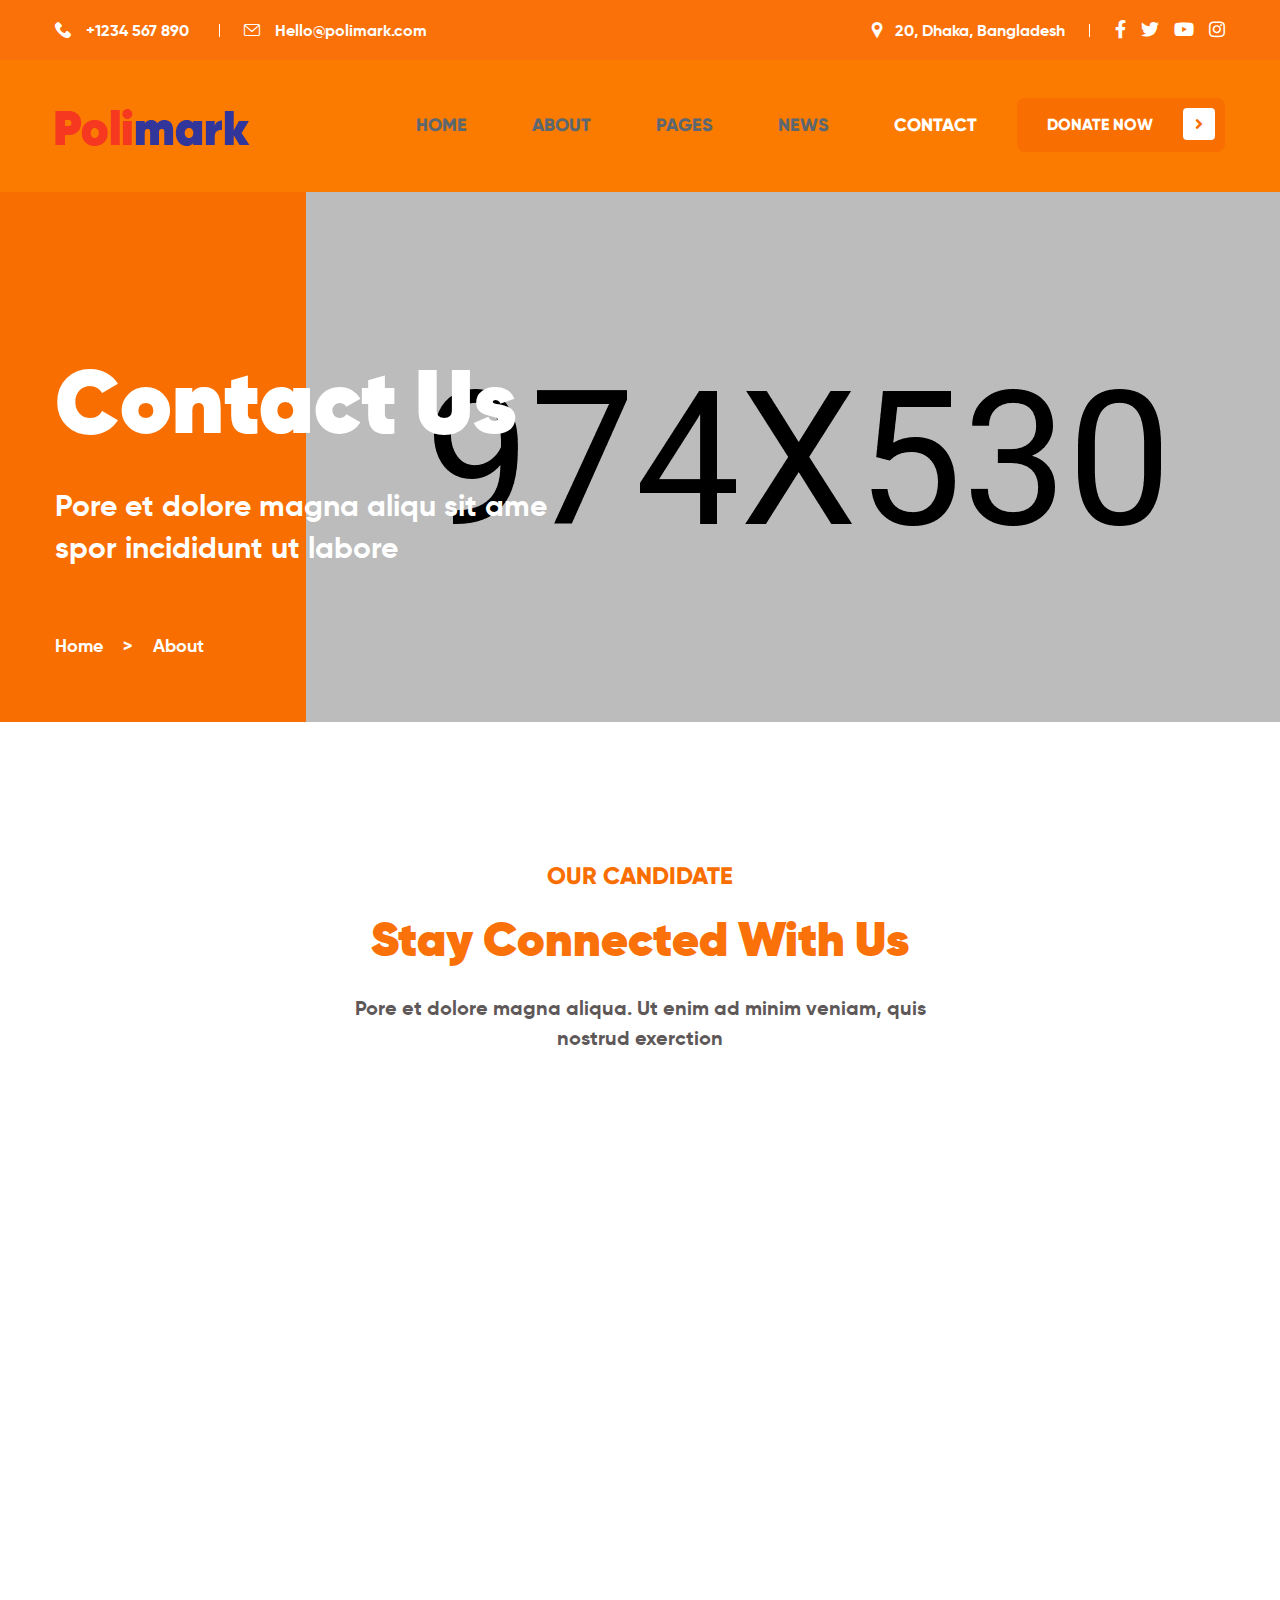
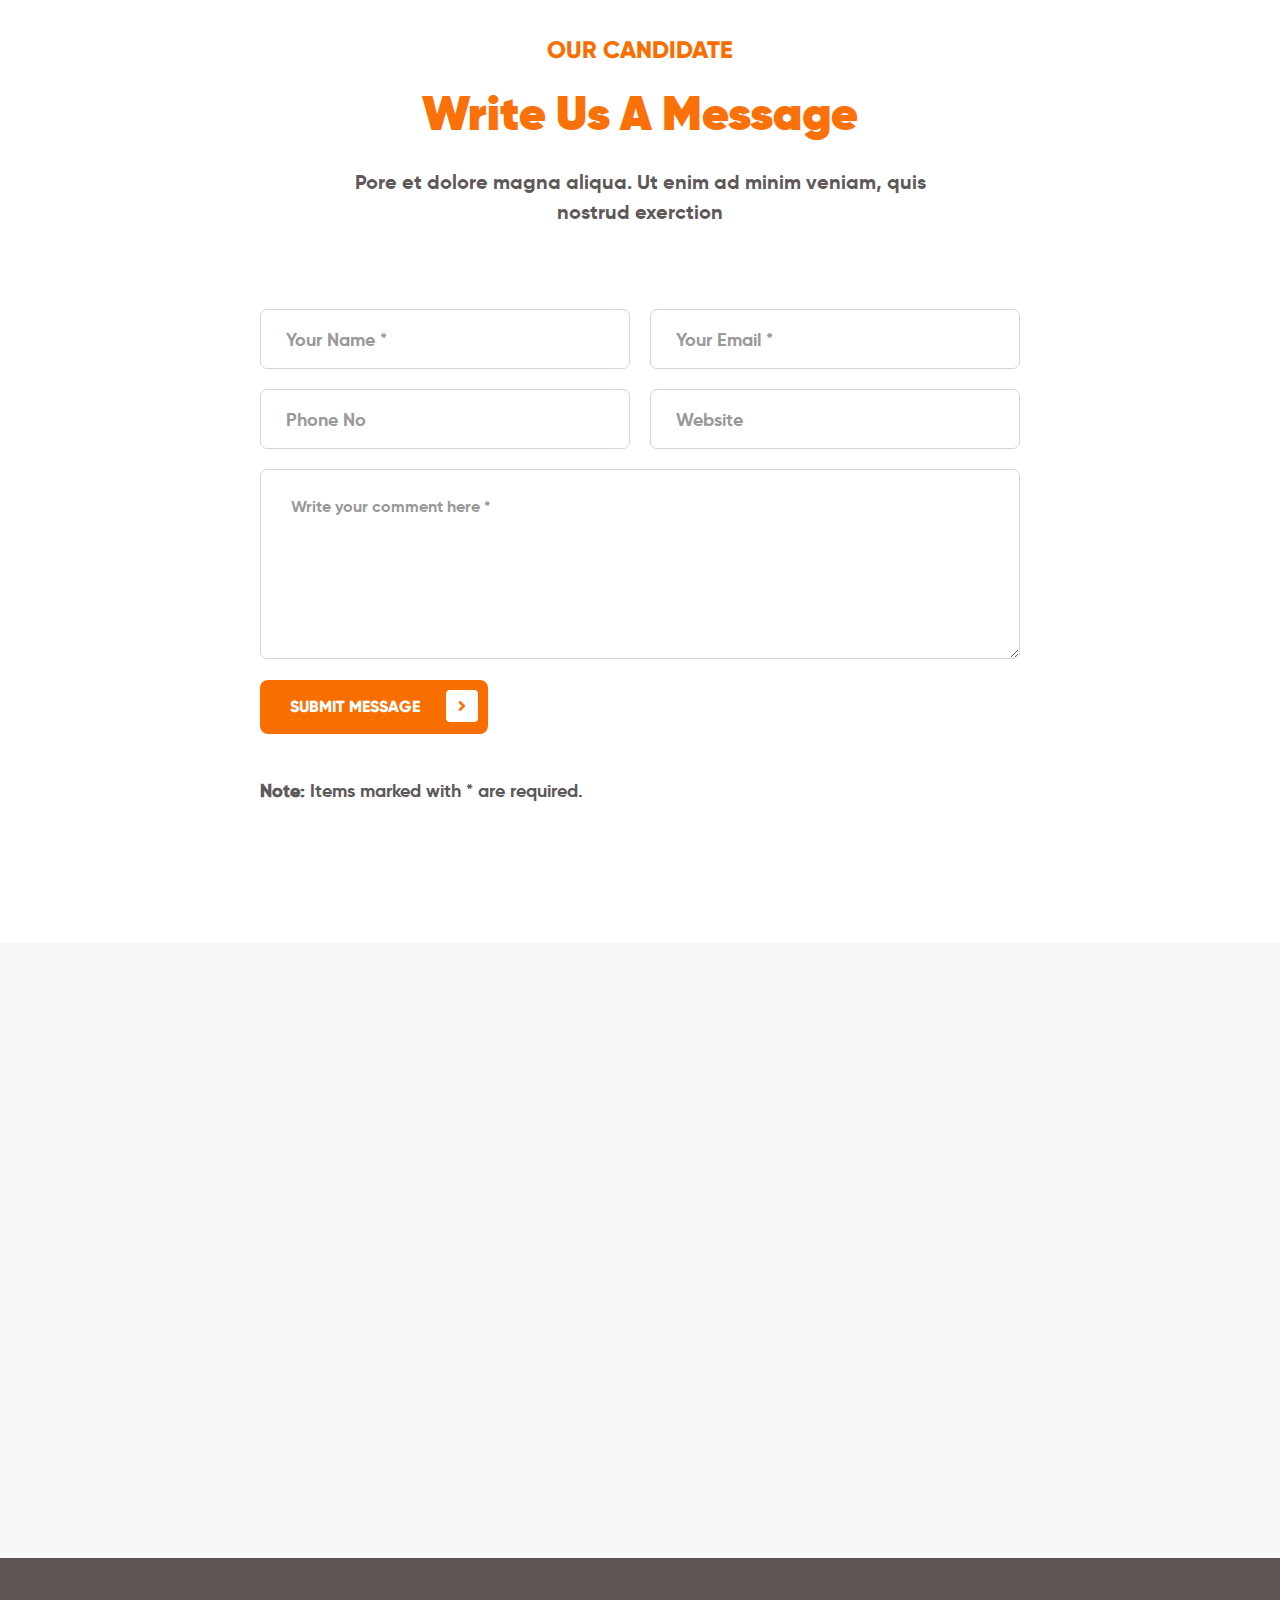
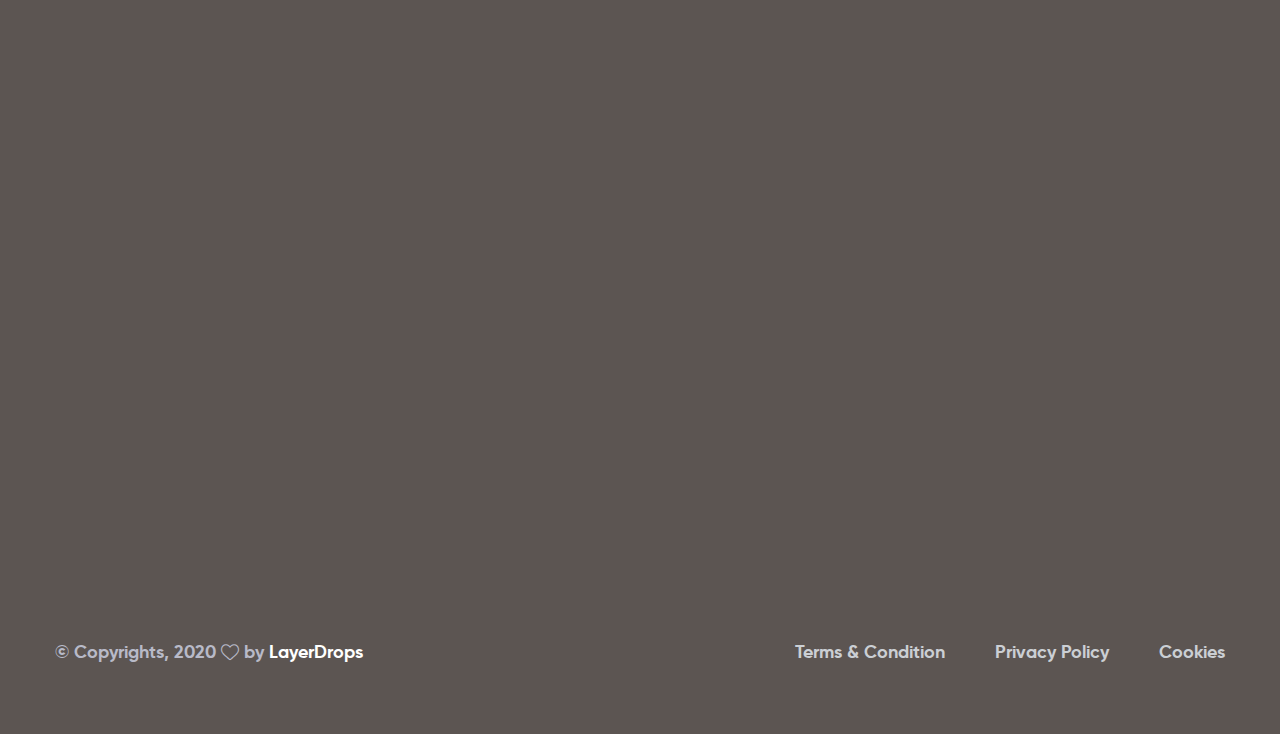
<file: contact.html>
<!DOCTYPE html>
<html lang="en">

<head>
    <meta charset="UTF-8">
    <meta name="viewport" content="width=device-width, initial-scale=1.0">
    <meta http-equiv="X-UA-Compatible" content="ie=edge">
    <title>Contact || Polimark || Polimark Form HTML Template</title>
    <link rel="apple-touch-icon" sizes="180x180" href="assets/images/favicons/apple-touch-icon.png">
    <link rel="icon" type="image/png" sizes="32x32" href="assets/images/favicons/favicon-32x32.png">
    <link rel="icon" type="image/png" sizes="16x16" href="assets/images/favicons/favicon-16x16.png">
    <link rel="manifest" href="assets/images/favicons/site.webmanifest">

    <!-- Fonts-->
    <link rel="preconnect" href="https://fonts.gstatic.com">
    <link href="https://fonts.googleapis.com/css2?family=Roboto:ital,wght@0,100;0,300;0,400;0,500;0,700;0,900;1,100;1,300;1,400;1,500;1,700;1,900&display=swap" rel="stylesheet">

    <!-- Css-->
    <link rel="stylesheet" href="assets/css/animate.min.css">
    <link rel="stylesheet" href="assets/css/bootstrap.min.css">
    <link rel="stylesheet" href="assets/css/owl.carousel.min.css">
    <link rel="stylesheet" href="assets/css/owl.theme.default.min.css">
    <link rel="stylesheet" href="assets/css/magnific-popup.css">
    <link rel="stylesheet" href="assets/css/fontawesome-all.min.css">
    <link rel="stylesheet" href="assets/css/swiper.min.css">
    <link rel="stylesheet" href="assets/css/bootstrap-select.min.css">

    <link rel="stylesheet" href="assets/css/jquery.mCustomScrollbar.min.css">
    <link rel="stylesheet" href="assets/css/bootstrap-datepicker.min.css">
    <link rel="stylesheet" href="assets/css/vegas.min.css">
    <link rel="stylesheet" href="assets/css/nouislider.min.css">
    <link rel="stylesheet" href="assets/css/nouislider.pips.css">
    <link rel="stylesheet" href="assets/css/polimark.css">
    <link rel="stylesheet" href="assets/css/gilroy-fonts.css">
    <!-- Template styles -->
    <link rel="stylesheet" href="assets/css/style.css">
    <link rel="stylesheet" href="assets/css/responsive.css">

</head>

<body>

    <div class="preloader">
        <img src="assets/images/loader.png" class="preloader__image" alt="">
    </div><!-- /.preloader -->

    <div class="page-wrapper">


        <div class="site-header__header-one-wrap three clearfix">

            <div class="header_top_three">
                <div class="container">
                    <div class="header_top_three_inner clearfix">

                        <div class="header_top_three_inner_left float-left">
                            <ul class="header_top_three_inner_contact_info list-unstyled">
                                <li><a href="tel:+1234-567-890"><span class="icon-004-phone-call"></span>+1234 567 890</a></li>
                                <li><a href="mailto:Hello@polimark.com"><span class="icon-003-envelope"></span>Hello@polimark.com</a></li>
                            </ul>
                        </div>

                        <div class="header_top_three_inner_right float-right">
                           <ul class="header_top_three_inner_address list-unstyled">
                               <li><span class="icon-005-pin"></span>20, Dhaka, Bangladesh</li>
                           </ul>
                            <div class="header_top_three_inner_right_social">
                                <div class="header_top_three_inner_right_social-list">
                                    <a href="#"><i class="fab fa-facebook-f"></i></a>
                                    <a href="#"><i class="fab fa-twitter"></i></a>
                                    <a href="#"><i class="fab fa-youtube"></i></a>
                                    <a href="#"><i class="fab fa-instagram"></i></a>
                                </div>
                            </div>
                        </div>

                    </div>
                </div>
            </div>

            <header class="main-nav__header-one">
                <div class="container">
                    <nav class="header-navigation one stricky">
                        <div class="container-box clearfix">
                            <!-- Brand and toggle get grouped for better mobile display -->
                            <div class="main-nav__left main-nav__left_one float-left">
                                <div class="logo_one">
                                    <a href="index.html" class="main-nav__logo">
                                        <img src="assets/images/resources/logo.png" class="main-logo" alt="Awesome Image">
                                    </a>
                                </div>
                                <a href="#" class="side-menu__toggler">
                                    <i class="fa fa-bars"></i>
                                </a>
                            </div>

                            <div class="main-nav__main-navigation one float-right">
                                <ul class=" main-nav__navigation-box float-left">
                                    <li class="dropdown">
                                        <a href="index.html">Home</a>
                                        <ul>
                                            <li><a href="index.html">Home 01</a></li>
                                            <li><a href="index2.html">Home 02</a></li>
                                            <li><a href="index3.html">Home 03</a></li>
                                            <li class="dropdown"><a href="#">Header Versions</a>
                                                <ul>
                                                    <li><a href="index.html">Header 01</a></li>
                                                    <li><a href="index2.html">Header 02</a></li>
                                                    <li><a href="index3.html">Header 03</a></li>
                                                </ul><!-- /.sub-menu -->
                                            </li>
                                        </ul><!-- /.sub-menu -->
                                    </li>
                                    <li><a href="about.html">About</a></li>
                                    <li class="dropdown">
                                        <a href="#">Pages</a>
                                        <ul>
                                            <li><a href="join-us.html">Join Us</a></li>
                                            <li><a href="donate.html">Donate</a></li>
                                            <li><a href="event.html">Events</a></li>
                                            <li><a href="event-details.html">Event Details</a></li>
                                            <li><a href="gallery.html">Gallery</a></li>
                                            <li><a href="members.html">Members</a></li>
                                        </ul><!-- /.sub-menu -->
                                    </li>
                                    <li class="dropdown">
                                        <a href="#">News</a>
                                        <ul>
                                            <li><a href="news.html">News</a></li>
                                            <li><a href="news-2.html">News Two</a></li>
                                            <li><a href="news-details.html">News Details</a></li>
                                        </ul><!-- /.sub-menu -->
                                    </li>
                                    <li class="current">
                                        <a href="contact.html">Contact</a>
                                    </li>
                                </ul>
                                <div class="main-nav__right main-nav__right_one float-left">
                                    <div class="header_btn_1">
                                        <a href="donate.html" class="thm-btn">Donate Now <i class="fa fa-angle-right"></i></a>
                                    </div>
                                </div>
                            </div><!-- /.navbar-collapse -->
                        </div>
                    </nav>
                </div>
            </header>
        </div>

        <!--Page Header Start-->
        <section class="page-header">
           <div class="page-header-bg" style="background-image: url(assets/images/resources/page-header-contact-bg.png)"></div>
            <div class="container">
               <div class="row">
                   <div class="col-xl-12">
                        <div class="page-header-content">
                            <h2>Contact Us</h2>
                            <p>Pore et dolore magna aliqu sit ame<br>spor incididunt ut labore</p>
                            <ul class="thm-breadcrumb list-unstyled">
                                <li><a href="index.html">Home</a></li>
                                <li><span>></span></li>
                                <li><span>About</span></li>
                            </ul>
                        </div>
                   </div>
               </div>
            </div>
        </section>
        <!--Page Header Start-->

        <!--Contact Option Start-->
        <section class="contact_options">
            <div class="container">
                <div class="block-title text-center">
                    <h4>Our Candidate</h4>
                    <h2>Stay Connected with Us</h2>
                    <p class="block-title-text">Pore et dolore magna aliqua. Ut enim ad minim veniam, quis<br> nostrud exerction </p>
                </div>
                <div class="row">
                    <div class="col-xl-4 col-lg-4">
                        <!--Contact Option Single-->
                        <div class="contact_options_single wow fadeInUp" data-wow-delay="100ms">
                            <div class="contact_option_icon">
                                <span class="icon-005-pin"></span>
                            </div>
                            <div class="contact_option_content">
                                <h3>Address</h3>
                                <p>20, Bordeshi, Amin Bazar<br>Savar, Dhaka</p>
                            </div>
                        </div>
                    </div>
                    <div class="col-xl-4 col-lg-4">
                        <!--Contact Option Single-->
                        <div class="contact_options_single pdb wow fadeInUp" data-wow-delay="200ms">
                            <div class="contact_option_icon">
                                <span class="icon-024-call"></span>
                            </div>
                            <div class="contact_option_content">
                                <h3>Phone No</h3>
                                <p><a href="tel:+1234-567-890">+1234 567 890</a></p>
                            </div>
                        </div>
                    </div>
                    <div class="col-xl-4 col-lg-4">
                        <!--Contact Option Single-->
                        <div class="contact_options_single pdb wow fadeInUp" data-wow-delay="300ms">
                            <div class="contact_option_icon">
                                <span class="icon-003-envelope"></span>
                            </div>
                            <div class="contact_option_content">
                                <h3>Email</h3>
                                <p><a href="mailto:Hello@mediciva.com">Hello@mediciva.com</a></p>
                            </div>
                        </div>
                    </div>
                </div>
            </div>
        </section>
        <!--Contact Option End-->

        <!--Contact Us Start-->
        <section class="contact_us">
            <div class="container">
                <div class="block-title text-center">
                    <h4>Our Candidate</h4>
                    <h2>Write Us A Message</h2>
                    <p class="block-title-text">Pore et dolore magna aliqua. Ut enim ad minim veniam, quis<br> nostrud exerction </p>
                </div>
                <div class="row">
                    <div class="col-xl-12">
                        <div class="contact_us_form">
                            <form action="inc/sendemail.php" class="contact__form">
                                <div class="row">
                                    <div class="col-xl-6">
                                        <div class="contact_input_box">
                                            <input type="text" placeholder="Your Name *" name="name">
                                        </div>
                                    </div>
                                    <div class="col-xl-6">
                                        <div class="contact_input_box">
                                            <input type="email" placeholder="Your Email *" name="email">
                                        </div>
                                    </div>
                                    <div class="col-xl-6">
                                        <div class="contact_input_box">
                                            <input type="text" placeholder="Phone No" name="phone">
                                        </div>
                                    </div>
                                    <div class="col-xl-6">
                                        <div class="contact_input_box">
                                            <input type="text" placeholder="Website" name="Website">
                                        </div>
                                    </div>
                                </div>
                                <div class="row">
                                    <div class="col-xl-12">
                                        <div class="contact_input_box">
                                            <textarea name="message" placeholder="Write your comment here *"></textarea>
                                        </div>
                                        <button type="submit" class="thm-btn contact-form__btn">Submit Message<i class="fa fa-angle-right"></i></button>
                                        <div class="last_text">
                                            <p><span>Note:</span> Items marked with  *  are required.</p>
                                        </div>
                                    </div>
                                </div>
                            </form>
                        </div>
                    </div>
                </div>
            </div>
        </section>
        <!--Contact Us End-->

        <!--Google Map Start-->
        <section class="google_map">
            <iframe src="https://www.google.com/maps/embed?pb=!1m18!1m12!1m3!1d4562.753041141002!2d-118.80123790098536!3d34.152323469614075!2m3!1f0!2f0!3f0!3m2!1i1024!2i768!4f13.1!3m3!1m2!1s0x80e82469c2162619%3A0xba03efb7998eef6d!2sCostco+Wholesale!5e0!3m2!1sbn!2sbd!4v1562518641290!5m2!1sbn!2sbd" class="google-map__contact" allowfullscreen=""></iframe>

         </section>
        <!--Google Map End-->

        <!--Site Footer Two Start-->
        <footer class="site_footer_three inner-pages-footer">
            <div class="container">
                <div class="site_footer_three_top">
                    <div class="row">
                        <div class="col-xl-12">
                            <div class="site_footer_three_inner">
                                <div class="site_footer_three_logo wow fadeInUp" data-wow-delay="100ms">
                                    <a href=""><img src="assets/images/resources/footer-logo.png" alt=""></a>
                                </div>
                                <div class="site_footer_three_top__social wow fadeInUp" data-wow-delay="200ms">
                                    <a href="#"><i class="fab fa-facebook-f"></i></a>
                                    <a href="#"><i class="fab fa-twitter"></i></a>
                                    <a href="#"><i class="fab fa-youtube"></i></a>
                                    <a href="#"><i class="fab fa-instagram"></i></a>
                                </div>
                            </div>
                        </div>
                    </div>
                </div>
                <div class="site_footer_three_bottom">
                    <div class="row">
                        <div class="col-xl-3 col-lg-6">
                            <div class="footer-widget__column footer_widget__stay_connected wow fadeInUp" data-wow-delay="100ms">
                                <div class="site_footer_two_bottom_title">
                                    <h3>Stay Connected</h3>
                                </div>
                                <p class="stay_connected_text">Erosor sit amet, consectetur adip isicing elit, sed do eiusmod</p>
                                <ul class="footer-widget__address_two_list list-unstyled">
                                    <li>
                                        <div class="icon">
                                            <span class="icon-005-pin"></span>
                                        </div>
                                        <div class="text">
                                            <p>22/1 Envato, 88 Broklyn Street, New York. USA</p>
                                        </div>
                                    </li>
                                    <li>
                                        <div class="icon">
                                            <span class="icon-003-envelope"></span>
                                        </div>
                                        <div class="text">
                                            <p><a href="mailto:needhelp@polimark.com">needhelp@polimark.com</a></p>
                                        </div>
                                    </li>
                                    <li>
                                        <div class="icon">
                                            <span class="icon-004-phone-call"></span>
                                        </div>
                                        <div class="text">
                                            <p><a href="tel:123-456-098765">+123-456-098765</a></p>
                                        </div>
                                    </li>
                                </ul>
                            </div>
                        </div>
                        <div class="col-xl-2 col-lg-6">
                            <div class="footer-widget__column footer-widget__links_two three wow fadeInUp" data-wow-delay="200ms">
                                <div class="site_footer_two_bottom_title">
                                    <h3>Links</h3>
                                </div>
                                <ul class="footer-widget__links_two_list list-unstyled">
                                    <li><a href="about.html">Our Story</a></li>
                                    <li><a href="members.html">Team</a></li>
                                    <li><a href="event-details.html">Mission</a></li>
                                    <li><a href="news.html">News</a></li>
                                    <li><a href="event.html">Election</a></li>
                                    <li><a href="members.html">Volunteers</a></li>
                                </ul>
                            </div>
                        </div>
                        <div class="col-xl-4 col-lg-6">
                            <div class="footer-widget__column footer-widget__our_campaign three wow fadeInUp" data-wow-delay="300ms">
                            <div class="footer-widget__title">
                                <h3>Our Campaign</h3>
                            </div>
                            <ul class="footer-widget__our_campaign_list list-unstyled">
                                <li>
                                    <div class="footer-widget__our_campaign_image">
                                        <img src="assets/images/resources/campaign-1-img-1.jpg" alt="">
                                    </div>
                                    <div class="footer-widget__our_campaign_content">
                                        <h4>Politics <span>Oct 24, 2020</span></h4>
                                        <p><a href="news-details.html">When the music’s over turn off the light</a></p>
                                    </div>
                                </li>
                                <li>
                                    <div class="footer-widget__our_campaign_image">
                                        <img src="assets/images/resources/campaign-1-img-2.jpg" alt="">
                                    </div>
                                    <div class="footer-widget__our_campaign_content">
                                        <h4>Charity <span>Oct 24, 2020</span></h4>
                                        <p><a href="news-details.html">When the music’s over turn off the light</a></p>
                                    </div>
                                </li>
                            </ul>
                            </div>
                        </div>
                        <div class="col-xl-3 col-lg-6">
                            <div class="footer-widget__column footer-widget__gallery wow fadeInUp" data-wow-delay="400ms">
                                <div class="site_footer_two_bottom_title">
                                    <h3>gallery</h3>
                                </div>
                                <ul class="footer-widget-gallery-list list-unstyled">
                                    <li>
                                        <div class="gallery-img">
                                            <img src="assets/images/resources/footer-gallery-img-1.jpg" alt="">
                                            <div class="gallery-img-hover">
                                                <a href="#"><i class="fa fa-link"></i></a>
                                            </div>
                                        </div>
                                    </li>
                                    <li>
                                        <div class="gallery-img">
                                            <img src="assets/images/resources/footer-gallery-img-2.jpg" alt="">
                                            <div class="gallery-img-hover">
                                                <a href="#"><i class="fa fa-link"></i></a>
                                            </div>
                                        </div>
                                    </li>
                                    <li>
                                        <div class="gallery-img">
                                            <img src="assets/images/resources/footer-gallery-img-3.jpg" alt="">
                                            <div class="gallery-img-hover">
                                                <a href="#"><i class="fa fa-link"></i></a>
                                            </div>
                                        </div>
                                    </li>
                                    <li>
                                        <div class="gallery-img">
                                            <img src="assets/images/resources/footer-gallery-img-4.jpg" alt="">
                                            <div class="gallery-img-hover">
                                                <a href="#"><i class="fa fa-link"></i></a>
                                            </div>
                                        </div>
                                    </li>
                                    <li>
                                        <div class="gallery-img">
                                            <img src="assets/images/resources/footer-gallery-img-5.jpg" alt="">
                                            <div class="gallery-img-hover">
                                                <a href="#"><i class="fa fa-link"></i></a>
                                            </div>
                                        </div>
                                    </li>
                                    <li>
                                        <div class="gallery-img">
                                            <img src="assets/images/resources/footer-gallery-img-6.jpg" alt="">
                                            <div class="gallery-img-hover">
                                                <a href="#"><i class="fa fa-link"></i></a>
                                            </div>
                                        </div>
                                    </li>
                                </ul>
                            </div>
                        </div>
                    </div>
                </div>
                <div class="site_footer_one_menu">
                    <div class="site_footer_one_menu_Designed_by">
                        <p>© Copyrights, 2020<span class="icon-010-heart heart_icon"></span>by <span class="name">LayerDrops</span></p>
                    </div>
                    <ul class="site_footer_one_menu_list list-unstyled">
                        <li><a href="#">Terms & Condition</a></li>
                        <li><a href="#">Privacy Policy</a></li>
                        <li><a href="#">Cookies</a></li>
                    </ul>
                </div>
            </div>
        </footer>
        <!--Site Footer Two End-->






    </div><!-- /.page-wrapper -->

    <a href="#" data-target="html" class="scroll-to-target scroll-to-top"><i class="fa fa-angle-up"></i></a>

    <div class="mobile-nav__wrapper">
        <div class="mobile-nav__overlay side-menu__toggler mobile-nav__toggler"></div>
        <div class="mobile-nav__content">
            <span class="mobile-nav__close side-menu__toggler mobile-nav__toggler">
                <i class="fa fa-times"></i>
            </span>
            <div class="logo-box">
                <a href="index.html" aria-label="logo image">
                    <img src="assets/images/resources/logo-2.png" alt=""/>
                </a>
            </div>
            <!-- /.logo-box -->
            <div class="mobile-nav__container clearfix"></div>
            <!-- /.mobile-nav__container -->
            <ul class="mobile-nav__contact list-unstyled">
                <li>
                    <i class="icon-003-envelope"></i>
                    <a href="mailto:needhelp@polimark.com">needhelp@polimark.com</a>
                </li>
                <li>
                    <i class="icon-004-phone-call"></i>
                    <a href="tel:666-888-0000">666 888 0000</a>
                </li>
            </ul><!-- /.mobile-nav__contact -->
            <div class="mobile-nav__top">
                <div class="mobile-nav__social">
                    <a href="#" aria-label="twitter"><i class="fab fa-twitter"></i></a>
                    <a href="#" aria-label="facebook"><i class="fab fa-facebook-square"></i></a>
                    <a href="#" aria-label="pinterest"><i class="fab fa-pinterest-p"></i></a>
                    <a href="#" aria-label="instagram"><i class="fab fa-instagram"></i></a>
                </div><!-- /.mobile-nav__social -->
            </div><!-- /.mobile-nav__top -->
        </div>
    </div>



    <div class="search-popup">
        <div class="search-popup__overlay custom-cursor__overlay">
            <div class="cursor"></div>
            <div class="cursor-follower"></div>
        </div><!-- /.search-popup__overlay -->
        <div class="search-popup__inner">
            <form action="#" class="search-popup__form">
                <input type="text" name="search" placeholder="Type here to Search....">
                <button type="submit"><i class="fa fa-search"></i></button>
            </form>
        </div>
    </div>



    <script src="assets/js/jquery.min.js"></script>
    <script src="assets/js/bootstrap.bundle.min.js"></script>
    <script src="assets/js/owl.carousel.min.js"></script>
    <script src="assets/js/waypoints.min.js"></script>
    <script src="assets/js/jquery.counterup.min.js"></script>
    <script src="assets/js/TweenMax.min.js"></script>
    <script src="assets/js/wow.js"></script>
    <script src="assets/js/jquery.magnific-popup.min.js"></script>
    <script src="assets/js/jquery.ajaxchimp.min.js"></script>
    <script src="assets/js/swiper.min.js"></script>
    <script src="assets/js/typed-2.0.11.js"></script>
    <script src="assets/js/vegas.min.js"></script>
    <script src="assets/js/jquery.validate.min.js"></script>
    <script src="assets/js/bootstrap-select.min.js"></script>
    <script src="assets/js/countdown.min.js"></script>
    <script src="assets/js/jquery.mCustomScrollbar.concat.min.js"></script>
    <script src="assets/js/bootstrap-datepicker.min.js"></script>
    <script src="assets/js/nouislider.min.js"></script>
    <script src="assets/js/isotope.js"></script>
    <script src="assets/js/appear.js"></script>
    <script src="http://maps.google.com/maps/api/js?key=AIzaSyATY4Rxc8jNvDpsK8ZetC7JyN4PFVYGCGM"></script>


    <!-- template scripts -->
    <script src="assets/js/theme.js"></script>


</body>

</html>
</file>
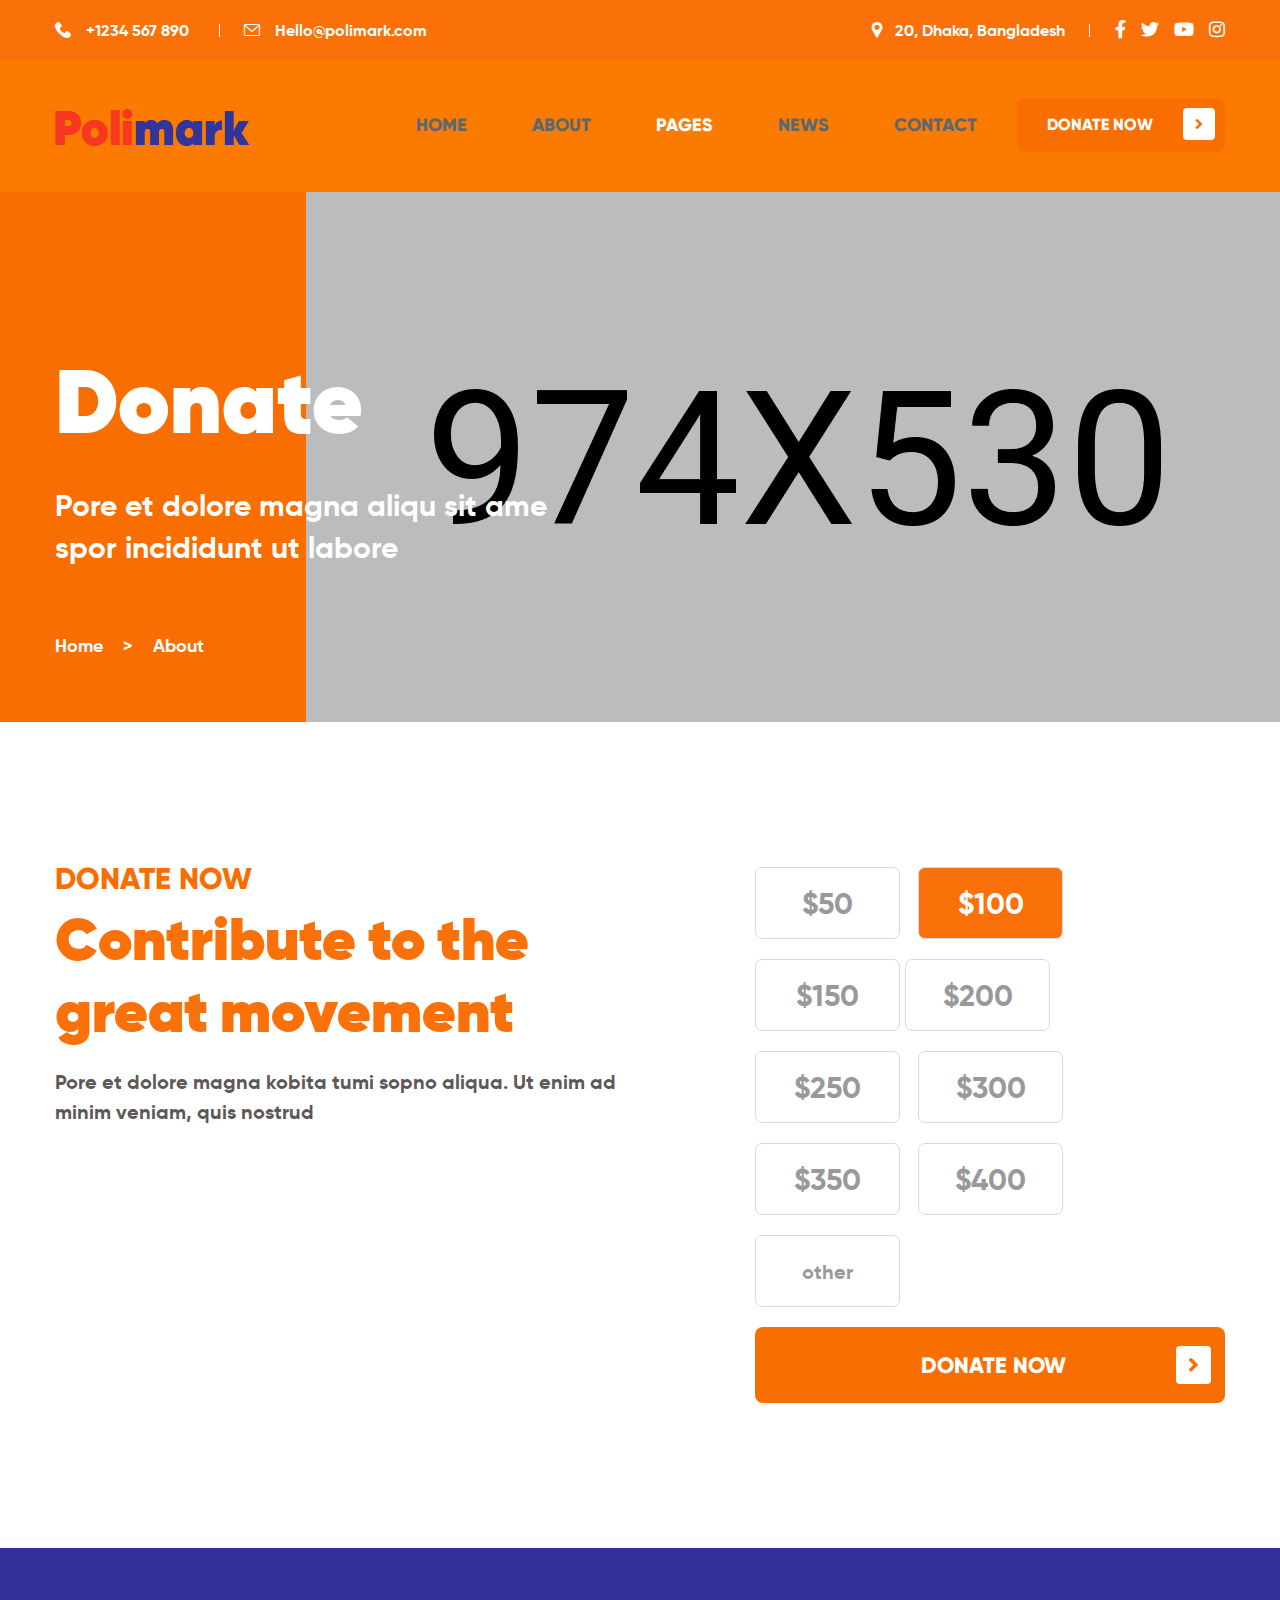
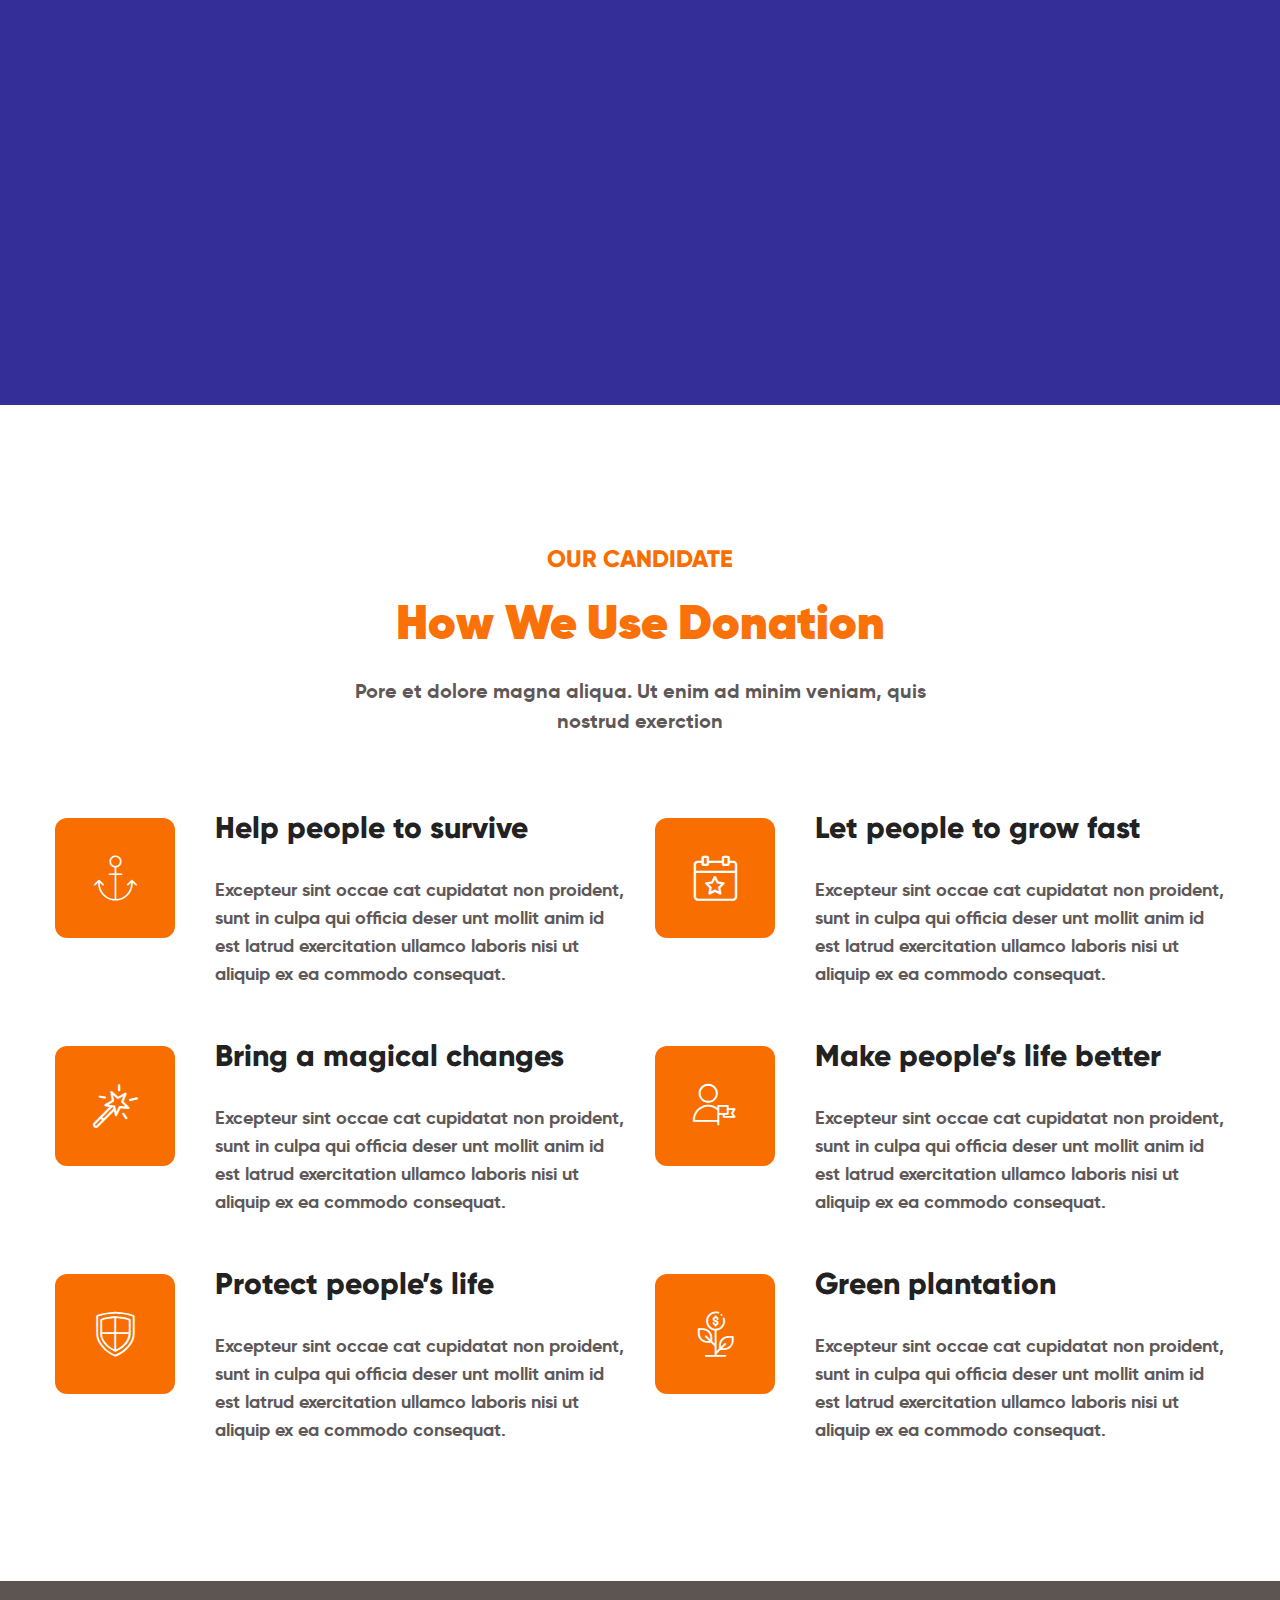
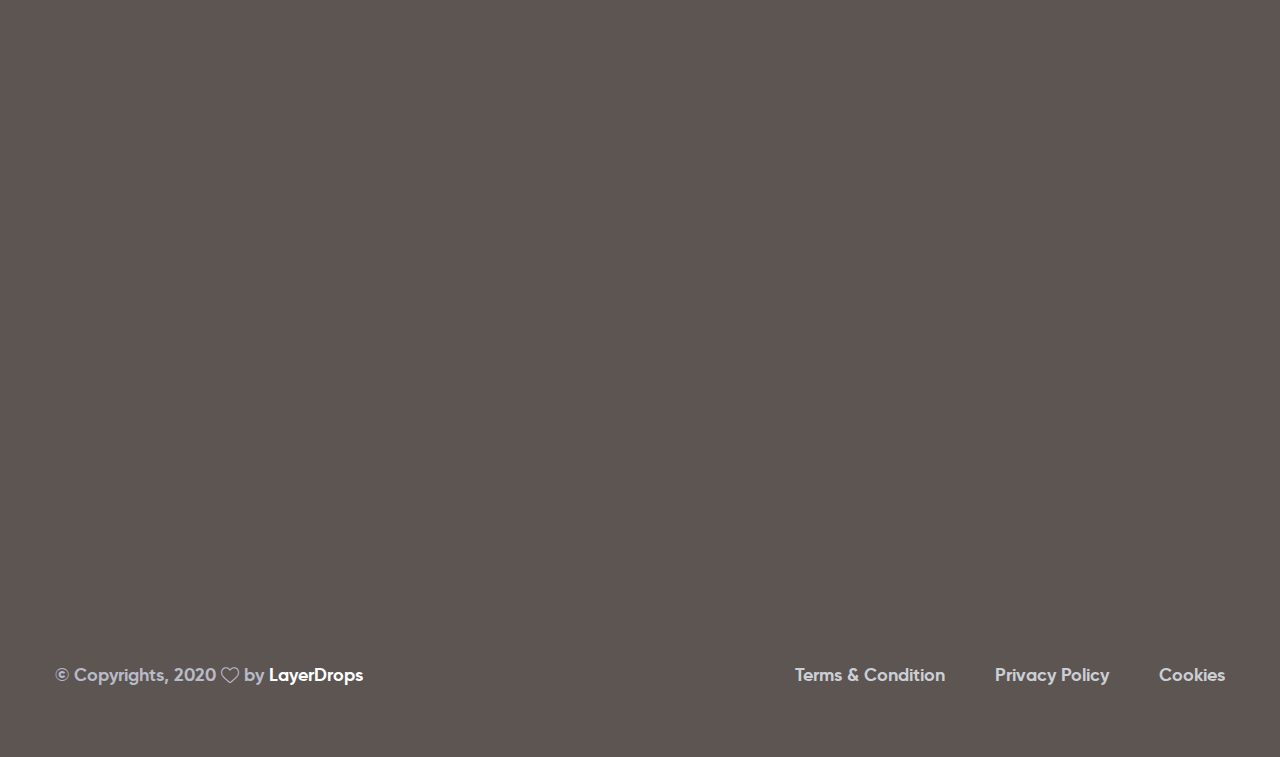
<file: donate.html>
<!DOCTYPE html>
<html lang="en">

<head>
    <meta charset="UTF-8">
    <meta name="viewport" content="width=device-width, initial-scale=1.0">
    <meta http-equiv="X-UA-Compatible" content="ie=edge">
    <title>Donate || Polimark || Polimark Form HTML Template</title>
    <link rel="apple-touch-icon" sizes="180x180" href="assets/images/favicons/apple-touch-icon.png">
    <link rel="icon" type="image/png" sizes="32x32" href="assets/images/favicons/favicon-32x32.png">
    <link rel="icon" type="image/png" sizes="16x16" href="assets/images/favicons/favicon-16x16.png">
    <link rel="manifest" href="assets/images/favicons/site.webmanifest">

    <!-- Fonts-->
    <link rel="preconnect" href="https://fonts.gstatic.com">
    <link
        href="https://fonts.googleapis.com/css2?family=Roboto:ital,wght@0,100;0,300;0,400;0,500;0,700;0,900;1,100;1,300;1,400;1,500;1,700;1,900&display=swap"
        rel="stylesheet">

    <!-- Css-->
    <link rel="stylesheet" href="assets/css/animate.min.css">
    <link rel="stylesheet" href="assets/css/bootstrap.min.css">
    <link rel="stylesheet" href="assets/css/owl.carousel.min.css">
    <link rel="stylesheet" href="assets/css/owl.theme.default.min.css">
    <link rel="stylesheet" href="assets/css/magnific-popup.css">
    <link rel="stylesheet" href="assets/css/fontawesome-all.min.css">
    <link rel="stylesheet" href="assets/css/swiper.min.css">
    <link rel="stylesheet" href="assets/css/bootstrap-select.min.css">

    <link rel="stylesheet" href="assets/css/jquery.mCustomScrollbar.min.css">
    <link rel="stylesheet" href="assets/css/bootstrap-datepicker.min.css">
    <link rel="stylesheet" href="assets/css/vegas.min.css">
    <link rel="stylesheet" href="assets/css/nouislider.min.css">
    <link rel="stylesheet" href="assets/css/nouislider.pips.css">
    <link rel="stylesheet" href="assets/css/polimark.css">
    <link rel="stylesheet" href="assets/css/gilroy-fonts.css">
    <!-- Template styles -->
    <link rel="stylesheet" href="assets/css/style.css">
    <link rel="stylesheet" href="assets/css/responsive.css">

</head>

<body>

    <div class="preloader">
        <img src="assets/images/loader.png" class="preloader__image" alt="">
    </div><!-- /.preloader -->

    <div class="page-wrapper">


        <div class="site-header__header-one-wrap three clearfix">

            <div class="header_top_three">
                <div class="container">
                    <div class="header_top_three_inner clearfix">

                        <div class="header_top_three_inner_left float-left">
                            <ul class="header_top_three_inner_contact_info list-unstyled">
                                <li><a href="tel:+1234-567-890"><span class="icon-004-phone-call"></span>+1234 567
                                        890</a></li>
                                <li><a href="mailto:Hello@polimark.com"><span
                                            class="icon-003-envelope"></span>Hello@polimark.com</a></li>
                            </ul>
                        </div>

                        <div class="header_top_three_inner_right float-right">
                            <ul class="header_top_three_inner_address list-unstyled">
                                <li><span class="icon-005-pin"></span>20, Dhaka, Bangladesh</li>
                            </ul>
                            <div class="header_top_three_inner_right_social">
                                <div class="header_top_three_inner_right_social-list">
                                    <a href="#"><i class="fab fa-facebook-f"></i></a>
                                    <a href="#"><i class="fab fa-twitter"></i></a>
                                    <a href="#"><i class="fab fa-youtube"></i></a>
                                    <a href="#"><i class="fab fa-instagram"></i></a>
                                </div>
                            </div>
                        </div>

                    </div>
                </div>
            </div>

            <header class="main-nav__header-one">
                <div class="container">
                    <nav class="header-navigation one stricky">
                        <div class="container-box clearfix">
                            <!-- Brand and toggle get grouped for better mobile display -->
                            <div class="main-nav__left main-nav__left_one float-left">
                                <div class="logo_one">
                                    <a href="index.html" class="main-nav__logo">
                                        <img src="assets/images/resources/logo.png" class="main-logo"
                                            alt="Awesome Image">
                                    </a>
                                </div>
                                <a href="#" class="side-menu__toggler">
                                    <i class="fa fa-bars"></i>
                                </a>
                            </div>

                            <div class="main-nav__main-navigation one float-right">
                                <ul class=" main-nav__navigation-box float-left">
                                    <li class="dropdown">
                                        <a href="index.html">Home</a>
                                        <ul>
                                            <li><a href="index.html">Home 01</a></li>
                                            <li><a href="index2.html">Home 02</a></li>
                                            <li><a href="index3.html">Home 03</a></li>
                                            <li class="dropdown"><a href="#">Header Versions</a>
                                                <ul>
                                                    <li><a href="index.html">Header 01</a></li>
                                                    <li><a href="index2.html">Header 02</a></li>
                                                    <li><a href="index3.html">Header 03</a></li>
                                                </ul><!-- /.sub-menu -->
                                            </li>
                                        </ul><!-- /.sub-menu -->
                                    </li>
                                    <li><a href="about.html">About</a></li>
                                    <li class="dropdown current">
                                        <a href="#">Pages</a>
                                        <ul>
                                            <li><a href="join-us.html">Join Us</a></li>
                                            <li><a href="donate.html">Donate</a></li>
                                            <li><a href="event.html">Events</a></li>
                                            <li><a href="event-details.html">Event Details</a></li>
                                            <li><a href="gallery.html">Gallery</a></li>
                                            <li><a href="members.html">Members</a></li>
                                        </ul><!-- /.sub-menu -->
                                    </li>
                                    <li class="dropdown">
                                        <a href="#">News</a>
                                        <ul>
                                            <li><a href="news.html">News</a></li>
                                            <li><a href="news-2.html">News Two</a></li>
                                            <li><a href="news-details.html">News Details</a></li>
                                        </ul><!-- /.sub-menu -->
                                    </li>
                                    <li>
                                        <a href="contact.html">Contact</a>
                                    </li>
                                </ul>
                                <div class="main-nav__right main-nav__right_one float-left">
                                    <div class="header_btn_1">
                                        <a href="donate.html" class="thm-btn">Donate Now <i
                                                class="fa fa-angle-right"></i></a>
                                    </div>
                                </div>
                            </div><!-- /.navbar-collapse -->
                        </div>
                    </nav>
                </div>
            </header>
        </div>

        <!--Page Header Start-->
        <section class="page-header">
            <div class="page-header-bg"
                style="background-image: url(assets/images/resources/page-header-donate-bg.png)"></div>
            <div class="container">
                <div class="row">
                    <div class="col-xl-12">
                        <div class="page-header-content">
                            <h2>Donate</h2>
                            <p>Pore et dolore magna aliqu sit ame<br>spor incididunt ut labore</p>
                            <ul class="thm-breadcrumb list-unstyled">
                                <li><a href="index.html">Home</a></li>
                                <li><span>></span></li>
                                <li><span>About</span></li>
                            </ul>
                        </div>
                    </div>
                </div>
            </div>
        </section>
        <!--Page Header Start-->

        <!--Donation Form Start-->
        <section class="donation_form">
            <div class="container">
                <div class="row">
                    <div class="col-xl-7 col-lg-6">
                        <div class="donation_form_title">
                            <div class="block-title text-left">
                                <h4>Donate Now</h4>
                                <h2>Contribute to the great movement</h2>
                                <p class="block-title-text">Pore et dolore magna kobita tumi sopno aliqua. Ut enim
                                    ad<br>minim veniam, quis nostrud</p>
                            </div>
                        </div>
                    </div>
                    <div class="col-xl-5 col-lg-6">
                        <div class="donation_form_right">
                            <ul class="donation_form_box list-unstyled">
                                <li><a href="#">$50</a></li>
                                <li class="active"><a href="#">$100</a></li>
                                <li><a href="#">$150</a></li>
                                <li><a href="#">$200</a></li>
                                <li><a href="#">$250</a></li>
                                <li><a href="#">$300</a></li>
                                <li><a href="#">$350</a></li>
                                <li><a href="#">$400</a></li>
                                <li class="other_text"><a href="#">other</a></li>
                            </ul>
                            <div class="donation_form_btn">
                                <a href="#" class="thm-btn">Donate Now<i class="fa fa-angle-right"></i></a>
                            </div>
                        </div>
                    </div>
                </div>
            </div>
        </section>
        <!--Donation Form End-->

        <!--Donation Featured Banner Start-->
        <section class="donation_featured_banner_two">
            <div class="container">
                <div class="row">
                    <div class="col-xl-4 col-lg-4">
                        <!--Donation Featured Banner Single-->
                        <div class="donation_featured_banner_two_single wow fadeInUp" data-wow-delay="100ms">
                            <ul class="featured_banner_list list-unstyled">
                                <li>
                                    <div class="icon">
                                        <span class="icon-016-check"></span>
                                    </div>
                                    <div class="content">
                                        <h3>Donate</h3>
                                        <p>Sed do eiusmod te to mpor incidi dunt ut labo re et dolore magna ali ctetur
                                            adipis icing d tempor incidid unt ut et dolore</p>
                                    </div>
                                </li>
                            </ul>
                        </div>
                    </div>
                    <div class="col-xl-4 col-lg-4">
                        <!--Donation Featured Banner Single-->
                        <div class="donation_featured_banner wow fadeInUp" data-wow-delay="200ms">
                            <ul class="featured_banner_list list-unstyled">
                                <li>
                                    <div class="icon">
                                        <span class="icon-016-check"></span>
                                    </div>
                                    <div class="content">
                                        <h3>Contribute</h3>
                                        <p>Sed do eiusmod te to mpor incidi dunt ut labo re et dolore magna ali ctetur
                                            adipis icing d tempor incidid unt ut et dolore</p>
                                    </div>
                                </li>
                            </ul>
                        </div>
                    </div>
                    <div class="col-xl-4 col-lg-4">
                        <!--Donation Featured Banner Single-->
                        <div class="donation_featured_banner wow fadeInUp" data-wow-delay="300ms">
                            <ul class="featured_banner_list list-unstyled">
                                <li>
                                    <div class="icon">
                                        <span class="icon-016-check"></span>
                                    </div>
                                    <div class="content">
                                        <h3>Participate</h3>
                                        <p>Sed do eiusmod te to mpor incidi dunt ut labo re et dolore magna ali ctetur
                                            adipis icing d tempor incidid unt ut et dolore</p>
                                    </div>
                                </li>
                            </ul>
                        </div>
                    </div>
                </div>
            </div>
        </section>
        <!--Donation Featured Banner End-->

        <!--How We Use Donation Start-->
        <section class="how_we_use_donation">
            <div class="container">
                <div class="block-title text-center">
                    <h4>Our Candidate</h4>
                    <h2>How we use donation</h2>
                    <p class="block-title-text">Pore et dolore magna aliqua. Ut enim ad minim veniam, quis<br> nostrud
                        exerction </p>
                </div>
                <div class="row">
                    <div class="col-xl-6 col-lg-6">
                        <div class="how_we_use_donation_inner">
                            <div class="how_we_use_donation_box">
                                <div class="how_we_use_donation_iocn">
                                    <span class="icon-017-anchor"></span>
                                </div>
                                <div class="how_we_use_donation_content">
                                    <h3>Help people to survive</h3>
                                    <p>Excepteur sint occae cat cupidatat non proident, sunt in culpa qui officia deser
                                        unt mollit anim id est latrud exercitation ullamco laboris nisi ut aliquip ex ea
                                        commodo consequat.</p>
                                </div>
                            </div>
                            <div class="how_we_use_donation_box">
                                <div class="how_we_use_donation_iocn">
                                    <span class="icon-018-magic-wand"></span>
                                </div>
                                <div class="how_we_use_donation_content">
                                    <h3>Bring a magical changes</h3>
                                    <p>Excepteur sint occae cat cupidatat non proident, sunt in culpa qui officia deser
                                        unt mollit anim id est latrud exercitation ullamco laboris nisi ut aliquip ex ea
                                        commodo consequat.</p>
                                </div>
                            </div>
                            <div class="how_we_use_donation_box">
                                <div class="how_we_use_donation_iocn">
                                    <span class="icon-019-shield"></span>
                                </div>
                                <div class="how_we_use_donation_content">
                                    <h3>Protect people’s life</h3>
                                    <p>Excepteur sint occae cat cupidatat non proident, sunt in culpa qui officia deser
                                        unt mollit anim id est latrud exercitation ullamco laboris nisi ut aliquip ex ea
                                        commodo consequat.</p>
                                </div>
                            </div>
                        </div>
                    </div>
                    <div class="col-xl-6 col-lg-6">
                        <div class="how_we_use_donation_inner right">
                            <div class="how_we_use_donation_box">
                                <div class="how_we_use_donation_iocn">
                                    <span class="icon-020-event"></span>
                                </div>
                                <div class="how_we_use_donation_content">
                                    <h3>Let people to grow fast</h3>
                                    <p>Excepteur sint occae cat cupidatat non proident, sunt in culpa qui officia deser
                                        unt mollit anim id est latrud exercitation ullamco laboris nisi ut aliquip ex ea
                                        commodo consequat.</p>
                                </div>
                            </div>
                            <div class="how_we_use_donation_box">
                                <div class="how_we_use_donation_iocn">
                                    <span class="icon-021-user"></span>
                                </div>
                                <div class="how_we_use_donation_content">
                                    <h3>Make people’s life better</h3>
                                    <p>Excepteur sint occae cat cupidatat non proident, sunt in culpa qui officia deser
                                        unt mollit anim id est latrud exercitation ullamco laboris nisi ut aliquip ex ea
                                        commodo consequat.</p>
                                </div>
                            </div>
                            <div class="how_we_use_donation_box">
                                <div class="how_we_use_donation_iocn">
                                    <span class="icon-022-invest"></span>
                                </div>
                                <div class="how_we_use_donation_content">
                                    <h3>Green plantation</h3>
                                    <p>Excepteur sint occae cat cupidatat non proident, sunt in culpa qui officia deser
                                        unt mollit anim id est latrud exercitation ullamco laboris nisi ut aliquip ex ea
                                        commodo consequat.</p>
                                </div>
                            </div>
                        </div>
                    </div>
                </div>
            </div>
        </section>
        <!--How We Use Donation End-->

        <!--Site Footer Two Start-->
        <footer class="site_footer_three inner-pages-footer">
            <div class="container">
                <div class="site_footer_three_top">
                    <div class="row">
                        <div class="col-xl-12">
                            <div class="site_footer_three_inner">
                                <div class="site_footer_three_logo wow fadeInUp" data-wow-delay="100ms">
                                    <a href=""><img src="assets/images/resources/footer-logo.png" alt=""></a>
                                </div>
                                <div class="site_footer_three_top__social wow fadeInUp" data-wow-delay="200ms">
                                    <a href="#"><i class="fab fa-facebook-f"></i></a>
                                    <a href="#"><i class="fab fa-twitter"></i></a>
                                    <a href="#"><i class="fab fa-youtube"></i></a>
                                    <a href="#"><i class="fab fa-instagram"></i></a>
                                </div>
                            </div>
                        </div>
                    </div>
                </div>
                <div class="site_footer_three_bottom">
                    <div class="row">
                        <div class="col-xl-3 col-lg-6">
                            <div class="footer-widget__column footer_widget__stay_connected wow fadeInUp"
                                data-wow-delay="100ms">
                                <div class="site_footer_two_bottom_title">
                                    <h3>Stay Connected</h3>
                                </div>
                                <p class="stay_connected_text">Erosor sit amet, consectetur adip isicing elit, sed do
                                    eiusmod</p>
                                <ul class="footer-widget__address_two_list list-unstyled">
                                    <li>
                                        <div class="icon">
                                            <span class="icon-005-pin"></span>
                                        </div>
                                        <div class="text">
                                            <p>22/1 Envato, 88 Broklyn Street, New York. USA</p>
                                        </div>
                                    </li>
                                    <li>
                                        <div class="icon">
                                            <span class="icon-003-envelope"></span>
                                        </div>
                                        <div class="text">
                                            <p><a href="mailto:needhelp@polimark.com">needhelp@polimark.com</a></p>
                                        </div>
                                    </li>
                                    <li>
                                        <div class="icon">
                                            <span class="icon-004-phone-call"></span>
                                        </div>
                                        <div class="text">
                                            <p><a href="tel:123-456-098765">+123-456-098765</a></p>
                                        </div>
                                    </li>
                                </ul>
                            </div>
                        </div>
                        <div class="col-xl-2 col-lg-6">
                            <div class="footer-widget__column footer-widget__links_two three wow fadeInUp"
                                data-wow-delay="200ms">
                                <div class="site_footer_two_bottom_title">
                                    <h3>Links</h3>
                                </div>
                                <ul class="footer-widget__links_two_list list-unstyled">
                                    <li><a href="about.html">Our Story</a></li>
                                    <li><a href="members.html">Team</a></li>
                                    <li><a href="event-details.html">Mission</a></li>
                                    <li><a href="news.html">News</a></li>
                                    <li><a href="event.html">Election</a></li>
                                    <li><a href="members.html">Volunteers</a></li>
                                </ul>
                            </div>
                        </div>
                        <div class="col-xl-4 col-lg-6">
                            <div class="footer-widget__column footer-widget__our_campaign three wow fadeInUp"
                                data-wow-delay="300ms">
                                <div class="footer-widget__title">
                                    <h3>Our Campaign</h3>
                                </div>
                                <ul class="footer-widget__our_campaign_list list-unstyled">
                                    <li>
                                        <div class="footer-widget__our_campaign_image">
                                            <img src="assets/images/resources/campaign-1-img-1.jpg" alt="">
                                        </div>
                                        <div class="footer-widget__our_campaign_content">
                                            <h4>Politics <span>Oct 24, 2020</span></h4>
                                            <p><a href="news-details.html">When the music’s over turn off the light</a>
                                            </p>
                                        </div>
                                    </li>
                                    <li>
                                        <div class="footer-widget__our_campaign_image">
                                            <img src="assets/images/resources/campaign-1-img-2.jpg" alt="">
                                        </div>
                                        <div class="footer-widget__our_campaign_content">
                                            <h4>Charity <span>Oct 24, 2020</span></h4>
                                            <p><a href="news-details.html">When the music’s over turn off the light</a>
                                            </p>
                                        </div>
                                    </li>
                                </ul>
                            </div>
                        </div>
                        <div class="col-xl-3 col-lg-6">
                            <div class="footer-widget__column footer-widget__gallery wow fadeInUp"
                                data-wow-delay="400ms">
                                <div class="site_footer_two_bottom_title">
                                    <h3>gallery</h3>
                                </div>
                                <ul class="footer-widget-gallery-list list-unstyled">
                                    <li>
                                        <div class="gallery-img">
                                            <img src="assets/images/resources/footer-gallery-img-1.jpg" alt="">
                                            <div class="gallery-img-hover">
                                                <a href="#"><i class="fa fa-link"></i></a>
                                            </div>
                                        </div>
                                    </li>
                                    <li>
                                        <div class="gallery-img">
                                            <img src="assets/images/resources/footer-gallery-img-2.jpg" alt="">
                                            <div class="gallery-img-hover">
                                                <a href="#"><i class="fa fa-link"></i></a>
                                            </div>
                                        </div>
                                    </li>
                                    <li>
                                        <div class="gallery-img">
                                            <img src="assets/images/resources/footer-gallery-img-3.jpg" alt="">
                                            <div class="gallery-img-hover">
                                                <a href="#"><i class="fa fa-link"></i></a>
                                            </div>
                                        </div>
                                    </li>
                                    <li>
                                        <div class="gallery-img">
                                            <img src="assets/images/resources/footer-gallery-img-4.jpg" alt="">
                                            <div class="gallery-img-hover">
                                                <a href="#"><i class="fa fa-link"></i></a>
                                            </div>
                                        </div>
                                    </li>
                                    <li>
                                        <div class="gallery-img">
                                            <img src="assets/images/resources/footer-gallery-img-5.jpg" alt="">
                                            <div class="gallery-img-hover">
                                                <a href="#"><i class="fa fa-link"></i></a>
                                            </div>
                                        </div>
                                    </li>
                                    <li>
                                        <div class="gallery-img">
                                            <img src="assets/images/resources/footer-gallery-img-6.jpg" alt="">
                                            <div class="gallery-img-hover">
                                                <a href="#"><i class="fa fa-link"></i></a>
                                            </div>
                                        </div>
                                    </li>
                                </ul>
                            </div>
                        </div>
                    </div>
                </div>
                <div class="site_footer_one_menu">
                    <div class="site_footer_one_menu_Designed_by">
                        <p>© Copyrights, 2020<span class="icon-010-heart heart_icon"></span>by <span
                                class="name">LayerDrops</span></p>
                    </div>
                    <ul class="site_footer_one_menu_list list-unstyled">
                        <li><a href="#">Terms & Condition</a></li>
                        <li><a href="#">Privacy Policy</a></li>
                        <li><a href="#">Cookies</a></li>
                    </ul>
                </div>
            </div>
        </footer>
        <!--Site Footer Two End-->






    </div><!-- /.page-wrapper -->

    <a href="#" data-target="html" class="scroll-to-target scroll-to-top"><i class="fa fa-angle-up"></i></a>

    <div class="mobile-nav__wrapper">
        <div class="mobile-nav__overlay side-menu__toggler mobile-nav__toggler"></div>
        <div class="mobile-nav__content">
            <span class="mobile-nav__close side-menu__toggler mobile-nav__toggler">
                <i class="fa fa-times"></i>
            </span>
            <div class="logo-box">
                <a href="index.html" aria-label="logo image">
                    <img src="assets/images/resources/logo-2.png" alt="" />
                </a>
            </div>
            <!-- /.logo-box -->
            <div class="mobile-nav__container clearfix"></div>
            <!-- /.mobile-nav__container -->
            <ul class="mobile-nav__contact list-unstyled">
                <li>
                    <i class="icon-003-envelope"></i>
                    <a href="mailto:needhelp@polimark.com">needhelp@polimark.com</a>
                </li>
                <li>
                    <i class="icon-004-phone-call"></i>
                    <a href="tel:666-888-0000">666 888 0000</a>
                </li>
            </ul><!-- /.mobile-nav__contact -->
            <div class="mobile-nav__top">
                <div class="mobile-nav__social">
                    <a href="#" aria-label="twitter"><i class="fab fa-twitter"></i></a>
                    <a href="#" aria-label="facebook"><i class="fab fa-facebook-square"></i></a>
                    <a href="#" aria-label="pinterest"><i class="fab fa-pinterest-p"></i></a>
                    <a href="#" aria-label="instagram"><i class="fab fa-instagram"></i></a>
                </div><!-- /.mobile-nav__social -->
            </div><!-- /.mobile-nav__top -->
        </div>
    </div>



    <div class="search-popup">
        <div class="search-popup__overlay custom-cursor__overlay">
            <div class="cursor"></div>
            <div class="cursor-follower"></div>
        </div><!-- /.search-popup__overlay -->
        <div class="search-popup__inner">
            <form action="#" class="search-popup__form">
                <input type="text" name="search" placeholder="Type here to Search....">
                <button type="submit"><i class="fa fa-search"></i></button>
            </form>
        </div>
    </div>



    <script src="assets/js/jquery.min.js"></script>
    <script src="assets/js/bootstrap.bundle.min.js"></script>
    <script src="assets/js/owl.carousel.min.js"></script>
    <script src="assets/js/waypoints.min.js"></script>
    <script src="assets/js/jquery.counterup.min.js"></script>
    <script src="assets/js/TweenMax.min.js"></script>
    <script src="assets/js/wow.js"></script>
    <script src="assets/js/jquery.magnific-popup.min.js"></script>
    <script src="assets/js/jquery.ajaxchimp.min.js"></script>
    <script src="assets/js/swiper.min.js"></script>
    <script src="assets/js/typed-2.0.11.js"></script>
    <script src="assets/js/vegas.min.js"></script>
    <script src="assets/js/jquery.validate.min.js"></script>
    <script src="assets/js/bootstrap-select.min.js"></script>
    <script src="assets/js/countdown.min.js"></script>
    <script src="assets/js/jquery.mCustomScrollbar.concat.min.js"></script>
    <script src="assets/js/bootstrap-datepicker.min.js"></script>
    <script src="assets/js/nouislider.min.js"></script>
    <script src="assets/js/isotope.js"></script>
    <script src="assets/js/appear.js"></script>
    <script src="http://maps.google.com/maps/api/js?key=AIzaSyATY4Rxc8jNvDpsK8ZetC7JyN4PFVYGCGM"></script>


    <!-- template scripts -->
    <script src="assets/js/theme.js"></script>


</body>

</html>
</file>
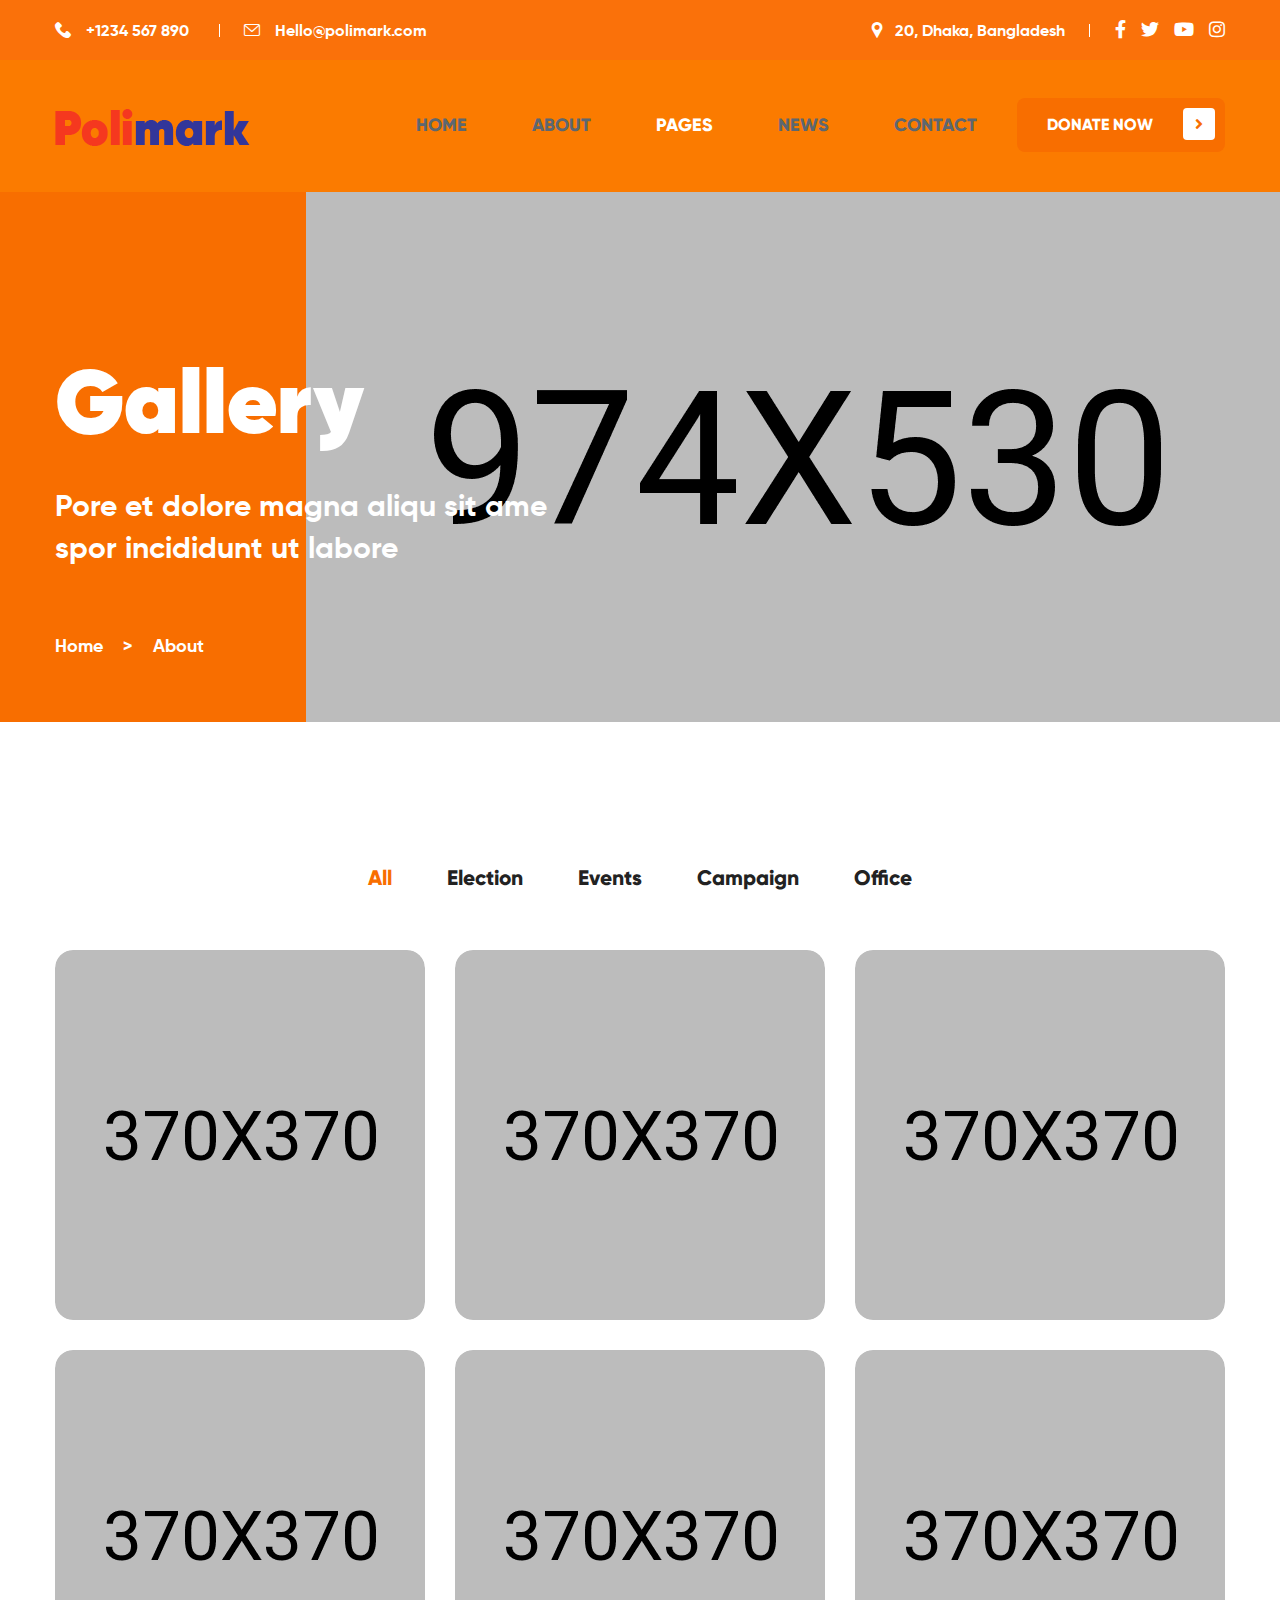
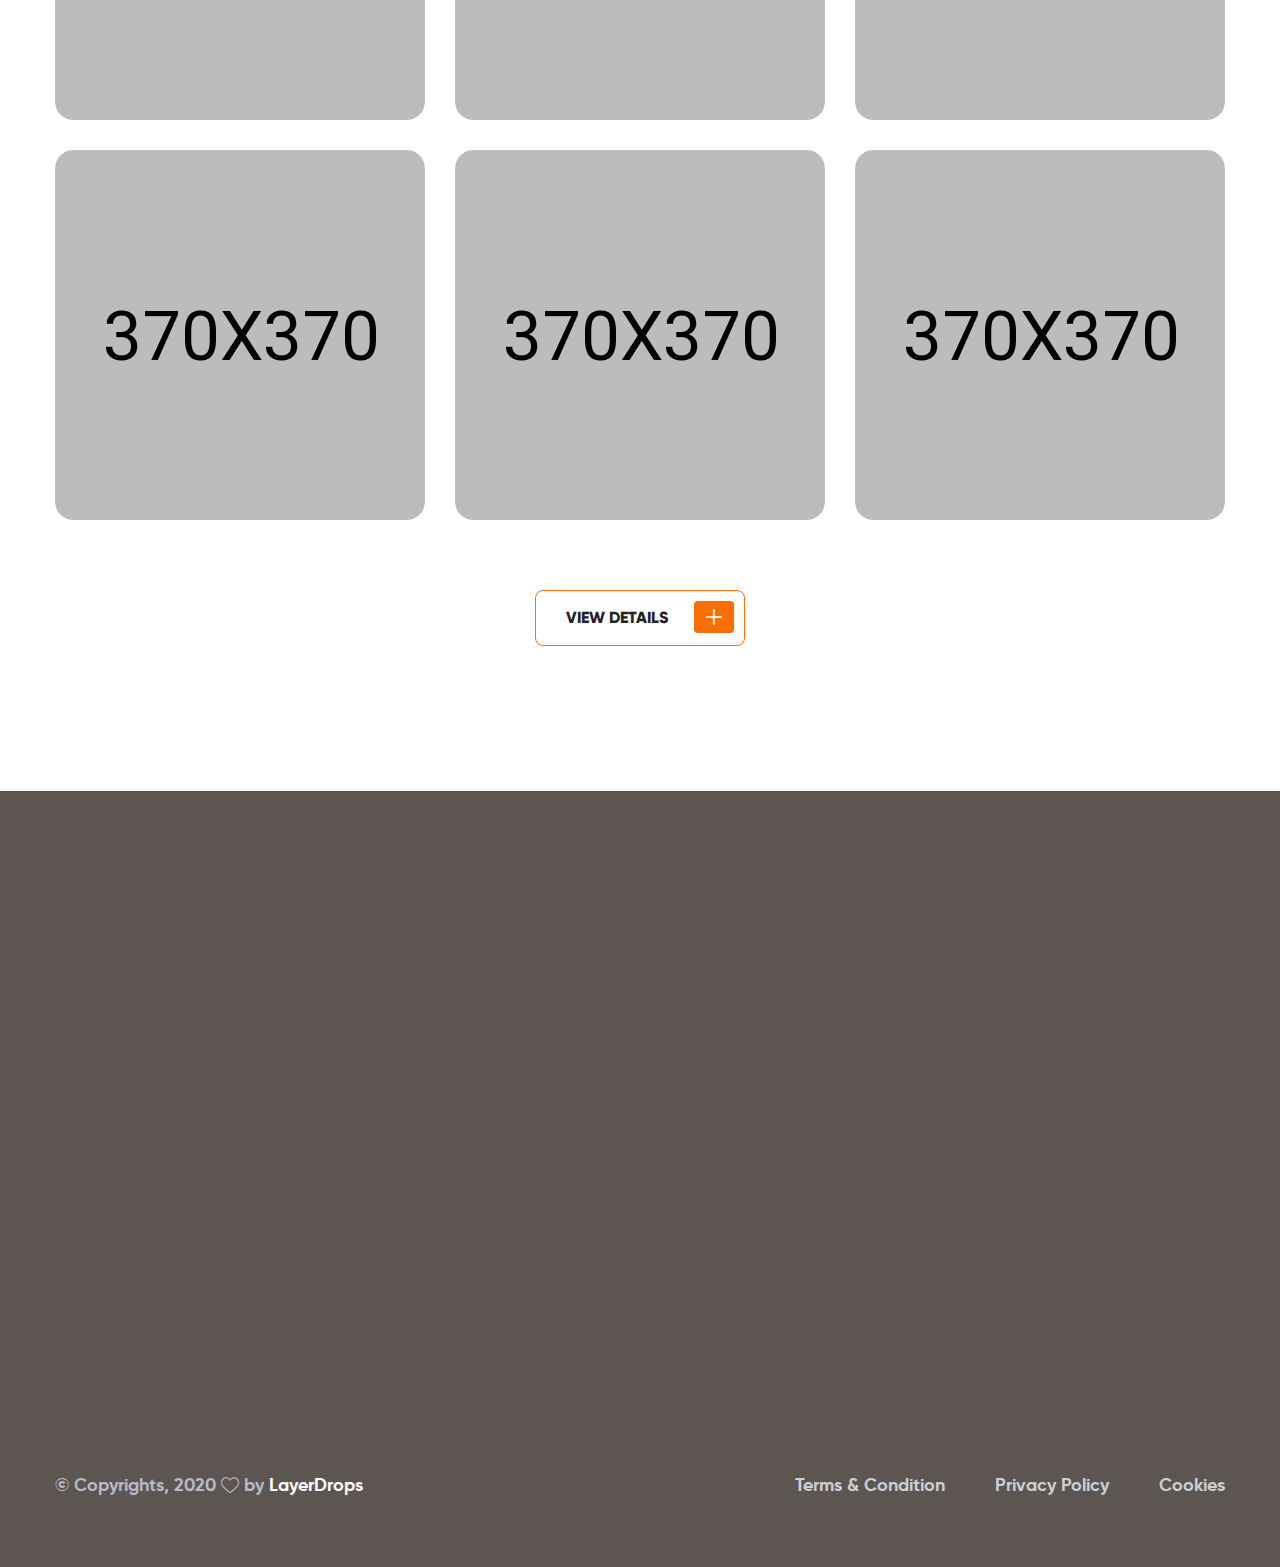
<file: gallery.html>
<!DOCTYPE html>
<html lang="en">

<head>
    <meta charset="UTF-8">
    <meta name="viewport" content="width=device-width, initial-scale=1.0">
    <meta http-equiv="X-UA-Compatible" content="ie=edge">
    <title>Gallery || Polimark || Polimark Form HTML Template</title>
    <link rel="apple-touch-icon" sizes="180x180" href="assets/images/favicons/apple-touch-icon.png">
    <link rel="icon" type="image/png" sizes="32x32" href="assets/images/favicons/favicon-32x32.png">
    <link rel="icon" type="image/png" sizes="16x16" href="assets/images/favicons/favicon-16x16.png">
    <link rel="manifest" href="assets/images/favicons/site.webmanifest">

    <!-- Fonts-->
    <link rel="preconnect" href="https://fonts.gstatic.com">
    <link href="https://fonts.googleapis.com/css2?family=Roboto:ital,wght@0,100;0,300;0,400;0,500;0,700;0,900;1,100;1,300;1,400;1,500;1,700;1,900&display=swap" rel="stylesheet">

    <!-- Css-->
    <link rel="stylesheet" href="assets/css/animate.min.css">
    <link rel="stylesheet" href="assets/css/bootstrap.min.css">
    <link rel="stylesheet" href="assets/css/owl.carousel.min.css">
    <link rel="stylesheet" href="assets/css/owl.theme.default.min.css">
    <link rel="stylesheet" href="assets/css/magnific-popup.css">
    <link rel="stylesheet" href="assets/css/fontawesome-all.min.css">
    <link rel="stylesheet" href="assets/css/swiper.min.css">
    <link rel="stylesheet" href="assets/css/bootstrap-select.min.css">

    <link rel="stylesheet" href="assets/css/jquery.mCustomScrollbar.min.css">
    <link rel="stylesheet" href="assets/css/bootstrap-datepicker.min.css">
    <link rel="stylesheet" href="assets/css/vegas.min.css">
    <link rel="stylesheet" href="assets/css/nouislider.min.css">
    <link rel="stylesheet" href="assets/css/nouislider.pips.css">
    <link rel="stylesheet" href="assets/css/polimark.css">
    <link rel="stylesheet" href="assets/css/gilroy-fonts.css">
    <!-- Template styles -->
    <link rel="stylesheet" href="assets/css/style.css">
    <link rel="stylesheet" href="assets/css/responsive.css">

</head>

<body>

    <div class="preloader">
        <img src="assets/images/loader.png" class="preloader__image" alt="">
    </div><!-- /.preloader -->

    <div class="page-wrapper">


        <div class="site-header__header-one-wrap three clearfix">

            <div class="header_top_three">
                <div class="container">
                    <div class="header_top_three_inner clearfix">

                        <div class="header_top_three_inner_left float-left">
                            <ul class="header_top_three_inner_contact_info list-unstyled">
                                <li><a href="tel:+1234-567-890"><span class="icon-004-phone-call"></span>+1234 567 890</a></li>
                                <li><a href="mailto:Hello@polimark.com"><span class="icon-003-envelope"></span>Hello@polimark.com</a></li>
                            </ul>
                        </div>

                        <div class="header_top_three_inner_right float-right">
                           <ul class="header_top_three_inner_address list-unstyled">
                               <li><span class="icon-005-pin"></span>20, Dhaka, Bangladesh</li>
                           </ul>
                            <div class="header_top_three_inner_right_social">
                                <div class="header_top_three_inner_right_social-list">
                                    <a href="#"><i class="fab fa-facebook-f"></i></a>
                                    <a href="#"><i class="fab fa-twitter"></i></a>
                                    <a href="#"><i class="fab fa-youtube"></i></a>
                                    <a href="#"><i class="fab fa-instagram"></i></a>
                                </div>
                            </div>
                        </div>

                    </div>
                </div>
            </div>

            <header class="main-nav__header-one">
                <div class="container">
                    <nav class="header-navigation one stricky">
                        <div class="container-box clearfix">
                            <!-- Brand and toggle get grouped for better mobile display -->
                            <div class="main-nav__left main-nav__left_one float-left">
                                <div class="logo_one">
                                    <a href="index.html" class="main-nav__logo">
                                        <img src="assets/images/resources/logo.png" class="main-logo" alt="Awesome Image">
                                    </a>
                                </div>
                                <a href="#" class="side-menu__toggler">
                                    <i class="fa fa-bars"></i>
                                </a>
                            </div>

                            <div class="main-nav__main-navigation one float-right">
                                <ul class=" main-nav__navigation-box float-left">
                                    <li class="dropdown">
                                        <a href="index.html">Home</a>
                                        <ul>
                                            <li><a href="index.html">Home 01</a></li>
                                            <li><a href="index2.html">Home 02</a></li>
                                            <li><a href="index3.html">Home 03</a></li>
                                            <li class="dropdown"><a href="#">Header Versions</a>
                                                <ul>
                                                    <li><a href="index.html">Header 01</a></li>
                                                    <li><a href="index2.html">Header 02</a></li>
                                                    <li><a href="index3.html">Header 03</a></li>
                                                </ul><!-- /.sub-menu -->
                                            </li>
                                        </ul><!-- /.sub-menu -->
                                    </li>
                                    <li><a href="about.html">About</a></li>
                                    <li class="dropdown current">
                                        <a href="#">pages</a>
                                        <ul>
                                            <li><a href="join-us.html">Join Us</a></li>
                                            <li><a href="donate.html">Donate</a></li>
                                            <li><a href="event.html">Events</a></li>
                                            <li><a href="event-details.html">Event Details</a></li>
                                            <li><a href="gallery.html">Gallery</a></li>
                                            <li><a href="members.html">Members</a></li>
                                        </ul><!-- /.sub-menu -->
                                    </li>
                                    <li class="dropdown">
                                        <a href="#">News</a>
                                        <ul>
                                            <li><a href="news.html">News</a></li>
                                            <li><a href="news-2.html">News Two</a></li>
                                            <li><a href="news-details.html">News Details</a></li>
                                        </ul><!-- /.sub-menu -->
                                    </li>
                                    <li>
                                        <a href="contact.html">Contact</a>
                                    </li>
                                </ul>
                                <div class="main-nav__right main-nav__right_one float-left">
                                    <div class="header_btn_1">
                                        <a href="donate.html" class="thm-btn">Donate Now <i class="fa fa-angle-right"></i></a>
                                    </div>
                                </div>
                            </div><!-- /.navbar-collapse -->
                        </div>
                    </nav>
                </div>
            </header>
        </div>

        <!--Page Header Start-->
        <section class="page-header">
           <div class="page-header-bg" style="background-image: url(assets/images/resources/page-header-gallery-bg.png)"></div>
            <div class="container">
               <div class="row">
                   <div class="col-xl-12">
                        <div class="page-header-content">
                            <h2>Gallery</h2>
                            <p>Pore et dolore magna aliqu sit ame<br>spor incididunt ut labore</p>
                            <ul class="thm-breadcrumb list-unstyled">
                                <li><a href="index.html">Home</a></li>
                                <li><span>></span></li>
                                <li><span>About</span></li>
                            </ul>
                        </div>
                   </div>
               </div>
            </div>
        </section>
        <!--Page Header Start-->

        <!--Gallery Start-->
        <section class="gallery">
            <div class="container">
                <div class="row">
                     <div class="col-xl-12">
                        <ul class="gallery-filter post-filter list-unstyled">
                            <li data-filter=".filter-item" class="active"><span class="filter-text">All</span></li>
                            <li data-filter=".elec"><span class="filter-text">Election</span></li>
                            <li data-filter=".evn"><span class="filter-text">Events</span></li>
                            <li data-filter=".cam"><span class="filter-text">Campaign</span></li>
                            <li data-filter=".office"><span class="filter-text last-pd-none">Office</span></li>
                        </ul>
                    </div>
                </div>
                <div class="row filter-layout masonary-layout">
                    <div class="col-xl-4 col-lg-6 col-md-6 filter-item cam evn office">
                        <!--Gallery Single-->
                        <div class="gallery_single">
                            <div class="gallery_img">
                                <img src="assets/images/gallery/gallery_img_1.jpg" alt="">
                                <div class="gallery_icon">
                                    <a href="assets/images/gallery/gallery_img_1.jpg" class="img-popup"><span class="icon-023-plus"></span></a>
                                </div>
                            </div>
                        </div>
                    </div>
                    <div class="col-xl-4 col-lg-6 col-md-6 filter-item cam evn elec">
                        <!--Gallery Single-->
                        <div class="gallery_single">
                            <div class="gallery_img">
                                <img src="assets/images/gallery/gallery_img_2.jpg" alt="">
                                <div class="gallery_icon">
                                    <a href="assets/images/gallery/gallery_img_2.jpg" class="img-popup"><span class="icon-023-plus"></span></a>
                                </div>
                            </div>
                        </div>
                    </div>
                    <div class="col-xl-4 col-lg-6 col-md-6 filter-item evn cam elec">
                        <!--Gallery Single-->
                        <div class="gallery_single">
                            <div class="gallery_img">
                                <img src="assets/images/gallery/gallery_img_3.jpg" alt="">
                                <div class="gallery_icon">
                                    <a href="assets/images/gallery/gallery_img_3.jpg" class="img-popup"><span class="icon-023-plus"></span></a>
                                </div>
                            </div>
                        </div>
                    </div>
                    <div class="col-xl-4 col-lg-6 col-md-6 filter-item cam evn office">
                        <!--Gallery Single-->
                        <div class="gallery_single">
                            <div class="gallery_img">
                                <img src="assets/images/gallery/gallery_img_4.jpg" alt="">
                                <div class="gallery_icon">
                                    <a href="assets/images/gallery/gallery_img_4.jpg" class="img-popup"><span class="icon-023-plus"></span></a>
                                </div>
                            </div>
                        </div>
                    </div>
                    <div class="col-xl-4 col-lg-6 col-md-6 filter-item office evn elec">
                        <!--Gallery Single-->
                        <div class="gallery_single">
                            <div class="gallery_img">
                                <img src="assets/images/gallery/gallery_img_5.jpg" alt="">
                                <div class="gallery_icon">
                                    <a href="assets/images/gallery/gallery_img_5.jpg" class="img-popup"><span class="icon-023-plus"></span></a>
                                </div>
                            </div>
                        </div>
                    </div>
                    <div class="col-xl-4 col-lg-6 col-md-6 filter-item cam evn elec">
                        <!--Gallery Single-->
                        <div class="gallery_single">
                            <div class="gallery_img">
                                <img src="assets/images/gallery/gallery_img_6.jpg" alt="">
                                <div class="gallery_icon">
                                    <a href="assets/images/gallery/gallery_img_6.jpg" class="img-popup"><span class="icon-023-plus"></span></a>
                                </div>
                            </div>
                        </div>
                    </div>
                    <div class="col-xl-4 col-lg-6 col-md-6 filter-item elec cam evn">
                        <!--Gallery Single-->
                        <div class="gallery_single">
                            <div class="gallery_img">
                                <img src="assets/images/gallery/gallery_img_7.jpg" alt="">
                                <div class="gallery_icon">
                                    <a href="assets/images/gallery/gallery_img_7.jpg" class="img-popup"><span class="icon-023-plus"></span></a>
                                </div>
                            </div>
                        </div>
                    </div>
                    <div class="col-xl-4 col-lg-6 col-md-6 filter-item cam evn office">
                        <!--Gallery Single-->
                        <div class="gallery_single">
                            <div class="gallery_img">
                                <img src="assets/images/gallery/gallery_img_8.jpg" alt="">
                                <div class="gallery_icon">
                                    <a href="assets/images/gallery/gallery_img_8.jpg" class="img-popup"><span class="icon-023-plus"></span></a>
                                </div>
                            </div>
                        </div>
                    </div>
                    <div class="col-xl-4 col-lg-6 col-md-6 filter-item cam evn elec">
                        <!--Gallery Single-->
                        <div class="gallery_single">
                            <div class="gallery_img">
                                <img src="assets/images/gallery/gallery_img_9.jpg" alt="">
                                <div class="gallery_icon">
                                    <a href="assets/images/gallery/gallery_img_9.jpg" class="img-popup"><span class="icon-023-plus"></span></a>
                                </div>
                            </div>
                        </div>
                    </div>
                </div>
                <div class="row">
                    <div class="col-xl-12">
                        <div class="gallery_btn top_section_one_preface_btn">
                            <a href="#" class="thm-btn">View Details<i class="icon-023-plus"></i></a>
                        </div>
                    </div>
                </div>
            </div>
        </section>
        <!--Gallery End-->

        <!--Site Footer Two Start-->
        <footer class="site_footer_three inner-pages-footer">
            <div class="container">
                <div class="site_footer_three_top">
                    <div class="row">
                        <div class="col-xl-12">
                            <div class="site_footer_three_inner">
                                <div class="site_footer_three_logo wow fadeInUp" data-wow-delay="100ms">
                                    <a href=""><img src="assets/images/resources/footer-logo.png" alt=""></a>
                                </div>
                                <div class="site_footer_three_top__social wow fadeInUp" data-wow-delay="200ms">
                                    <a href="#"><i class="fab fa-facebook-f"></i></a>
                                    <a href="#"><i class="fab fa-twitter"></i></a>
                                    <a href="#"><i class="fab fa-youtube"></i></a>
                                    <a href="#"><i class="fab fa-instagram"></i></a>
                                </div>
                            </div>
                        </div>
                    </div>
                </div>
                <div class="site_footer_three_bottom">
                    <div class="row">
                        <div class="col-xl-3 col-lg-6">
                            <div class="footer-widget__column footer_widget__stay_connected wow fadeInUp" data-wow-delay="100ms">
                                <div class="site_footer_two_bottom_title">
                                    <h3>Stay Connected</h3>
                                </div>
                                <p class="stay_connected_text">Erosor sit amet, consectetur adip isicing elit, sed do eiusmod</p>
                                <ul class="footer-widget__address_two_list list-unstyled">
                                    <li>
                                        <div class="icon">
                                            <span class="icon-005-pin"></span>
                                        </div>
                                        <div class="text">
                                            <p>22/1 Envato, 88 Broklyn Street, New York. USA</p>
                                        </div>
                                    </li>
                                    <li>
                                        <div class="icon">
                                            <span class="icon-003-envelope"></span>
                                        </div>
                                        <div class="text">
                                            <p><a href="mailto:needhelp@polimark.com">needhelp@polimark.com</a></p>
                                        </div>
                                    </li>
                                    <li>
                                        <div class="icon">
                                            <span class="icon-004-phone-call"></span>
                                        </div>
                                        <div class="text">
                                            <p><a href="tel:123-456-098765">+123-456-098765</a></p>
                                        </div>
                                    </li>
                                </ul>
                            </div>
                        </div>
                        <div class="col-xl-2 col-lg-6">
                            <div class="footer-widget__column footer-widget__links_two three wow fadeInUp" data-wow-delay="200ms">
                                <div class="site_footer_two_bottom_title">
                                    <h3>Links</h3>
                                </div>
                                <ul class="footer-widget__links_two_list list-unstyled">
                                    <li><a href="about.html">Our Story</a></li>
                                    <li><a href="members.html">Team</a></li>
                                    <li><a href="event-details.html">Mission</a></li>
                                    <li><a href="news.html">News</a></li>
                                    <li><a href="event.html">Election</a></li>
                                    <li><a href="members.html">Volunteers</a></li>
                                </ul>
                            </div>
                        </div>
                        <div class="col-xl-4 col-lg-6">
                            <div class="footer-widget__column footer-widget__our_campaign three wow fadeInUp" data-wow-delay="300ms">
                            <div class="footer-widget__title">
                                <h3>Our Campaign</h3>
                            </div>
                            <ul class="footer-widget__our_campaign_list list-unstyled">
                                <li>
                                    <div class="footer-widget__our_campaign_image">
                                        <img src="assets/images/resources/campaign-1-img-1.jpg" alt="">
                                    </div>
                                    <div class="footer-widget__our_campaign_content">
                                        <h4>Politics <span>Oct 24, 2020</span></h4>
                                        <p><a href="news-details.html">When the music’s over turn off the light</a></p>
                                    </div>
                                </li>
                                <li>
                                    <div class="footer-widget__our_campaign_image">
                                        <img src="assets/images/resources/campaign-1-img-2.jpg" alt="">
                                    </div>
                                    <div class="footer-widget__our_campaign_content">
                                        <h4>Charity <span>Oct 24, 2020</span></h4>
                                        <p><a href="news-details.html">When the music’s over turn off the light</a></p>
                                    </div>
                                </li>
                            </ul>
                            </div>
                        </div>
                        <div class="col-xl-3 col-lg-6">
                            <div class="footer-widget__column footer-widget__gallery wow fadeInUp" data-wow-delay="400ms">
                                <div class="site_footer_two_bottom_title">
                                    <h3>gallery</h3>
                                </div>
                                <ul class="footer-widget-gallery-list list-unstyled">
                                    <li>
                                        <div class="gallery-img">
                                            <img src="assets/images/resources/footer-gallery-img-1.jpg" alt="">
                                            <div class="gallery-img-hover">
                                                <a href="#"><i class="fa fa-link"></i></a>
                                            </div>
                                        </div>
                                    </li>
                                    <li>
                                        <div class="gallery-img">
                                            <img src="assets/images/resources/footer-gallery-img-2.jpg" alt="">
                                            <div class="gallery-img-hover">
                                                <a href="#"><i class="fa fa-link"></i></a>
                                            </div>
                                        </div>
                                    </li>
                                    <li>
                                        <div class="gallery-img">
                                            <img src="assets/images/resources/footer-gallery-img-3.jpg" alt="">
                                            <div class="gallery-img-hover">
                                                <a href="#"><i class="fa fa-link"></i></a>
                                            </div>
                                        </div>
                                    </li>
                                    <li>
                                        <div class="gallery-img">
                                            <img src="assets/images/resources/footer-gallery-img-4.jpg" alt="">
                                            <div class="gallery-img-hover">
                                                <a href="#"><i class="fa fa-link"></i></a>
                                            </div>
                                        </div>
                                    </li>
                                    <li>
                                        <div class="gallery-img">
                                            <img src="assets/images/resources/footer-gallery-img-5.jpg" alt="">
                                            <div class="gallery-img-hover">
                                                <a href="#"><i class="fa fa-link"></i></a>
                                            </div>
                                        </div>
                                    </li>
                                    <li>
                                        <div class="gallery-img">
                                            <img src="assets/images/resources/footer-gallery-img-6.jpg" alt="">
                                            <div class="gallery-img-hover">
                                                <a href="#"><i class="fa fa-link"></i></a>
                                            </div>
                                        </div>
                                    </li>
                                </ul>
                            </div>
                        </div>
                    </div>
                </div>
                <div class="site_footer_one_menu">
                    <div class="site_footer_one_menu_Designed_by">
                        <p>© Copyrights, 2020<span class="icon-010-heart heart_icon"></span>by <span class="name">LayerDrops</span></p>
                    </div>
                    <ul class="site_footer_one_menu_list list-unstyled">
                        <li><a href="#">Terms & Condition</a></li>
                        <li><a href="#">Privacy Policy</a></li>
                        <li><a href="#">Cookies</a></li>
                    </ul>
                </div>
            </div>
        </footer>
        <!--Site Footer Two End-->






    </div><!-- /.page-wrapper -->

    <a href="#" data-target="html" class="scroll-to-target scroll-to-top"><i class="fa fa-angle-up"></i></a>

    <div class="mobile-nav__wrapper">
        <div class="mobile-nav__overlay side-menu__toggler mobile-nav__toggler"></div>
        <div class="mobile-nav__content">
            <span class="mobile-nav__close side-menu__toggler mobile-nav__toggler">
                <i class="fa fa-times"></i>
            </span>
            <div class="logo-box">
                <a href="index.html" aria-label="logo image">
                    <img src="assets/images/resources/logo-2.png" alt=""/>
                </a>
            </div>
            <!-- /.logo-box -->
            <div class="mobile-nav__container clearfix"></div>
            <!-- /.mobile-nav__container -->
            <ul class="mobile-nav__contact list-unstyled">
                <li>
                    <i class="icon-003-envelope"></i>
                    <a href="mailto:needhelp@polimark.com">needhelp@polimark.com</a>
                </li>
                <li>
                    <i class="icon-004-phone-call"></i>
                    <a href="tel:666-888-0000">666 888 0000</a>
                </li>
            </ul><!-- /.mobile-nav__contact -->
            <div class="mobile-nav__top">
                <div class="mobile-nav__social">
                    <a href="#" aria-label="twitter"><i class="fab fa-twitter"></i></a>
                    <a href="#" aria-label="facebook"><i class="fab fa-facebook-square"></i></a>
                    <a href="#" aria-label="pinterest"><i class="fab fa-pinterest-p"></i></a>
                    <a href="#" aria-label="instagram"><i class="fab fa-instagram"></i></a>
                </div><!-- /.mobile-nav__social -->
            </div><!-- /.mobile-nav__top -->
        </div>
    </div>



    <div class="search-popup">
        <div class="search-popup__overlay custom-cursor__overlay">
            <div class="cursor"></div>
            <div class="cursor-follower"></div>
        </div><!-- /.search-popup__overlay -->
        <div class="search-popup__inner">
            <form action="#" class="search-popup__form">
                <input type="text" name="search" placeholder="Type here to Search....">
                <button type="submit"><i class="fa fa-search"></i></button>
            </form>
        </div>
    </div>



    <script src="assets/js/jquery.min.js"></script>
    <script src="assets/js/bootstrap.bundle.min.js"></script>
    <script src="assets/js/owl.carousel.min.js"></script>
    <script src="assets/js/waypoints.min.js"></script>
    <script src="assets/js/jquery.counterup.min.js"></script>
    <script src="assets/js/TweenMax.min.js"></script>
    <script src="assets/js/wow.js"></script>
    <script src="assets/js/jquery.magnific-popup.min.js"></script>
    <script src="assets/js/jquery.ajaxchimp.min.js"></script>
    <script src="assets/js/swiper.min.js"></script>
    <script src="assets/js/typed-2.0.11.js"></script>
    <script src="assets/js/vegas.min.js"></script>
    <script src="assets/js/jquery.validate.min.js"></script>
    <script src="assets/js/bootstrap-select.min.js"></script>
    <script src="assets/js/countdown.min.js"></script>
    <script src="assets/js/jquery.mCustomScrollbar.concat.min.js"></script>
    <script src="assets/js/bootstrap-datepicker.min.js"></script>
    <script src="assets/js/nouislider.min.js"></script>
    <script src="assets/js/isotope.js"></script>
    <script src="assets/js/appear.js"></script>
    <script src="http://maps.google.com/maps/api/js?key=AIzaSyATY4Rxc8jNvDpsK8ZetC7JyN4PFVYGCGM"></script>


    <!-- template scripts -->
    <script src="assets/js/theme.js"></script>


</body>

</html>
</file>
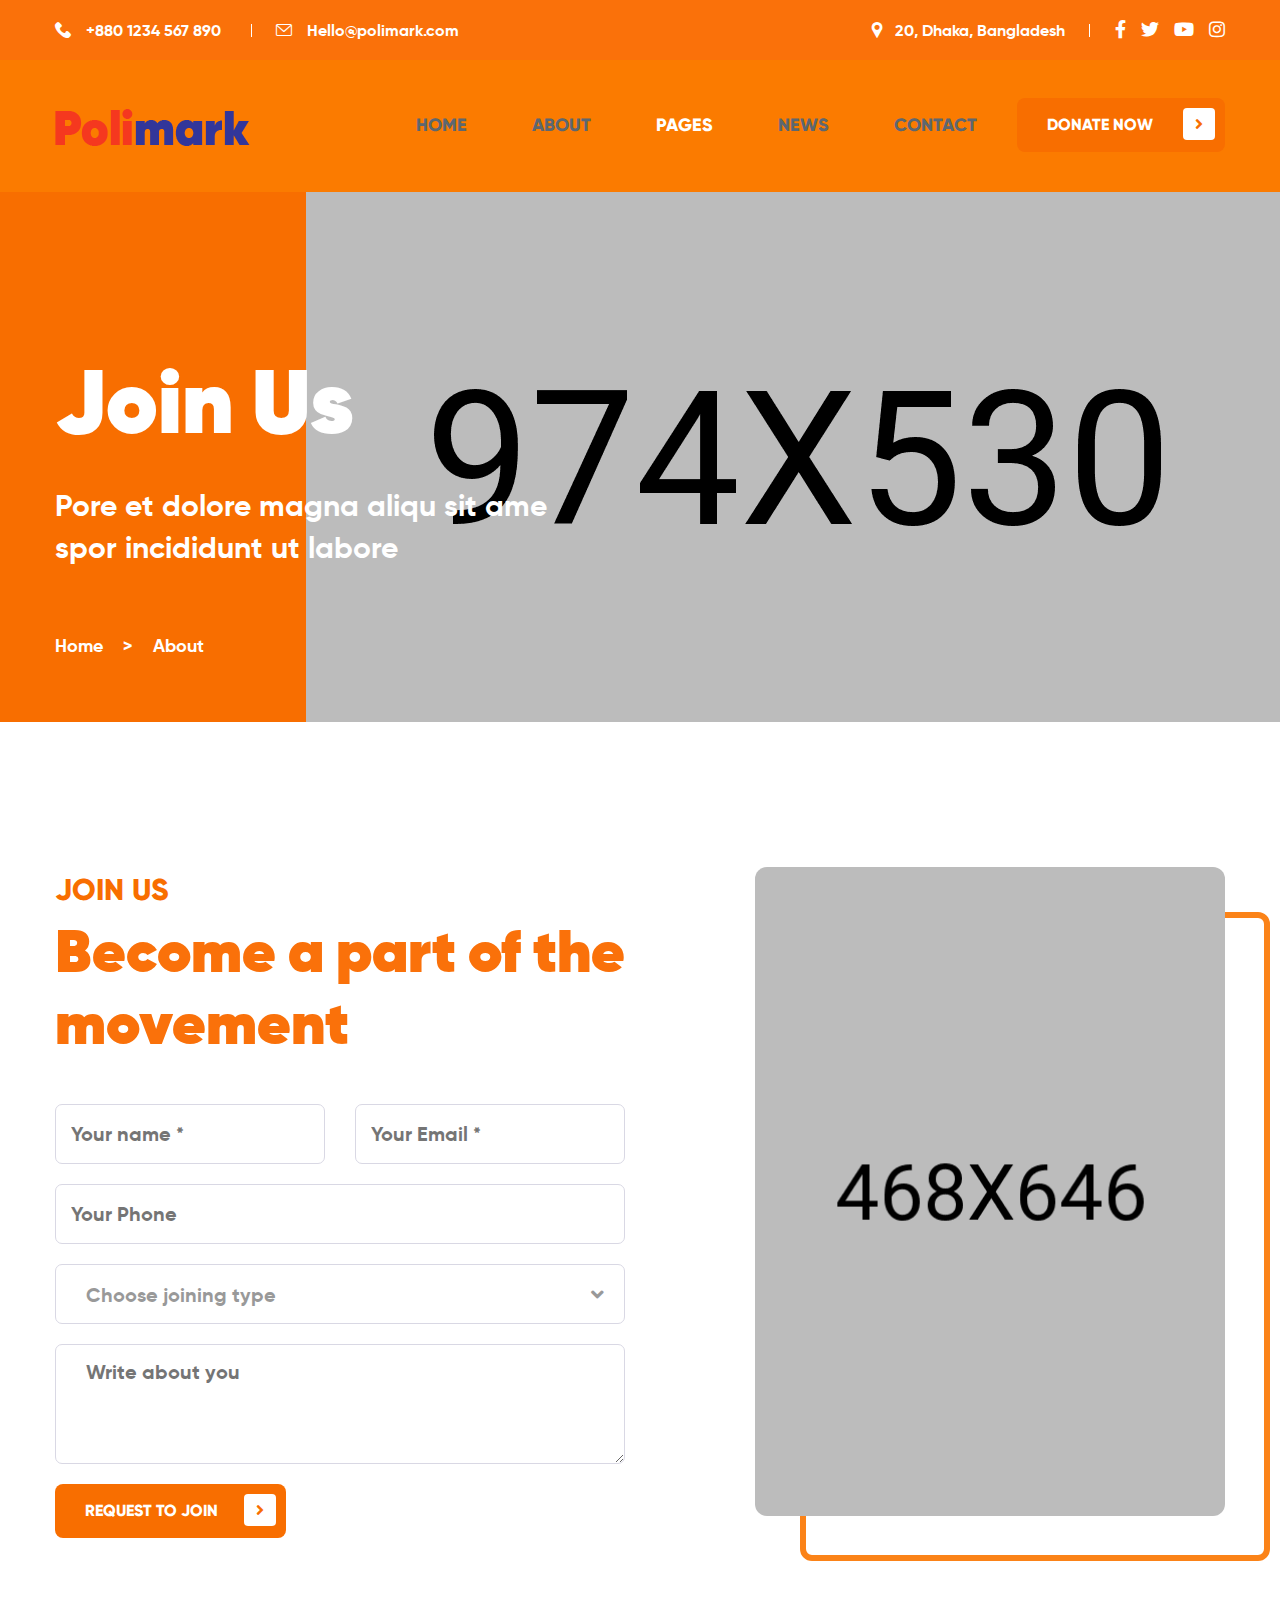
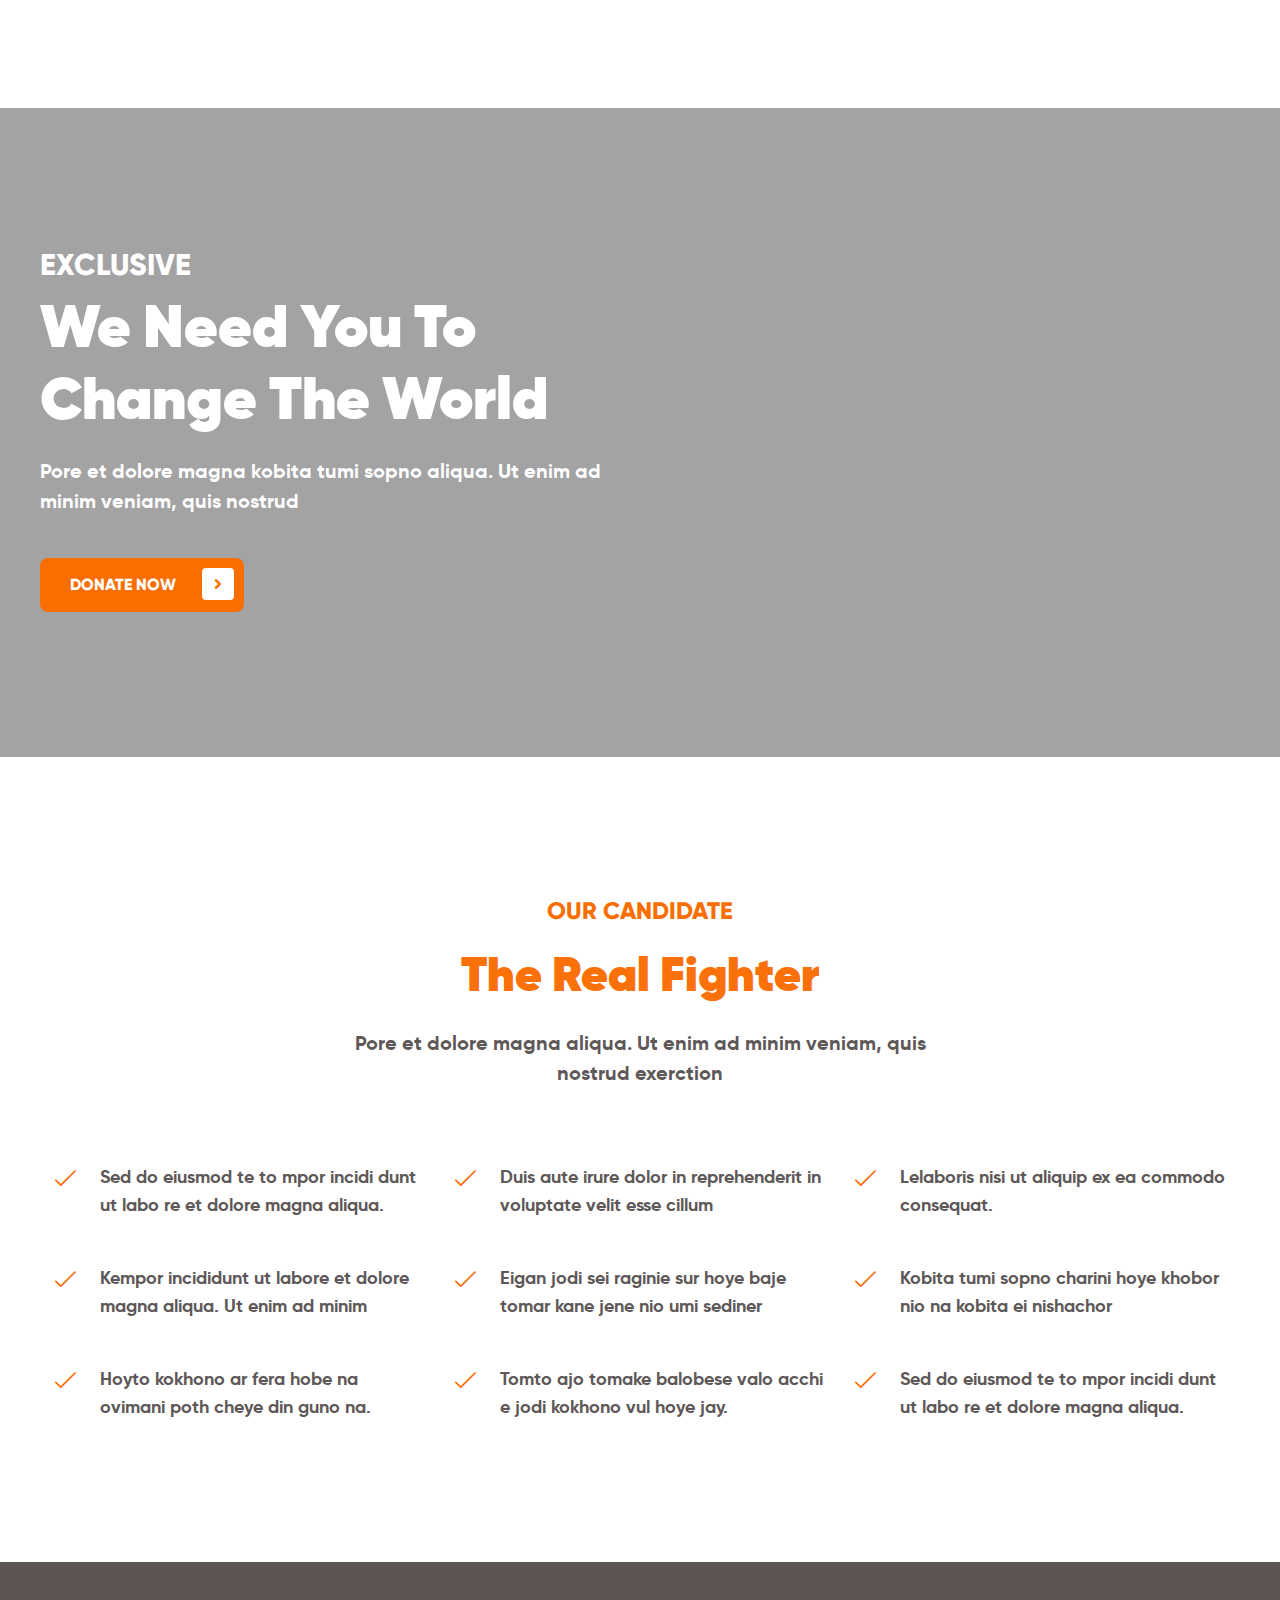
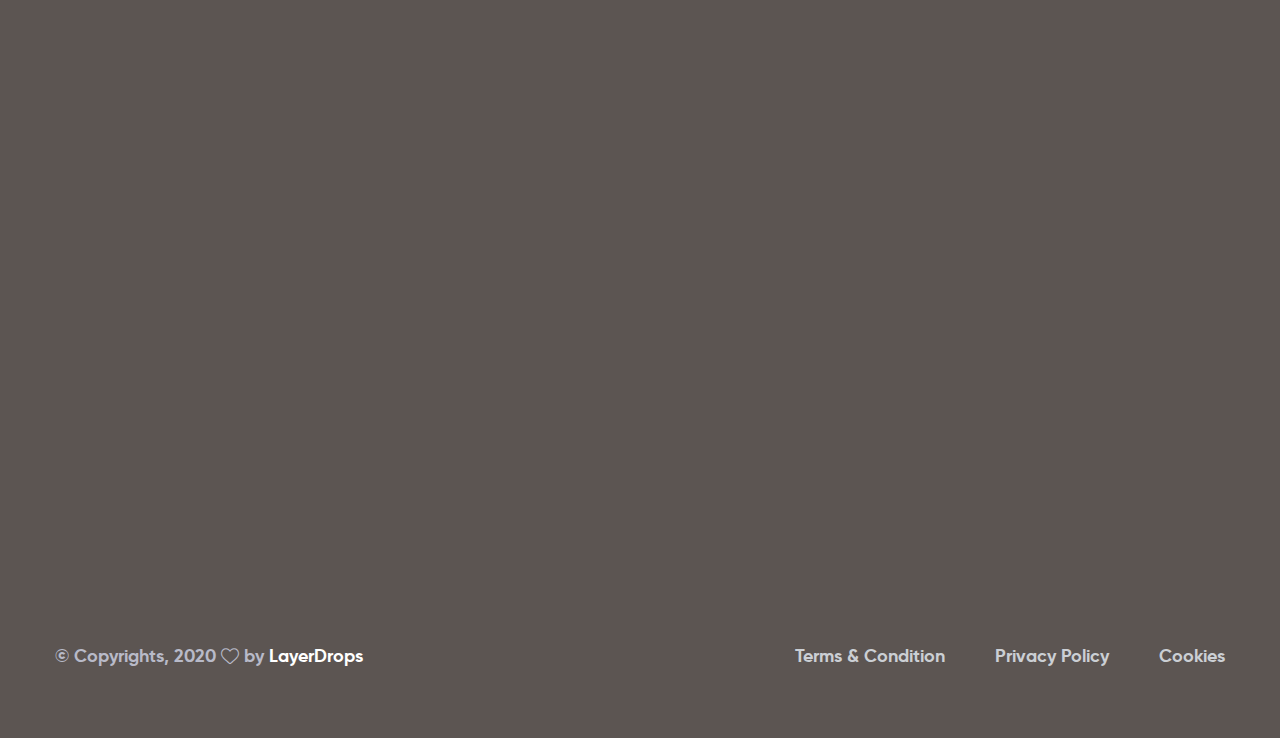
<file: join-us.html>
<!DOCTYPE html>
<html lang="en">

<head>
    <meta charset="UTF-8">
    <meta name="viewport" content="width=device-width, initial-scale=1.0">
    <meta http-equiv="X-UA-Compatible" content="ie=edge">
    <title>Join Us || Polimark || Polimark Form HTML Template</title>
    <link rel="apple-touch-icon" sizes="180x180" href="assets/images/favicons/apple-touch-icon.png">
    <link rel="icon" type="image/png" sizes="32x32" href="assets/images/favicons/favicon-32x32.png">
    <link rel="icon" type="image/png" sizes="16x16" href="assets/images/favicons/favicon-16x16.png">
    <link rel="manifest" href="assets/images/favicons/site.webmanifest">

    <!-- Fonts-->
    <link rel="preconnect" href="https://fonts.gstatic.com">
    <link
        href="https://fonts.googleapis.com/css2?family=Roboto:ital,wght@0,100;0,300;0,400;0,500;0,700;0,900;1,100;1,300;1,400;1,500;1,700;1,900&display=swap"
        rel="stylesheet">

    <!-- Css-->
    <link rel="stylesheet" href="assets/css/animate.min.css">
    <link rel="stylesheet" href="assets/css/bootstrap.min.css">
    <link rel="stylesheet" href="assets/css/owl.carousel.min.css">
    <link rel="stylesheet" href="assets/css/owl.theme.default.min.css">
    <link rel="stylesheet" href="assets/css/magnific-popup.css">
    <link rel="stylesheet" href="assets/css/fontawesome-all.min.css">
    <link rel="stylesheet" href="assets/css/swiper.min.css">
    <link rel="stylesheet" href="assets/css/bootstrap-select.min.css">
    <link rel="stylesheet" href="assets/css/jarallax.css">

    <link rel="stylesheet" href="assets/css/jquery.mCustomScrollbar.min.css">
    <link rel="stylesheet" href="assets/css/bootstrap-datepicker.min.css">
    <link rel="stylesheet" href="assets/css/vegas.min.css">
    <link rel="stylesheet" href="assets/css/nouislider.min.css">
    <link rel="stylesheet" href="assets/css/nouislider.pips.css">
    <link rel="stylesheet" href="assets/css/polimark.css">
    <link rel="stylesheet" href="assets/css/gilroy-fonts.css">
    <!-- Template styles -->
    <link rel="stylesheet" href="assets/css/style.css">
    <link rel="stylesheet" href="assets/css/responsive.css">

</head>

<body>

    <div class="preloader">
        <img src="assets/images/loader.png" class="preloader__image" alt="">
    </div><!-- /.preloader -->

    <div class="page-wrapper">


        <div class="site-header__header-one-wrap three clearfix">

            <div class="header_top_three">
                <div class="container">
                    <div class="header_top_three_inner clearfix">

                        <div class="header_top_three_inner_left float-left">
                            <ul class="header_top_three_inner_contact_info list-unstyled">
                                <li><a href="tel:+1234-567-890"><span class="icon-004-phone-call"></span>+880 1234
                                        567 890</a></li>
                                <li><a href="mailto:Hello@polimark.com"><span
                                            class="icon-003-envelope"></span>Hello@polimark.com</a></li>
                            </ul>
                        </div>

                        <div class="header_top_three_inner_right float-right">
                            <ul class="header_top_three_inner_address list-unstyled">
                                <li><span class="icon-005-pin"></span>20, Dhaka, Bangladesh</li>
                            </ul>
                            <div class="header_top_three_inner_right_social">
                                <div class="header_top_three_inner_right_social-list">
                                    <a href="#"><i class="fab fa-facebook-f"></i></a>
                                    <a href="#"><i class="fab fa-twitter"></i></a>
                                    <a href="#"><i class="fab fa-youtube"></i></a>
                                    <a href="#"><i class="fab fa-instagram"></i></a>
                                </div>
                            </div>
                        </div>

                    </div>
                </div>
            </div>

            <header class="main-nav__header-one">
                <div class="container">
                    <nav class="header-navigation one stricky">
                        <div class="container-box clearfix">
                            <!-- Brand and toggle get grouped for better mobile display -->
                            <div class="main-nav__left main-nav__left_one float-left">
                                <div class="logo_one">
                                    <a href="index.html" class="main-nav__logo">
                                        <img src="assets/images/resources/logo.png" class="main-logo"
                                            alt="Awesome Image">
                                    </a>
                                </div>
                                <a href="#" class="side-menu__toggler">
                                    <i class="fa fa-bars"></i>
                                </a>
                            </div>

                            <div class="main-nav__main-navigation one float-right">
                                <ul class=" main-nav__navigation-box float-left">
                                    <li class="dropdown">
                                        <a href="index.html">Home</a>
                                        <ul>
                                            <li><a href="index.html">Home 01</a></li>
                                            <li><a href="index2.html">Home 02</a></li>
                                            <li><a href="index3.html">Home 03</a></li>
                                            <li class="dropdown"><a href="#">Header Versions</a>
                                                <ul>
                                                    <li><a href="index.html">Header 01</a></li>
                                                    <li><a href="index2.html">Header 02</a></li>
                                                    <li><a href="index3.html">Header 03</a></li>
                                                </ul><!-- /.sub-menu -->
                                            </li>
                                        </ul><!-- /.sub-menu -->
                                    </li>
                                    <li><a href="#">About</a></li>
                                    <li class="dropdown current">
                                        <a href="#">Pages</a>
                                        <ul>
                                            <li><a href="join-us.html">Join Us</a></li>
                                            <li><a href="donate.html">Donate</a></li>
                                            <li><a href="event.html">Events</a></li>
                                            <li><a href="event-details.html">Event Details</a></li>
                                            <li><a href="gallery.html">Gallery</a></li>
                                            <li><a href="members.html">Members</a></li>
                                        </ul><!-- /.sub-menu -->
                                    </li>
                                    <li class="dropdown">
                                        <a href="#">News</a>
                                        <ul>
                                            <li><a href="news.html">News</a></li>
                                            <li><a href="news-2.html">News Two</a></li>
                                            <li><a href="news-details.html">News Details</a></li>
                                        </ul><!-- /.sub-menu -->
                                    </li>
                                    <li>
                                        <a href="contact.html">Contact</a>
                                    </li>
                                </ul>
                                <div class="main-nav__right main-nav__right_one float-left">
                                    <div class="header_btn_1">
                                        <a href="donate.html" class="thm-btn">Donate Now <i
                                                class="fa fa-angle-right"></i></a>
                                    </div>
                                </div>
                            </div><!-- /.navbar-collapse -->
                        </div>
                    </nav>
                </div>
            </header>
        </div>

        <!--Page Header Start-->
        <section class="page-header">
            <div class="page-header-bg"
                style="background-image: url(assets/images/resources/page-header-join-us-bg.png)"></div>
            <div class="container">
                <div class="row">
                    <div class="col-xl-12">
                        <div class="page-header-content">
                            <h2>Join Us</h2>
                            <p>Pore et dolore magna aliqu sit ame<br>spor incididunt ut labore</p>
                            <ul class="thm-breadcrumb list-unstyled">
                                <li><a href="index.html">Home</a></li>
                                <li><span>></span></li>
                                <li><span>About</span></li>
                            </ul>
                        </div>
                    </div>
                </div>
            </div>
        </section>
        <!--Page Header Start-->

        <!--Join Us Start-->
        <section class="joining_us">
            <div class="container">
                <div class="row">
                    <div class="col-xl-6 col-lg-6">
                        <div class="joining_us_left">
                            <div class="joining_us_title">
                                <h4>Join Us</h4>
                                <h2>Become a part of the movement</h2>
                            </div>
                            <form class="joining_form">
                                <div class="row">
                                    <div class="col-xl-6">
                                        <div class="joining_form_input_box">
                                            <input type="text" placeholder="Your name *" name="name">
                                        </div>
                                    </div>
                                    <div class="col-xl-6">
                                        <div class="joining_form_input_box">
                                            <input type="text" placeholder="Your Email *" name="name">
                                        </div>
                                    </div>
                                </div>
                                <div class="row">
                                    <div class="col-xl-12">
                                        <div class="joining_form_input_box">
                                            <input type="text" placeholder="Your Phone" name="phone">
                                        </div>
                                        <div class="joining_form_input_box">
                                            <select class="selectpicker" data-width="100%">
                                                <option selected="selected">Choose joining type</option>
                                                <option>type1</option>
                                                <option>type1</option>
                                                <option>type1</option>
                                                <option>type1</option>
                                            </select>
                                        </div>
                                        <div class="joining_form_input_box">
                                            <textarea placeholder="Write about you"></textarea>
                                        </div>
                                        <div class="joingin_form_btn">
                                            <a href="#" class="thm-btn">Request to join<i
                                                    class="fa fa-angle-right"></i></a>
                                        </div>
                                    </div>
                                </div>
                            </form>
                        </div>
                    </div>
                    <div class="col-xl-6 col-lg-6">
                        <div class="joining_us_right">
                            <div class="joining_us_img">
                                <img src="assets/images/resources/join-us-img.jpg" alt="">
                            </div>
                        </div>
                    </div>
                </div>
            </div>
        </section>
        <!--Join Us End-->

        <!--Featured Banner Start-->
        <section class="featured_banner jarallax" data-jarallax data-speed="0.2" data-imgPosition="50% 0%"
            style="background-image: url(assets/images/backgrounds/featured_banner_bg.jpg)">
            <div class="container">
                <div class="row">
                    <div class="featured_banner_inner">
                        <div class="block-title text-left">
                            <h4>Exclusive</h4>
                            <h2>We need you to<br>change the world</h2>
                            <p class="block-title-text">Pore et dolore magna kobita tumi sopno aliqua. Ut enim
                                ad<br>minim veniam, quis nostrud</p>
                        </div>
                        <div class="featured_banner_btn">
                            <a href="donate.html" class="thm-btn">Donate Now<i class="fa fa-angle-right"></i></a>
                        </div>
                    </div>
                </div>
            </div>
        </section>
        <!--Featured Banner End-->

        <!--Benefits Of Joining Start-->
        <section class="benefits_of_joining">
            <div class="container">
                <div class="block-title text-center">
                    <h4>Our Candidate</h4>
                    <h2>The Real Fighter</h2>
                    <p class="block-title-text">Pore et dolore magna aliqua. Ut enim ad minim veniam, quis<br> nostrud
                        exerction </p>
                </div>
                <div class="row">
                    <div class="col-xl-4 col-lg-4">
                        <!--Benefits Of Joining Single-->
                        <div class="benefits_of_joining_single">
                            <ul class="list-unstyled benefits_of_joining_list">
                                <li>
                                    <div class="icon">
                                        <i class="icon-016-check"></i>
                                    </div>
                                    <div class="text">
                                        <p>Sed do eiusmod te to mpor incidi dunt ut labo re et dolore magna aliqua.</p>
                                    </div>
                                </li>
                                <li>
                                    <div class="icon">
                                        <i class="icon-016-check"></i>
                                    </div>
                                    <div class="text">
                                        <p>Kempor incididunt ut labore et dolore magna aliqua. Ut enim ad minim</p>
                                    </div>
                                </li>
                                <li>
                                    <div class="icon">
                                        <i class="icon-016-check"></i>
                                    </div>
                                    <div class="text">
                                        <p>Hoyto kokhono ar fera hobe na ovimani poth cheye din guno na.</p>
                                    </div>
                                </li>
                            </ul>
                        </div>
                    </div>
                    <div class="col-xl-4 col-lg-4">
                        <!--Benefits Of Joining Single-->
                        <div class="benefits_of_joining_single">
                            <ul class="list-unstyled benefits_of_joining_list">
                                <li>
                                    <div class="icon">
                                        <i class="icon-016-check"></i>
                                    </div>
                                    <div class="text">
                                        <p>Duis aute irure dolor in reprehenderit in voluptate velit esse cillum</p>
                                    </div>
                                </li>
                                <li>
                                    <div class="icon">
                                        <i class="icon-016-check"></i>
                                    </div>
                                    <div class="text">
                                        <p>Eigan jodi sei raginie sur hoye baje tomar kane jene nio umi sediner</p>
                                    </div>
                                </li>
                                <li>
                                    <div class="icon">
                                        <i class="icon-016-check"></i>
                                    </div>
                                    <div class="text">
                                        <p>Tomto ajo tomake balobese valo acchi e jodi kokhono vul hoye jay.</p>
                                    </div>
                                </li>
                            </ul>
                        </div>
                    </div>
                    <div class="col-xl-4 col-lg-4">
                        <!--Benefits Of Joining Single-->
                        <div class="benefits_of_joining_single">
                            <ul class="list-unstyled benefits_of_joining_list">
                                <li>
                                    <div class="icon">
                                        <i class="icon-016-check"></i>
                                    </div>
                                    <div class="text">
                                        <p>Lelaboris nisi ut aliquip ex ea commodo consequat.</p>
                                    </div>
                                </li>
                                <li>
                                    <div class="icon">
                                        <i class="icon-016-check"></i>
                                    </div>
                                    <div class="text">
                                        <p>Kobita tumi sopno charini hoye khobor nio na kobita ei nishachor</p>
                                    </div>
                                </li>
                                <li>
                                    <div class="icon">
                                        <i class="icon-016-check"></i>
                                    </div>
                                    <div class="text">
                                        <p>Sed do eiusmod te to mpor incidi dunt ut labo re et dolore magna aliqua.</p>
                                    </div>
                                </li>
                            </ul>
                        </div>
                    </div>
                </div>
            </div>
        </section>
        <!--Benefits Of Joining End-->

        <!--Site Footer Two Start-->
        <footer class="site_footer_three inner-pages-footer">
            <div class="container">
                <div class="site_footer_three_top">
                    <div class="row">
                        <div class="col-xl-12">
                            <div class="site_footer_three_inner">
                                <div class="site_footer_three_logo wow fadeInUp" data-wow-delay="100ms">
                                    <a href=""><img src="assets/images/resources/footer-logo.png" alt=""></a>
                                </div>
                                <div class="site_footer_three_top__social wow fadeInUp" data-wow-delay="200ms">
                                    <a href="#"><i class="fab fa-facebook-f"></i></a>
                                    <a href="#"><i class="fab fa-twitter"></i></a>
                                    <a href="#"><i class="fab fa-youtube"></i></a>
                                    <a href="#"><i class="fab fa-instagram"></i></a>
                                </div>
                            </div>
                        </div>
                    </div>
                </div>
                <div class="site_footer_three_bottom">
                    <div class="row">
                        <div class="col-xl-3 col-lg-6">
                            <div class="footer-widget__column footer_widget__stay_connected wow fadeInUp"
                                data-wow-delay="100ms">
                                <div class="site_footer_two_bottom_title">
                                    <h3>Stay Connected</h3>
                                </div>
                                <p class="stay_connected_text">Erosor sit amet, consectetur adip isicing elit, sed do
                                    eiusmod</p>
                                <ul class="footer-widget__address_two_list list-unstyled">
                                    <li>
                                        <div class="icon">
                                            <span class="icon-005-pin"></span>
                                        </div>
                                        <div class="text">
                                            <p>22/1 Envato, 88 Broklyn Street, New York. USA</p>
                                        </div>
                                    </li>
                                    <li>
                                        <div class="icon">
                                            <span class="icon-003-envelope"></span>
                                        </div>
                                        <div class="text">
                                            <p><a href="mailto:needhelp@polimark.com">needhelp@polimark.com</a></p>
                                        </div>
                                    </li>
                                    <li>
                                        <div class="icon">
                                            <span class="icon-004-phone-call"></span>
                                        </div>
                                        <div class="text">
                                            <p><a href="tel:123-456-098765">+123-456-098765</a></p>
                                        </div>
                                    </li>
                                </ul>
                            </div>
                        </div>
                        <div class="col-xl-2 col-lg-6">
                            <div class="footer-widget__column footer-widget__links_two three wow fadeInUp"
                                data-wow-delay="200ms">
                                <div class="site_footer_two_bottom_title">
                                    <h3>Links</h3>
                                </div>
                                <ul class="footer-widget__links_two_list list-unstyled">
                                    <li><a href="about.html">Our Story</a></li>
                                    <li><a href="members.html">Team</a></li>
                                    <li><a href="event-details.html">Mission</a></li>
                                    <li><a href="news.html">News</a></li>
                                    <li><a href="event.html">Election</a></li>
                                    <li><a href="members.html">Volunteers</a></li>
                                </ul>
                            </div>
                        </div>
                        <div class="col-xl-4 col-lg-6">
                            <div class="footer-widget__column footer-widget__our_campaign three wow fadeInUp"
                                data-wow-delay="300ms">
                                <div class="footer-widget__title">
                                    <h3>Our Campaign</h3>
                                </div>
                                <ul class="footer-widget__our_campaign_list list-unstyled">
                                    <li>
                                        <div class="footer-widget__our_campaign_image">
                                            <img src="assets/images/resources/campaign-1-img-1.jpg" alt="">
                                        </div>
                                        <div class="footer-widget__our_campaign_content">
                                            <h4>Politics <span>Oct 24, 2020</span></h4>
                                            <p><a href="news-details.html">When the music’s over turn off the light</a>
                                            </p>
                                        </div>
                                    </li>
                                    <li>
                                        <div class="footer-widget__our_campaign_image">
                                            <img src="assets/images/resources/campaign-1-img-2.jpg" alt="">
                                        </div>
                                        <div class="footer-widget__our_campaign_content">
                                            <h4>Charity <span>Oct 24, 2020</span></h4>
                                            <p><a href="news-details.html">When the music’s over turn off the light</a>
                                            </p>
                                        </div>
                                    </li>
                                </ul>
                            </div>
                        </div>
                        <div class="col-xl-3 col-lg-6">
                            <div class="footer-widget__column footer-widget__gallery wow fadeInUp"
                                data-wow-delay="400ms">
                                <div class="site_footer_two_bottom_title">
                                    <h3>gallery</h3>
                                </div>
                                <ul class="footer-widget-gallery-list list-unstyled">
                                    <li>
                                        <div class="gallery-img">
                                            <img src="assets/images/resources/footer-gallery-img-1.jpg" alt="">
                                            <div class="gallery-img-hover">
                                                <a href="#"><i class="fa fa-link"></i></a>
                                            </div>
                                        </div>
                                    </li>
                                    <li>
                                        <div class="gallery-img">
                                            <img src="assets/images/resources/footer-gallery-img-2.jpg" alt="">
                                            <div class="gallery-img-hover">
                                                <a href="#"><i class="fa fa-link"></i></a>
                                            </div>
                                        </div>
                                    </li>
                                    <li>
                                        <div class="gallery-img">
                                            <img src="assets/images/resources/footer-gallery-img-3.jpg" alt="">
                                            <div class="gallery-img-hover">
                                                <a href="#"><i class="fa fa-link"></i></a>
                                            </div>
                                        </div>
                                    </li>
                                    <li>
                                        <div class="gallery-img">
                                            <img src="assets/images/resources/footer-gallery-img-4.jpg" alt="">
                                            <div class="gallery-img-hover">
                                                <a href="#"><i class="fa fa-link"></i></a>
                                            </div>
                                        </div>
                                    </li>
                                    <li>
                                        <div class="gallery-img">
                                            <img src="assets/images/resources/footer-gallery-img-5.jpg" alt="">
                                            <div class="gallery-img-hover">
                                                <a href="#"><i class="fa fa-link"></i></a>
                                            </div>
                                        </div>
                                    </li>
                                    <li>
                                        <div class="gallery-img">
                                            <img src="assets/images/resources/footer-gallery-img-6.jpg" alt="">
                                            <div class="gallery-img-hover">
                                                <a href="#"><i class="fa fa-link"></i></a>
                                            </div>
                                        </div>
                                    </li>
                                </ul>
                            </div>
                        </div>
                    </div>
                </div>
                <div class="site_footer_one_menu">
                    <div class="site_footer_one_menu_Designed_by">
                        <p>© Copyrights, 2020<span class="icon-010-heart heart_icon"></span>by <span
                                class="name">LayerDrops</span></p>
                    </div>
                    <ul class="site_footer_one_menu_list list-unstyled">
                        <li><a href="#">Terms & Condition</a></li>
                        <li><a href="#">Privacy Policy</a></li>
                        <li><a href="#">Cookies</a></li>
                    </ul>
                </div>
            </div>
        </footer>
        <!--Site Footer Two End-->






    </div><!-- /.page-wrapper -->

    <a href="#" data-target="html" class="scroll-to-target scroll-to-top"><i class="fa fa-angle-up"></i></a>

    <div class="mobile-nav__wrapper">
        <div class="mobile-nav__overlay side-menu__toggler mobile-nav__toggler"></div>
        <div class="mobile-nav__content">
            <span class="mobile-nav__close side-menu__toggler mobile-nav__toggler">
                <i class="fa fa-times"></i>
            </span>
            <div class="logo-box">
                <a href="index.html" aria-label="logo image">
                    <img src="assets/images/resources/logo-2.png" alt="" />
                </a>
            </div>
            <!-- /.logo-box -->
            <div class="mobile-nav__container clearfix"></div>
            <!-- /.mobile-nav__container -->
            <ul class="mobile-nav__contact list-unstyled">
                <li>
                    <i class="icon-003-envelope"></i>
                    <a href="mailto:needhelp@polimark.com">needhelp@polimark.com</a>
                </li>
                <li>
                    <i class="icon-004-phone-call"></i>
                    <a href="tel:666-888-0000">666 888 0000</a>
                </li>
            </ul><!-- /.mobile-nav__contact -->
            <div class="mobile-nav__top">
                <div class="mobile-nav__social">
                    <a href="#" aria-label="twitter"><i class="fab fa-twitter"></i></a>
                    <a href="#" aria-label="facebook"><i class="fab fa-facebook-square"></i></a>
                    <a href="#" aria-label="pinterest"><i class="fab fa-pinterest-p"></i></a>
                    <a href="#" aria-label="instagram"><i class="fab fa-instagram"></i></a>
                </div><!-- /.mobile-nav__social -->
            </div><!-- /.mobile-nav__top -->
        </div>
    </div>



    <div class="search-popup">
        <div class="search-popup__overlay custom-cursor__overlay">
            <div class="cursor"></div>
            <div class="cursor-follower"></div>
        </div><!-- /.search-popup__overlay -->
        <div class="search-popup__inner">
            <form action="#" class="search-popup__form">
                <input type="text" name="search" placeholder="Type here to Search....">
                <button type="submit"><i class="fa fa-search"></i></button>
            </form>
        </div>
    </div>



    <script src="assets/js/jquery.min.js"></script>
    <script src="assets/js/bootstrap.bundle.min.js"></script>
    <script src="assets/js/owl.carousel.min.js"></script>
    <script src="assets/js/waypoints.min.js"></script>
    <script src="assets/js/jquery.counterup.min.js"></script>
    <script src="assets/js/TweenMax.min.js"></script>
    <script src="assets/js/wow.js"></script>
    <script src="assets/js/jquery.magnific-popup.min.js"></script>
    <script src="assets/js/jquery.ajaxchimp.min.js"></script>
    <script src="assets/js/swiper.min.js"></script>
    <script src="assets/js/typed-2.0.11.js"></script>
    <script src="assets/js/vegas.min.js"></script>
    <script src="assets/js/jquery.validate.min.js"></script>
    <script src="assets/js/bootstrap-select.min.js"></script>
    <script src="assets/js/countdown.min.js"></script>
    <script src="assets/js/jquery.mCustomScrollbar.concat.min.js"></script>
    <script src="assets/js/bootstrap-datepicker.min.js"></script>
    <script src="assets/js/nouislider.min.js"></script>
    <script src="assets/js/isotope.js"></script>
    <script src="assets/js/appear.js"></script>
    <script src="assets/js/jarallax.js"></script>
    <script src="http://maps.google.com/maps/api/js?key=AIzaSyATY4Rxc8jNvDpsK8ZetC7JyN4PFVYGCGM"></script>


    <!-- template scripts -->
    <script src="assets/js/theme.js"></script>


</body>

</html>
</file>
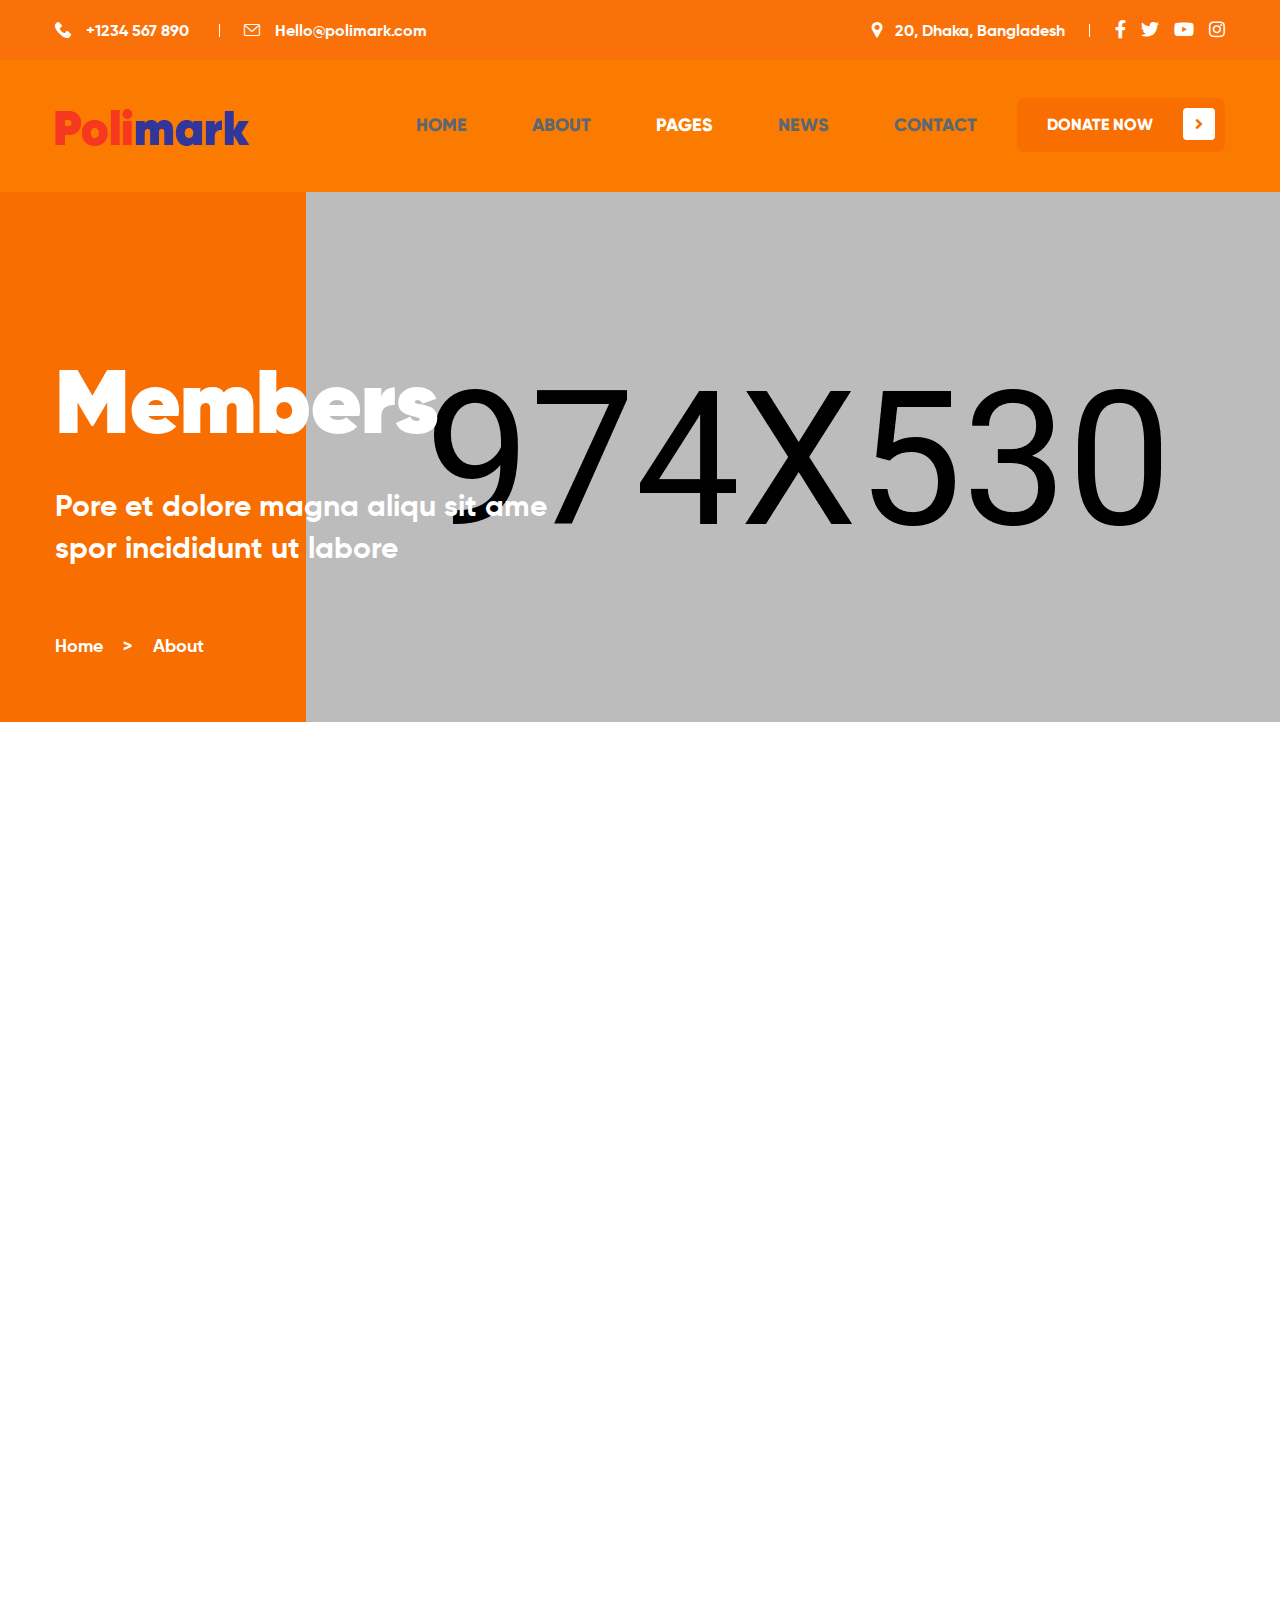
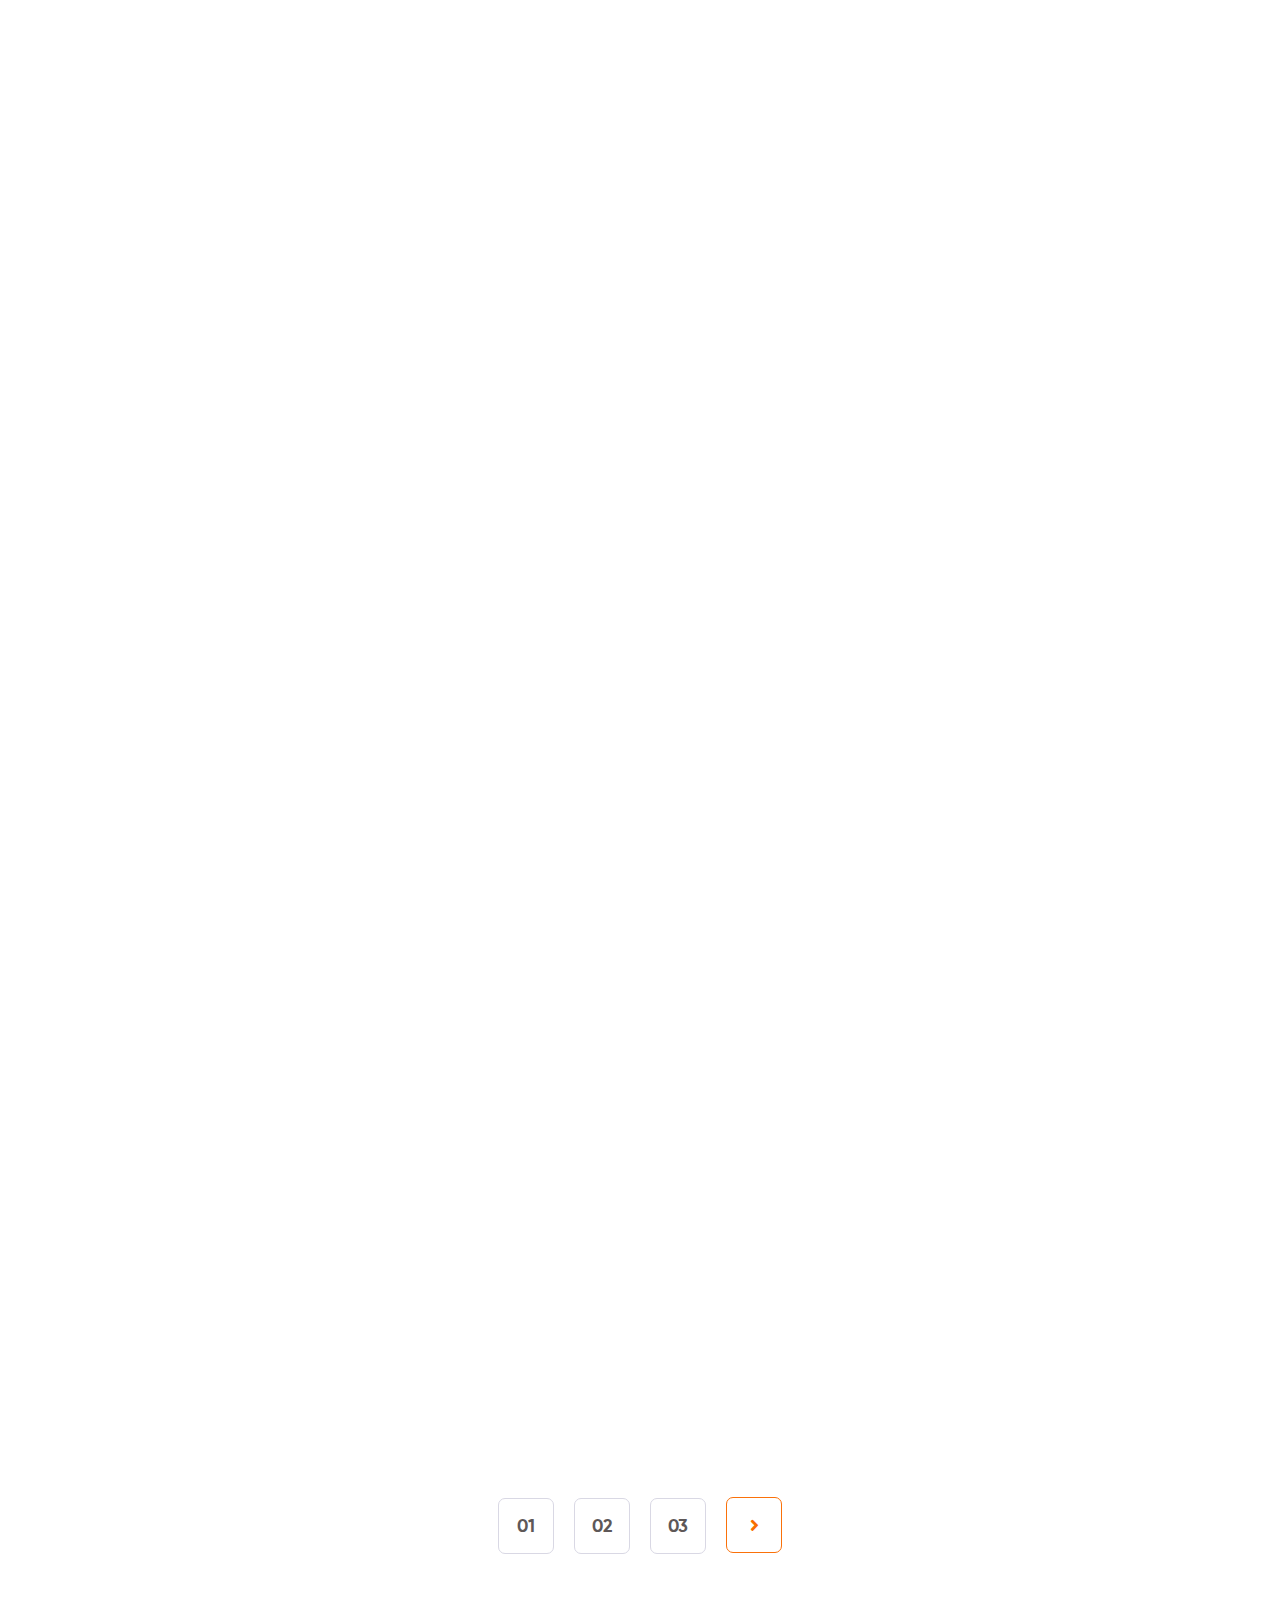
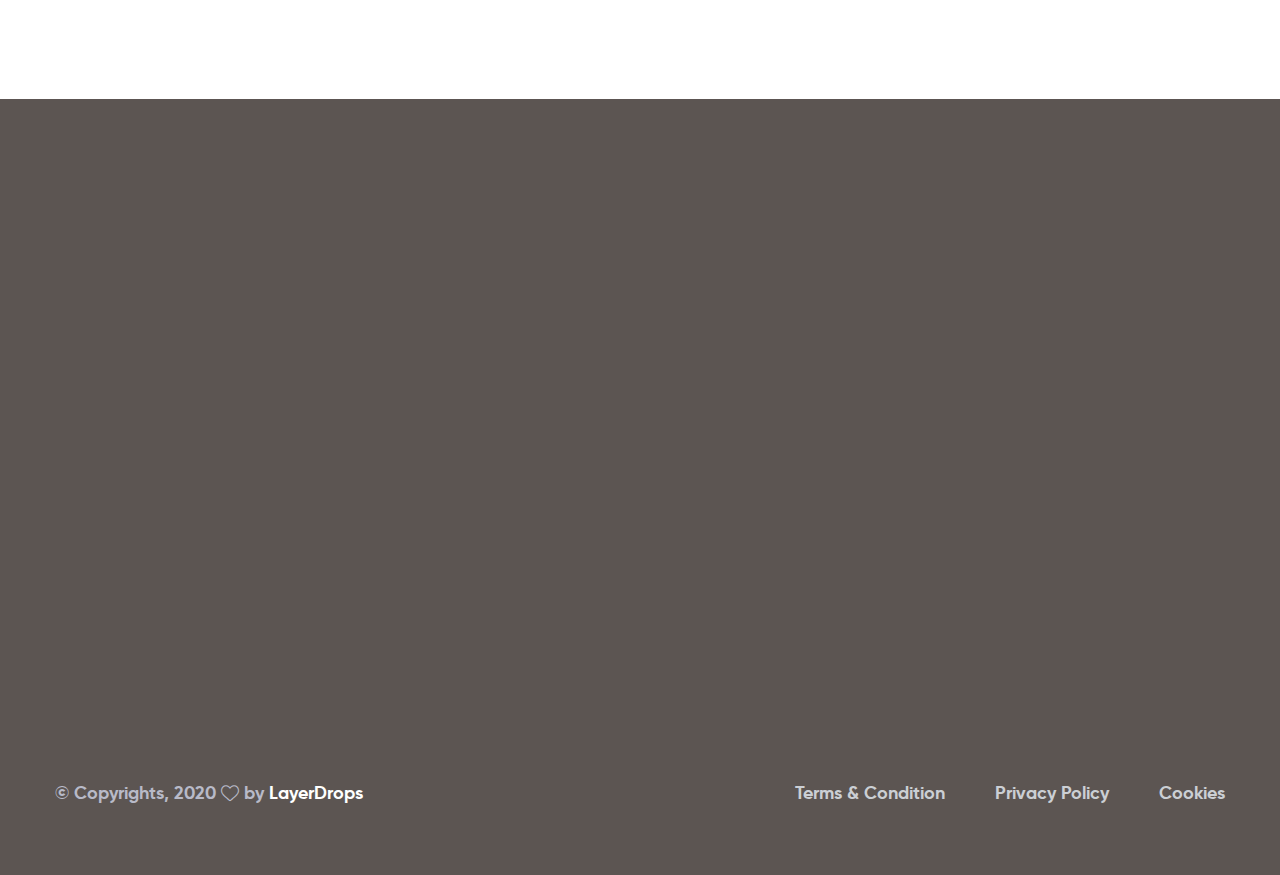
<file: members.html>
<!DOCTYPE html>
<html lang="en">

<head>
    <meta charset="UTF-8">
    <meta name="viewport" content="width=device-width, initial-scale=1.0">
    <meta http-equiv="X-UA-Compatible" content="ie=edge">
    <title>Members || Polimark || Polimark Form HTML Template</title>
    <link rel="apple-touch-icon" sizes="180x180" href="assets/images/favicons/apple-touch-icon.png">
    <link rel="icon" type="image/png" sizes="32x32" href="assets/images/favicons/favicon-32x32.png">
    <link rel="icon" type="image/png" sizes="16x16" href="assets/images/favicons/favicon-16x16.png">
    <link rel="manifest" href="assets/images/favicons/site.webmanifest">

    <!-- Fonts-->
    <link rel="preconnect" href="https://fonts.gstatic.com">
    <link
        href="https://fonts.googleapis.com/css2?family=Roboto:ital,wght@0,100;0,300;0,400;0,500;0,700;0,900;1,100;1,300;1,400;1,500;1,700;1,900&display=swap"
        rel="stylesheet">

    <!-- Css-->
    <link rel="stylesheet" href="assets/css/animate.min.css">
    <link rel="stylesheet" href="assets/css/bootstrap.min.css">
    <link rel="stylesheet" href="assets/css/owl.carousel.min.css">
    <link rel="stylesheet" href="assets/css/owl.theme.default.min.css">
    <link rel="stylesheet" href="assets/css/magnific-popup.css">
    <link rel="stylesheet" href="assets/css/fontawesome-all.min.css">
    <link rel="stylesheet" href="assets/css/swiper.min.css">
    <link rel="stylesheet" href="assets/css/bootstrap-select.min.css">

    <link rel="stylesheet" href="assets/css/jquery.mCustomScrollbar.min.css">
    <link rel="stylesheet" href="assets/css/bootstrap-datepicker.min.css">
    <link rel="stylesheet" href="assets/css/vegas.min.css">
    <link rel="stylesheet" href="assets/css/nouislider.min.css">
    <link rel="stylesheet" href="assets/css/nouislider.pips.css">
    <link rel="stylesheet" href="assets/css/polimark.css">
    <link rel="stylesheet" href="assets/css/gilroy-fonts.css">
    <!-- Template styles -->
    <link rel="stylesheet" href="assets/css/style.css">
    <link rel="stylesheet" href="assets/css/responsive.css">

</head>

<body>

    <div class="preloader">
        <img src="assets/images/loader.png" class="preloader__image" alt="">
    </div><!-- /.preloader -->

    <div class="page-wrapper">


        <div class="site-header__header-one-wrap three clearfix">

            <div class="header_top_three">
                <div class="container">
                    <div class="header_top_three_inner clearfix">

                        <div class="header_top_three_inner_left float-left">
                            <ul class="header_top_three_inner_contact_info list-unstyled">
                                <li><a href="tel:+1234-567-890"><span class="icon-004-phone-call"></span>+1234 567
                                        890</a></li>
                                <li><a href="mailto:Hello@polimark.com"><span
                                            class="icon-003-envelope"></span>Hello@polimark.com</a></li>
                            </ul>
                        </div>

                        <div class="header_top_three_inner_right float-right">
                            <ul class="header_top_three_inner_address list-unstyled">
                                <li><span class="icon-005-pin"></span>20, Dhaka, Bangladesh</li>
                            </ul>
                            <div class="header_top_three_inner_right_social">
                                <div class="header_top_three_inner_right_social-list">
                                    <a href="#"><i class="fab fa-facebook-f"></i></a>
                                    <a href="#"><i class="fab fa-twitter"></i></a>
                                    <a href="#"><i class="fab fa-youtube"></i></a>
                                    <a href="#"><i class="fab fa-instagram"></i></a>
                                </div>
                            </div>
                        </div>

                    </div>
                </div>
            </div>

            <header class="main-nav__header-one">
                <div class="container">
                    <nav class="header-navigation one stricky">
                        <div class="container-box clearfix">
                            <!-- Brand and toggle get grouped for better mobile display -->
                            <div class="main-nav__left main-nav__left_one float-left">
                                <div class="logo_one">
                                    <a href="index.html" class="main-nav__logo">
                                        <img src="assets/images/resources/logo.png" class="main-logo"
                                            alt="Awesome Image">
                                    </a>
                                </div>
                                <a href="#" class="side-menu__toggler">
                                    <i class="fa fa-bars"></i>
                                </a>
                            </div>

                            <div class="main-nav__main-navigation one float-right">
                                <ul class=" main-nav__navigation-box float-left">
                                    <li class="dropdown">
                                        <a href="index.html">Home</a>
                                        <ul>
                                            <li><a href="index.html">Home 01</a></li>
                                            <li><a href="index2.html">Home 02</a></li>
                                            <li><a href="index3.html">Home 03</a></li>
                                            <li class="dropdown"><a href="#">Header Versions</a>
                                                <ul>
                                                    <li><a href="index.html">Header 01</a></li>
                                                    <li><a href="index2.html">Header 02</a></li>
                                                    <li><a href="index3.html">Header 03</a></li>
                                                </ul><!-- /.sub-menu -->
                                            </li>
                                        </ul><!-- /.sub-menu -->
                                    </li>
                                    <li><a href="about.html">About</a></li>
                                    <li class="dropdown current">
                                        <a href="#">Pages</a>
                                        <ul>
                                            <li><a href="join-us.html">Join Us</a></li>
                                            <li><a href="donate.html">Donate</a></li>
                                            <li><a href="event.html">Events</a></li>
                                            <li><a href="event-details.html">Event Details</a></li>
                                            <li><a href="gallery.html">Gallery</a></li>
                                            <li><a href="members.html">Members</a></li>
                                        </ul><!-- /.sub-menu -->
                                    </li>
                                    <li class="dropdown">
                                        <a href="#">News</a>
                                        <ul>
                                            <li><a href="news.html">News</a></li>
                                            <li><a href="news-2.html">News Two</a></li>
                                            <li><a href="news-details.html">News Details</a></li>
                                        </ul><!-- /.sub-menu -->
                                    </li>
                                    <li>
                                        <a href="contact.html">Contact</a>
                                    </li>
                                </ul>
                                <div class="main-nav__right main-nav__right_one float-left">
                                    <div class="header_btn_1">
                                        <a href="donate.html" class="thm-btn">Donate Now <i
                                                class="fa fa-angle-right"></i></a>
                                    </div>
                                </div>
                            </div><!-- /.navbar-collapse -->
                        </div>
                    </nav>
                </div>
            </header>
        </div>

        <!--Page Header Start-->
        <section class="page-header">
            <div class="page-header-bg"
                style="background-image: url(assets/images/resources/page-header-member-bg.png)"></div>
            <div class="container">
                <div class="row">
                    <div class="col-xl-12">
                        <div class="page-header-content">
                            <h2>Members</h2>
                            <p>Pore et dolore magna aliqu sit ame<br>spor incididunt ut labore</p>
                            <ul class="thm-breadcrumb list-unstyled">
                                <li><a href="index.html">Home</a></li>
                                <li><span>></span></li>
                                <li><span>About</span></li>
                            </ul>
                        </div>
                    </div>
                </div>
            </div>
        </section>
        <!--Page Header Start-->

        <!--Member Styled 1 Start-->
        <section class="member_style_1">
            <div class="container">
                <div class="row">
                    <div class="col-xl-6 col-lg-6">
                        <!--Member Styled 1 Single-->
                        <div class="member_style_1_single wow slideInLeft" data-wow-delay="100ms">
                            <div class="member_style_1_top">
                                <div class="member_style_1_img">
                                    <img src="assets/images/team/member_style_1_img-1.png" alt="">
                                </div>
                                <div class="member_style_1_content">
                                    <div class="member_style_1_title">
                                        <h3>Darius Mills</h3>
                                        <span>President</span>
                                        <h5>Polimark political party</h5>
                                    </div>
                                    <div class="member_style_1_social">
                                        <a href="#" class="clr-link"><i class="fab fa-linkedin-in"></i></a>
                                        <a href="#" class="clr-fb"><i class="fab fa-facebook-f"></i></a>
                                        <a href="#" class="clr-tw"><i class="fab fa-twitter"></i></a>
                                        <a href="#" class="clr-ins"><i class="fab fa-instagram"></i></a>
                                    </div>
                                </div>
                            </div>
                            <div class="member_style_1_text">
                                <p>Tore fficia deser unt mollit anim id est latrud exercitation ullamco laboris nisi ut
                                    aliquip ex ea con ullamco laboris nisi ut aliquip ex ea commodo consequat. Duis aute
                                    irure dolor in reprehenderit in voluptate velit esse cillum</p>
                            </div>
                            <div class="member_style_1_signature">
                                <img src="assets/images/resources/member_styled_1-signature.png" alt="">
                            </div>
                        </div>
                    </div>
                    <div class="col-xl-6 col-lg-6">
                        <!--Member Styled 1 Single-->
                        <div class="member_style_1_single wow slideInRight" data-wow-delay="100ms">
                            <div class="member_style_1_top">
                                <div class="member_style_1_img">
                                    <img src="assets/images/team/member_style_1_img-2.png" alt="">
                                </div>
                                <div class="member_style_1_content">
                                    <div class="member_style_1_title">
                                        <h3>Intezamul Haque</h3>
                                        <span>President</span>
                                        <h5>Polimark political party</h5>
                                    </div>
                                    <div class="member_style_1_social">
                                        <a href="#" class="clr-link"><i class="fab fa-linkedin-in"></i></a>
                                        <a href="#" class="clr-fb"><i class="fab fa-facebook-f"></i></a>
                                        <a href="#" class="clr-tw"><i class="fab fa-twitter"></i></a>
                                        <a href="#" class="clr-ins"><i class="fab fa-instagram"></i></a>
                                    </div>
                                </div>
                            </div>
                            <div class="member_style_1_text">
                                <p>Tore fficia deser unt mollit anim id est latrud exercitation ullamco laboris nisi ut
                                    aliquip ex ea con ullamco laboris nisi ut aliquip ex ea commodo consequat. Duis aute
                                    irure dolor in reprehenderit in voluptate velit esse cillum</p>
                            </div>
                            <div class="member_style_1_signature">
                                <img src="assets/images/resources/member_styled_2-signature.png" alt="">
                            </div>
                        </div>
                    </div>
                </div>
            </div>
        </section>
        <!--Member Styled 1 End-->

        <!--Team One Start-->
        <section class="team_one member_style_two">
            <div class="container">
                <div class="row">
                    <div class="col-xl-4 col-lg-6 col-md-6">
                        <!--Team One Single-->
                        <div class="team_one_single wow fadeInLeft" data-wow-delay="100ms">
                            <div class="team_one_img">
                                <img src="assets/images/team/member_style_2_img_1.jpg" alt="">
                                <div class="team_one_icon">
                                    <a href="#"><span class="fab fa-linkedin-in"></span></a>
                                </div>
                            </div>
                            <div class="team_one_content">
                                <h3>Ellen Joseph</h3>
                                <p>Vice President</p>
                            </div>
                        </div>
                    </div>
                    <div class="col-xl-4 col-lg-6 col-md-6">
                        <!--Team One Single-->
                        <div class="team_one_single wow fadeInLeft" data-wow-delay="200ms">
                            <div class="team_one_img">
                                <img src="assets/images/team/member_style_2_img_2.jpg" alt="">
                                <div class="team_one_icon">
                                    <a href="#"><span class="fab fa-linkedin-in"></span></a>
                                </div>
                            </div>
                            <div class="team_one_content">
                                <h3>Vincent McDaniel</h3>
                                <p>Vice President</p>
                            </div>
                        </div>
                    </div>
                    <div class="col-xl-4 col-lg-6 col-md-6">
                        <!--Team One Single-->
                        <div class="team_one_single wow fadeInLeft" data-wow-delay="300ms">
                            <div class="team_one_img">
                                <img src="assets/images/team/member_style_2_img_3.jpg" alt="">
                                <div class="team_one_icon">
                                    <a href="#"><span class="fab fa-linkedin-in"></span></a>
                                </div>
                            </div>
                            <div class="team_one_content">
                                <h3>Bryan Garza</h3>
                                <p>Vice President</p>
                            </div>
                        </div>
                    </div>
                    <div class="col-xl-4 col-lg-6 col-md-6">
                        <!--Team One Single-->
                        <div class="team_one_single wow fadeInLeft" data-wow-delay="400ms">
                            <div class="team_one_img">
                                <img src="assets/images/team/member_style_2_img_4.jpg" alt="">
                                <div class="team_one_icon">
                                    <a href="#"><span class="fab fa-linkedin-in"></span></a>
                                </div>
                            </div>
                            <div class="team_one_content">
                                <h3>Virginia Flores</h3>
                                <p>Vice President</p>
                            </div>
                        </div>
                    </div>
                    <div class="col-xl-4 col-lg-6 col-md-6">
                        <!--Team One Single-->
                        <div class="team_one_single wow fadeInLeft" data-wow-delay="500ms">
                            <div class="team_one_img">
                                <img src="assets/images/team/member_style_2_img_5.jpg" alt="">
                                <div class="team_one_icon">
                                    <a href="#"><span class="fab fa-linkedin-in"></span></a>
                                </div>
                            </div>
                            <div class="team_one_content">
                                <h3>Lloyd Weber</h3>
                                <p>Vice President</p>
                            </div>
                        </div>
                    </div>
                    <div class="col-xl-4 col-lg-6 col-md-6">
                        <!--Team One Single-->
                        <div class="team_one_single wow fadeInLeft" data-wow-delay="600ms">
                            <div class="team_one_img">
                                <img src="assets/images/team/member_style_2_img_6.jpg" alt="">
                                <div class="team_one_icon">
                                    <a href="#"><span class="fab fa-linkedin-in"></span></a>
                                </div>
                            </div>
                            <div class="team_one_content">
                                <h3>Alan Estrada</h3>
                                <p>Vice President</p>
                            </div>
                        </div>
                    </div>
                    <div class="col-xl-4 col-lg-6 col-md-6">
                        <!--Team One Single-->
                        <div class="team_one_single wow fadeInLeft" data-wow-delay="700ms">
                            <div class="team_one_img">
                                <img src="assets/images/team/member_style_2_img_7.jpg" alt="">
                                <div class="team_one_icon">
                                    <a href="#"><span class="fab fa-linkedin-in"></span></a>
                                </div>
                            </div>
                            <div class="team_one_content">
                                <h3>Marian May</h3>
                                <p>Vice President</p>
                            </div>
                        </div>
                    </div>
                    <div class="col-xl-4 col-lg-6 col-md-6">
                        <!--Team One Single-->
                        <div class="team_one_single wow fadeInLeft" data-wow-delay="800ms">
                            <div class="team_one_img">
                                <img src="assets/images/team/member_style_2_img_8.jpg" alt="">
                                <div class="team_one_icon">
                                    <a href="#"><span class="fab fa-linkedin-in"></span></a>
                                </div>
                            </div>
                            <div class="team_one_content">
                                <h3>Edna Aguilar</h3>
                                <p>Vice President</p>
                            </div>
                        </div>
                    </div>
                    <div class="col-xl-4 col-lg-6 col-md-6">
                        <!--Team One Single-->
                        <div class="team_one_single wow fadeInLeft" data-wow-delay="900ms">
                            <div class="team_one_img">
                                <img src="assets/images/team/member_style_2_img_9.jpg" alt="">
                                <div class="team_one_icon">
                                    <a href="#"><span class="fab fa-linkedin-in"></span></a>
                                </div>
                            </div>
                            <div class="team_one_content">
                                <h3>Isaiah Holland</h3>
                                <p>Vice President</p>
                            </div>
                        </div>
                    </div>
                </div>
                <div class="row">
                    <div class="col-xl-12">
                        <div class="thm_pg_pagination member_pg_pagination">
                            <ul class="pg_pagination list-unstyled">
                                <li class="count"><a href="#">01</a></li>
                                <li class="count"><a href="#">02</a></li>
                                <li class="count"><a href="#">03</a></li>
                                <li class="next">
                                    <a href="#" aria-label="Next"><i class="fa fa-angle-right"></i></a>
                                </li>
                            </ul>
                        </div>
                    </div>
                </div>
            </div>
        </section>
        <!--Team One End-->

        <!--Site Footer Two Start-->
        <footer class="site_footer_three inner-pages-footer">
            <div class="container">
                <div class="site_footer_three_top">
                    <div class="row">
                        <div class="col-xl-12">
                            <div class="site_footer_three_inner">
                                <div class="site_footer_three_logo wow fadeInUp" data-wow-delay="100ms">
                                    <a href=""><img src="assets/images/resources/footer-logo.png" alt=""></a>
                                </div>
                                <div class="site_footer_three_top__social wow fadeInUp" data-wow-delay="200ms">
                                    <a href="#"><i class="fab fa-facebook-f"></i></a>
                                    <a href="#"><i class="fab fa-twitter"></i></a>
                                    <a href="#"><i class="fab fa-youtube"></i></a>
                                    <a href="#"><i class="fab fa-instagram"></i></a>
                                </div>
                            </div>
                        </div>
                    </div>
                </div>
                <div class="site_footer_three_bottom">
                    <div class="row">
                        <div class="col-xl-3 col-lg-6">
                            <div class="footer-widget__column footer_widget__stay_connected wow fadeInUp"
                                data-wow-delay="100ms">
                                <div class="site_footer_two_bottom_title">
                                    <h3>Stay Connected</h3>
                                </div>
                                <p class="stay_connected_text">Erosor sit amet, consectetur adip isicing elit, sed do
                                    eiusmod</p>
                                <ul class="footer-widget__address_two_list list-unstyled">
                                    <li>
                                        <div class="icon">
                                            <span class="icon-005-pin"></span>
                                        </div>
                                        <div class="text">
                                            <p>22/1 Envato, 88 Broklyn Street, New York. USA</p>
                                        </div>
                                    </li>
                                    <li>
                                        <div class="icon">
                                            <span class="icon-003-envelope"></span>
                                        </div>
                                        <div class="text">
                                            <p><a href="mailto:needhelp@polimark.com">needhelp@polimark.com</a></p>
                                        </div>
                                    </li>
                                    <li>
                                        <div class="icon">
                                            <span class="icon-004-phone-call"></span>
                                        </div>
                                        <div class="text">
                                            <p><a href="tel:123-456-098765">+123-456-098765</a></p>
                                        </div>
                                    </li>
                                </ul>
                            </div>
                        </div>
                        <div class="col-xl-2 col-lg-6">
                            <div class="footer-widget__column footer-widget__links_two three wow fadeInUp"
                                data-wow-delay="200ms">
                                <div class="site_footer_two_bottom_title">
                                    <h3>Links</h3>
                                </div>
                                <ul class="footer-widget__links_two_list list-unstyled">
                                    <li><a href="about.html">Our Story</a></li>
                                    <li><a href="members.html">Team</a></li>
                                    <li><a href="event-details.html">Mission</a></li>
                                    <li><a href="news.html">News</a></li>
                                    <li><a href="event.html">Election</a></li>
                                    <li><a href="members.html">Volunteers</a></li>
                                </ul>
                            </div>
                        </div>
                        <div class="col-xl-4 col-lg-6">
                            <div class="footer-widget__column footer-widget__our_campaign three wow fadeInUp"
                                data-wow-delay="300ms">
                                <div class="footer-widget__title">
                                    <h3>Our Campaign</h3>
                                </div>
                                <ul class="footer-widget__our_campaign_list list-unstyled">
                                    <li>
                                        <div class="footer-widget__our_campaign_image">
                                            <img src="assets/images/resources/campaign-1-img-1.jpg" alt="">
                                        </div>
                                        <div class="footer-widget__our_campaign_content">
                                            <h4>Politics <span>Oct 24, 2020</span></h4>
                                            <p><a href="news-details.html">When the music’s over turn off the light</a>
                                            </p>
                                        </div>
                                    </li>
                                    <li>
                                        <div class="footer-widget__our_campaign_image">
                                            <img src="assets/images/resources/campaign-1-img-2.jpg" alt="">
                                        </div>
                                        <div class="footer-widget__our_campaign_content">
                                            <h4>Charity <span>Oct 24, 2020</span></h4>
                                            <p><a href="news-details.html">When the music’s over turn off the light</a>
                                            </p>
                                        </div>
                                    </li>
                                </ul>
                            </div>
                        </div>
                        <div class="col-xl-3 col-lg-6">
                            <div class="footer-widget__column footer-widget__gallery wow fadeInUp"
                                data-wow-delay="400ms">
                                <div class="site_footer_two_bottom_title">
                                    <h3>gallery</h3>
                                </div>
                                <ul class="footer-widget-gallery-list list-unstyled">
                                    <li>
                                        <div class="gallery-img">
                                            <img src="assets/images/resources/footer-gallery-img-1.jpg" alt="">
                                            <div class="gallery-img-hover">
                                                <a href="#"><i class="fa fa-link"></i></a>
                                            </div>
                                        </div>
                                    </li>
                                    <li>
                                        <div class="gallery-img">
                                            <img src="assets/images/resources/footer-gallery-img-2.jpg" alt="">
                                            <div class="gallery-img-hover">
                                                <a href="#"><i class="fa fa-link"></i></a>
                                            </div>
                                        </div>
                                    </li>
                                    <li>
                                        <div class="gallery-img">
                                            <img src="assets/images/resources/footer-gallery-img-3.jpg" alt="">
                                            <div class="gallery-img-hover">
                                                <a href="#"><i class="fa fa-link"></i></a>
                                            </div>
                                        </div>
                                    </li>
                                    <li>
                                        <div class="gallery-img">
                                            <img src="assets/images/resources/footer-gallery-img-4.jpg" alt="">
                                            <div class="gallery-img-hover">
                                                <a href="#"><i class="fa fa-link"></i></a>
                                            </div>
                                        </div>
                                    </li>
                                    <li>
                                        <div class="gallery-img">
                                            <img src="assets/images/resources/footer-gallery-img-5.jpg" alt="">
                                            <div class="gallery-img-hover">
                                                <a href="#"><i class="fa fa-link"></i></a>
                                            </div>
                                        </div>
                                    </li>
                                    <li>
                                        <div class="gallery-img">
                                            <img src="assets/images/resources/footer-gallery-img-6.jpg" alt="">
                                            <div class="gallery-img-hover">
                                                <a href="#"><i class="fa fa-link"></i></a>
                                            </div>
                                        </div>
                                    </li>
                                </ul>
                            </div>
                        </div>
                    </div>
                </div>
                <div class="site_footer_one_menu">
                    <div class="site_footer_one_menu_Designed_by">
                        <p>© Copyrights, 2020<span class="icon-010-heart heart_icon"></span>by <span
                                class="name">LayerDrops</span></p>
                    </div>
                    <ul class="site_footer_one_menu_list list-unstyled">
                        <li><a href="#">Terms & Condition</a></li>
                        <li><a href="#">Privacy Policy</a></li>
                        <li><a href="#">Cookies</a></li>
                    </ul>
                </div>
            </div>
        </footer>
        <!--Site Footer Two End-->






    </div><!-- /.page-wrapper -->

    <a href="#" data-target="html" class="scroll-to-target scroll-to-top"><i class="fa fa-angle-up"></i></a>

    <div class="mobile-nav__wrapper">
        <div class="mobile-nav__overlay side-menu__toggler mobile-nav__toggler"></div>
        <div class="mobile-nav__content">
            <span class="mobile-nav__close side-menu__toggler mobile-nav__toggler">
                <i class="fa fa-times"></i>
            </span>
            <div class="logo-box">
                <a href="index.html" aria-label="logo image">
                    <img src="assets/images/resources/logo-2.png" alt="" />
                </a>
            </div>
            <!-- /.logo-box -->
            <div class="mobile-nav__container clearfix"></div>
            <!-- /.mobile-nav__container -->
            <ul class="mobile-nav__contact list-unstyled">
                <li>
                    <i class="icon-003-envelope"></i>
                    <a href="mailto:needhelp@polimark.com">needhelp@polimark.com</a>
                </li>
                <li>
                    <i class="icon-004-phone-call"></i>
                    <a href="tel:666-888-0000">666 888 0000</a>
                </li>
            </ul><!-- /.mobile-nav__contact -->
            <div class="mobile-nav__top">
                <div class="mobile-nav__social">
                    <a href="#" aria-label="twitter"><i class="fab fa-twitter"></i></a>
                    <a href="#" aria-label="facebook"><i class="fab fa-facebook-square"></i></a>
                    <a href="#" aria-label="pinterest"><i class="fab fa-pinterest-p"></i></a>
                    <a href="#" aria-label="instagram"><i class="fab fa-instagram"></i></a>
                </div><!-- /.mobile-nav__social -->
            </div><!-- /.mobile-nav__top -->
        </div>
    </div>



    <div class="search-popup">
        <div class="search-popup__overlay custom-cursor__overlay">
            <div class="cursor"></div>
            <div class="cursor-follower"></div>
        </div><!-- /.search-popup__overlay -->
        <div class="search-popup__inner">
            <form action="#" class="search-popup__form">
                <input type="text" name="search" placeholder="Type here to Search....">
                <button type="submit"><i class="fa fa-search"></i></button>
            </form>
        </div>
    </div>



    <script src="assets/js/jquery.min.js"></script>
    <script src="assets/js/bootstrap.bundle.min.js"></script>
    <script src="assets/js/owl.carousel.min.js"></script>
    <script src="assets/js/waypoints.min.js"></script>
    <script src="assets/js/jquery.counterup.min.js"></script>
    <script src="assets/js/TweenMax.min.js"></script>
    <script src="assets/js/wow.js"></script>
    <script src="assets/js/jquery.magnific-popup.min.js"></script>
    <script src="assets/js/jquery.ajaxchimp.min.js"></script>
    <script src="assets/js/swiper.min.js"></script>
    <script src="assets/js/typed-2.0.11.js"></script>
    <script src="assets/js/vegas.min.js"></script>
    <script src="assets/js/jquery.validate.min.js"></script>
    <script src="assets/js/bootstrap-select.min.js"></script>
    <script src="assets/js/countdown.min.js"></script>
    <script src="assets/js/jquery.mCustomScrollbar.concat.min.js"></script>
    <script src="assets/js/bootstrap-datepicker.min.js"></script>
    <script src="assets/js/nouislider.min.js"></script>
    <script src="assets/js/isotope.js"></script>
    <script src="assets/js/appear.js"></script>
    <script src="http://maps.google.com/maps/api/js?key=AIzaSyATY4Rxc8jNvDpsK8ZetC7JyN4PFVYGCGM"></script>


    <!-- template scripts -->
    <script src="assets/js/theme.js"></script>


</body>

</html>
</file>
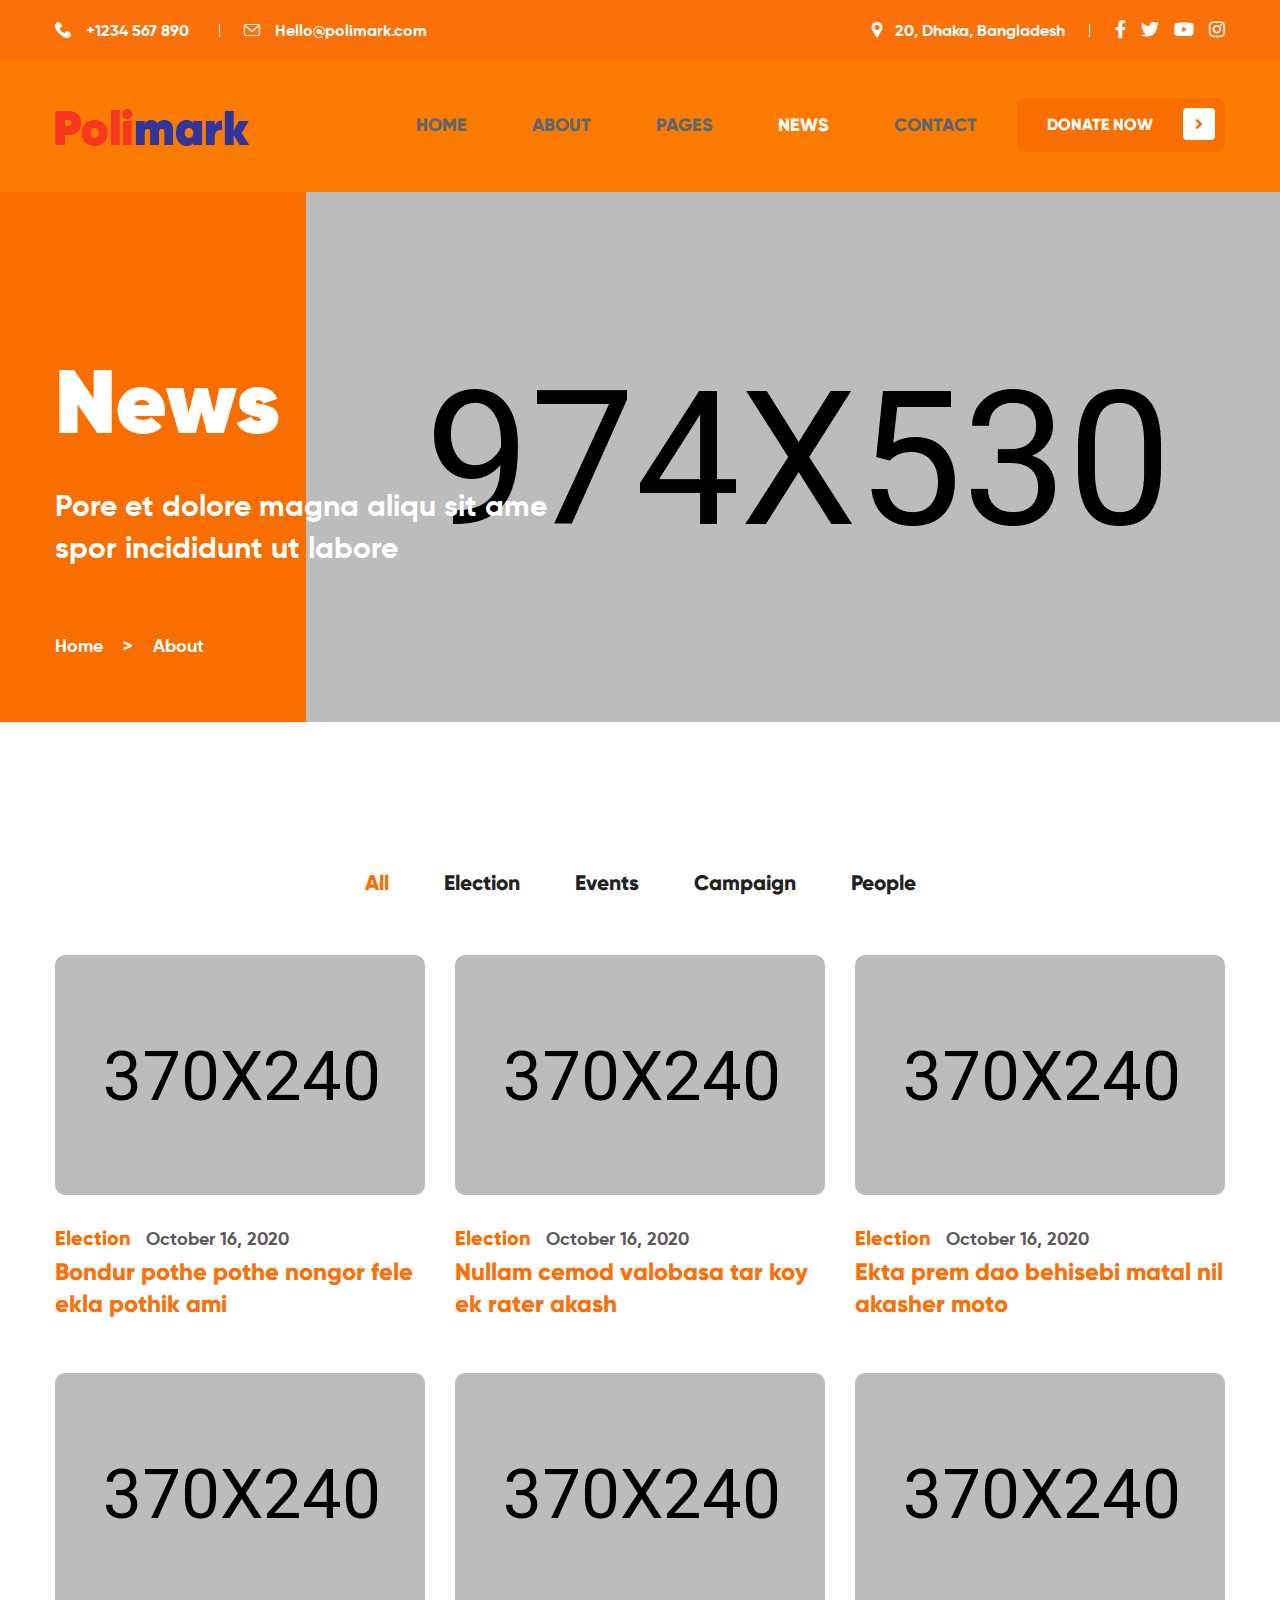
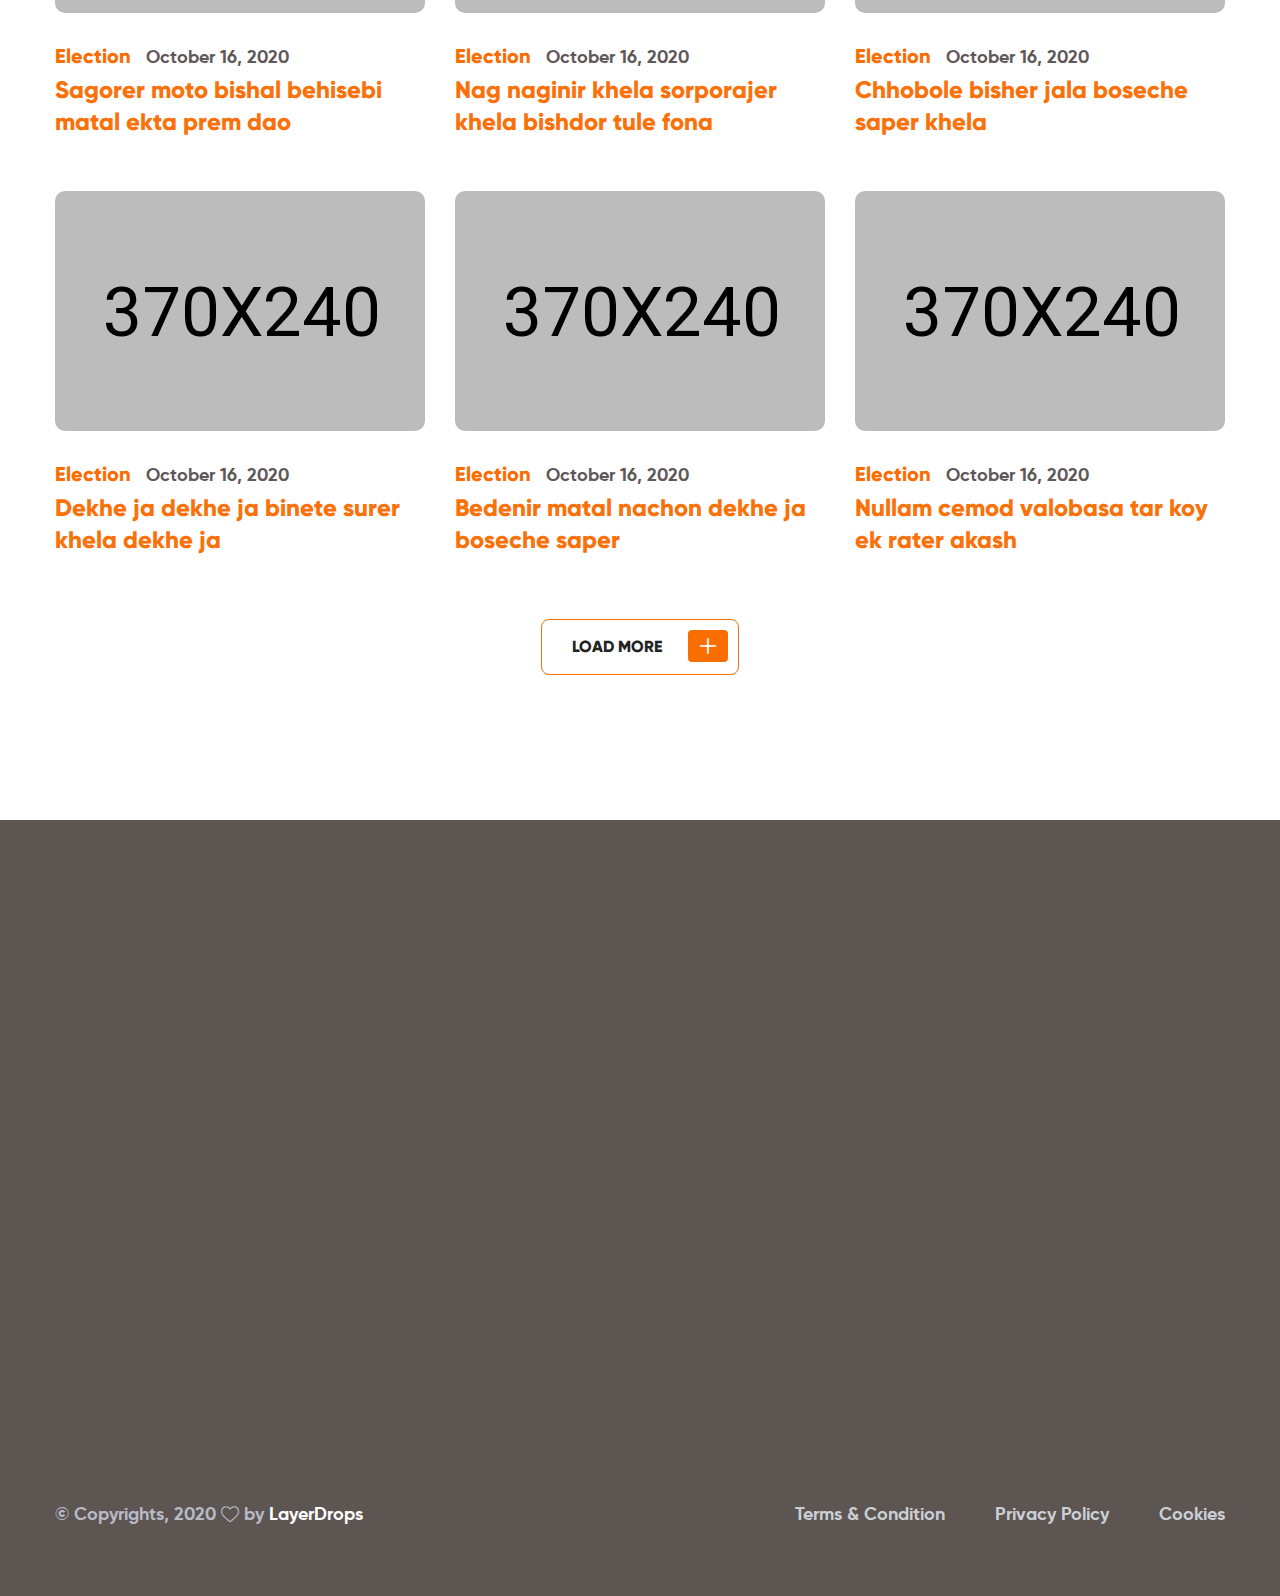
<file: news-2.html>
<!DOCTYPE html>
<html lang="en">

<head>
    <meta charset="UTF-8">
    <meta name="viewport" content="width=device-width, initial-scale=1.0">
    <meta http-equiv="X-UA-Compatible" content="ie=edge">
    <title>News 2 || Polimark || Polimark Form HTML Template</title>
    <link rel="apple-touch-icon" sizes="180x180" href="assets/images/favicons/apple-touch-icon.png">
    <link rel="icon" type="image/png" sizes="32x32" href="assets/images/favicons/favicon-32x32.png">
    <link rel="icon" type="image/png" sizes="16x16" href="assets/images/favicons/favicon-16x16.png">
    <link rel="manifest" href="assets/images/favicons/site.webmanifest">

    <!-- Fonts-->
    <link rel="preconnect" href="https://fonts.gstatic.com">
    <link href="https://fonts.googleapis.com/css2?family=Roboto:ital,wght@0,100;0,300;0,400;0,500;0,700;0,900;1,100;1,300;1,400;1,500;1,700;1,900&display=swap" rel="stylesheet">

    <!-- Css-->
    <link rel="stylesheet" href="assets/css/animate.min.css">
    <link rel="stylesheet" href="assets/css/bootstrap.min.css">
    <link rel="stylesheet" href="assets/css/owl.carousel.min.css">
    <link rel="stylesheet" href="assets/css/owl.theme.default.min.css">
    <link rel="stylesheet" href="assets/css/magnific-popup.css">
    <link rel="stylesheet" href="assets/css/fontawesome-all.min.css">
    <link rel="stylesheet" href="assets/css/swiper.min.css">
    <link rel="stylesheet" href="assets/css/bootstrap-select.min.css">

    <link rel="stylesheet" href="assets/css/jquery.mCustomScrollbar.min.css">
    <link rel="stylesheet" href="assets/css/bootstrap-datepicker.min.css">
    <link rel="stylesheet" href="assets/css/vegas.min.css">
    <link rel="stylesheet" href="assets/css/nouislider.min.css">
    <link rel="stylesheet" href="assets/css/nouislider.pips.css">
    <link rel="stylesheet" href="assets/css/polimark.css">
    <link rel="stylesheet" href="assets/css/gilroy-fonts.css">
    <!-- Template styles -->
    <link rel="stylesheet" href="assets/css/style.css">
    <link rel="stylesheet" href="assets/css/responsive.css">

</head>

<body>

    <div class="preloader">
        <img src="assets/images/loader.png" class="preloader__image" alt="">
    </div><!-- /.preloader -->

    <div class="page-wrapper">


        <div class="site-header__header-one-wrap three clearfix">

            <div class="header_top_three">
                <div class="container">
                    <div class="header_top_three_inner clearfix">

                        <div class="header_top_three_inner_left float-left">
                            <ul class="header_top_three_inner_contact_info list-unstyled">
                                <li><a href="tel:+1234-567-890"><span class="icon-004-phone-call"></span>+1234 567 890</a></li>
                                <li><a href="mailto:Hello@polimark.com"><span class="icon-003-envelope"></span>Hello@polimark.com</a></li>
                            </ul>
                        </div>

                        <div class="header_top_three_inner_right float-right">
                           <ul class="header_top_three_inner_address list-unstyled">
                               <li><span class="icon-005-pin"></span>20, Dhaka, Bangladesh</li>
                           </ul>
                            <div class="header_top_three_inner_right_social">
                                <div class="header_top_three_inner_right_social-list">
                                    <a href="#"><i class="fab fa-facebook-f"></i></a>
                                    <a href="#"><i class="fab fa-twitter"></i></a>
                                    <a href="#"><i class="fab fa-youtube"></i></a>
                                    <a href="#"><i class="fab fa-instagram"></i></a>
                                </div>
                            </div>
                        </div>

                    </div>
                </div>
            </div>

            <header class="main-nav__header-one">
                <div class="container">
                    <nav class="header-navigation one stricky">
                        <div class="container-box clearfix">
                            <!-- Brand and toggle get grouped for better mobile display -->
                            <div class="main-nav__left main-nav__left_one float-left">
                                <div class="logo_one">
                                    <a href="index.html" class="main-nav__logo">
                                        <img src="assets/images/resources/logo.png" class="main-logo" alt="Awesome Image">
                                    </a>
                                </div>
                                <a href="#" class="side-menu__toggler">
                                    <i class="fa fa-bars"></i>
                                </a>
                            </div>

                            <div class="main-nav__main-navigation one float-right">
                                <ul class=" main-nav__navigation-box float-left">
                                    <li class="dropdown">
                                        <a href="index.html">Home</a>
                                        <ul>
                                            <li><a href="index.html">Home 01</a></li>
                                            <li><a href="index2.html">Home 02</a></li>
                                            <li><a href="index3.html">Home 03</a></li>
                                            <li class="dropdown"><a href="#">Header Versions</a>
                                                <ul>
                                                    <li><a href="index.html">Header 01</a></li>
                                                    <li><a href="index2.html">Header 02</a></li>
                                                    <li><a href="index3.html">Header 03</a></li>
                                                </ul><!-- /.sub-menu -->
                                            </li>
                                        </ul><!-- /.sub-menu -->
                                    </li>
                                    <li><a href="about.html">About</a></li>
                                    <li class="dropdown">
                                        <a href="#">Pages</a>
                                        <ul>
                                            <li><a href="join-us.html">Join Us</a></li>
                                            <li><a href="donate.html">Donate</a></li>
                                            <li><a href="event.html">Events</a></li>
                                            <li><a href="event-details.html">Event Details</a></li>
                                            <li><a href="gallery.html">Gallery</a></li>
                                            <li><a href="members.html">Members</a></li>
                                        </ul><!-- /.sub-menu -->
                                    </li>
                                    <li class="dropdown current">
                                        <a href="news.html">News</a>
                                        <ul>
                                            <li><a href="news.html">News</a></li>
                                            <li><a href="news-2.html">News Two</a></li>
                                            <li><a href="news-details.html">News Details</a></li>
                                        </ul><!-- /.sub-menu -->
                                    </li>
                                    <li>
                                        <a href="contact.html">Contact</a>
                                    </li>
                                </ul>
                                <div class="main-nav__right main-nav__right_one float-left">
                                    <div class="header_btn_1">
                                        <a href="donate.html" class="thm-btn">Donate Now <i class="fa fa-angle-right"></i></a>
                                    </div>
                                </div>
                            </div><!-- /.navbar-collapse -->
                        </div>
                    </nav>
                </div>
            </header>
        </div>

        <!--Page Header Start-->
        <section class="page-header">
           <div class="page-header-bg" style="background-image: url(assets/images/resources/page-header-news-bg.png)"></div>
            <div class="container">
               <div class="row">
                   <div class="col-xl-12">
                        <div class="page-header-content">
                            <h2>News</h2>
                            <p>Pore et dolore magna aliqu sit ame<br>spor incididunt ut labore</p>
                            <ul class="thm-breadcrumb list-unstyled">
                                <li><a href="index.html">Home</a></li>
                                <li><span>></span></li>
                                <li><span>About</span></li>
                            </ul>
                        </div>
                   </div>
               </div>
            </div>
        </section>
        <!--Page Header Start-->

        <!--News 2 Start-->
       <section class="news_2">
           <div class="container">
               <div class="row">
                   <div class="col-xl-12">
                        <ul class="gallery-filter post-filter list-unstyled">
                            <li data-filter=".filter-item" class="active"><span class="filter-text">All</span></li>
                            <li data-filter=".elec"><span class="filter-text">Election</span></li>
                            <li data-filter=".evn"><span class="filter-text">Events</span></li>
                            <li data-filter=".cam"><span class="filter-text">Campaign</span></li>
                            <li data-filter=".peo"><span class="filter-text last-pd-none">People</span></li>
                        </ul>
                    </div>
               </div>
               <div class="row filter-layout masonary-layout">
                   <div class="col-xl-4 col-lg-6 col-md-6 filter-item cam evn peo">
                       <div class="news_2_single">
                           <div class="news_2_img">
                               <img src="assets/images/blog/news-2-img-1.jpg" alt="">
                               <div class="news_2_icon">
                                    <a href="assets/images/blog/news-2-img-1.jpg" class="img-popup"><span class="icon-023-plus"></span></a>
                                </div>
                           </div>
                           <div class="news_2_content">
                               <h4>Election<span>October 16, 2020</span></h4>
                               <p><a href="news-details.html">Bondur pothe pothe nongor fele ekla pothik ami</a></p>
                           </div>
                       </div>
                   </div>
                   <div class="col-xl-4 col-lg-6 col-md-6 filter-item cam evn peo">
                       <div class="news_2_single">
                           <div class="news_2_img">
                               <img src="assets/images/blog/news-2-img-2.jpg" alt="">
                               <div class="news_2_icon">
                                    <a href="assets/images/blog/news-2-img-2.jpg" class="img-popup"><span class="icon-023-plus"></span></a>
                                </div>
                           </div>
                           <div class="news_2_content">
                               <h4>Election<span>October 16, 2020</span></h4>
                               <p><a href="news-details.html">Nullam cemod valobasa tar koy ek rater akash</a></p>
                           </div>
                       </div>
                   </div>
                   <div class="col-xl-4 col-lg-6 col-md-6 filter-item cam elec peo">
                       <div class="news_2_single">
                           <div class="news_2_img">
                               <img src="assets/images/blog/news-2-img-3.jpg" alt="">
                               <div class="news_2_icon">
                                    <a href="assets/images/blog/news-2-img-3.jpg" class="img-popup"><span class="icon-023-plus"></span></a>
                                </div>
                           </div>
                           <div class="news_2_content">
                               <h4>Election<span>October 16, 2020</span></h4>
                               <p><a href="news-details.html">Ekta prem dao behisebi matal nil akasher moto</a></p>
                           </div>
                       </div>
                   </div>
                   <div class="col-xl-4 col-lg-6 col-md-6 filter-item elec evn peo">
                       <div class="news_2_single">
                           <div class="news_2_img">
                               <img src="assets/images/blog/news-2-img-4.jpg" alt="">
                               <div class="news_2_icon">
                                    <a href="assets/images/blog/news-2-img-4.jpg" class="img-popup"><span class="icon-023-plus"></span></a>
                                </div>
                           </div>
                           <div class="news_2_content">
                               <h4>Election<span>October 16, 2020</span></h4>
                               <p><a href="news-details.html">Sagorer moto bishal behisebi matal ekta prem dao</a></p>
                           </div>
                       </div>
                   </div>
                   <div class="col-xl-4 col-lg-6 col-md-6 filter-item cam evn elec">
                       <div class="news_2_single">
                           <div class="news_2_img">
                               <img src="assets/images/blog/news-2-img-5.jpg" alt="">
                               <div class="news_2_icon">
                                    <a href="assets/images/blog/news-2-img-5.jpg" class="img-popup"><span class="icon-023-plus"></span></a>
                                </div>
                           </div>
                           <div class="news_2_content">
                               <h4>Election<span>October 16, 2020</span></h4>
                               <p><a href="news-details.html">Nag naginir khela sorporajer khela bishdor tule fona</a></p>
                           </div>
                       </div>
                   </div>
                   <div class="col-xl-4 col-lg-6 col-md-6 filter-item cam evn peo">
                       <div class="news_2_single">
                           <div class="news_2_img">
                               <img src="assets/images/blog/news-2-img-6.jpg" alt="">
                               <div class="news_2_icon">
                                    <a href="assets/images/blog/news-2-img-6.jpg" class="img-popup"><span class="icon-023-plus"></span></a>
                                </div>
                           </div>
                           <div class="news_2_content">
                               <h4>Election<span>October 16, 2020</span></h4>
                               <p><a href="news-details.html">Chhobole bisher jala boseche saper khela</a></p>
                           </div>
                       </div>
                   </div>
                   <div class="col-xl-4 col-lg-6 col-md-6 filter-item elec evn peo">
                       <div class="news_2_single">
                           <div class="news_2_img">
                               <img src="assets/images/blog/news-2-img-7.jpg" alt="">
                               <div class="news_2_icon">
                                    <a href="assets/images/blog/news-2-img-7.jpg" class="img-popup"><span class="icon-023-plus"></span></a>
                                </div>
                           </div>
                           <div class="news_2_content">
                               <h4>Election<span>October 16, 2020</span></h4>
                               <p><a href="news-details.html">Dekhe ja dekhe ja binete surer khela dekhe ja</a></p>
                           </div>
                       </div>
                   </div>
                   <div class="col-xl-4 col-lg-6 col-md-6 filter-item cam evn elec">
                       <div class="news_2_single">
                           <div class="news_2_img">
                               <img src="assets/images/blog/news-2-img-8.jpg" alt="">
                               <div class="news_2_icon">
                                    <a href="assets/images/blog/news-2-img-8.jpg" class="img-popup"><span class="icon-023-plus"></span></a>
                                </div>
                           </div>
                           <div class="news_2_content">
                               <h4>Election<span>October 16, 2020</span></h4>
                               <p><a href="news-details.html">Bedenir matal nachon dekhe ja boseche saper</a></p>
                           </div>
                       </div>
                   </div>
                   <div class="col-xl-4 col-lg-6 col-md-6 filter-item cam peo">
                       <div class="news_2_single">
                           <div class="news_2_img">
                               <img src="assets/images/blog/news-2-img-9.jpg" alt="">
                               <div class="news_2_icon">
                                    <a href="assets/images/blog/news-2-img-9.jpg" class="img-popup"><span class="icon-023-plus"></span></a>
                                </div>
                           </div>
                           <div class="news_2_content">
                               <h4>Election<span>October 16, 2020</span></h4>
                               <p><a href="news-details.html">Nullam cemod valobasa tar koy ek rater akash</a></p>
                           </div>
                       </div>
                   </div>
               </div>
               <div class="row">
                   <div class="col-xl-12">
                       <div class="news_2_btn top_section_one_preface_btn">
                            <a href="#" class="thm-btn">Load More<i class="icon-023-plus"></i></a>
                        </div>
                   </div>
               </div>
           </div>
       </section>
        <!--News 2 End-->

        <!--Site Footer Two Start-->
        <footer class="site_footer_three inner-pages-footer">
            <div class="container">
                <div class="site_footer_three_top">
                    <div class="row">
                        <div class="col-xl-12">
                            <div class="site_footer_three_inner">
                                <div class="site_footer_three_logo wow fadeInUp" data-wow-delay="100ms">
                                    <a href=""><img src="assets/images/resources/footer-logo.png" alt=""></a>
                                </div>
                                <div class="site_footer_three_top__social wow fadeInUp" data-wow-delay="200ms">
                                    <a href="#"><i class="fab fa-facebook-f"></i></a>
                                    <a href="#"><i class="fab fa-twitter"></i></a>
                                    <a href="#"><i class="fab fa-youtube"></i></a>
                                    <a href="#"><i class="fab fa-instagram"></i></a>
                                </div>
                            </div>
                        </div>
                    </div>
                </div>
                <div class="site_footer_three_bottom">
                    <div class="row">
                        <div class="col-xl-3 col-lg-6">
                            <div class="footer-widget__column footer_widget__stay_connected wow fadeInUp" data-wow-delay="100ms">
                                <div class="site_footer_two_bottom_title">
                                    <h3>Stay Connected</h3>
                                </div>
                                <p class="stay_connected_text">Erosor sit amet, consectetur adip isicing elit, sed do eiusmod</p>
                                <ul class="footer-widget__address_two_list list-unstyled">
                                    <li>
                                        <div class="icon">
                                            <span class="icon-005-pin"></span>
                                        </div>
                                        <div class="text">
                                            <p>22/1 Envato, 88 Broklyn Street, New York. USA</p>
                                        </div>
                                    </li>
                                    <li>
                                        <div class="icon">
                                            <span class="icon-003-envelope"></span>
                                        </div>
                                        <div class="text">
                                            <p><a href="mailto:needhelp@polimark.com">needhelp@polimark.com</a></p>
                                        </div>
                                    </li>
                                    <li>
                                        <div class="icon">
                                            <span class="icon-004-phone-call"></span>
                                        </div>
                                        <div class="text">
                                            <p><a href="tel:123-456-098765">+123-456-098765</a></p>
                                        </div>
                                    </li>
                                </ul>
                            </div>
                        </div>
                        <div class="col-xl-2 col-lg-6">
                            <div class="footer-widget__column footer-widget__links_two three wow fadeInUp" data-wow-delay="200ms">
                                <div class="site_footer_two_bottom_title">
                                    <h3>Links</h3>
                                </div>
                                <ul class="footer-widget__links_two_list list-unstyled">
                                    <li><a href="about.html">Our Story</a></li>
                                    <li><a href="members.html">Team</a></li>
                                    <li><a href="event-details.html">Mission</a></li>
                                    <li><a href="news.html">News</a></li>
                                    <li><a href="event.html">Election</a></li>
                                    <li><a href="members.html">Volunteers</a></li>
                                </ul>
                            </div>
                        </div>
                        <div class="col-xl-4 col-lg-6">
                            <div class="footer-widget__column footer-widget__our_campaign three wow fadeInUp" data-wow-delay="300ms">
                            <div class="footer-widget__title">
                                <h3>Our Campaign</h3>
                            </div>
                            <ul class="footer-widget__our_campaign_list list-unstyled">
                                <li>
                                    <div class="footer-widget__our_campaign_image">
                                        <img src="assets/images/resources/campaign-1-img-1.jpg" alt="">
                                    </div>
                                    <div class="footer-widget__our_campaign_content">
                                        <h4>Politics <span>Oct 24, 2020</span></h4>
                                        <p><a href="news-details.html">When the music’s over turn off the light</a></p>
                                    </div>
                                </li>
                                <li>
                                    <div class="footer-widget__our_campaign_image">
                                        <img src="assets/images/resources/campaign-1-img-2.jpg" alt="">
                                    </div>
                                    <div class="footer-widget__our_campaign_content">
                                        <h4>Charity <span>Oct 24, 2020</span></h4>
                                        <p><a href="news-details.html">When the music’s over turn off the light</a></p>
                                    </div>
                                </li>
                            </ul>
                            </div>
                        </div>
                        <div class="col-xl-3 col-lg-6">
                            <div class="footer-widget__column footer-widget__gallery wow fadeInUp" data-wow-delay="400ms">
                                <div class="site_footer_two_bottom_title">
                                    <h3>gallery</h3>
                                </div>
                                <ul class="footer-widget-gallery-list list-unstyled">
                                    <li>
                                        <div class="gallery-img">
                                            <img src="assets/images/resources/footer-gallery-img-1.jpg" alt="">
                                            <div class="gallery-img-hover">
                                                <a href="#"><i class="fa fa-link"></i></a>
                                            </div>
                                        </div>
                                    </li>
                                    <li>
                                        <div class="gallery-img">
                                            <img src="assets/images/resources/footer-gallery-img-2.jpg" alt="">
                                            <div class="gallery-img-hover">
                                                <a href="#"><i class="fa fa-link"></i></a>
                                            </div>
                                        </div>
                                    </li>
                                    <li>
                                        <div class="gallery-img">
                                            <img src="assets/images/resources/footer-gallery-img-3.jpg" alt="">
                                            <div class="gallery-img-hover">
                                                <a href="#"><i class="fa fa-link"></i></a>
                                            </div>
                                        </div>
                                    </li>
                                    <li>
                                        <div class="gallery-img">
                                            <img src="assets/images/resources/footer-gallery-img-4.jpg" alt="">
                                            <div class="gallery-img-hover">
                                                <a href="#"><i class="fa fa-link"></i></a>
                                            </div>
                                        </div>
                                    </li>
                                    <li>
                                        <div class="gallery-img">
                                            <img src="assets/images/resources/footer-gallery-img-5.jpg" alt="">
                                            <div class="gallery-img-hover">
                                                <a href="#"><i class="fa fa-link"></i></a>
                                            </div>
                                        </div>
                                    </li>
                                    <li>
                                        <div class="gallery-img">
                                            <img src="assets/images/resources/footer-gallery-img-6.jpg" alt="">
                                            <div class="gallery-img-hover">
                                                <a href="#"><i class="fa fa-link"></i></a>
                                            </div>
                                        </div>
                                    </li>
                                </ul>
                            </div>
                        </div>
                    </div>
                </div>
                <div class="site_footer_one_menu">
                    <div class="site_footer_one_menu_Designed_by">
                        <p>© Copyrights, 2020<span class="icon-010-heart heart_icon"></span>by <span class="name">LayerDrops</span></p>
                    </div>
                    <ul class="site_footer_one_menu_list list-unstyled">
                        <li><a href="#">Terms & Condition</a></li>
                        <li><a href="#">Privacy Policy</a></li>
                        <li><a href="#">Cookies</a></li>
                    </ul>
                </div>
            </div>
        </footer>
        <!--Site Footer Two End-->






    </div><!-- /.page-wrapper -->

    <a href="#" data-target="html" class="scroll-to-target scroll-to-top"><i class="fa fa-angle-up"></i></a>

    <div class="mobile-nav__wrapper">
        <div class="mobile-nav__overlay side-menu__toggler mobile-nav__toggler"></div>
        <div class="mobile-nav__content">
            <span class="mobile-nav__close side-menu__toggler mobile-nav__toggler">
                <i class="fa fa-times"></i>
            </span>
            <div class="logo-box">
                <a href="index.html" aria-label="logo image">
                    <img src="assets/images/resources/logo-2.png" alt=""/>
                </a>
            </div>
            <!-- /.logo-box -->
            <div class="mobile-nav__container clearfix"></div>
            <!-- /.mobile-nav__container -->
            <ul class="mobile-nav__contact list-unstyled">
                <li>
                    <i class="icon-003-envelope"></i>
                    <a href="mailto:needhelp@polimark.com">needhelp@polimark.com</a>
                </li>
                <li>
                    <i class="icon-004-phone-call"></i>
                    <a href="tel:666-888-0000">666 888 0000</a>
                </li>
            </ul><!-- /.mobile-nav__contact -->
            <div class="mobile-nav__top">
                <div class="mobile-nav__social">
                    <a href="#" aria-label="twitter"><i class="fab fa-twitter"></i></a>
                    <a href="#" aria-label="facebook"><i class="fab fa-facebook-square"></i></a>
                    <a href="#" aria-label="pinterest"><i class="fab fa-pinterest-p"></i></a>
                    <a href="#" aria-label="instagram"><i class="fab fa-instagram"></i></a>
                </div><!-- /.mobile-nav__social -->
            </div><!-- /.mobile-nav__top -->
        </div>
    </div>



    <div class="search-popup">
        <div class="search-popup__overlay custom-cursor__overlay">
            <div class="cursor"></div>
            <div class="cursor-follower"></div>
        </div><!-- /.search-popup__overlay -->
        <div class="search-popup__inner">
            <form action="#" class="search-popup__form">
                <input type="text" name="search" placeholder="Type here to Search....">
                <button type="submit"><i class="fa fa-search"></i></button>
            </form>
        </div>
    </div>



    <script src="assets/js/jquery.min.js"></script>
    <script src="assets/js/bootstrap.bundle.min.js"></script>
    <script src="assets/js/owl.carousel.min.js"></script>
    <script src="assets/js/waypoints.min.js"></script>
    <script src="assets/js/jquery.counterup.min.js"></script>
    <script src="assets/js/TweenMax.min.js"></script>
    <script src="assets/js/wow.js"></script>
    <script src="assets/js/jquery.magnific-popup.min.js"></script>
    <script src="assets/js/jquery.ajaxchimp.min.js"></script>
    <script src="assets/js/swiper.min.js"></script>
    <script src="assets/js/typed-2.0.11.js"></script>
    <script src="assets/js/vegas.min.js"></script>
    <script src="assets/js/jquery.validate.min.js"></script>
    <script src="assets/js/bootstrap-select.min.js"></script>
    <script src="assets/js/countdown.min.js"></script>
    <script src="assets/js/jquery.mCustomScrollbar.concat.min.js"></script>
    <script src="assets/js/bootstrap-datepicker.min.js"></script>
    <script src="assets/js/nouislider.min.js"></script>
    <script src="assets/js/isotope.js"></script>
    <script src="assets/js/appear.js"></script>
    <script src="http://maps.google.com/maps/api/js?key=AIzaSyATY4Rxc8jNvDpsK8ZetC7JyN4PFVYGCGM"></script>


    <!-- template scripts -->
    <script src="assets/js/theme.js"></script>


</body>

</html>
</file>
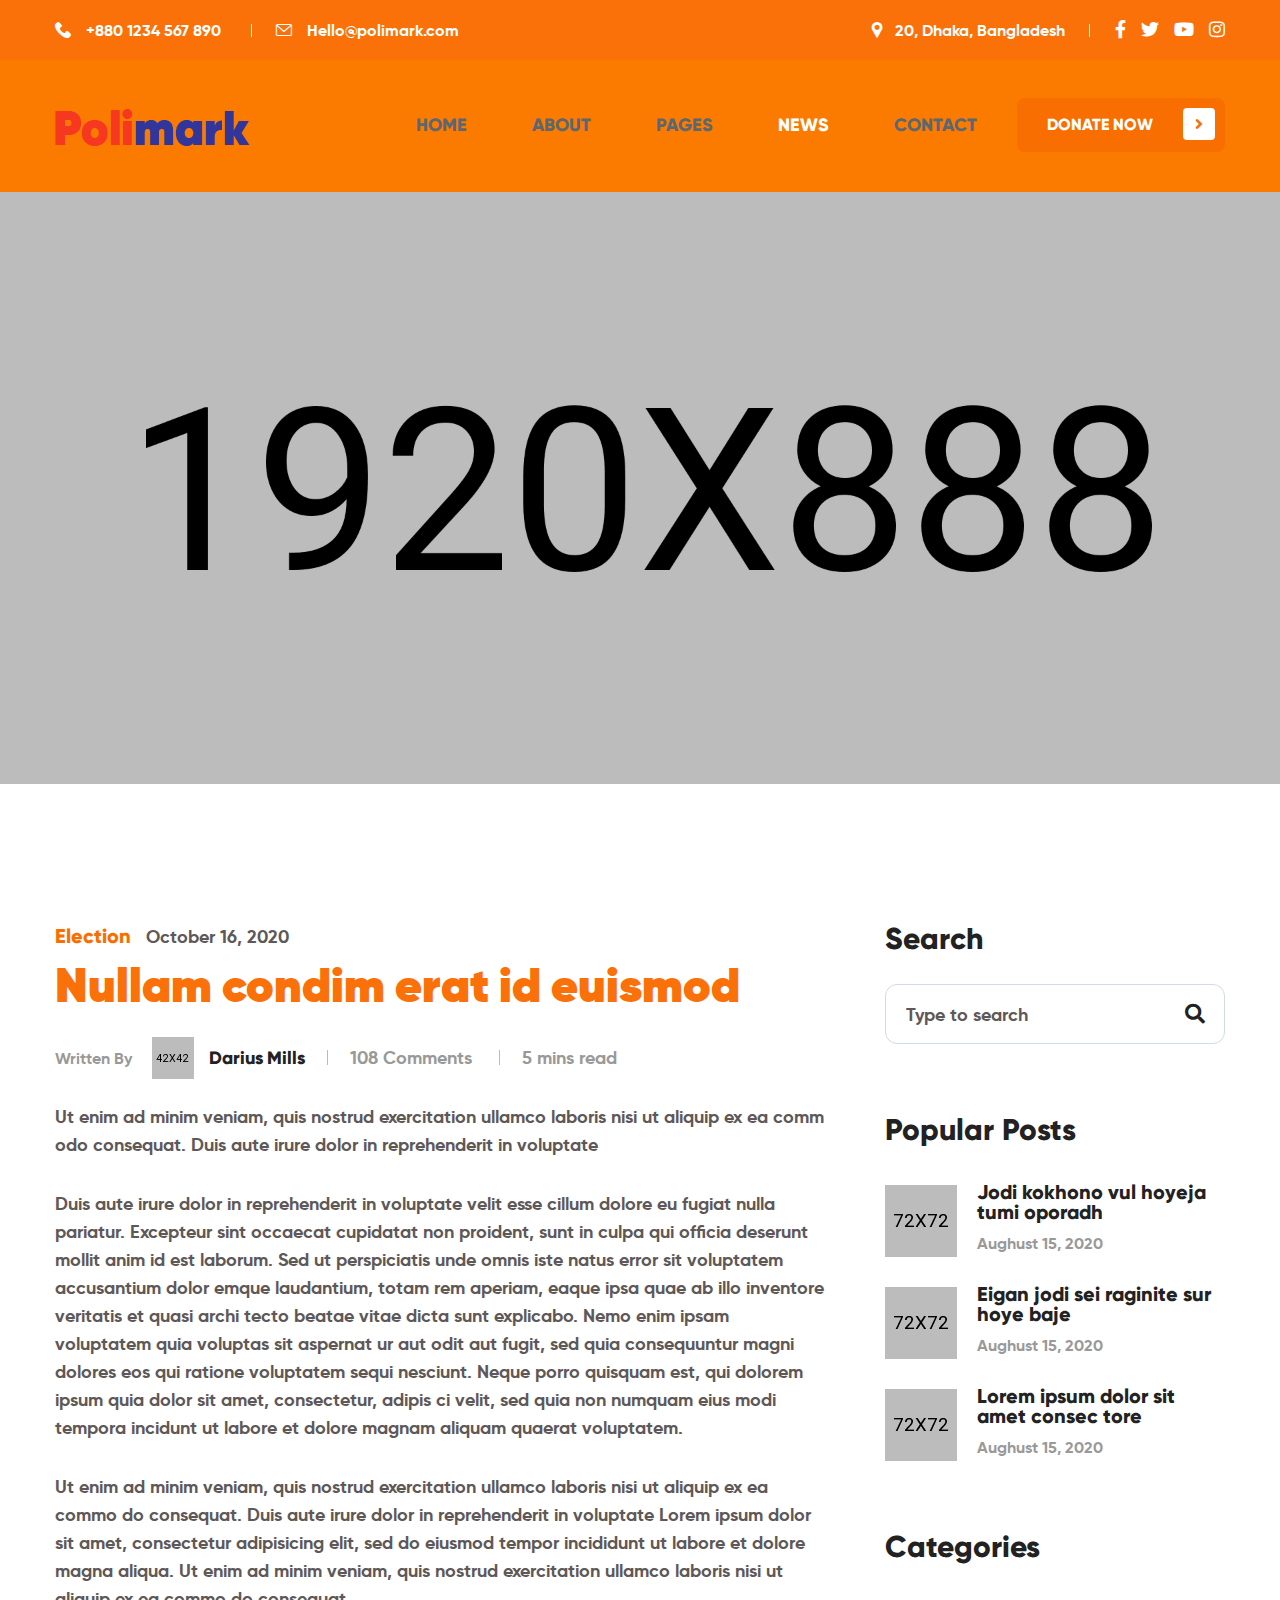
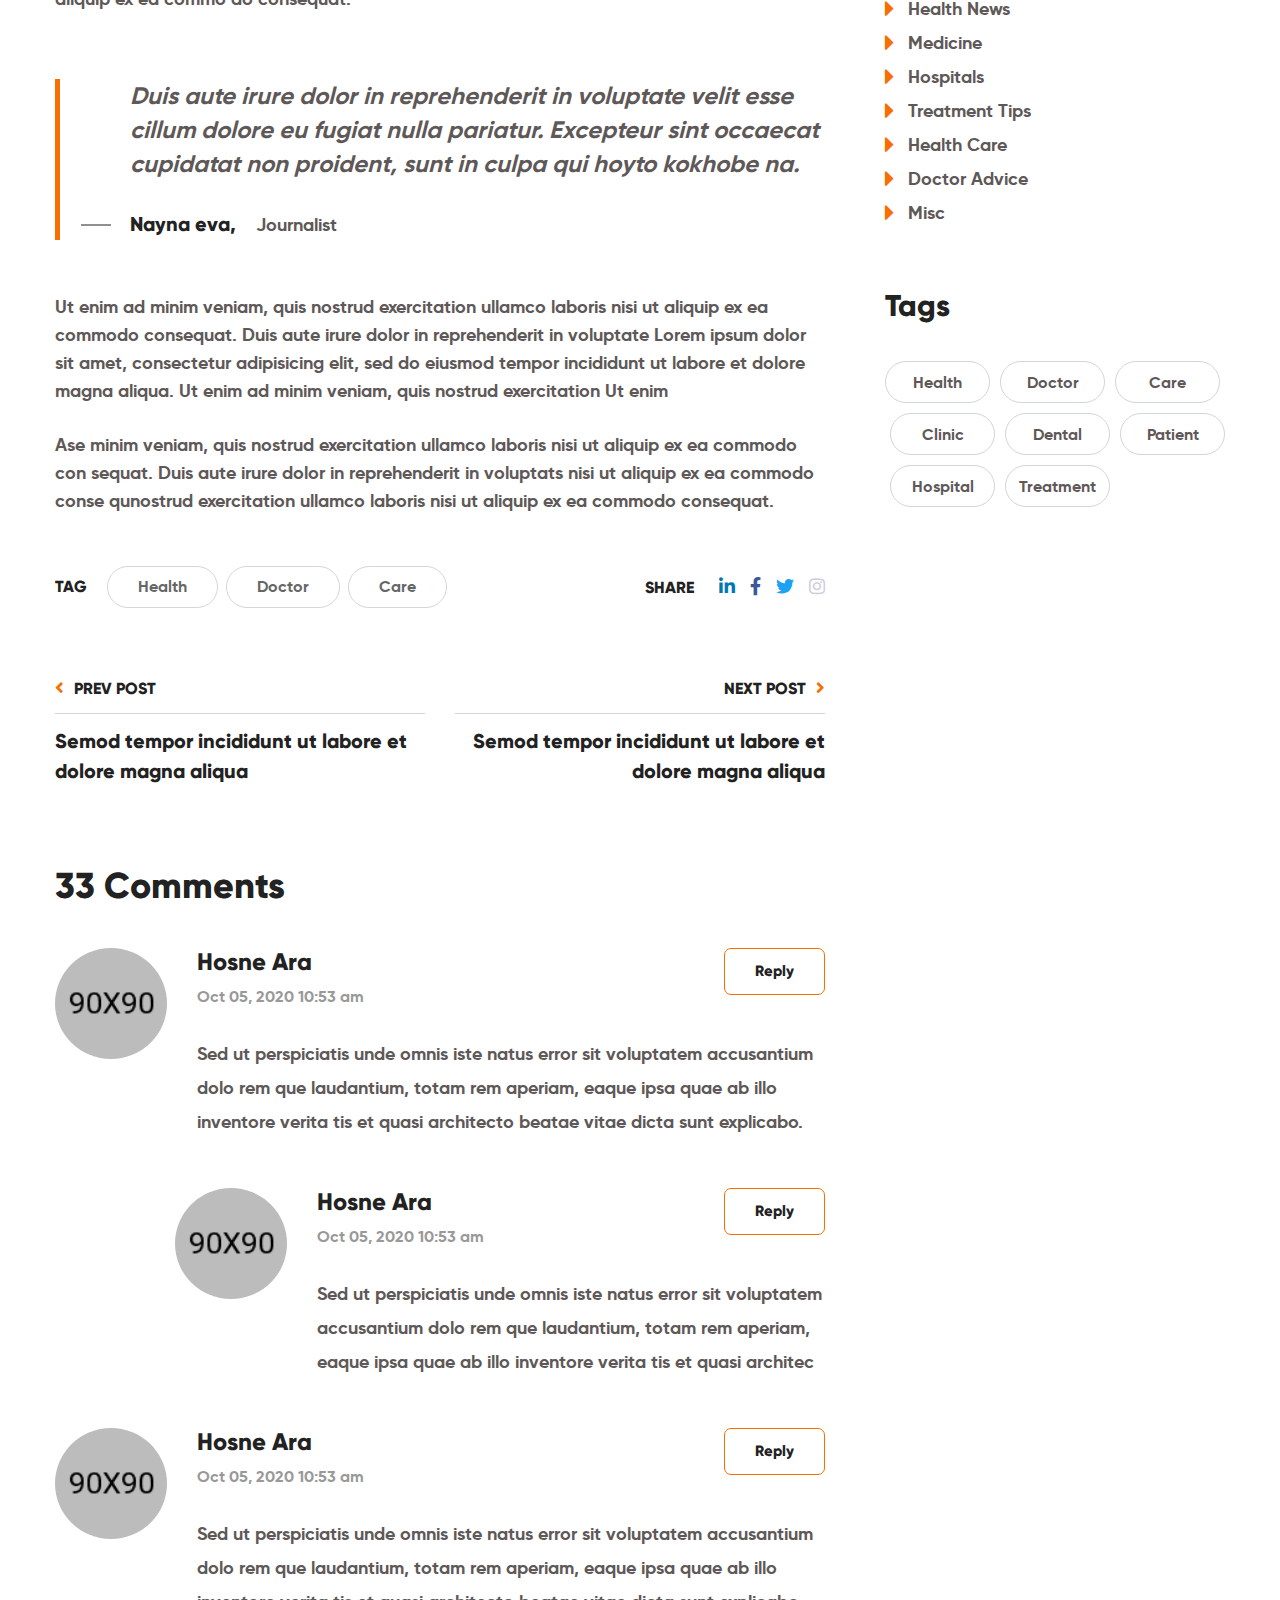
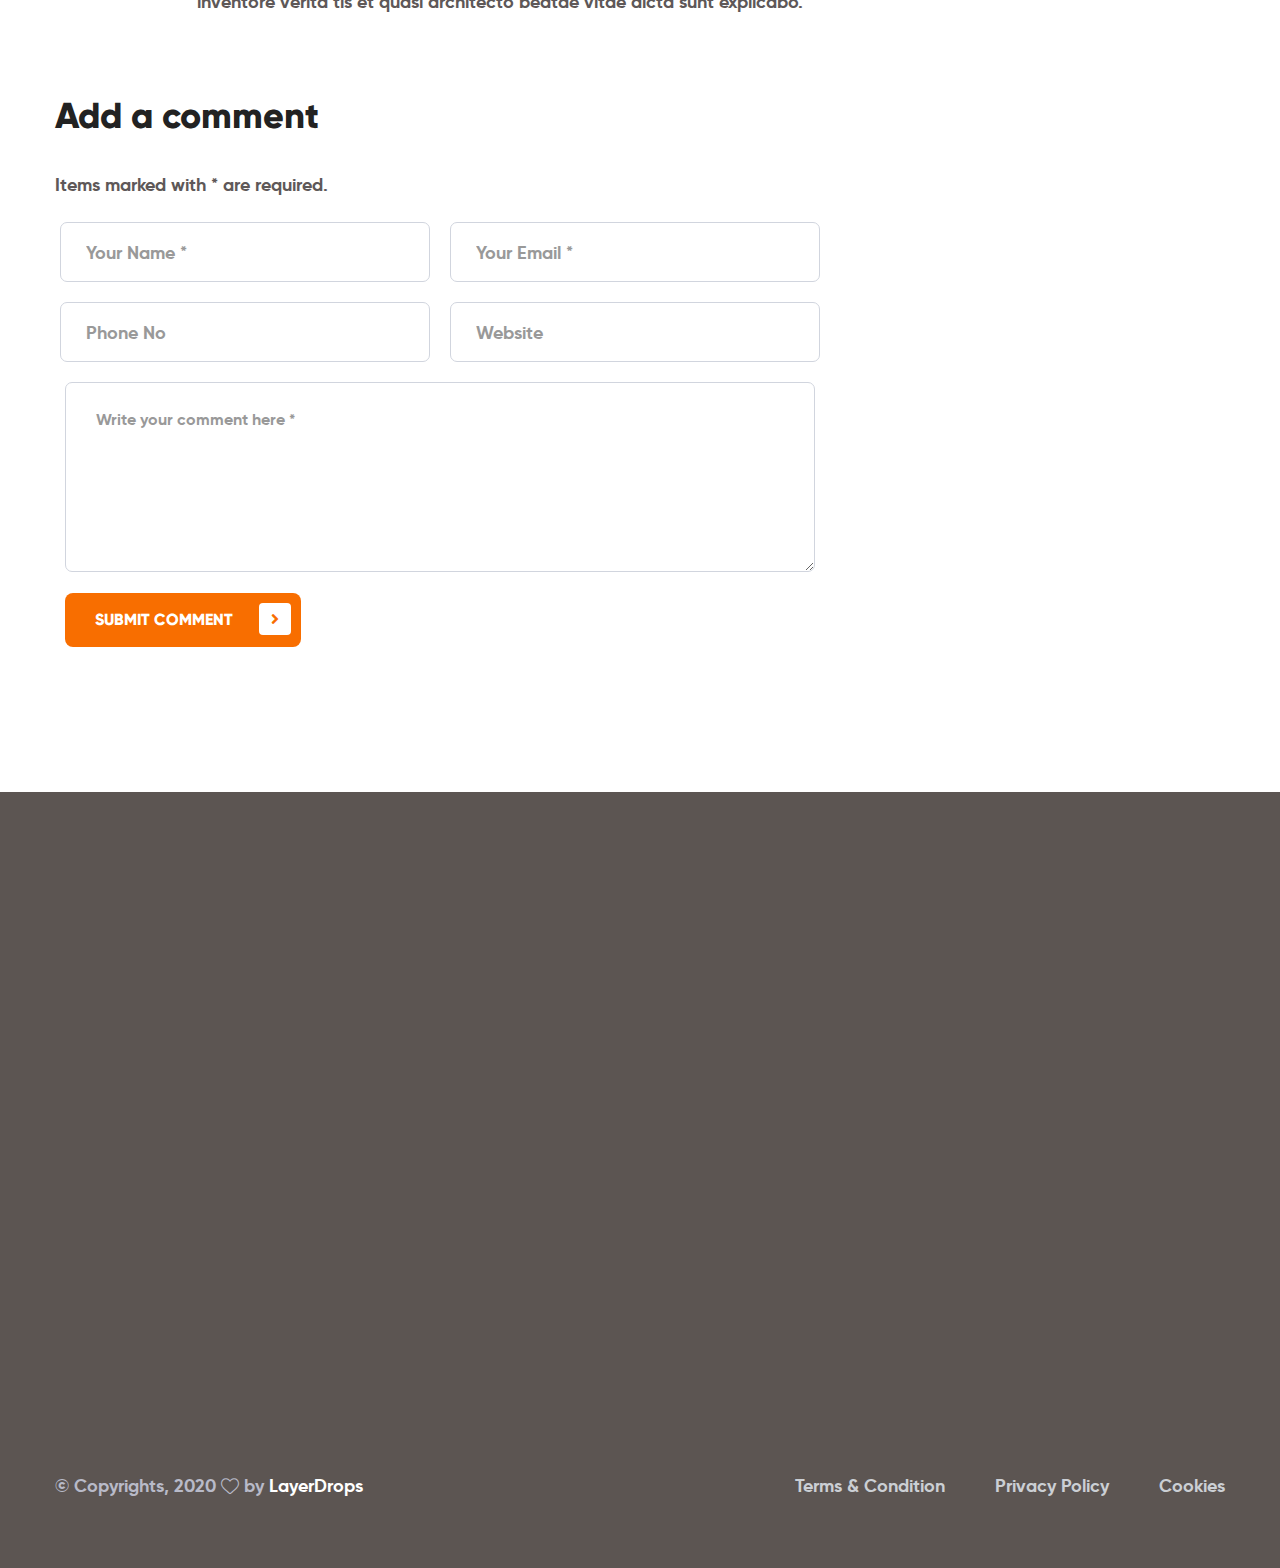
<file: news-details.html>
<!DOCTYPE html>
<html lang="en">

<head>
    <meta charset="UTF-8">
    <meta name="viewport" content="width=device-width, initial-scale=1.0">
    <meta http-equiv="X-UA-Compatible" content="ie=edge">
    <title>News Details || Polimark || Polimark Form HTML Template</title>
    <link rel="apple-touch-icon" sizes="180x180" href="assets/images/favicons/apple-touch-icon.png">
    <link rel="icon" type="image/png" sizes="32x32" href="assets/images/favicons/favicon-32x32.png">
    <link rel="icon" type="image/png" sizes="16x16" href="assets/images/favicons/favicon-16x16.png">
    <link rel="manifest" href="assets/images/favicons/site.webmanifest">

    <!-- Fonts-->
    <link rel="preconnect" href="https://fonts.gstatic.com">
    <link
        href="https://fonts.googleapis.com/css2?family=Roboto:ital,wght@0,100;0,300;0,400;0,500;0,700;0,900;1,100;1,300;1,400;1,500;1,700;1,900&display=swap"
        rel="stylesheet">

    <!-- Css-->
    <link rel="stylesheet" href="assets/css/animate.min.css">
    <link rel="stylesheet" href="assets/css/bootstrap.min.css">
    <link rel="stylesheet" href="assets/css/owl.carousel.min.css">
    <link rel="stylesheet" href="assets/css/owl.theme.default.min.css">
    <link rel="stylesheet" href="assets/css/magnific-popup.css">
    <link rel="stylesheet" href="assets/css/fontawesome-all.min.css">
    <link rel="stylesheet" href="assets/css/swiper.min.css">
    <link rel="stylesheet" href="assets/css/bootstrap-select.min.css">

    <link rel="stylesheet" href="assets/css/jquery.mCustomScrollbar.min.css">
    <link rel="stylesheet" href="assets/css/bootstrap-datepicker.min.css">
    <link rel="stylesheet" href="assets/css/vegas.min.css">
    <link rel="stylesheet" href="assets/css/nouislider.min.css">
    <link rel="stylesheet" href="assets/css/nouislider.pips.css">
    <link rel="stylesheet" href="assets/css/polimark.css">
    <link rel="stylesheet" href="assets/css/gilroy-fonts.css">
    <!-- Template styles -->
    <link rel="stylesheet" href="assets/css/style.css">
    <link rel="stylesheet" href="assets/css/responsive.css">

</head>

<body>

    <div class="preloader">
        <img src="assets/images/loader.png" class="preloader__image" alt="">
    </div><!-- /.preloader -->

    <div class="page-wrapper">


        <div class="site-header__header-one-wrap three clearfix">

            <div class="header_top_three">
                <div class="container">
                    <div class="header_top_three_inner clearfix">

                        <div class="header_top_three_inner_left float-left">
                            <ul class="header_top_three_inner_contact_info list-unstyled">
                                <li><a href="tel:+1234-567-890"><span class="icon-004-phone-call"></span>+880 1234 567
                                        890</a></li>
                                <li><a href="mailto:Hello@polimark.com"><span
                                            class="icon-003-envelope"></span>Hello@polimark.com</a></li>
                            </ul>
                        </div>

                        <div class="header_top_three_inner_right float-right">
                            <ul class="header_top_three_inner_address list-unstyled">
                                <li><span class="icon-005-pin"></span>20, Dhaka, Bangladesh</li>
                            </ul>
                            <div class="header_top_three_inner_right_social">
                                <div class="header_top_three_inner_right_social-list">
                                    <a href="#"><i class="fab fa-facebook-f"></i></a>
                                    <a href="#"><i class="fab fa-twitter"></i></a>
                                    <a href="#"><i class="fab fa-youtube"></i></a>
                                    <a href="#"><i class="fab fa-instagram"></i></a>
                                </div>
                            </div>
                        </div>

                    </div>
                </div>
            </div>

            <header class="main-nav__header-one">
                <div class="container">
                    <nav class="header-navigation one stricky">
                        <div class="container-box clearfix">
                            <!-- Brand and toggle get grouped for better mobile display -->
                            <div class="main-nav__left main-nav__left_one float-left">
                                <div class="logo_one">
                                    <a href="index.html" class="main-nav__logo">
                                        <img src="assets/images/resources/logo.png" class="main-logo"
                                            alt="Awesome Image">
                                    </a>
                                </div>
                                <a href="#" class="side-menu__toggler">
                                    <i class="fa fa-bars"></i>
                                </a>
                            </div>

                            <div class="main-nav__main-navigation one float-right">
                                <ul class=" main-nav__navigation-box float-left">
                                    <li class="dropdown">
                                        <a href="index.html">Home</a>
                                        <ul>
                                            <li><a href="index.html">Home 01</a></li>
                                            <li><a href="index2.html">Home 02</a></li>
                                            <li><a href="index3.html">Home 03</a></li>
                                            <li class="dropdown"><a href="#">Header Versions</a>
                                                <ul>
                                                    <li><a href="index.html">Header 01</a></li>
                                                    <li><a href="index2.html">Header 02</a></li>
                                                    <li><a href="index3.html">Header 03</a></li>
                                                </ul><!-- /.sub-menu -->
                                            </li>
                                        </ul><!-- /.sub-menu -->
                                    </li>
                                    <li><a href="about.html">About</a></li>
                                    <li class="dropdown">
                                        <a href="#">Pages</a>
                                        <ul>
                                            <li><a href="join-us.html">Join Us</a></li>
                                            <li><a href="donate.html">Donate</a></li>
                                            <li><a href="event.html">Events</a></li>
                                            <li><a href="event-details.html">Event Details</a></li>
                                            <li><a href="gallery.html">Gallery</a></li>
                                            <li><a href="members.html">Members</a></li>
                                        </ul><!-- /.sub-menu -->
                                    </li>
                                    <li class="dropdown current">
                                        <a href="#">News</a>
                                        <ul>
                                            <li><a href="news.html">News</a></li>
                                            <li><a href="news-2.html">News Two</a></li>
                                            <li><a href="news-details.html">News Details</a></li>
                                        </ul><!-- /.sub-menu -->
                                    </li>
                                    <li>
                                        <a href="contact.html">Contact</a>
                                    </li>
                                </ul>
                                <div class="main-nav__right main-nav__right_one float-left">
                                    <div class="header_btn_1">
                                        <a href="donate.html" class="thm-btn">Donate Now <i class="fa fa-angle-right"></i></a>
                                    </div>
                                </div>
                            </div><!-- /.navbar-collapse -->
                        </div>
                    </nav>
                </div>
            </header>
        </div>

        <!--News Details Featured Image Start-->
        <section class="news_details_featured_image">
            <img src="assets/images/blog/News_details_Feaured_img.jpg" alt="">
        </section>
        <!--News Details Featured Image End-->

        <!--News Details Start-->
        <section class="news_details">
            <div class="container">
                <div class="row">
                    <div class="col-xl-8 col-lg-7">
                        <div class="news_details_content clearfix">
                            <div class="news_detials_title">
                                <h4>Election<span>October 16, 2020</span></h4>
                                <h2>Nullam condim erat id euismod</h2>
                            </div>
                            <div class="news_details_author_comment_and_read_box clearfix">
                                <ul class="news_details_author list-unstyled clearfix">
                                    <li>
                                        <div class="news_details_author_info">
                                            <div class="written_by">
                                                <span>Written By</span>
                                            </div>
                                            <div class="news_details_author_img">
                                                <img src="assets/images/blog/news_details_author_img.png" alt="">
                                            </div>
                                            <div class="news_details_author_name">
                                                <h4>Darius Mills</h4>
                                            </div>
                                        </div>
                                    </li>
                                </ul>
                                <ul class="comment_and_read list-unstyled clearfix">
                                    <li>108 Comments</li>
                                    <li>5 mins read</li>
                                </ul>
                            </div>
                            <div class="news_details_text clearfix">
                                <p class="text_1">Ut enim ad minim veniam, quis nostrud exercitation ullamco laboris
                                    nisi ut aliquip ex ea comm odo consequat. Duis aute irure dolor in reprehenderit in
                                    voluptate </p>
                                <p class="text_2">Duis aute irure dolor in reprehenderit in voluptate velit esse cillum
                                    dolore eu fugiat nulla pariatur. Excepteur sint occaecat cupidatat non proident,
                                    sunt in culpa qui officia deserunt mollit anim id est laborum. Sed ut perspiciatis
                                    unde omnis iste natus error sit voluptatem accusantium dolor emque laudantium, totam
                                    rem aperiam, eaque ipsa quae ab illo inventore veritatis et quasi archi tecto beatae
                                    vitae dicta sunt explicabo. Nemo enim ipsam voluptatem quia voluptas sit aspernat ur
                                    aut odit aut fugit, sed quia consequuntur magni dolores eos qui ratione voluptatem
                                    sequi nesciunt. Neque porro quisquam est, qui dolorem ipsum quia dolor sit amet,
                                    consectetur, adipis ci velit, sed quia non numquam eius modi tempora incidunt ut
                                    labore et dolore magnam aliquam quaerat voluptatem.</p>
                                <p class="text_3">Ut enim ad minim veniam, quis nostrud exercitation ullamco laboris
                                    nisi ut aliquip ex ea commo do consequat. Duis aute irure dolor in reprehenderit in
                                    voluptate Lorem ipsum dolor sit amet, consectetur adipisicing elit, sed do eiusmod
                                    tempor incididunt ut labore et dolore magna aliqua. Ut enim ad minim veniam, quis
                                    nostrud exercitation ullamco laboris nisi ut aliquip ex ea commo do consequat.</p>
                            </div>
                            <div class="news_details_author_description">
                                <p>Duis aute irure dolor in reprehenderit in voluptate velit esse cillum dolore eu
                                    fugiat nulla pariatur. Excepteur sint occaecat cupidatat non proident, sunt in culpa
                                    qui hoyto kokhobe na.</p>
                                <h3>Nayna eva, <span>Journalist</span></h3>
                            </div>
                            <div class="news_detials_bottom_text">
                                <p class="text_1">Ut enim ad minim veniam, quis nostrud exercitation ullamco laboris
                                    nisi ut aliquip ex ea commodo consequat. Duis aute irure dolor in reprehenderit in
                                    voluptate Lorem ipsum dolor sit amet, consectetur adipisicing elit, sed do eiusmod
                                    tempor incididunt ut labore et dolore magna aliqua. Ut enim ad minim veniam, quis
                                    nostrud exercitation Ut enim</p>
                                <p class="text_2">Ase minim veniam, quis nostrud exercitation ullamco laboris nisi ut
                                    aliquip ex ea commodo con sequat. Duis aute irure dolor in reprehenderit in
                                    voluptats nisi ut aliquip ex ea commodo conse qunostrud exercitation ullamco laboris
                                    nisi ut aliquip ex ea commodo consequat. </p>
                            </div>
                            <div class="news_details__meta">
                                <div class="news_details__tags">
                                    <span>Tag</span>
                                    <a href="#">Health</a>
                                    <a href="#">Doctor</a>
                                    <a href="#">Care</a>
                                </div>
                                <div class="news_details_share">
                                    <span>Share</span>
                                    <a href="#" class="clr-link"><i class="fab fa-linkedin-in"></i></a>
                                    <a href="#" class="clr-fb"><i class="fab fa-facebook-f"></i></a>
                                    <a href="#" class="clr-tw"><i class="fab fa-twitter"></i></a>
                                    <a href="#" class="clr-ins"><i class="fab fa-instagram"></i></a>
                                </div>
                            </div>
                            <ul class="news_details_post_navigation list-unstyled">
                                <li>
                                    <h4><a href="#"><i class="fa fa-angle-left"></i>Prev Post</a></h4>
                                    <p>Semod tempor incididunt ut labore et dolore magna aliqua</p>
                                </li>
                                <li>
                                    <h4><a href="#" class="pg-right">next Post<i class="fa fa-angle-right"></i></a></h4>
                                    <p class="text-right">Semod tempor incididunt ut labore et dolore magna aliqua</p>
                                </li>
                            </ul>
                            <div class="comment-one">
                                <h3 class="comment-one__title">33 Comments</h3>
                                <div class="comment-one__single">
                                    <div class="comment-one__image">
                                        <img src="assets/images/blog/comment-1-1.png" alt="">
                                    </div>
                                    <div class="comment-one__content">
                                        <h3>Hosne Ara<span>Oct 05, 2020 10:53 am</span></h3>
                                        <p>Sed ut perspiciatis unde omnis iste natus error sit voluptatem accusantium
                                            dolo rem que laudantium, totam rem aperiam, eaque ipsa quae ab illo
                                            inventore verita tis et quasi architecto beatae vitae dicta sunt explicabo.
                                        </p>
                                        <a href="#" class="comment-one__btn">Reply</a>
                                    </div>
                                </div>
                                <div class="comment-one__single comment_middle">
                                    <div class="comment-one__image">
                                        <img src="assets/images/blog/comment-1-2.png" alt="">
                                    </div>
                                    <div class="comment-one__content">
                                        <h3>Hosne Ara<span>Oct 05, 2020 10:53 am</span></h3>
                                        <p>Sed ut perspiciatis unde omnis iste natus error sit voluptatem accusantium
                                            dolo rem que laudantium, totam rem aperiam, eaque ipsa quae ab illo
                                            inventore verita tis et quasi architec</p>
                                        <a href="#" class="comment-one__btn">Reply</a>
                                    </div>
                                </div>
                                <div class="comment-one__single">
                                    <div class="comment-one__image">
                                        <img src="assets/images/blog/comment-1-3.png" alt="">
                                    </div>
                                    <div class="comment-one__content">
                                        <h3>Hosne Ara<span>Oct 05, 2020 10:53 am</span></h3>
                                        <p>Sed ut perspiciatis unde omnis iste natus error sit voluptatem accusantium
                                            dolo rem que laudantium, totam rem aperiam, eaque ipsa quae ab illo
                                            inventore verita tis et quasi architecto beatae vitae dicta sunt explicabo.
                                        </p>
                                        <a href="#" class="comment-one__btn">Reply</a>
                                    </div>
                                </div>
                            </div>
                            <div class="comment-form">
                                <h3 class="comment-form__title">Add a comment</h3>
                                <p class="comment-form-title-two">Items marked with * are required.</p>
                                <form action="inc/sendemail.php" class="comment-one__form">
                                    <div class="row">
                                        <div class="col-xl-6">
                                            <div class="comment_input_box">
                                                <input type="text" placeholder="Your Name *" name="name">
                                            </div>
                                        </div>
                                        <div class="col-xl-6">
                                            <div class="comment_input_box">
                                                <input type="email" placeholder="Your Email *" name="email">
                                            </div>
                                        </div>
                                        <div class="col-xl-6">
                                            <div class="comment_input_box">
                                                <input type="text" placeholder="Phone No" name="phone">
                                            </div>
                                        </div>
                                        <div class="col-xl-6">
                                            <div class="comment_input_box">
                                                <input type="text" placeholder="Website" name="Website">
                                            </div>
                                        </div>
                                    </div>
                                    <div class="row">
                                        <div class="col-xl-12">
                                            <div class="comment_input_box">
                                                <textarea name="message"
                                                    placeholder="Write your comment here *"></textarea>
                                            </div>
                                            <button type="submit" class="thm-btn comment-form__btn">Submit Comment<i
                                                    class="fa fa-angle-right"></i></button>
                                        </div>
                                    </div>
                                </form>
                            </div>
                        </div>
                    </div>
                    <div class="col-xl-4 col-lg-5">
                        <div class="sidebar">
                            <div class="sidebar__single sidebar__search">
                                <h3 class="sidebar__title clr-white">Search</h3>
                                <form action="#" class="sidebar__search-form">
                                    <input type="search" placeholder="Type to search">
                                    <button type="submit"><i class="fa fa-search"></i></button>
                                </form>
                            </div>
                            <div class="sidebar__single sidebar__post">
                                <h3 class="sidebar__title">Popular Posts</h3>
                                <ul class="sidebar__post-list list-unstyled">
                                    <li>
                                        <div class="sidebar__post-image">
                                            <img src="assets/images/blog/lp-1-1.jpg" alt="">
                                        </div>
                                        <div class="sidebar__post-content">
                                            <h3>
                                                <a href="#">Jodi kokhono vul hoyeja tumi oporadh</a>
                                                <span>Aughust 15, 2020</span>
                                            </h3>
                                        </div>
                                    </li>
                                    <li>
                                        <div class="sidebar__post-image">
                                            <img src="assets/images/blog/lp-1-2.jpg" alt="">
                                        </div>
                                        <div class="sidebar__post-content">
                                            <h3>
                                                <a href="#">Eigan jodi sei raginite sur hoye baje</a>
                                                <span>Aughust 15, 2020</span>
                                            </h3>
                                        </div>
                                    </li>
                                    <li>
                                        <div class="sidebar__post-image">
                                            <img src="assets/images/blog/lp-1-3.jpg" alt="">
                                        </div>
                                        <div class="sidebar__post-content">
                                            <h3>
                                                <a href="#">Lorem ipsum dolor sit amet consec tore</a>
                                                <span>Aughust 15, 2020</span>
                                            </h3>
                                        </div>
                                    </li>
                                </ul>
                            </div>
                            <div class="sidebar__single sidebar__category">
                                <h3 class="sidebar__title">Categories</h3>
                                <ul class="sidebar__category-list list-unstyled">
                                    <li><a href="#">Health News</a></li>
                                    <li><a href="#">Medicine</a></li>
                                    <li><a href="#">Hospitals</a></li>
                                    <li><a href="#">Treatment Tips</a></li>
                                    <li><a href="#">Health Care</a></li>
                                    <li><a href="#">Doctor Advice</a></li>
                                    <li><a href="#">Misc</a></li>
                                </ul>
                            </div>
                            <div class="sidebar__single sidebar__tags">
                                <h3 class="sidebar__title">Tags</h3>
                                <ul class="sidebar__tags-list list-unstyled">
                                    <li><a href="#">Health</a></li>
                                    <li><a href="#">Doctor</a></li>
                                    <li><a href="#">Care</a></li>
                                    <li><a href="#">Clinic</a></li>
                                    <li><a href="#">Dental</a></li>
                                    <li><a href="#">Patient</a></li>
                                    <li><a href="#">Hospital</a></li>
                                    <li><a href="#">Treatment</a></li>
                                </ul>
                            </div>
                        </div>
                    </div>
                </div>
            </div>
        </section>
        <!--News Details End-->

        <!--Site Footer Two Start-->
        <footer class="site_footer_three inner-pages-footer">
            <div class="container">
                <div class="site_footer_three_top">
                    <div class="row">
                        <div class="col-xl-12">
                            <div class="site_footer_three_inner">
                                <div class="site_footer_three_logo wow fadeInUp" data-wow-delay="100ms">
                                    <a href=""><img src="assets/images/resources/footer-logo.png" alt=""></a>
                                </div>
                                <div class="site_footer_three_top__social wow fadeInUp" data-wow-delay="200ms">
                                    <a href="#"><i class="fab fa-facebook-f"></i></a>
                                    <a href="#"><i class="fab fa-twitter"></i></a>
                                    <a href="#"><i class="fab fa-youtube"></i></a>
                                    <a href="#"><i class="fab fa-instagram"></i></a>
                                </div>
                            </div>
                        </div>
                    </div>
                </div>
                <div class="site_footer_three_bottom">
                    <div class="row">
                        <div class="col-xl-3 col-lg-6">
                            <div class="footer-widget__column footer_widget__stay_connected wow fadeInUp"
                                data-wow-delay="100ms">
                                <div class="site_footer_two_bottom_title">
                                    <h3>Stay Connected</h3>
                                </div>
                                <p class="stay_connected_text">Erosor sit amet, consectetur adip isicing elit, sed do
                                    eiusmod</p>
                                <ul class="footer-widget__address_two_list list-unstyled">
                                    <li>
                                        <div class="icon">
                                            <span class="icon-005-pin"></span>
                                        </div>
                                        <div class="text">
                                            <p>22/1 Envato, 88 Broklyn Street, New York. USA</p>
                                        </div>
                                    </li>
                                    <li>
                                        <div class="icon">
                                            <span class="icon-003-envelope"></span>
                                        </div>
                                        <div class="text">
                                            <p><a href="mailto:needhelp@polimark.com">needhelp@polimark.com</a></p>
                                        </div>
                                    </li>
                                    <li>
                                        <div class="icon">
                                            <span class="icon-004-phone-call"></span>
                                        </div>
                                        <div class="text">
                                            <p><a href="tel:123-456-098765">+123-456-098765</a></p>
                                        </div>
                                    </li>
                                </ul>
                            </div>
                        </div>
                        <div class="col-xl-2 col-lg-6">
                            <div class="footer-widget__column footer-widget__links_two three wow fadeInUp"
                                data-wow-delay="200ms">
                                <div class="site_footer_two_bottom_title">
                                    <h3>Links</h3>
                                </div>
                                <ul class="footer-widget__links_two_list list-unstyled">
                                    <li><a href="about.html">Our Story</a></li>
                                    <li><a href="members.html">Team</a></li>
                                    <li><a href="event-details.html">Mission</a></li>
                                    <li><a href="news.html">News</a></li>
                                    <li><a href="event.html">Election</a></li>
                                    <li><a href="members.html">Volunteers</a></li>
                                </ul>
                            </div>
                        </div>
                        <div class="col-xl-4 col-lg-6">
                            <div class="footer-widget__column footer-widget__our_campaign three wow fadeInUp"
                                data-wow-delay="300ms">
                                <div class="footer-widget__title">
                                    <h3>Our Campaign</h3>
                                </div>
                                <ul class="footer-widget__our_campaign_list list-unstyled">
                                    <li>
                                        <div class="footer-widget__our_campaign_image">
                                            <img src="assets/images/resources/campaign-1-img-1.jpg" alt="">
                                        </div>
                                        <div class="footer-widget__our_campaign_content">
                                            <h4>Politics <span>Oct 24, 2020</span></h4>
                                            <p><a href="news-details.html">When the music’s over turn off the light</a></p>
                                        </div>
                                    </li>
                                    <li>
                                        <div class="footer-widget__our_campaign_image">
                                            <img src="assets/images/resources/campaign-1-img-2.jpg" alt="">
                                        </div>
                                        <div class="footer-widget__our_campaign_content">
                                            <h4>Charity <span>Oct 24, 2020</span></h4>
                                            <p><a href="news-details.html">When the music’s over turn off the light</a></p>
                                        </div>
                                    </li>
                                </ul>
                            </div>
                        </div>
                        <div class="col-xl-3 col-lg-6">
                            <div class="footer-widget__column footer-widget__gallery wow fadeInUp"
                                data-wow-delay="400ms">
                                <div class="site_footer_two_bottom_title">
                                    <h3>gallery</h3>
                                </div>
                                <ul class="footer-widget-gallery-list list-unstyled">
                                    <li>
                                        <div class="gallery-img">
                                            <img src="assets/images/resources/footer-gallery-img-1.jpg" alt="">
                                            <div class="gallery-img-hover">
                                                <a href="#"><i class="fa fa-link"></i></a>
                                            </div>
                                        </div>
                                    </li>
                                    <li>
                                        <div class="gallery-img">
                                            <img src="assets/images/resources/footer-gallery-img-2.jpg" alt="">
                                            <div class="gallery-img-hover">
                                                <a href="#"><i class="fa fa-link"></i></a>
                                            </div>
                                        </div>
                                    </li>
                                    <li>
                                        <div class="gallery-img">
                                            <img src="assets/images/resources/footer-gallery-img-3.jpg" alt="">
                                            <div class="gallery-img-hover">
                                                <a href="#"><i class="fa fa-link"></i></a>
                                            </div>
                                        </div>
                                    </li>
                                    <li>
                                        <div class="gallery-img">
                                            <img src="assets/images/resources/footer-gallery-img-4.jpg" alt="">
                                            <div class="gallery-img-hover">
                                                <a href="#"><i class="fa fa-link"></i></a>
                                            </div>
                                        </div>
                                    </li>
                                    <li>
                                        <div class="gallery-img">
                                            <img src="assets/images/resources/footer-gallery-img-5.jpg" alt="">
                                            <div class="gallery-img-hover">
                                                <a href="#"><i class="fa fa-link"></i></a>
                                            </div>
                                        </div>
                                    </li>
                                    <li>
                                        <div class="gallery-img">
                                            <img src="assets/images/resources/footer-gallery-img-6.jpg" alt="">
                                            <div class="gallery-img-hover">
                                                <a href="#"><i class="fa fa-link"></i></a>
                                            </div>
                                        </div>
                                    </li>
                                </ul>
                            </div>
                        </div>
                    </div>
                </div>
                <div class="site_footer_one_menu">
                    <div class="site_footer_one_menu_Designed_by">
                        <p>© Copyrights, 2020<span class="icon-010-heart heart_icon"></span>by <span
                                class="name">LayerDrops</span></p>
                    </div>
                    <ul class="site_footer_one_menu_list list-unstyled">
                        <li><a href="#">Terms & Condition</a></li>
                        <li><a href="#">Privacy Policy</a></li>
                        <li><a href="#">Cookies</a></li>
                    </ul>
                </div>
            </div>
        </footer>
        <!--Site Footer Two End-->






    </div><!-- /.page-wrapper -->

    <a href="#" data-target="html" class="scroll-to-target scroll-to-top"><i class="fa fa-angle-up"></i></a>

    <div class="mobile-nav__wrapper">
        <div class="mobile-nav__overlay side-menu__toggler mobile-nav__toggler"></div>
        <div class="mobile-nav__content">
            <span class="mobile-nav__close side-menu__toggler mobile-nav__toggler">
                <i class="fa fa-times"></i>
            </span>
            <div class="logo-box">
                <a href="index.html" aria-label="logo image">
                    <img src="assets/images/resources/logo-2.png" alt="" />
                </a>
            </div>
            <!-- /.logo-box -->
            <div class="mobile-nav__container clearfix"></div>
            <!-- /.mobile-nav__container -->
            <ul class="mobile-nav__contact list-unstyled">
                <li>
                    <i class="icon-003-envelope"></i>
                    <a href="mailto:needhelp@polimark.com">needhelp@polimark.com</a>
                </li>
                <li>
                    <i class="icon-004-phone-call"></i>
                    <a href="tel:666-888-0000">666 888 0000</a>
                </li>
            </ul><!-- /.mobile-nav__contact -->
            <div class="mobile-nav__top">
                <div class="mobile-nav__social">
                    <a href="#" aria-label="twitter"><i class="fab fa-twitter"></i></a>
                    <a href="#" aria-label="facebook"><i class="fab fa-facebook-square"></i></a>
                    <a href="#" aria-label="pinterest"><i class="fab fa-pinterest-p"></i></a>
                    <a href="#" aria-label="instagram"><i class="fab fa-instagram"></i></a>
                </div><!-- /.mobile-nav__social -->
            </div><!-- /.mobile-nav__top -->
        </div>
    </div>



    <div class="search-popup">
        <div class="search-popup__overlay custom-cursor__overlay">
            <div class="cursor"></div>
            <div class="cursor-follower"></div>
        </div><!-- /.search-popup__overlay -->
        <div class="search-popup__inner">
            <form action="#" class="search-popup__form">
                <input type="text" name="search" placeholder="Type here to Search....">
                <button type="submit"><i class="fa fa-search"></i></button>
            </form>
        </div>
    </div>



    <script src="assets/js/jquery.min.js"></script>
    <script src="assets/js/bootstrap.bundle.min.js"></script>
    <script src="assets/js/owl.carousel.min.js"></script>
    <script src="assets/js/waypoints.min.js"></script>
    <script src="assets/js/jquery.counterup.min.js"></script>
    <script src="assets/js/TweenMax.min.js"></script>
    <script src="assets/js/wow.js"></script>
    <script src="assets/js/jquery.magnific-popup.min.js"></script>
    <script src="assets/js/jquery.ajaxchimp.min.js"></script>
    <script src="assets/js/swiper.min.js"></script>
    <script src="assets/js/typed-2.0.11.js"></script>
    <script src="assets/js/vegas.min.js"></script>
    <script src="assets/js/jquery.validate.min.js"></script>
    <script src="assets/js/bootstrap-select.min.js"></script>
    <script src="assets/js/countdown.min.js"></script>
    <script src="assets/js/jquery.mCustomScrollbar.concat.min.js"></script>
    <script src="assets/js/bootstrap-datepicker.min.js"></script>
    <script src="assets/js/nouislider.min.js"></script>
    <script src="assets/js/isotope.js"></script>
    <script src="assets/js/appear.js"></script>
    <script src="http://maps.google.com/maps/api/js?key=AIzaSyATY4Rxc8jNvDpsK8ZetC7JyN4PFVYGCGM"></script>


    <!-- template scripts -->
    <script src="assets/js/theme.js"></script>


</body>

</html>
</file>
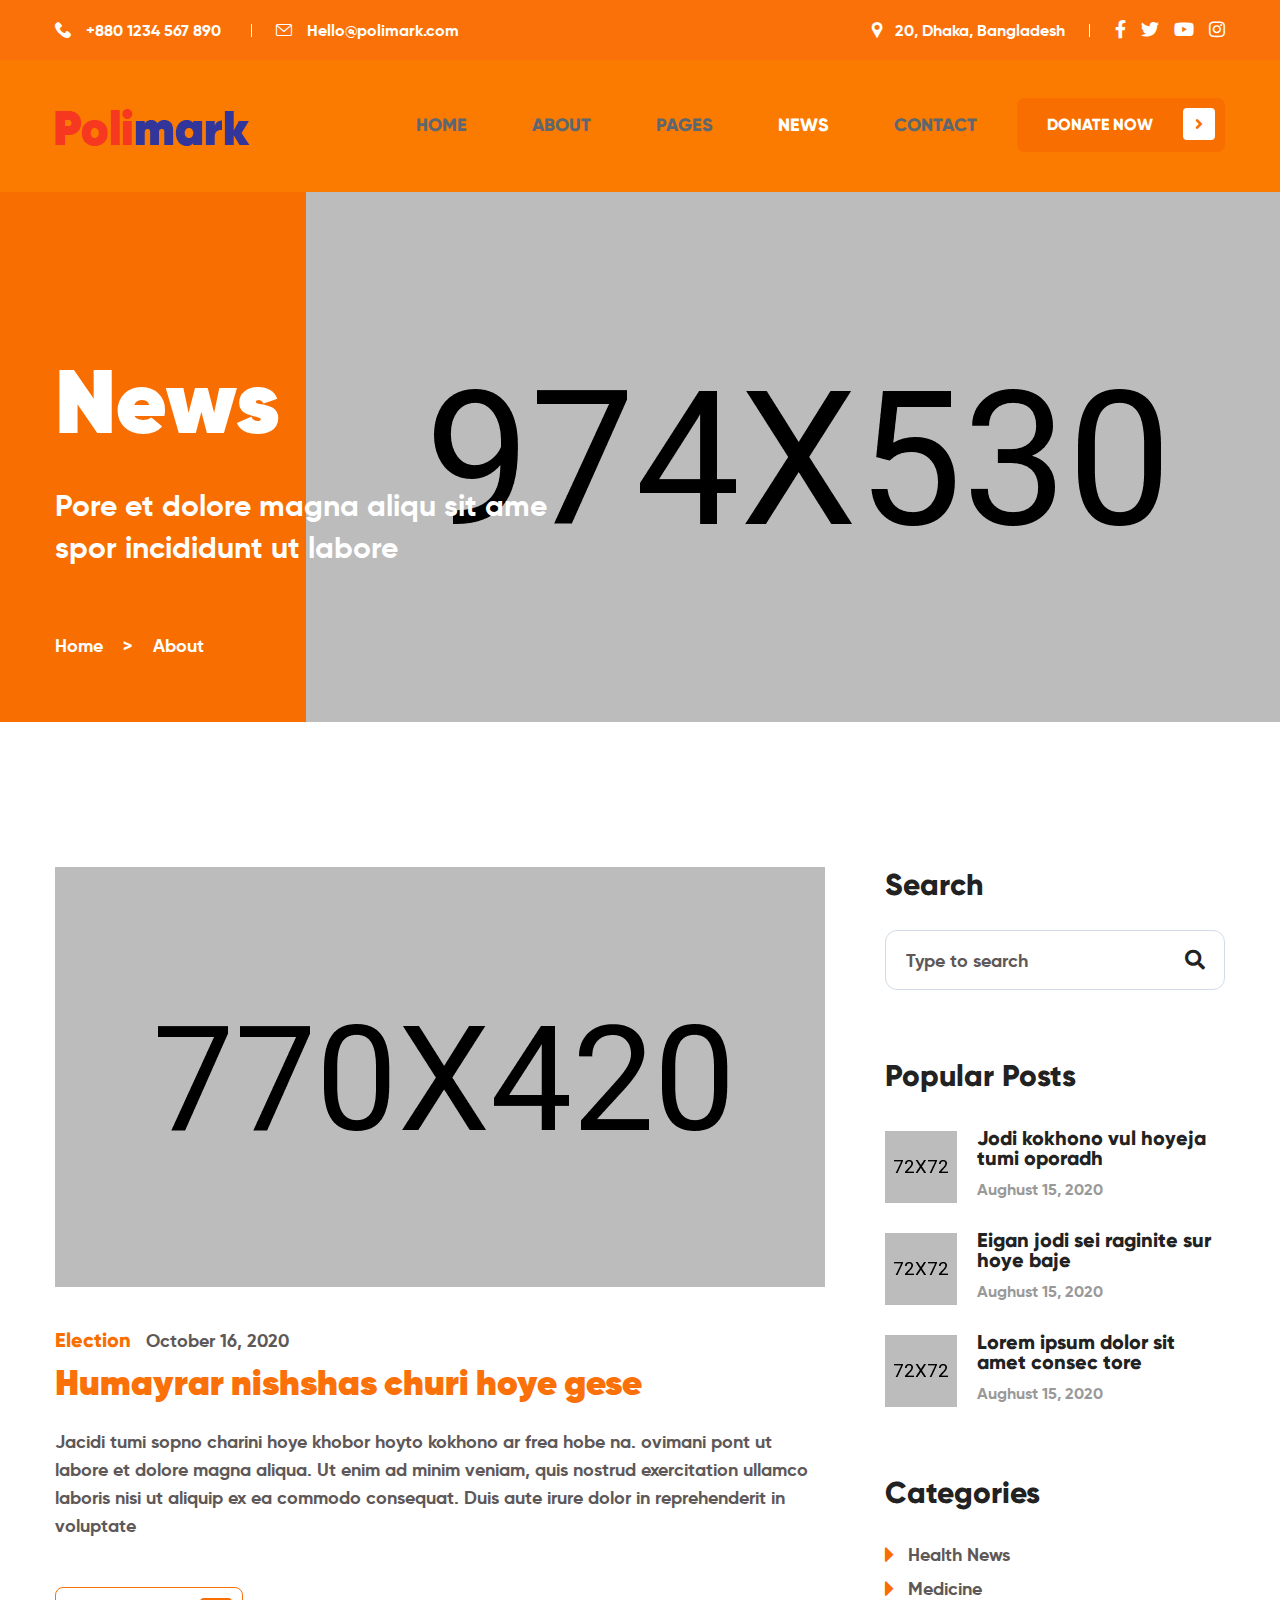
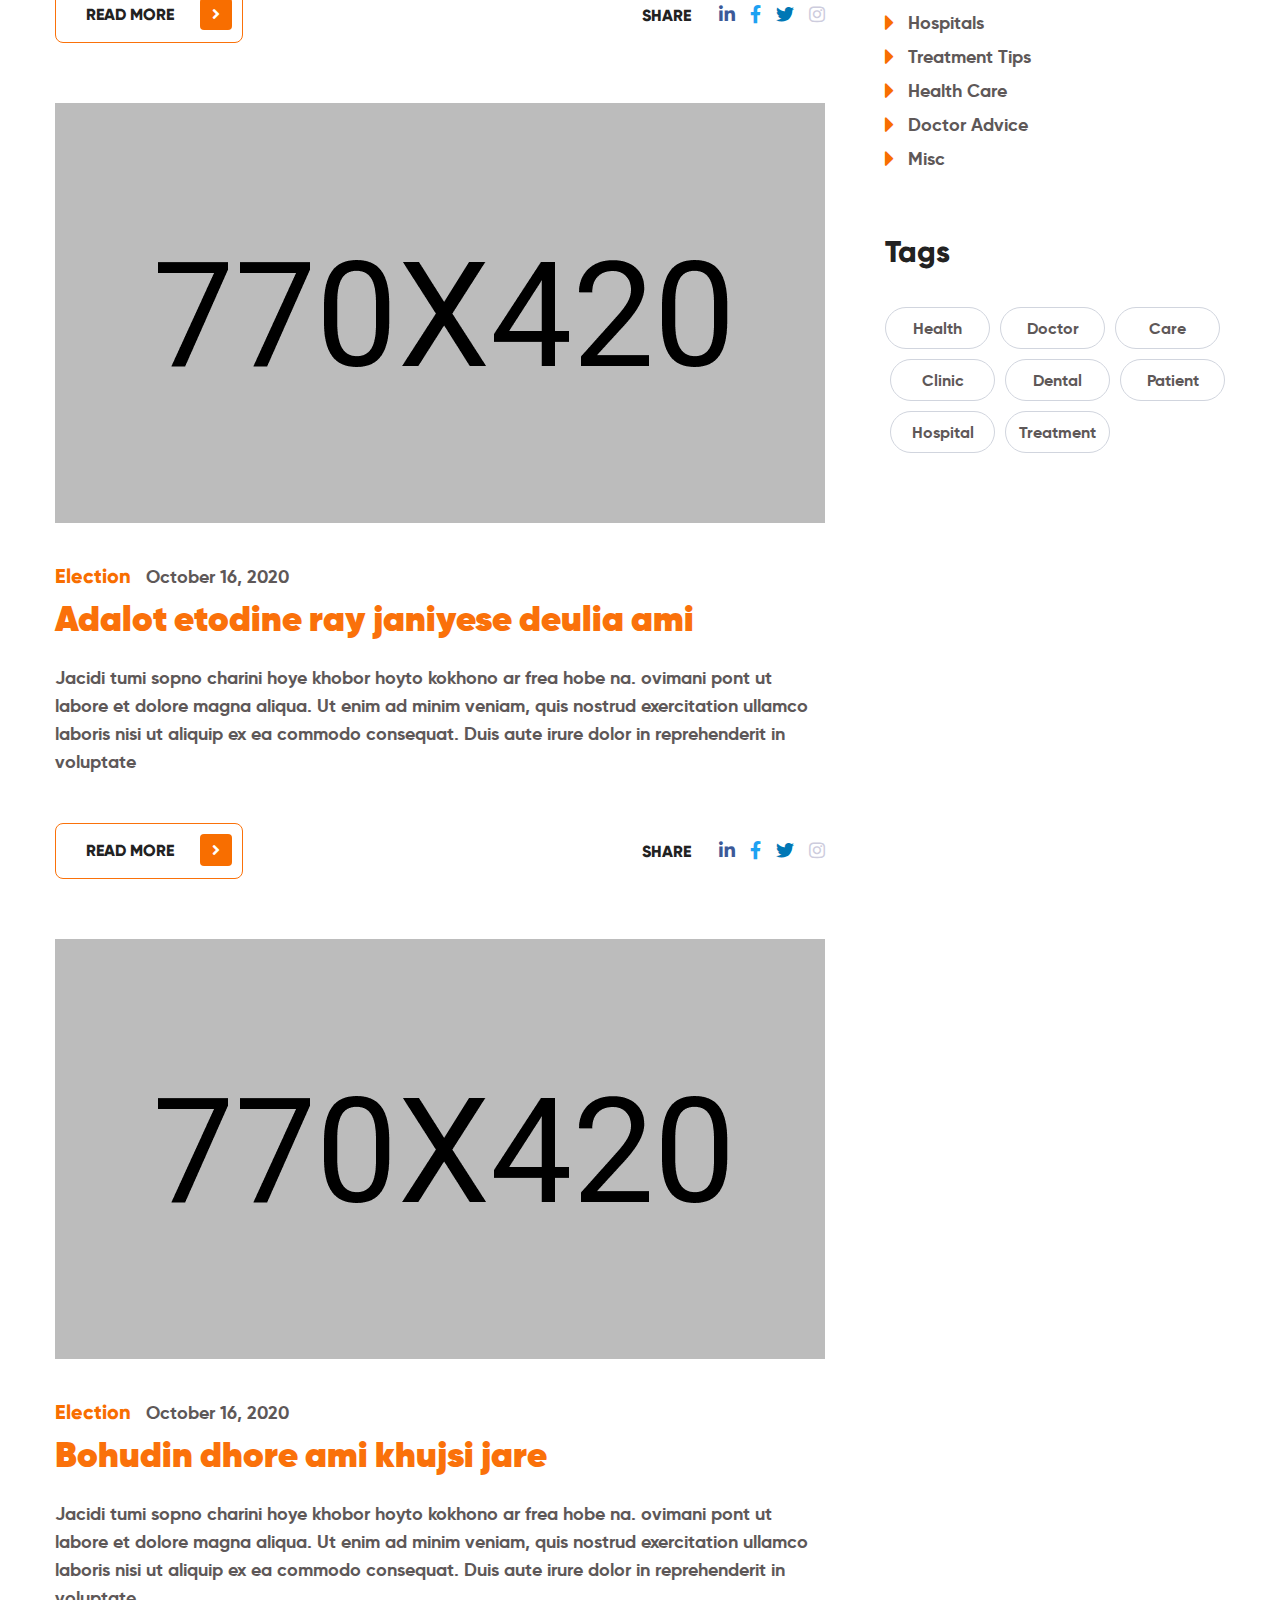
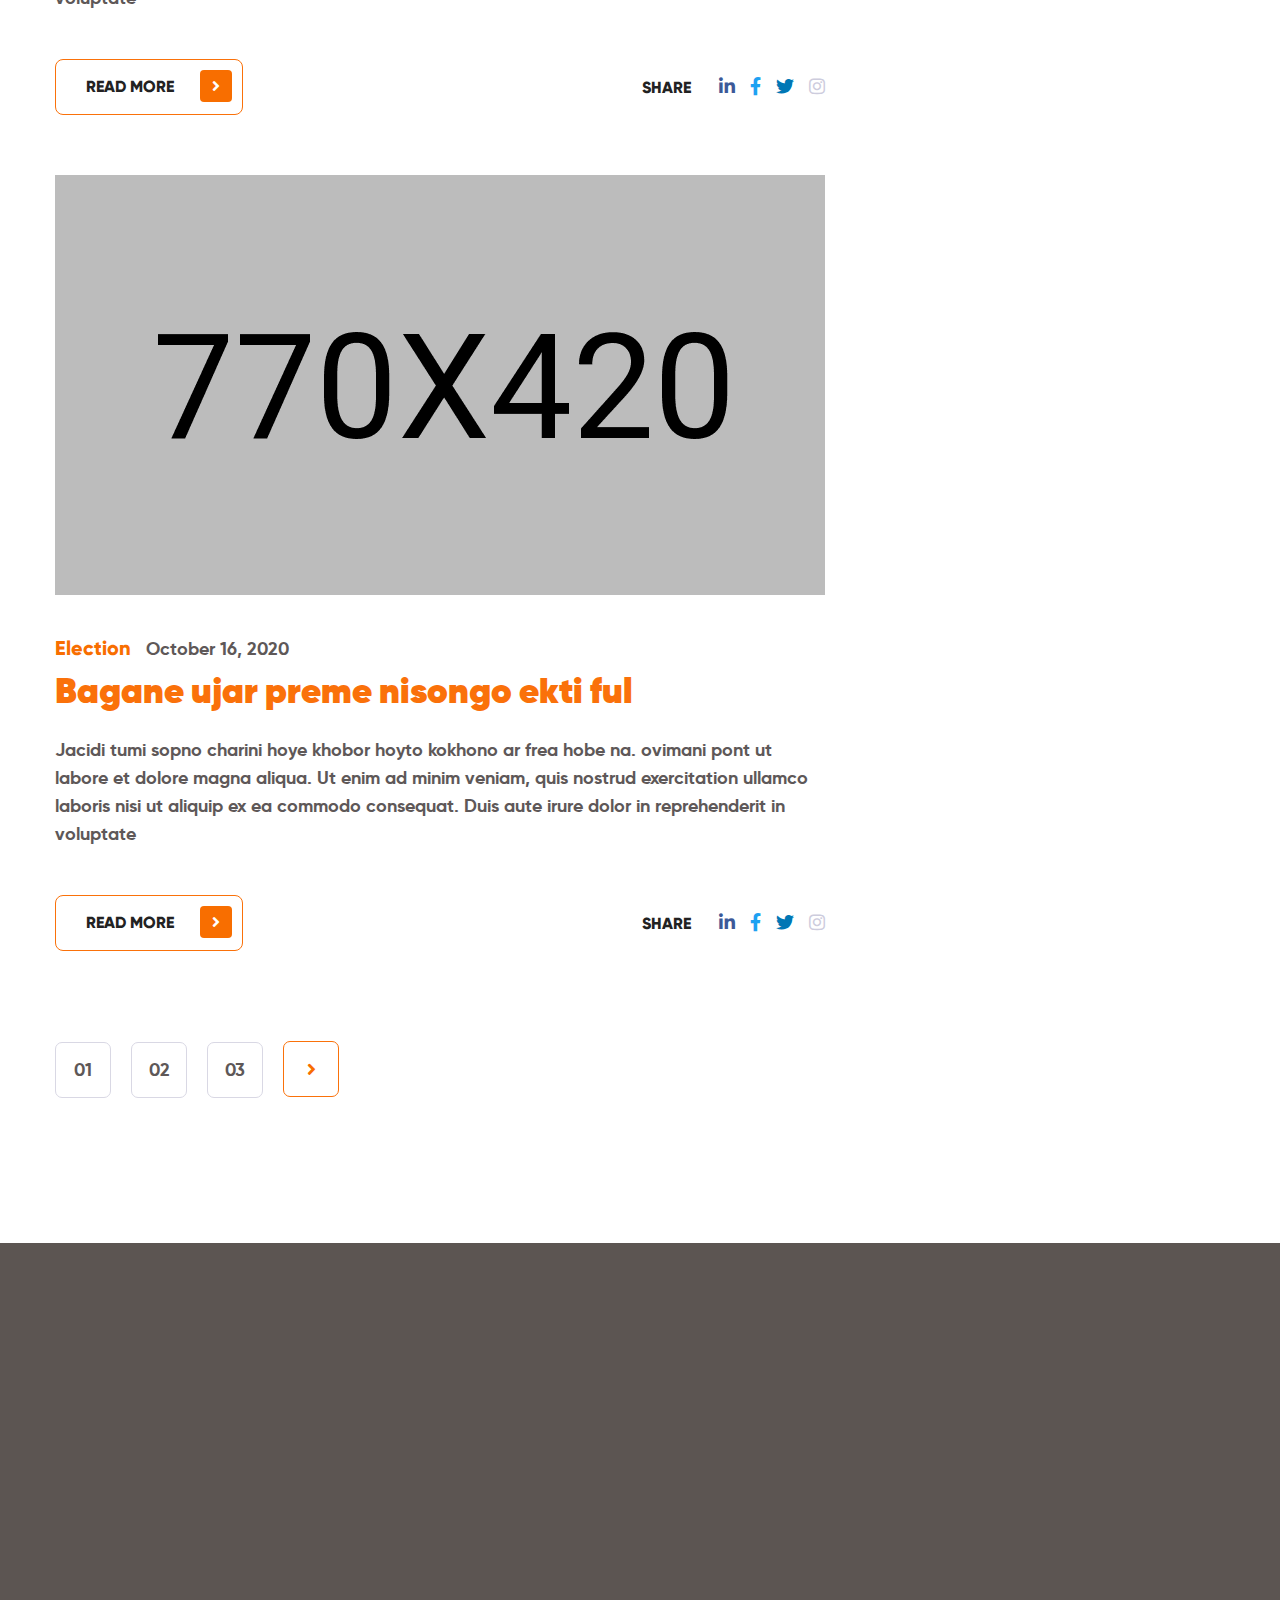
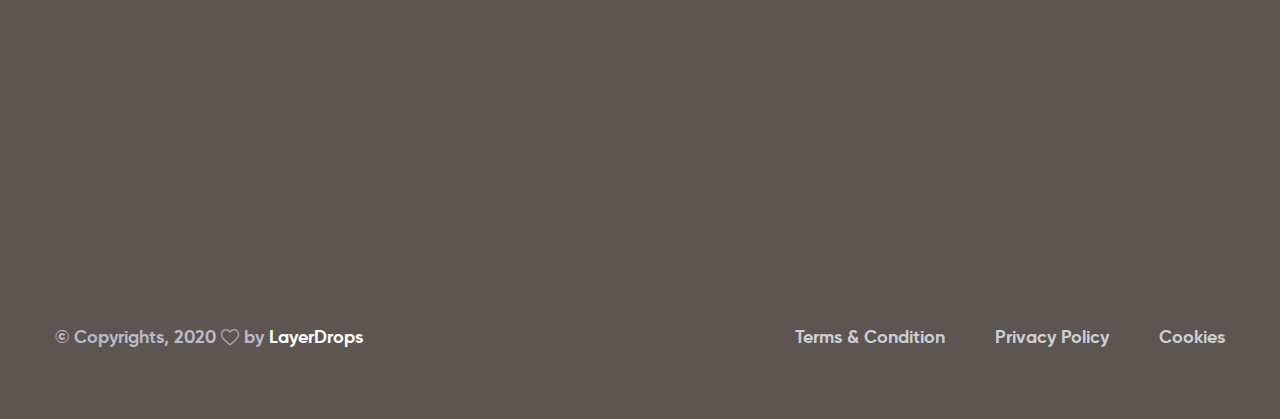
<file: news.html>
<!DOCTYPE html>
<html lang="en">

<head>
    <meta charset="UTF-8">
    <meta name="viewport" content="width=device-width, initial-scale=1.0">
    <meta http-equiv="X-UA-Compatible" content="ie=edge">
    <title>News || Polimark || Polimark Form HTML Template</title>
    <link rel="apple-touch-icon" sizes="180x180" href="assets/images/favicons/apple-touch-icon.png">
    <link rel="icon" type="image/png" sizes="32x32" href="assets/images/favicons/favicon-32x32.png">
    <link rel="icon" type="image/png" sizes="16x16" href="assets/images/favicons/favicon-16x16.png">
    <link rel="manifest" href="assets/images/favicons/site.webmanifest">

    <!-- Fonts-->
    <link rel="preconnect" href="https://fonts.gstatic.com">
    <link
        href="https://fonts.googleapis.com/css2?family=Roboto:ital,wght@0,100;0,300;0,400;0,500;0,700;0,900;1,100;1,300;1,400;1,500;1,700;1,900&display=swap"
        rel="stylesheet">

    <!-- Css-->
    <link rel="stylesheet" href="assets/css/animate.min.css">
    <link rel="stylesheet" href="assets/css/bootstrap.min.css">
    <link rel="stylesheet" href="assets/css/owl.carousel.min.css">
    <link rel="stylesheet" href="assets/css/owl.theme.default.min.css">
    <link rel="stylesheet" href="assets/css/magnific-popup.css">
    <link rel="stylesheet" href="assets/css/fontawesome-all.min.css">
    <link rel="stylesheet" href="assets/css/swiper.min.css">
    <link rel="stylesheet" href="assets/css/bootstrap-select.min.css">

    <link rel="stylesheet" href="assets/css/jquery.mCustomScrollbar.min.css">
    <link rel="stylesheet" href="assets/css/bootstrap-datepicker.min.css">
    <link rel="stylesheet" href="assets/css/vegas.min.css">
    <link rel="stylesheet" href="assets/css/nouislider.min.css">
    <link rel="stylesheet" href="assets/css/nouislider.pips.css">
    <link rel="stylesheet" href="assets/css/polimark.css">
    <link rel="stylesheet" href="assets/css/gilroy-fonts.css">
    <!-- Template styles -->
    <link rel="stylesheet" href="assets/css/style.css">
    <link rel="stylesheet" href="assets/css/responsive.css">

</head>

<body>

    <div class="preloader">
        <img src="assets/images/loader.png" class="preloader__image" alt="">
    </div><!-- /.preloader -->

    <div class="page-wrapper">


        <div class="site-header__header-one-wrap three clearfix">

            <div class="header_top_three">
                <div class="container">
                    <div class="header_top_three_inner clearfix">

                        <div class="header_top_three_inner_left float-left">
                            <ul class="header_top_three_inner_contact_info list-unstyled">
                                <li><a href="tel:+1234-567-890"><span class="icon-004-phone-call"></span>+880 1234 567
                                        890</a></li>
                                <li><a href="mailto:Hello@polimark.com"><span
                                            class="icon-003-envelope"></span>Hello@polimark.com</a></li>
                            </ul>
                        </div>

                        <div class="header_top_three_inner_right float-right">
                            <ul class="header_top_three_inner_address list-unstyled">
                                <li><span class="icon-005-pin"></span>20, Dhaka, Bangladesh</li>
                            </ul>
                            <div class="header_top_three_inner_right_social">
                                <div class="header_top_three_inner_right_social-list">
                                    <a href="#"><i class="fab fa-facebook-f"></i></a>
                                    <a href="#"><i class="fab fa-twitter"></i></a>
                                    <a href="#"><i class="fab fa-youtube"></i></a>
                                    <a href="#"><i class="fab fa-instagram"></i></a>
                                </div>
                            </div>
                        </div>

                    </div>
                </div>
            </div>

            <header class="main-nav__header-one">
                <div class="container">
                    <nav class="header-navigation one stricky">
                        <div class="container-box clearfix">
                            <!-- Brand and toggle get grouped for better mobile display -->
                            <div class="main-nav__left main-nav__left_one float-left">
                                <div class="logo_one">
                                    <a href="index.html" class="main-nav__logo">
                                        <img src="assets/images/resources/logo.png" class="main-logo"
                                            alt="Awesome Image">
                                    </a>
                                </div>
                                <a href="#" class="side-menu__toggler">
                                    <i class="fa fa-bars"></i>
                                </a>
                            </div>

                            <div class="main-nav__main-navigation one float-right">
                                <ul class=" main-nav__navigation-box float-left">
                                    <li class="dropdown">
                                        <a href="index.html">Home</a>
                                        <ul>
                                            <li><a href="index.html">Home 01</a></li>
                                            <li><a href="index2.html">Home 02</a></li>
                                            <li><a href="index3.html">Home 03</a></li>
                                            <li class="dropdown"><a href="#">Header Versions</a>
                                                <ul>
                                                    <li><a href="index.html">Header 01</a></li>
                                                    <li><a href="index2.html">Header 02</a></li>
                                                    <li><a href="index3.html">Header 03</a></li>
                                                </ul><!-- /.sub-menu -->
                                            </li>
                                        </ul><!-- /.sub-menu -->
                                    </li>
                                    <li><a href="about.html">About</a></li>
                                    <li class="dropdown">
                                        <a href="#">Pages</a>
                                        <ul>
                                            <li><a href="join-us.html">Join Us</a></li>
                                            <li><a href="donate.html">Donate</a></li>
                                            <li><a href="event.html">Events</a></li>
                                            <li><a href="event-details.html">Event Details</a></li>
                                            <li><a href="gallery.html">Gallery</a></li>
                                            <li><a href="members.html">Members</a></li>
                                        </ul><!-- /.sub-menu -->
                                    </li>
                                    <li class="dropdown current">
                                        <a href="#">News</a>
                                        <ul>
                                            <li><a href="news.html">News</a></li>
                                            <li><a href="news-2.html">News Two</a></li>
                                            <li><a href="news-details.html">News Details</a></li>
                                        </ul><!-- /.sub-menu -->
                                    </li>
                                    <li>
                                        <a href="contact.html">Contact</a>
                                    </li>
                                </ul>
                                <div class="main-nav__right main-nav__right_one float-left">
                                    <div class="header_btn_1">
                                        <a href="donate.html" class="thm-btn">Donate Now <i class="fa fa-angle-right"></i></a>
                                    </div>
                                </div>
                            </div><!-- /.navbar-collapse -->
                        </div>
                    </nav>
                </div>
            </header>
        </div>

        <!--Page Header Start-->
        <section class="page-header">
            <div class="page-header-bg" style="background-image: url(assets/images/resources/page-header-news-bg.png)">
            </div>
            <div class="container">
                <div class="row">
                    <div class="col-xl-12">
                        <div class="page-header-content">
                            <h2>News</h2>
                            <p>Pore et dolore magna aliqu sit ame<br>spor incididunt ut labore</p>
                            <ul class="thm-breadcrumb list-unstyled">
                                <li><a href="index.html">Home</a></li>
                                <li><span>></span></li>
                                <li><span>About</span></li>
                            </ul>
                        </div>
                    </div>
                </div>
            </div>
        </section>
        <!--Page Header Start-->

        <!--News Page Start-->
        <section class="news_page">
            <div class="container">
                <div class="row">
                    <div class="col-xl-8 col-lg-7">
                        <div class="news_page_inner">
                            <!--News Page Single-->
                            <div class="news_page_single">
                                <div class="news_page_img">
                                    <img src="assets/images/blog/news-img-1.jpg" alt="">
                                </div>
                                <div class="news_page_content">
                                    <div class="news_page_title">
                                        <h4>Election<span>October 16, 2020</span></h4>
                                        <h2><a href="news-details.html">Humayrar nishshas churi hoye gese</a></h2>
                                        <p>Jacidi tumi sopno charini hoye khobor hoyto kokhono ar frea hobe na. ovimani
                                            pont ut labore et dolore magna aliqua. Ut enim ad minim veniam, quis nostrud
                                            exercitation ullamco laboris nisi ut aliquip ex ea commodo consequat. Duis
                                            aute irure dolor in reprehenderit in voluptate </p>
                                    </div>
                                    <div class="news_page_btn_and_social_icon">
                                        <div class="news_page_btn top_section_one_preface_btn">
                                            <a href="#" class="thm-btn">Read More<i class="fa fa-angle-right"></i></a>
                                        </div>
                                        <div class="news_page_social_icon">
                                            <span>Share</span>
                                            <a href="#" class="clr-link"><i class="fab fa-linkedin-in"></i></a>
                                            <a href="#" class="clr-fb"><i class="fab fa-facebook-f"></i></a>
                                            <a href="#" class="clr-tw"><i class="fab fa-twitter"></i></a>
                                            <a href="#" class="clr-ins"><i class="fab fa-instagram"></i></a>
                                        </div>
                                    </div>
                                </div>
                            </div>
                            <!--News Page Single-->
                            <div class="news_page_single">
                                <div class="news_page_img">
                                    <img src="assets/images/blog/news-img-2.jpg" alt="">
                                </div>
                                <div class="news_page_content">
                                    <div class="news_page_title">
                                        <h4>Election<span>October 16, 2020</span></h4>
                                        <h2><a href="news-details.html">Adalot etodine ray janiyese deulia ami</a></h2>
                                        <p>Jacidi tumi sopno charini hoye khobor hoyto kokhono ar frea hobe na. ovimani
                                            pont ut labore et dolore magna aliqua. Ut enim ad minim veniam, quis nostrud
                                            exercitation ullamco laboris nisi ut aliquip ex ea commodo consequat. Duis
                                            aute irure dolor in reprehenderit in voluptate </p>
                                    </div>
                                    <div class="news_page_btn_and_social_icon">
                                        <div class="news_page_btn top_section_one_preface_btn">
                                            <a href="#" class="thm-btn">Read More<i class="fa fa-angle-right"></i></a>
                                        </div>
                                        <div class="news_page_social_icon">
                                            <span>Share</span>
                                            <a href="#" class="clr-link"><i class="fab fa-linkedin-in"></i></a>
                                            <a href="#" class="clr-fb"><i class="fab fa-facebook-f"></i></a>
                                            <a href="#" class="clr-tw"><i class="fab fa-twitter"></i></a>
                                            <a href="#" class="clr-ins"><i class="fab fa-instagram"></i></a>
                                        </div>
                                    </div>
                                </div>
                            </div>
                            <!--News Page Single-->
                            <div class="news_page_single">
                                <div class="news_page_img">
                                    <img src="assets/images/blog/news-img-3.jpg" alt="">
                                </div>
                                <div class="news_page_content">
                                    <div class="news_page_title">
                                        <h4>Election<span>October 16, 2020</span></h4>
                                        <h2><a href="news-details.html">Bohudin dhore ami khujsi jare</a></h2>
                                        <p>Jacidi tumi sopno charini hoye khobor hoyto kokhono ar frea hobe na. ovimani
                                            pont ut labore et dolore magna aliqua. Ut enim ad minim veniam, quis nostrud
                                            exercitation ullamco laboris nisi ut aliquip ex ea commodo consequat. Duis
                                            aute irure dolor in reprehenderit in voluptate </p>
                                    </div>
                                    <div class="news_page_btn_and_social_icon">
                                        <div class="news_page_btn top_section_one_preface_btn">
                                            <a href="#" class="thm-btn">Read More<i class="fa fa-angle-right"></i></a>
                                        </div>
                                        <div class="news_page_social_icon">
                                            <span>Share</span>
                                            <a href="#" class="clr-link"><i class="fab fa-linkedin-in"></i></a>
                                            <a href="#" class="clr-fb"><i class="fab fa-facebook-f"></i></a>
                                            <a href="#" class="clr-tw"><i class="fab fa-twitter"></i></a>
                                            <a href="#" class="clr-ins"><i class="fab fa-instagram"></i></a>
                                        </div>
                                    </div>
                                </div>
                            </div>
                            <!--News Page Single-->
                            <div class="news_page_single">
                                <div class="news_page_img">
                                    <img src="assets/images/blog/news-img-4.jpg" alt="">
                                </div>
                                <div class="news_page_content">
                                    <div class="news_page_title">
                                        <h4>Election<span>October 16, 2020</span></h4>
                                        <h2><a href="news-details.html">Bagane ujar preme nisongo ekti ful</a></h2>
                                        <p>Jacidi tumi sopno charini hoye khobor hoyto kokhono ar frea hobe na. ovimani
                                            pont ut labore et dolore magna aliqua. Ut enim ad minim veniam, quis nostrud
                                            exercitation ullamco laboris nisi ut aliquip ex ea commodo consequat. Duis
                                            aute irure dolor in reprehenderit in voluptate </p>
                                    </div>
                                    <div class="news_page_btn_and_social_icon">
                                        <div class="news_page_btn top_section_one_preface_btn">
                                            <a href="#" class="thm-btn">Read More<i class="fa fa-angle-right"></i></a>
                                        </div>
                                        <div class="news_page_social_icon">
                                            <span>Share</span>
                                            <a href="#" class="clr-link"><i class="fab fa-linkedin-in"></i></a>
                                            <a href="#" class="clr-fb"><i class="fab fa-facebook-f"></i></a>
                                            <a href="#" class="clr-tw"><i class="fab fa-twitter"></i></a>
                                            <a href="#" class="clr-ins"><i class="fab fa-instagram"></i></a>
                                        </div>
                                    </div>
                                </div>
                            </div>
                        </div>
                    </div>
                    <div class="col-xl-4 col-lg-5">
                        <div class="sidebar">
                            <div class="sidebar__single sidebar__search">
                                <h3 class="sidebar__title clr-white">Search</h3>
                                <form action="#" class="sidebar__search-form">
                                    <input type="search" placeholder="Type to search">
                                    <button type="submit"><i class="fa fa-search"></i></button>
                                </form>
                            </div>
                            <div class="sidebar__single sidebar__post">
                                <h3 class="sidebar__title">Popular Posts</h3>
                                <ul class="sidebar__post-list list-unstyled">
                                    <li>
                                        <div class="sidebar__post-image">
                                            <img src="assets/images/blog/lp-1-1.jpg" alt="">
                                        </div>
                                        <div class="sidebar__post-content">
                                            <h3>
                                                <a href="#">Jodi kokhono vul hoyeja tumi oporadh</a>
                                                <span>Aughust 15, 2020</span>
                                            </h3>
                                        </div>
                                    </li>
                                    <li>
                                        <div class="sidebar__post-image">
                                            <img src="assets/images/blog/lp-1-2.jpg" alt="">
                                        </div>
                                        <div class="sidebar__post-content">
                                            <h3>
                                                <a href="#">Eigan jodi sei raginite sur hoye baje</a>
                                                <span>Aughust 15, 2020</span>
                                            </h3>
                                        </div>
                                    </li>
                                    <li>
                                        <div class="sidebar__post-image">
                                            <img src="assets/images/blog/lp-1-3.jpg" alt="">
                                        </div>
                                        <div class="sidebar__post-content">
                                            <h3>
                                                <a href="#">Lorem ipsum dolor sit amet consec tore</a>
                                                <span>Aughust 15, 2020</span>
                                            </h3>
                                        </div>
                                    </li>
                                </ul>
                            </div>
                            <div class="sidebar__single sidebar__category">
                                <h3 class="sidebar__title">Categories</h3>
                                <ul class="sidebar__category-list list-unstyled">
                                    <li><a href="#">Health News</a></li>
                                    <li><a href="#">Medicine</a></li>
                                    <li><a href="#">Hospitals</a></li>
                                    <li><a href="#">Treatment Tips</a></li>
                                    <li><a href="#">Health Care</a></li>
                                    <li><a href="#">Doctor Advice</a></li>
                                    <li><a href="#">Misc</a></li>
                                </ul>
                            </div>
                            <div class="sidebar__single sidebar__tags">
                                <h3 class="sidebar__title">Tags</h3>
                                <ul class="sidebar__tags-list list-unstyled">
                                    <li><a href="#">Health</a></li>
                                    <li><a href="#">Doctor</a></li>
                                    <li><a href="#">Care</a></li>
                                    <li><a href="#">Clinic</a></li>
                                    <li><a href="#">Dental</a></li>
                                    <li><a href="#">Patient</a></li>
                                    <li><a href="#">Hospital</a></li>
                                    <li><a href="#">Treatment</a></li>
                                </ul>
                            </div>
                        </div>
                    </div>
                </div>
                <div class="row">
                    <div class="col-xl-12">
                        <div class="thm_pg_pagination news_pg_pagination">
                            <ul class="pg_pagination list-unstyled">
                                <li class="count"><a href="#">01</a></li>
                                <li class="count"><a href="#">02</a></li>
                                <li class="count"><a href="#">03</a></li>
                                <li class="next">
                                    <a href="#" aria-label="Next"><i class="fa fa-angle-right"></i></a>
                                </li>
                            </ul>
                        </div>
                    </div>
                </div>
            </div>
        </section>
        <!--News Page End-->

        <!--Site Footer Two Start-->
        <footer class="site_footer_three inner-pages-footer">
            <div class="container">
                <div class="site_footer_three_top">
                    <div class="row">
                        <div class="col-xl-12">
                            <div class="site_footer_three_inner">
                                <div class="site_footer_three_logo wow fadeInUp" data-wow-delay="100ms">
                                    <a href=""><img src="assets/images/resources/footer-logo.png" alt=""></a>
                                </div>
                                <div class="site_footer_three_top__social wow fadeInUp" data-wow-delay="200ms">
                                    <a href="#"><i class="fab fa-facebook-f"></i></a>
                                    <a href="#"><i class="fab fa-twitter"></i></a>
                                    <a href="#"><i class="fab fa-youtube"></i></a>
                                    <a href="#"><i class="fab fa-instagram"></i></a>
                                </div>
                            </div>
                        </div>
                    </div>
                </div>
                <div class="site_footer_three_bottom">
                    <div class="row">
                        <div class="col-xl-3 col-lg-6">
                            <div class="footer-widget__column footer_widget__stay_connected wow fadeInUp"
                                data-wow-delay="100ms">
                                <div class="site_footer_two_bottom_title">
                                    <h3>Stay Connected</h3>
                                </div>
                                <p class="stay_connected_text">Erosor sit amet, consectetur adip isicing elit, sed do
                                    eiusmod</p>
                                <ul class="footer-widget__address_two_list list-unstyled">
                                    <li>
                                        <div class="icon">
                                            <span class="icon-005-pin"></span>
                                        </div>
                                        <div class="text">
                                            <p>22/1 Envato, 88 Broklyn Street, New York. USA</p>
                                        </div>
                                    </li>
                                    <li>
                                        <div class="icon">
                                            <span class="icon-003-envelope"></span>
                                        </div>
                                        <div class="text">
                                            <p><a href="mailto:needhelp@polimark.com">needhelp@polimark.com</a></p>
                                        </div>
                                    </li>
                                    <li>
                                        <div class="icon">
                                            <span class="icon-004-phone-call"></span>
                                        </div>
                                        <div class="text">
                                            <p><a href="tel:123-456-098765">+123-456-098765</a></p>
                                        </div>
                                    </li>
                                </ul>
                            </div>
                        </div>
                        <div class="col-xl-2 col-lg-6">
                            <div class="footer-widget__column footer-widget__links_two three wow fadeInUp"
                                data-wow-delay="200ms">
                                <div class="site_footer_two_bottom_title">
                                    <h3>Links</h3>
                                </div>
                                <ul class="footer-widget__links_two_list list-unstyled">
                                    <li><a href="about.html">Our Story</a></li>
                                    <li><a href="members.html">Team</a></li>
                                    <li><a href="event-details.html">Mission</a></li>
                                    <li><a href="news.html">News</a></li>
                                    <li><a href="event.html">Election</a></li>
                                    <li><a href="members.html">Volunteers</a></li>
                                </ul>
                            </div>
                        </div>
                        <div class="col-xl-4 col-lg-6">
                            <div class="footer-widget__column footer-widget__our_campaign three wow fadeInUp"
                                data-wow-delay="300ms">
                                <div class="footer-widget__title">
                                    <h3>Our Campaign</h3>
                                </div>
                                <ul class="footer-widget__our_campaign_list list-unstyled">
                                    <li>
                                        <div class="footer-widget__our_campaign_image">
                                            <img src="assets/images/resources/campaign-1-img-1.jpg" alt="">
                                        </div>
                                        <div class="footer-widget__our_campaign_content">
                                            <h4>Politics <span>Oct 24, 2020</span></h4>
                                            <p><a href="news-details.html">When the music’s over turn off the light</a></p>
                                        </div>
                                    </li>
                                    <li>
                                        <div class="footer-widget__our_campaign_image">
                                            <img src="assets/images/resources/campaign-1-img-2.jpg" alt="">
                                        </div>
                                        <div class="footer-widget__our_campaign_content">
                                            <h4>Charity <span>Oct 24, 2020</span></h4>
                                            <p><a href="news-details.html">When the music’s over turn off the light</a></p>
                                        </div>
                                    </li>
                                </ul>
                            </div>
                        </div>
                        <div class="col-xl-3 col-lg-6">
                            <div class="footer-widget__column footer-widget__gallery wow fadeInUp"
                                data-wow-delay="400ms">
                                <div class="site_footer_two_bottom_title">
                                    <h3>gallery</h3>
                                </div>
                                <ul class="footer-widget-gallery-list list-unstyled">
                                    <li>
                                        <div class="gallery-img">
                                            <img src="assets/images/resources/footer-gallery-img-1.jpg" alt="">
                                            <div class="gallery-img-hover">
                                                <a href="#"><i class="fa fa-link"></i></a>
                                            </div>
                                        </div>
                                    </li>
                                    <li>
                                        <div class="gallery-img">
                                            <img src="assets/images/resources/footer-gallery-img-2.jpg" alt="">
                                            <div class="gallery-img-hover">
                                                <a href="#"><i class="fa fa-link"></i></a>
                                            </div>
                                        </div>
                                    </li>
                                    <li>
                                        <div class="gallery-img">
                                            <img src="assets/images/resources/footer-gallery-img-3.jpg" alt="">
                                            <div class="gallery-img-hover">
                                                <a href="#"><i class="fa fa-link"></i></a>
                                            </div>
                                        </div>
                                    </li>
                                    <li>
                                        <div class="gallery-img">
                                            <img src="assets/images/resources/footer-gallery-img-4.jpg" alt="">
                                            <div class="gallery-img-hover">
                                                <a href="#"><i class="fa fa-link"></i></a>
                                            </div>
                                        </div>
                                    </li>
                                    <li>
                                        <div class="gallery-img">
                                            <img src="assets/images/resources/footer-gallery-img-5.jpg" alt="">
                                            <div class="gallery-img-hover">
                                                <a href="#"><i class="fa fa-link"></i></a>
                                            </div>
                                        </div>
                                    </li>
                                    <li>
                                        <div class="gallery-img">
                                            <img src="assets/images/resources/footer-gallery-img-6.jpg" alt="">
                                            <div class="gallery-img-hover">
                                                <a href="#"><i class="fa fa-link"></i></a>
                                            </div>
                                        </div>
                                    </li>
                                </ul>
                            </div>
                        </div>
                    </div>
                </div>
                <div class="site_footer_one_menu">
                    <div class="site_footer_one_menu_Designed_by">
                        <p>© Copyrights, 2020<span class="icon-010-heart heart_icon"></span>by <span
                                class="name">LayerDrops</span></p>
                    </div>
                    <ul class="site_footer_one_menu_list list-unstyled">
                        <li><a href="#">Terms & Condition</a></li>
                        <li><a href="#">Privacy Policy</a></li>
                        <li><a href="#">Cookies</a></li>
                    </ul>
                </div>
            </div>
        </footer>
        <!--Site Footer Two End-->






    </div><!-- /.page-wrapper -->

    <a href="#" data-target="html" class="scroll-to-target scroll-to-top"><i class="fa fa-angle-up"></i></a>

    <div class="mobile-nav__wrapper">
        <div class="mobile-nav__overlay side-menu__toggler mobile-nav__toggler"></div>
        <div class="mobile-nav__content">
            <span class="mobile-nav__close side-menu__toggler mobile-nav__toggler">
                <i class="fa fa-times"></i>
            </span>
            <div class="logo-box">
                <a href="index.html" aria-label="logo image">
                    <img src="assets/images/resources/logo-2.png" alt="" />
                </a>
            </div>
            <!-- /.logo-box -->
            <div class="mobile-nav__container clearfix"></div>
            <!-- /.mobile-nav__container -->
            <ul class="mobile-nav__contact list-unstyled">
                <li>
                    <i class="icon-003-envelope"></i>
                    <a href="mailto:needhelp@polimark.com">needhelp@polimark.com</a>
                </li>
                <li>
                    <i class="icon-004-phone-call"></i>
                    <a href="tel:666-888-0000">666 888 0000</a>
                </li>
            </ul><!-- /.mobile-nav__contact -->
            <div class="mobile-nav__top">
                <div class="mobile-nav__social">
                    <a href="#" aria-label="twitter"><i class="fab fa-twitter"></i></a>
                    <a href="#" aria-label="facebook"><i class="fab fa-facebook-square"></i></a>
                    <a href="#" aria-label="pinterest"><i class="fab fa-pinterest-p"></i></a>
                    <a href="#" aria-label="instagram"><i class="fab fa-instagram"></i></a>
                </div><!-- /.mobile-nav__social -->
            </div><!-- /.mobile-nav__top -->
        </div>
    </div>



    <div class="search-popup">
        <div class="search-popup__overlay custom-cursor__overlay">
            <div class="cursor"></div>
            <div class="cursor-follower"></div>
        </div><!-- /.search-popup__overlay -->
        <div class="search-popup__inner">
            <form action="#" class="search-popup__form">
                <input type="text" name="search" placeholder="Type here to Search....">
                <button type="submit"><i class="fa fa-search"></i></button>
            </form>
        </div>
    </div>



    <script src="assets/js/jquery.min.js"></script>
    <script src="assets/js/bootstrap.bundle.min.js"></script>
    <script src="assets/js/owl.carousel.min.js"></script>
    <script src="assets/js/waypoints.min.js"></script>
    <script src="assets/js/jquery.counterup.min.js"></script>
    <script src="assets/js/TweenMax.min.js"></script>
    <script src="assets/js/wow.js"></script>
    <script src="assets/js/jquery.magnific-popup.min.js"></script>
    <script src="assets/js/jquery.ajaxchimp.min.js"></script>
    <script src="assets/js/swiper.min.js"></script>
    <script src="assets/js/typed-2.0.11.js"></script>
    <script src="assets/js/vegas.min.js"></script>
    <script src="assets/js/jquery.validate.min.js"></script>
    <script src="assets/js/bootstrap-select.min.js"></script>
    <script src="assets/js/countdown.min.js"></script>
    <script src="assets/js/jquery.mCustomScrollbar.concat.min.js"></script>
    <script src="assets/js/bootstrap-datepicker.min.js"></script>
    <script src="assets/js/nouislider.min.js"></script>
    <script src="assets/js/isotope.js"></script>
    <script src="assets/js/appear.js"></script>
    <script src="http://maps.google.com/maps/api/js?key=AIzaSyATY4Rxc8jNvDpsK8ZetC7JyN4PFVYGCGM"></script>


    <!-- template scripts -->
    <script src="assets/js/theme.js"></script>


</body>

</html>
</file>
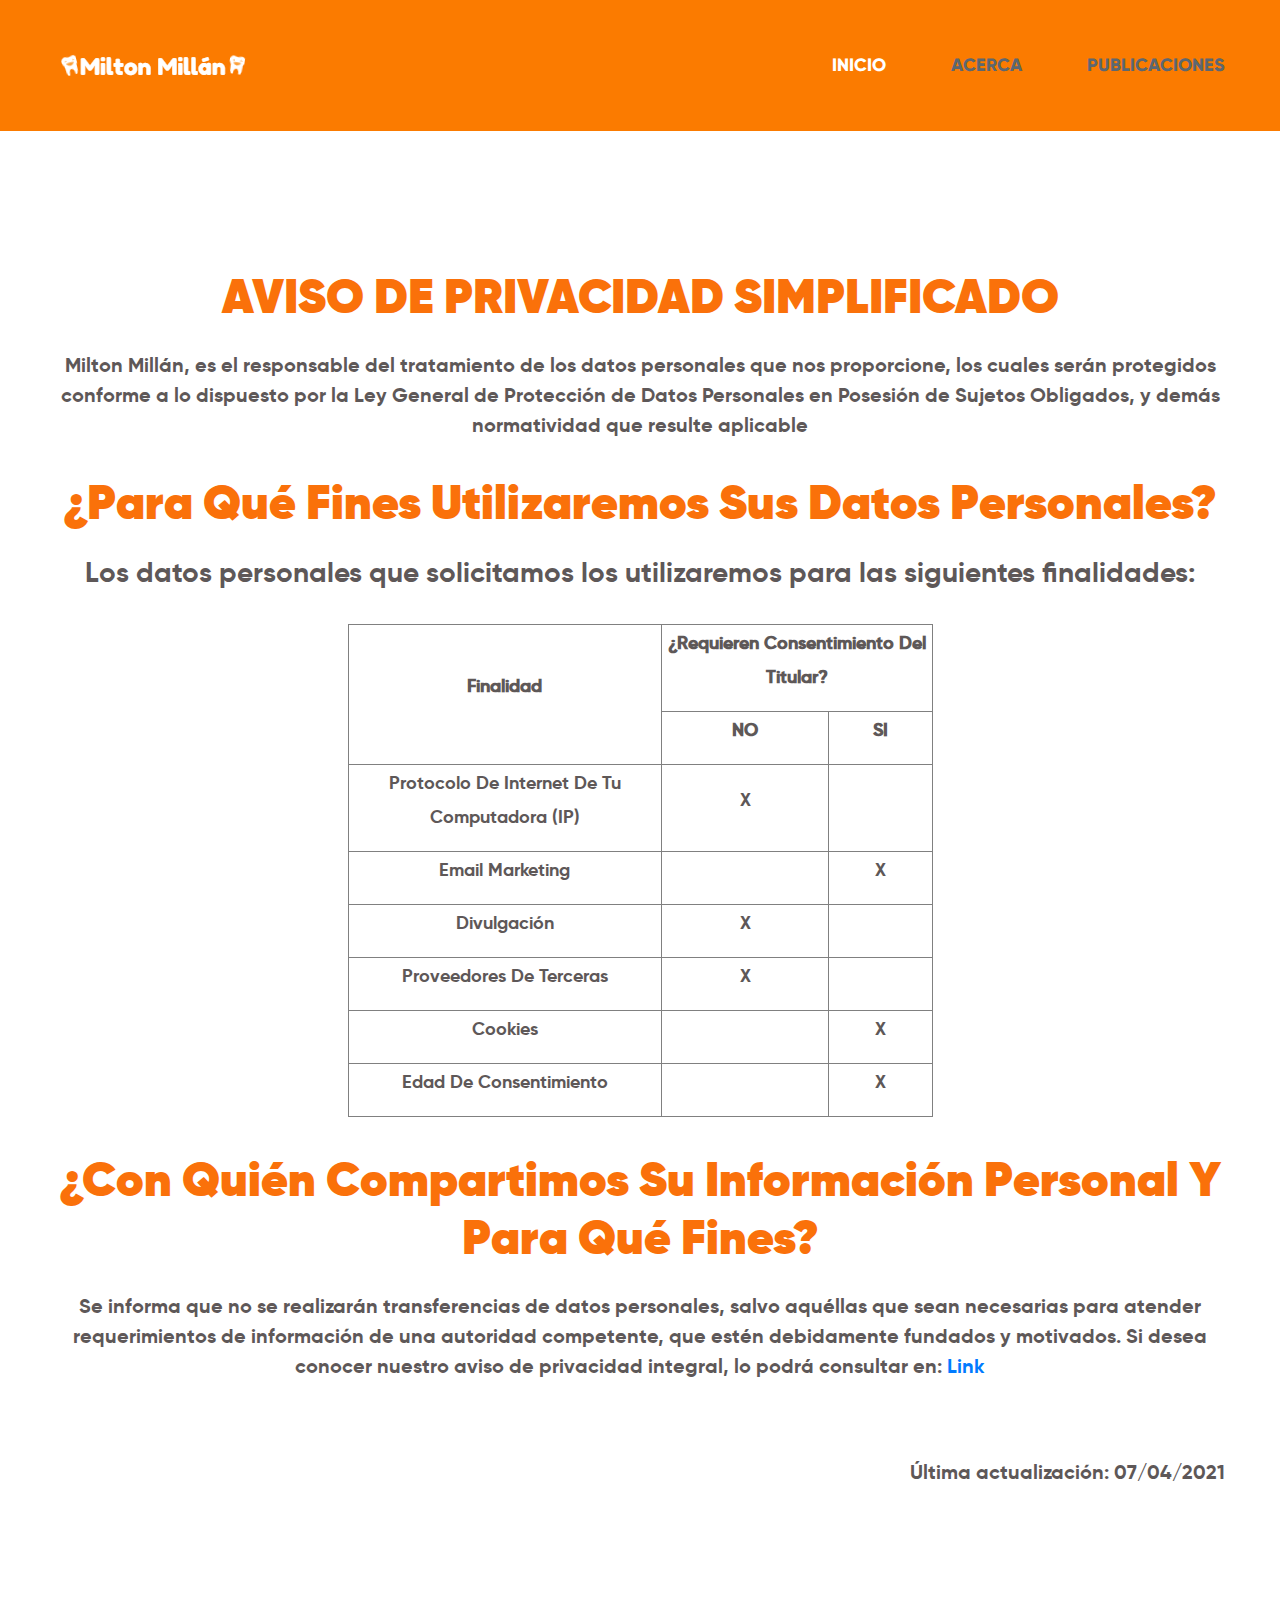
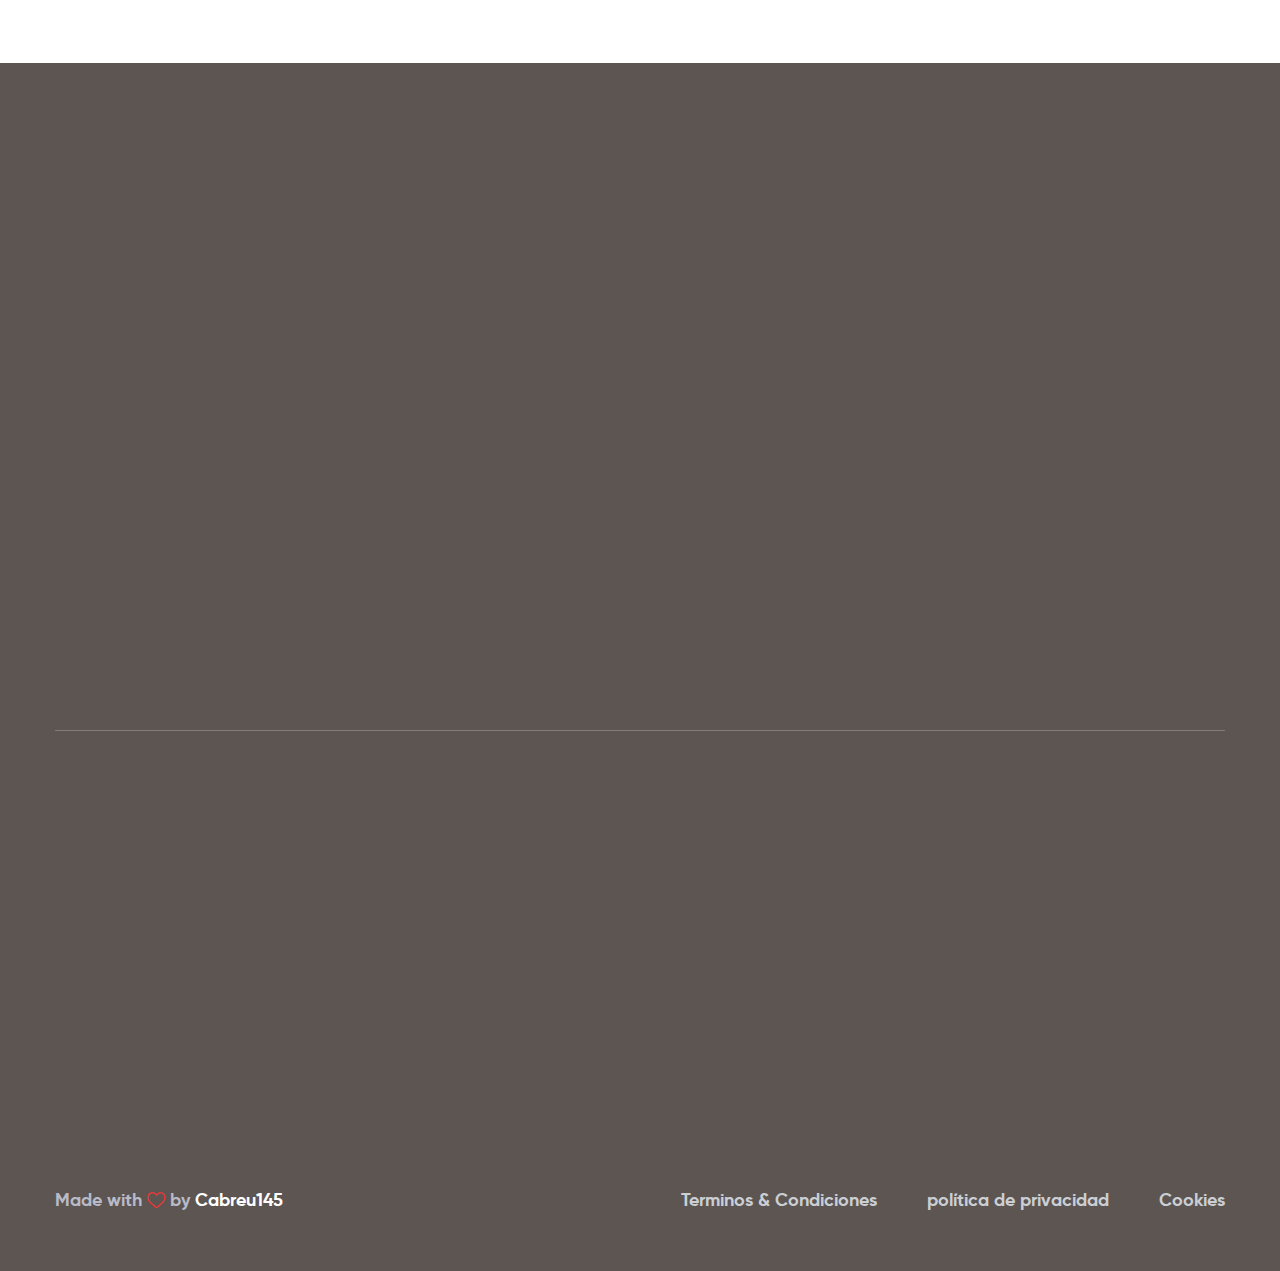
<file: privacy.html>
<!DOCTYPE html>
<html lang="es">

<head>
    <meta charset="UTF-8">
    <meta name="viewport" content="width=device-width, initial-scale=1.0">
    <meta http-equiv="X-UA-Compatible" content="ie=edge">
    <title>Milton Millán</title>
    <link rel="apple-touch-icon" sizes="180x180" href="assets/images/favicons/apple-touch-icon.png">
    <link rel="icon" type="image/png" sizes="32x32" href="assets/images/favicons/favicon-32x32.png">
    <link rel="icon" type="image/png" sizes="16x16" href="assets/images/favicons/favicon-16x16.png">
    <link rel="manifest" href="assets/images/favicons/site.webmanifest">

    <!-- Fonts-->
    <link rel="preconnect" href="https://fonts.gstatic.com">
    <link
        href="https://fonts.googleapis.com/css2?family=Roboto:ital,wght@0,100;0,300;0,400;0,500;0,700;0,900;1,100;1,300;1,400;1,500;1,700;1,900&display=swap"
        rel="stylesheet">

    <!-- Css-->
    <link rel="stylesheet" href="assets/css/animate.min.css">
    <link rel="stylesheet" href="assets/css/bootstrap.min.css">
    <link rel="stylesheet" href="assets/css/owl.carousel.min.css">
    <link rel="stylesheet" href="assets/css/owl.theme.default.min.css">
    <link rel="stylesheet" href="assets/css/magnific-popup.css">
    <link rel="stylesheet" href="assets/css/fontawesome-all.min.css">
    <link rel="stylesheet" href="assets/css/swiper.min.css">
    <link rel="stylesheet" href="assets/css/bootstrap-select.min.css">
    <link rel="stylesheet" href="assets/css/jarallax.css">

    <link rel="stylesheet" href="assets/css/jquery.mCustomScrollbar.min.css">
    <link rel="stylesheet" href="assets/css/bootstrap-datepicker.min.css">
    <link rel="stylesheet" href="assets/css/vegas.min.css">
    <link rel="stylesheet" href="assets/css/nouislider.min.css">
    <link rel="stylesheet" href="assets/css/nouislider.pips.css">
    <link rel="stylesheet" href="assets/css/polimark.css">
    <link rel="stylesheet" href="assets/css/gilroy-fonts.css">
    <!-- Template styles -->
    <link rel="stylesheet" href="assets/css/style.css">
    <link rel="stylesheet" href="assets/css/responsive.css">

</head>

<body>

    <div class="preloader">
        <img src="assets/images/loader.png" class="preloader__image" alt="">
    </div><!-- /.preloader -->

    <div class="page-wrapper">

        <div class="site-header__header-one-wrap clearfix">



            <header class="main-nav__header-one" >
                <div class="container">
                    <nav class="header-navigation one stricky">
                        <div class="container-box clearfix">
                            <!-- Brand and toggle get grouped for better mobile display -->
                            <div class="main-nav__left main-nav__left_one float-left">
                                <div class="logo_one">
                                    <a href="index.html" class="main-nav__logo">
                                        <img src="assets/images/logo.png" class="main-logo"
                                            alt="Awesome Image">
                                    </a>
                                </div>
                                <a href="#" class="side-menu__toggler" >
                                    <i class="fa fa-bars" style="background-color: white;"></i>
                                </a>
                            </div>

                            <div class="main-nav__main-navigation one float-right">
                                <ul class=" main-nav__navigation-box float-left">
                                    <li class="dropdown current">
                                        <a href="index.html">Inicio</a>
                                    </li>
                                    <li><a href="#">Acerca</a></li>
                                    <li class="dropdown">
                                        <a href="#">Publicaciones</a>
                                    </li>
                                    
                                </ul>
                                
                            </div><!-- /.navbar-collapse -->
                        </div>
                    </nav>
                </div>
            </header>
        </div>

        

        <!--Candidate One Start-->
        <section class="candidate_one">
            <div class="container">
                <div class="block-title text-center">
                    <h2>AVISO DE PRIVACIDAD SIMPLIFICADO</h2>
                    <p class="block-title-text">Milton Millán, es el responsable del tratamiento de los datos personales que nos proporcione, los cuales serán protegidos conforme a lo dispuesto por la Ley General de Protección de Datos Personales en Posesión de Sujetos Obligados, y demás normatividad que resulte aplicable
                     </p><br>
                     <h2>¿Para qué fines utilizaremos sus datos personales?</h2>
                     <h3>Los datos personales que solicitamos los utilizaremos para las siguientes finalidades:</h3> <br>
                     <div align=center>

                        <table class=MsoNormalTable border=1 cellpadding=0 width="50%"
                         style='width:50.0%;mso-cellspacing:1.5pt;mso-yfti-tbllook:1184'
                         id=tblFinalidades>
                         <tr style='mso-yfti-irow:0;mso-yfti-firstrow:yes'>
                          <td rowspan=2 style='padding:.75pt .75pt .75pt .75pt'>
                          <p class=MsoNormal align=center style='text-align:center'><span class=SpellE><b><span
                          style="text-transform: capitalize;">Finalidad</span></b></span><b><span
                          style="text-transform: capitalize;"><o:p></o:p></span></b></p>
                          </td>
                          <td colspan=2 style='padding:.75pt .75pt .75pt .75pt'>
                          <p class=MsoNormal align=center style='text-align:center'><b><span
                          style="text-transform: capitalize;">¿<span class=SpellE>Requieren</span>
                          <span class=SpellE>consentimiento</span> del titular?<o:p></o:p></span></b></p>
                          </td>
                         </tr>
                         <tr style='mso-yfti-irow:1'>
                          <td style='padding:.75pt .75pt .75pt .75pt'>
                          <p class=MsoNormal align=center style='text-align:center'><b><span
                          style="text-transform: capitalize;">NO<o:p></o:p></span></b></p>
                          </td>
                          <td style='padding:.75pt .75pt .75pt .75pt'>
                          <p class=MsoNormal align=center style='text-align:center'><b><span
                          style="text-transform: capitalize;">SI<o:p></o:p></span></b></p>
                          </td>
                         </tr>
                         <tr style='mso-yfti-irow:2'>
                          <td style='padding:.75pt .75pt .75pt .75pt'>
                          <p class=MsoNormal align=center style='text-align:center'><span lang=ES-MX
                            style="text-transform: capitalize;">protocolo
                          de internet de tu computadora (IP)<o:p></o:p></span></p>
                          </td>
                          <td style='padding:.75pt .75pt .75pt .75pt'>
                          <p class=MsoNormal align=center style='text-align:center'><span
                          style="text-transform: capitalize;">X<o:p></o:p></span></p>
                          </td>
                          <td style='padding:.75pt .75pt .75pt .75pt'>
                          <p class=MsoNormal><span style="text-transform: capitalize;">&nbsp;<o:p></o:p></span></p>
                          </td>
                         </tr>
                         <tr style='mso-yfti-irow:3'>
                          <td style='padding:.75pt .75pt .75pt .75pt'>
                          <p class=MsoNormal align=center style='text-align:center'><span
                          style="text-transform: capitalize;">email marketing<o:p></o:p></span></p>
                          </td>
                          <td style='padding:.75pt .75pt .75pt .75pt'>
                          <p class=MsoNormal align=center style='text-align:center'><span
                          style="text-transform: capitalize;">&nbsp;<o:p></o:p></span></p>
                          </td>
                          <td style='padding:.75pt .75pt .75pt .75pt'>
                          <p class=MsoNormal align=center style='text-align:center'><span
                          style="text-transform: capitalize;">X<o:p></o:p></span></p>
                          </td>
                         </tr>
                         <tr style='mso-yfti-irow:4'>
                          <td style='padding:.75pt .75pt .75pt .75pt'>
                          <p class=MsoNormal align=center style='text-align:center'><span
                          style="text-transform: capitalize;">divulgación<o:p></o:p></span></p>
                          </td>
                          <td style='padding:.75pt .75pt .75pt .75pt'>
                          <p class=MsoNormal align=center style='text-align:center'><span
                          style="text-transform: capitalize;">X<o:p></o:p></span></p>
                          </td>
                          <td style='padding:.75pt .75pt .75pt .75pt'>
                          <p class=MsoNormal><span style="text-transform: capitalize;">&nbsp;<o:p></o:p></span></p>
                          </td>
                         </tr>
                         <tr style='mso-yfti-irow:5'>
                          <td style='padding:.75pt .75pt .75pt .75pt'>
                          <p class=MsoNormal align=center style='text-align:center'><span class=SpellE><span
                          style="text-transform: capitalize;">proveedores</span></span><span
                          style="text-transform: capitalize;"> de <span class=SpellE>terceras</span><o:p></o:p></span></p>
                          </td>
                          <td style='padding:.75pt .75pt .75pt .75pt'>
                          <p class=MsoNormal align=center style='text-align:center'><span
                          style="text-transform: capitalize;">X<o:p></o:p></span></p>
                          </td>
                          <td style='padding:.75pt .75pt .75pt .75pt'>
                          <p class=MsoNormal><span style="text-transform: capitalize;">&nbsp;<o:p></o:p></span></p>
                          </td>
                         </tr>
                         <tr style='mso-yfti-irow:6'>
                          <td style='padding:.75pt .75pt .75pt .75pt'>
                          <p class=MsoNormal align=center style='text-align:center'><span
                          style="text-transform: capitalize;">cookies<o:p></o:p></span></p>
                          </td>
                          <td style='padding:.75pt .75pt .75pt .75pt'>
                          <p class=MsoNormal align=center style='text-align:center'><span
                          style="text-transform: capitalize;">&nbsp;<o:p></o:p></span></p>
                          </td>
                          <td style='padding:.75pt .75pt .75pt .75pt'>
                          <p class=MsoNormal align=center style='text-align:center'><span
                          style="text-transform: capitalize;">X<o:p></o:p></span></p>
                          </td>
                         </tr>
                         <tr style='mso-yfti-irow:7;mso-yfti-lastrow:yes'>
                          <td style='padding:.75pt .75pt .75pt .75pt'>
                          <p class=MsoNormal align=center style='text-align:center'><span
                          style="text-transform: capitalize;">edad de consentimiento<o:p></o:p></span></p>
                          </td>
                          <td style='padding:.75pt .75pt .75pt .75pt'>
                          <p class=MsoNormal align=center style='text-align:center'><span
                          style="text-transform: capitalize;">&nbsp;<o:p></o:p></span></p>
                          </td>
                          <td style='padding:.75pt .75pt .75pt .75pt'>
                          <p class=MsoNormal align=center style='text-align:center'><span
                          style="text-transform: capitalize;">X<o:p></o:p></span></p>
                          </td>
                         </tr>
                        </table>
                        
                        </div><br>
                        <!-- <p class="block-title-text">Si no desea que sus datos personales se utilicen para las finalidades que requieren de su consentimiento, podrá manifestarlo a continuación:</p>
                        <br>
                        <p class="block-title-text">No consiento que mis datos personales se utilicen para los siguientes fines:</p>
                        <p class="block-title-text"  class=MsoNormal style='mso-margin-top-alt:auto;mso-margin-bottom-alt:auto;
                        margin-left:.25in'><span style='mso-fareast-font-family:"Times New Roman"'>Email
                        marketing </span><span style='font-family:"Cambria Math",serif;mso-fareast-font-family:
                        "Times New Roman";mso-bidi-font-family:"Cambria Math"'>&#9634;</span><span
                        style='mso-fareast-font-family:"Times New Roman"'><o:p></o:p></span></p>
                        <p class="block-title-text" style="text-transform: capitalize;">cookies &#9634;</span><span
                            style='mso-fareast-font-family:"Times New Roman"'><o:p></o:p></span></p>
                        <p class="block-title-text" style="text-transform: capitalize;">edad de consentimiento &#9634;</span><span
                            style='mso-fareast-font-family:"Times New Roman"'><o:p></o:p></span></p>
                            <br> -->
                        <h2>¿Con quién compartimos su información personal y para qué fines?</h2>
                        <p class="block-title-text">Se informa que no se realizarán transferencias de datos personales, salvo aquéllas que sean necesarias para atender requerimientos de información de una autoridad competente, que estén debidamente fundados y motivados.
                            Si desea conocer nuestro aviso de privacidad integral, lo podrá consultar en: <a href="privacy.html">Link</a></p>

                            <p class="block-title-text"  class=MsoNormal style='margin-bottom:12.0pt'><span lang=ES-MX
                                style='mso-fareast-font-family:"Times New Roman";mso-ansi-language:ES-MX'><br
                                style='mso-special-character:line-break'>
                                <![if !supportLineBreakNewLine]><br style='mso-special-character:line-break'>
                                <![endif]><o:p></o:p></span></p>
                                
                                <p align=right class="block-title-text"  style='text-align:right'><span class=SpellE>Última</span> <span
                                class=SpellE>actualización</span>: 07/04/2021</p>

                </div>
               
            </div>
        </section>
        <!--Candidate One End-->
        
        

        <!--Site Footer One Start-->
        <footer class="site_footer_one">
            <div class="container">
                <div class="site_footer_one_top">
                    <div class="row">
                        <div class="col-xl-4 col-lg-4 wow fadeInUp">
                            <div class="footer-widget__column footer-widget__our_campaign">
                                <div class="footer-widget__title">
                                    <h3>Precampaña</h3>
                                </div>
                                <ul class="footer-widget__our_campaign_list list-unstyled">
                                    <li>
                                        <div class="footer-widget__our_campaign_image">
                                            <img src="assets/images/resources/campaign-1-img-1.jpg" alt="">
                                        </div>
                                        <div class="footer-widget__our_campaign_content">
                                            <h4>Reunion Virtual <span>Marzo 24, 2021</span></h4>
                                            <p><a href="#">Lorem ipsum dolor sit amet consectetur.</a>
                                            </p>
                                        </div>
                                    </li>
                                    <li>
                                        <div class="footer-widget__our_campaign_image">
                                            <img src="assets/images/resources/campaign-1-img-2.jpg" alt="">
                                        </div>
                                        <div class="footer-widget__our_campaign_content">
                                            <h4>Conociendo al candidato <span>Marzo 24, 2021</span></h4>
                                            <p><a href="#">Lorem ipsum dolor sit amet consectetur.</a>
                                            </p>
                                        </div>
                                    </li>
                                    <li>
                                        <div class="footer-widget__our_campaign_image">
                                            <img src="assets/images/resources/campaign-1-img-3.jpg" alt="">
                                        </div>
                                        <div class="footer-widget__our_campaign_content">
                                            <h4>Elección  <span>Marzo 24, 2021</span></h4>
                                            <p><a href="#">Lorem ipsum dolor sit amet consectetur.</a>
                                            </p>
                                        </div>
                                    </li>
                                </ul>
                            </div>
                        </div>
                        <div class="col-xl-4 col-lg-4 wow fadeInUp" data-wow-delay="100ms">
                            <div class="footer-widget__column footer-widget__our_campaign">
                                <div class="footer-widget__title">
                                    <h3>Campaña</h3>
                                </div>
                                <ul class="footer-widget__our_campaign_list list-unstyled">
                                    <li>
                                        <div class="footer-widget__our_campaign_image">
                                            <img src="assets/images/resources/campaign-2-img-1.jpg" alt="">
                                        </div>
                                        <div class="footer-widget__our_campaign_content">
                                            <h4>Inicio de  Campaña <span>Abril 01, 2021</span></h4>
                                            <p><a href="#">Lorem ipsum dolor sit amet consectetur.</a>
                                            </p>
                                        </div>
                                    </li>
                                    <li>
                                        <div class="footer-widget__our_campaign_image">
                                            <img src="assets/images/resources/campaign-2-img-2.jpg" alt="">
                                        </div>
                                        <div class="footer-widget__our_campaign_content">
                                            <h4>Escuchando a la gente <span>Abril 01, 2021</span></h4>
                                            <p><a href="#">Lorem ipsum dolor sit amet consectetur.</a>
                                            </p>
                                        </div>
                                    </li>
                                    <li>
                                        <div class="footer-widget__our_campaign_image">
                                            <img src="assets/images/resources/campaign-2-img-3.jpg" alt="">
                                        </div>
                                        <div class="footer-widget__our_campaign_content">
                                            <h4>Seguimos caminando <span>Abril 24, 2021</span></h4>
                                            <p><a href="#">Lorem ipsum dolor sit amet consectetur.</a>
                                            </p>
                                        </div>
                                    </li>
                                </ul>
                            </div>
                        </div>
                        <div class="col-xl-4 col-lg-4 wow fadeInUp" data-wow-delay="300ms">
                            <div class="footer-widget__column footer-widget__featured_video">
                                <div class="footer-widget__title">
                                    <h3>Video</h3>
                                </div>
                                <div class="footer-widget__featured_video_img">
                                    <img src="assets/images/resources/footer__featured_video_img_1.jpg" alt="">
                                    <div class="featured_video_btn_box">
                                        <a href="https://www.youtube.com/watch?v=i9E_Blai8vk"
                                            class="featured_video_btn video-popup"><i class="icon-006-play"></i></a>
                                    </div>
                                </div>
                                <div class="footer-widget__featured_video_text">
                                    <h4>Platica<span>Marzo 7, 2021</span></h4>
                                    <p>Lorem ipsum dolor sit amet consectetur.</p>
                                </div>
                            </div>
                        </div>
                    </div>
                </div>
                <div class="site_footer_one_bottom">
                    <div class="row">
                        <div class="col-xl-4 col-lg-4 col-md-6 wow fadeInUp" data-wow-delay="100ms">
                            <div class="footer-widget__column footer-widget__about marb">
                                <div class="footer-widget__about_logo">
                                    <a href=""><img src="assets/images/logo2.png" alt=""></a>
                                </div>
                                <div class="footer-widget__about_logo_text">
                                    <p>Erosor sit amet, consectetur adipisicing elit, sed do eiusmod tempor incididunt
                                        ut labore et dolore magna aliqua. Ut enim ad minim veniam, quis nostrud
                                        exercitation</p>
                                </div>
                                <div class="site_footer_one_bottom__social">
                                    <a href="#"><i class="fab fa-twitter"></i></a>
                                    <a href="#"><i class="fab fa-facebook-square"></i></a>
                                    <a href="#"><i class="fab fa-instagram"></i></a>
                                </div>
                            </div>
                        </div>
                        <div class="col-xl-4 col-lg-4 col-md-6 wow fadeInUp" data-wow-delay="200ms">
                            <div class="footer-widget__column footer-widget__address marb">
                                <div class="footer-widget__title_two">
                                    <h3>Dirección</h3>
                                </div>
                                <ul class="footer-widget__address_list list-unstyled">
                                    <li>
                                        <div class="icon">
                                            <span class="icon-005-pin"></span>
                                        </div>
                                        <div class="text">
                                            <p>Calkiní , Campeche, México.</p>
                                        </div>
                                    </li>
                                    <li>
                                        <div class="icon">
                                            <span class="icon-003-envelope"></span>
                                        </div>
                                        <div class="text">
                                            <p><a href="#">contacto@mail.com</a></p>
                                        </div>
                                    </li>
                                    <li>
                                        <div class="icon">
                                            <span class="icon-004-phone-call"></span>
                                        </div>
                                        <div class="text">
                                            <p><a href="tel:123-456-098765">+52 987-456-098765</a></p>
                                        </div>
                                    </li>
                                </ul>
                            </div>
                        </div>
                        <div class="col-xl-1 col-lg-1 col-md-6 wow fadeInUp" data-wow-delay="300ms">
                            <div class="footer-widget__column footer-widget__links margin-b-30">
                                <div class="footer-widget__title_two">
                                    <h3>Links</h3>
                                </div>
                                <ul class="footer-widget__links_list list-unstyled">
                                    <li><a href="#">Inicio</a></li>
                                    <li><a href="#">Acerca</a></li>
                                    <li><a href="#">Publicaciones</a></li>
                                    <li><a href="#">Contacto</a></li>
                                    
                                </ul>
                            </div>
                        </div>
                        <div class="col-xl-3 col-lg-3 col-md-6 wow fadeInUp" data-wow-delay="400ms">
                            <div class="footer-widget__column footer-widget__Resource">
                                <div class="footer-widget__title_two">
                                    <h3></h3>
                                </div>
                                <ul class="footer-widget__Resource__links_list list-unstyled">
                                    <li><a href="#"></a></li>
                                    <li><a href="#"></a></li>
                                    <li><a href="#"></a></li>
                                    <li><a href="#"></a></li>
                                </ul>
                            </div>
                        </div>
                    </div>
                </div>
                <div class="site_footer_one_menu">
                    <div class="site_footer_one_menu_Designed_by">
                        <p>Made with<span class="icon-010-heart heart_icon" style="color: rgb(255, 49, 49);"></span>by <span
                            class="name"><a style="color: inherit; text-decoration:none;" href="http://devend.me/newport/">Cabreu145</span></a></p>
                    </div>
                    <ul class="site_footer_one_menu_list list-unstyled">
                        <li><a href="#">Terminos & Condiciones</a></li>
                        <li><a href="privacy.html">política de privacidad</a></li>
                        <li><a href="#">Cookies</a></li>
                    </ul>
                </div>
            </div>
        </footer>
        <!--Site Footer One End-->






    </div><!-- /.page-wrapper -->

    <a href="#" data-target="html" class="scroll-to-target scroll-to-top"><i class="fa fa-angle-up"></i></a>




    <div class="mobile-nav__wrapper">
        <div class="mobile-nav__overlay side-menu__toggler mobile-nav__toggler"></div>
        <div class="mobile-nav__content">
            <span class="mobile-nav__close side-menu__toggler mobile-nav__toggler">
                <i class="fa fa-times"></i>
            </span>
            <div class="logo-box">
                <a href="index.html" aria-label="logo image">
                    <img src="assets/images/logo.png" alt="" />
                </a>
            </div>
            <!-- /.logo-box -->
            <div class="mobile-nav__container clearfix"></div>
            <!-- /.mobile-nav__container -->
            <ul class="mobile-nav__contact list-unstyled">
                <li>
                    <i class="icon-003-envelope"></i>
                    <a href="mailto:needhelp@polimark.com">contacto@mail.com</a>
                </li>
                <li>
                    <i class="icon-004-phone-call"></i>
                    <a href="tel:666-888-0000">666 888 0000</a>
                </li>
            </ul><!-- /.mobile-nav__contact -->
            <div class="mobile-nav__top">
                <div class="mobile-nav__social">
                    <a href="#" aria-label="twitter"><i class="fab fa-twitter"></i></a>
                    <a href="#" aria-label="facebook"><i class="fab fa-facebook-square"></i></a>
                    <a href="#" aria-label="instagram"><i class="fab fa-instagram"></i></a>
                </div><!-- /.mobile-nav__social -->
            </div><!-- /.mobile-nav__top -->
        </div>
    </div>



    <div class="search-popup">
        <div class="search-popup__overlay custom-cursor__overlay">
            <div class="cursor"></div>
            <div class="cursor-follower"></div>
        </div><!-- /.search-popup__overlay -->
        <div class="search-popup__inner">
            <form action="#" class="search-popup__form">
                <input type="text" name="search" placeholder="Type here to Search....">
                <button type="submit"><i class="fa fa-search"></i></button>
            </form>
        </div>
    </div>
    <script
  src="assets/js/sdk.min.js"
  onload="indigitall.init({
    appKey: 'd6d1f0c0-07d5-46e6-b02c-81329aa4c3c4',
    workerPath: 'assets/js/worker.min.js',
  })"
  async>
</script>


    <script src="assets/js/jquery.min.js"></script>
    <script src="assets/js/bootstrap.bundle.min.js"></script>
    <script src="assets/js/owl.carousel.min.js"></script>
    <script src="assets/js/waypoints.min.js"></script>
    <script src="assets/js/jquery.counterup.min.js"></script>
    <script src="assets/js/TweenMax.min.js"></script>
    <script src="assets/js/wow.js"></script>
    <script src="assets/js/jquery.magnific-popup.min.js"></script>
    <script src="assets/js/jquery.ajaxchimp.min.js"></script>
    <script src="assets/js/swiper.min.js"></script>
    <script src="assets/js/typed-2.0.11.js"></script>
    <script src="assets/js/vegas.min.js"></script>
    <script src="assets/js/jquery.validate.min.js"></script>
    <script src="assets/js/bootstrap-select.min.js"></script>
    <script src="assets/js/countdown.min.js"></script>
    <script src="assets/js/jquery.mCustomScrollbar.concat.min.js"></script>
    <script src="assets/js/bootstrap-datepicker.min.js"></script>
    <script src="assets/js/nouislider.min.js"></script>
    <script src="assets/js/isotope.js"></script>
    <script src="assets/js/appear.js"></script>
    <script src="assets/js/jarallax.js"></script>
    <script src="http://maps.google.com/maps/api/js?key=AIzaSyATY4Rxc8jNvDpsK8ZetC7JyN4PFVYGCGM"></script>


    <!-- template scripts -->
    <script src="assets/js/theme.js"></script>


</body>

</html>
</file>
<file: assets/css/nouislider.pips.css>
/* Base;
 *
 */
.noUi-pips,
.noUi-pips * {
-moz-box-sizing: border-box;
	box-sizing: border-box;
}
.noUi-pips {
	position: absolute;
	font: 400 12px Arial;
	color: #999;
}

/* Values;
 *
 */
.noUi-value {
	width: 40px;
	position: absolute;
	text-align: center;
}
.noUi-value-sub {
	color: #ccc;
	font-size: 10px;
}

/* Markings;
 *
 */
.noUi-marker {
	position: absolute;
	background: #CCC;
}
.noUi-marker-sub {
	background: #AAA;
}
.noUi-marker-large {
	background: #AAA;
}

/* Horizontal layout;
 *
 */
.noUi-pips-horizontal {
	padding: 10px 0;
	height: 50px;
	top: 100%;
	left: 0;
	width: 100%;
}
.noUi-value-horizontal {
	margin-left: -20px;
	padding-top: 20px;
}
.noUi-value-horizontal.noUi-value-sub {
	padding-top: 15px;
}

.noUi-marker-horizontal.noUi-marker {
	margin-left: -1px;
	width: 2px;
	height: 5px;
}
.noUi-marker-horizontal.noUi-marker-sub {
	height: 10px;
}
.noUi-marker-horizontal.noUi-marker-large {
	height: 15px;
}

/* Vertical layout;
 *
 */
.noUi-pips-vertical {
	padding: 0 10px;
	height: 100%;
	top: 0;
	left: 100%;
}
.noUi-value-vertical {
	width: 15px;
	margin-left: 20px;
	margin-top: -5px;
}

.noUi-marker-vertical.noUi-marker {
	width: 5px;
	height: 2px;
	margin-top: -1px;
}
.noUi-marker-vertical.noUi-marker-sub {
	width: 10px;
}
.noUi-marker-vertical.noUi-marker-large {
	width: 15px;
}
</file>
<file: assets/css/polimark.css>
@font-face {
  font-family: 'icomoon';
  src:  url('../fonts/icomoon.eot?esr9ov');
  src:  url('../fonts/icomoon.eot?esr9ov#iefix') format('embedded-opentype'),
    url('../fonts/icomoon.ttf?esr9ov') format('truetype'),
    url('../fonts/icomoon.woff?esr9ov') format('woff'),
    url('../fonts/icomoon.svg?esr9ov#icomoon') format('svg');
  font-weight: normal;
  font-style: normal;
  font-display: block;
}

[class^="icon-"], [class*=" icon-"] {
  /* use !important to prevent issues with browser extensions that change fonts */
  font-family: 'icomoon' !important;
  speak: never;
  font-style: normal;
  font-weight: normal;
  font-variant: normal;
  text-transform: none;
  line-height: 1;

  /* Better Font Rendering =========== */
  -webkit-font-smoothing: antialiased;
  -moz-osx-font-smoothing: grayscale;
}

.icon-004-phone-call:before {
  content: "\f103";
}
.icon-001-right-arrow:before {
  content: "\f100";
}
.icon-005-pin:before {
  content: "\f104";
}
.icon-013-briefcase:before {
  content: "\f10c";
}
.icon-002-quote:before {
  content: "\f101";
}
.icon-006-play:before {
  content: "\f105";
}
.icon-007-document:before {
  content: "\f106";
}
.icon-014-bag:before {
  content: "\f10d";
}
.icon-012-reply:before {
  content: "\f10b";
}
.icon-009-group:before {
  content: "\f108";
}
.icon-017-anchor:before {
  content: "\f110";
}
.icon-008-atomic:before {
  content: "\f107";
}
.icon-023-plus:before {
  content: "\f116";
}
.icon-010-heart:before {
  content: "\f109";
}
.icon-003-envelope:before {
  content: "\f102";
}
.icon-018-magic-wand:before {
  content: "\f111";
}
.icon-016-check:before {
  content: "\f10f";
}
.icon-022-invest:before {
  content: "\f115";
}
.icon-021-user:before {
  content: "\f114";
}
.icon-015-ribbon:before {
  content: "\f10e";
}
.icon-020-event:before {
  content: "\f113";
}
.icon-011-like:before {
  content: "\f10a";
}
.icon-019-shield:before {
  content: "\f112";
}
.icon-024-call:before {
  content: "\f117";
}
</file>
<file: assets/css/gilroy-fonts.css>
@font-face {
  font-family: "gilroy-bold";
  src: url("../fonts/gilroy-bold-webfont.eot");
  src: url("../fonts/gilroy-bold-webfont.eot?#iefix")
      format("embedded-opentype"),
    url("../fonts/gilroy-bold-webfont.woff2") format("woff2"),
    url("../fonts/gilroy-bold-webfont.woff") format("woff"),
    url("../fonts/gilroy-bold-webfont.ttf") format("truetype");
  font-weight: normal;
  font-style: normal;
}

@font-face {
  font-family: "gilroy-heavy";
  src: url("../fonts/gilroy-heavy-webfont.eot");
  src: url("../fonts/gilroy-heavy-webfont.eot?#iefix")
      format("embedded-opentype"),
    url("../fonts/gilroy-heavy-webfont.woff2") format("woff2"),
    url("../fonts/gilroy-heavy-webfont.woff") format("woff"),
    url("../fonts/gilroy-heavy-webfont.ttf") format("truetype");
  font-weight: normal;
  font-style: normal;
}
@font-face {
  font-family: "gilroy-extrabold";
  src: url("../fonts/gilroy-extrabold.otf");
}
</file>
<file: assets/css/style.css>
/*--------------------------------------------------------------
>>> TABLE OF CONTENTS:
----------------------------------------------------------------
# Common
# Topbar
# Main Menu
# Footer
# Search Popup
# Sidemenu
# Banner
# Blog
	## Blog Details
	## Comments
# Page Header
# Contact
	## Contact Info
# Sidebar
# Mailchimp
# Brand
# Team
# Call To Action
# Gallery
# Error 404
# Video
# Testimonials
# FAQ
# Tour
	## Tour Sidebar
# Destinations
# Features
# Funfact
# Tour Search
--------------------------------------------------------------*/

/*--------------------------------------------------------------
# Common
--------------------------------------------------------------*/

/*

font-family: 'Roboto', sans-serif;
font-family: "gilroy-bold";
font-family: "gilroy-heavy";

*/
.icon-button {
	background-color: rgba(255, 255, 255, 0.295);
	border-radius: 3.6rem;
	cursor: pointer;
	display: inline-block;
	font-size: 2.0rem;
	height: 3.6rem;
	line-height: 3.6rem;
	margin: 0 5px;
	position: relative;
	text-align: center;
	-webkit-user-select: none;
	   -moz-user-select: none;
	    -ms-user-select: none;
	        user-select: none;
	width: 3.6rem;
}

/* Circle */
.icon-button span {
	border-radius: 0;
	display: block;
	height: 0;
	left: 50%;
	margin: 0;
	position: absolute;
	top: 50%;
	-webkit-transition: all 0.3s;
	   -moz-transition: all 0.3s;
	     -o-transition: all 0.3s;
	        transition: all 0.3s;
	width: 0;
}
.icon-button:hover span {
	width: 3.6rem;
	height: 3.6rem;
	border-radius: 3.6rem;
	margin: -1.8rem;
}
.twitter span {
	background-color: #4099ff;
}
.facebook span {
	background-color: #3B5998;
}
.instagram span {
	background: -webkit-radial-gradient(32% 106%, circle cover, rgb(255, 225, 125) 0%, rgb(255, 205, 105) 10%, rgb(250, 145, 55) 28%, rgb(235, 65, 65) 42%, transparent 82%), -webkit-linear-gradient(-45deg, rgb(35, 75, 215) 12%, rgb(195, 60, 190) 58%);
	background: -moz-radial-gradient(32% 106%, circle cover, rgb(255, 225, 125) 0%, rgb(255, 205, 105) 10%, rgb(250, 145, 55) 28%, rgb(235, 65, 65) 42%, transparent 82%), -moz-linear-gradient(-45deg, rgb(35, 75, 215) 12%, rgb(195, 60, 190) 58%);
	background: -ms-radial-gradient(32% 106%, circle cover, rgb(255, 225, 125) 0%, rgb(255, 205, 105) 10%, rgb(250, 145, 55) 28%, rgb(235, 65, 65) 42%, transparent 82%), -ms-linear-gradient(-45deg, rgb(35, 75, 215) 12%, rgb(195, 60, 190) 58%);
	background: -o-radial-gradient(32% 106%, circle cover, rgb(255, 225, 125) 0%, rgb(255, 205, 105) 10%, rgb(250, 145, 55) 28%, rgb(235, 65, 65) 42%, transparent 82%), -o-linear-gradient(-45deg, rgb(35, 75, 215) 12%, rgb(195, 60, 190) 58%);
	background: radial-gradient(circle farthest-corner at 32% 106%, rgb(255, 225, 125) 0%, rgb(255, 205, 105) 10%, rgb(250, 145, 55) 28%, rgb(235, 65, 65) 42%, transparent 82%), linear-gradient(135deg, rgb(35, 75, 215) 12%, rgb(195, 60, 190) 58%);
}
.whastapp span {
  background-color: #25D366;
  
}

/* Icons */
.icon-button i {
	background: none;
	color: white;
	height: 3.6rem;
	left: 0;
	line-height: 3.6rem;
	position: absolute;
	top: 0;
	-webkit-transition: all 0.3s;
	   -moz-transition: all 0.3s;
	     -o-transition: all 0.3s;
	        transition: all 0.3s;
	width: 3.6rem;
	z-index: 10;
}
.icon-button .icon-twitter {
	color: #4099ff;
}
.icon-button .icon-facebook {
	color: #3B5998;
}
.icon-button .icon-google-plus {
	color: #db5a3c;
}
.icon-button:hover .icon-twitter,
.icon-button:hover .icon-facebook,
.icon-button:hover .icon-google-plus {
	color: white;
}









/*mine*/

:root {
  --thm-font: "gilroy-bold";
  --thm-gilroy-bold: "gilroy-extrabold";
  --thm-gilroy-heavy: "gilroy-heavy";
  --thm-base: #FA710A;
  --thm-base-rgb: 50, 54, 154;
  --thm-primary: #F86E00;
  --thm-primary-rgb: 245, 56, 31;
  --thm-black: #222222;
  --thm-black-rgb: 34, 34, 34;
  --thm-gray: #5e5858;
}

body {
  font-family: var(--thm-font);
  color: var(--thm-gray);
  font-size: 18px;
  line-height: 34px;
  font-weight: 400;
}
button:focus {
  outline: none;
}
a:active,
a:hover,
a:focus,
a:visited {
  text-decoration: none;
}

h1,
h2,
h3,
h4,
h5,
h6 {
  margin: 0;
}
ul,
li {
  margin: 0;
  padding: 0;
}

::-webkit-input-placeholder {
  opacity: 1;
}

::-moz-placeholder {
  opacity: 1;
}

:-ms-input-placeholder {
  opacity: 1;
}

::-ms-input-placeholder {
  opacity: 1;
}

::placeholder {
  opacity: 1;
}

.page-wrapper {
  position: relative;
  margin: 0 auto;
  width: 100%;
  min-width: 300px;
  overflow: hidden;
}

@media (min-width: 1200px) {
  .container {
    max-width: 1200px;
  }
}

.auto-container {
  position: static;
  max-width: 1200px;
  padding: 0px 15px;
  margin: 0 auto;
}

.block-title {
  margin-bottom: 82px;
  margin-top: -8px;
}
.block-title h4 {
  position: relative;
  font-size: 24px;
  color: var(--thm-primary);
  text-transform: uppercase;
  line-height: 34px;
  display: inline-block;
  font-family: var(--thm-gilroy-bold);
  margin-bottom: 18px;
}

.block-title h2 {
  font-size: 48px;
  color: var(--thm-base);
  text-transform: capitalize;
  line-height: 58px;
  font-family: var(--thm-gilroy-heavy);
  margin-bottom: 24px;
}
.block-title p.block-title-text {
  font-size: 20px;
  margin: 0;
  line-height: 30px;
}

.thm-btn {
  display: inline-block;
  vertical-align: middle;
  border: none;
  outline: none;
  background-color: var(--thm-primary);
  font-size: 16px;
  color: #ffffff;
  padding: 10px 30px;
  padding-right: 10px;
  border-radius: 8px;
  text-transform: uppercase;
  transition: all 0.4s ease;
  font-family: var(--thm-gilroy-bold);
}
.thm-btn i {
  background: #ffffff;
  color: var(--thm-primary);
  display: inline-block;
  padding: 8px 12px;
  margin-left: 26px;
  border-radius: 4px;
  transition: all 500ms ease;
}

.thm-btn:hover {
  background-color: #5e5858;
  color: #ffffff;
}
.thm-btn:hover i {
  border-radius: 50%;
}

.bootstrap-select .btn-light:not(:disabled):not(.disabled).active,
.bootstrap-select .btn-light:not(:disabled):not(.disabled):active,
.bootstrap-select .show > .btn-light.dropdown-toggle {
  box-shadow: none !important;
  outline: none !important;
}

.bootstrap-select > .dropdown-toggle {
  box-shadow: none !important;
}

.bootstrap-select .dropdown-toggle:focus,
.bootstrap-select > select.mobile-device:focus + .dropdown-toggle {
  outline: none !important;
}

.bootstrap-select .dropdown-menu {
  padding-top: 0;
  padding-bottom: 0;
  margin-top: 0;
  z-index: 991;
  border-radius: 0;
}

.bootstrap-select .dropdown-menu > li + li > a {
  border-top: 1px solid var(--thm-gray);
}

.bootstrap-select .dropdown-menu > li.selected > a {
  background: var(--thm-primary);
  color: #fff;
}

.bootstrap-select .dropdown-menu > li > a {
  font-size: 16px;
  font-weight: 500;
  padding: 4px 20px;
  color: #ffffff;
  background: var(--thm-black);
  transition: all 0.4s ease;
}

.bootstrap-select .dropdown-menu > li > a:hover {
  background: var(--thm-primary);
  color: #fff;
  cursor: pointer;
}

/* datepicker */

.datepicker.dropdown-menu {
  min-width: 17rem;
}

.datepicker table {
  width: 100%;
}

.post-pagination {
  display: flex;
  justify-content: center;
  align-items: center;
  flex-wrap: wrap;
}

.post-pagination a {
  border-radius: 50%;
  background-color: var(--thm-gray);
  color: #9ca3a9;
  font-size: 18px;
  font-weight: 600;
  text-align: center;
  padding: 0;
  display: flex;
  align-items: center;
  justify-content: center;
  width: 57px;
  height: 57px;
  transition: all 0.4s ease;
}

.post-pagination a:hover {
  background-color: var(--thm-primary);
  color: #fff;
}

.post-pagination a.active {
  background-color: var(--thm-base);
  color: #fff;
  cursor: auto;
}

.post-pagination a + a {
  margin-left: 15px;
}

/* owl dots style */

.thm__owl-carousel .owl-dots {
  margin-top: 20px;
}

.thm__owl-carousel .owl-dots .owl-dot {
  outline: none;
}

.thm__owl-carousel .owl-dots .owl-dot span {
  margin: 0 2.5px;
  padding: 0;
  width: 14px;
  height: 14px;
  background-color: var(--thm-gray);
  border-radius: 50%;
  transition: all 500ms ease;
}

.thm__owl-carousel .owl-dots .owl-dot:hover span,
.thm__owl-carousel .owl-dots .owl-dot.active span {
  background-color: var(--thm-primary);
}

.thm__owl-carousel.light-dots .owl-dots .owl-dot span {
  background-color: #fff;
}

.thm__owl-carousel.light-dots .owl-dots .owl-dot:hover span,
.thm__owl-carousel.light-dots .owl-dots .owl-dot.active span {
  background-color: var(--thm-primary);
}

.preloader {
  position: fixed;
  background-color: #fff;
  background-position: center center;
  background-repeat: no-repeat;
  top: 0;
  left: 0;
  right: 0;
  bottom: 0;
  z-index: 999999999991;
  display: flex;
  justify-content: center;
  align-items: center;
  text-align: center;
}

.preloader__image {
  -webkit-animation-fill-mode: both;
  animation-fill-mode: both;
  -webkit-animation-name: flipInY;
  animation-name: flipInY;
  -webkit-animation-duration: 2s;
  animation-duration: 2s;
  -webkit-animation-iteration-count: infinite;
  animation-iteration-count: infinite;
}

.scroll-to-top {
  display: inline-block;
  width: 45px;
  height: 45px;
  background: var(--thm-primary);
  position: fixed;
  bottom: 40px;
  right: 40px;
  z-index: 99;
  text-align: center;
  transition: all 0.4s ease;
  display: none;
  border-radius: 50%;
  transition: all 0.4s ease;
}

.scroll-to-top i {
  color: #ffffff;
  font-size: 18px;
  line-height: 45px;
}

.scroll-to-top:hover {
  background: var(--thm-black);
}

.scroll-to-top:hover i {
  color: #fff;
}

/* Cursor Style */
.cursor {
  position: absolute;
  background-color: #fff;
  width: 6px;
  height: 6px;
  border-radius: 100%;
  z-index: 1;
  transition: 0.3s cubic-bezier(0.75, -1.27, 0.3, 2.33) transform,
    0.2s cubic-bezier(0.75, -0.27, 0.3, 1.33) opacity;
  -webkit-user-select: none;
  -moz-user-select: none;
  -ms-user-select: none;
  user-select: none;
  pointer-events: none;
  z-index: 10000;
  transform: scale(1);
  visibility: hidden;
}

.cursor {
  visibility: visible;
}

.cursor.active {
  opacity: 0.5;
  transform: scale(0);
}

.cursor.hovered {
  opacity: 0.08;
}

.cursor-follower {
  position: absolute;
  background-color: RGBA(255, 255, 255, 0.3);
  width: 50px;
  height: 50px;
  border-radius: 100%;
  z-index: 1;
  transition: 0.6s cubic-bezier(0.75, -1.27, 0.3, 2.33) transform,
    0.2s cubic-bezier(0.75, -0.27, 0.3, 1.33) opacity;
  -webkit-user-select: none;
  -moz-user-select: none;
  -ms-user-select: none;
  user-select: none;
  pointer-events: none;
  z-index: 10000;
  visibility: hidden;
}

.cursor-follower {
  visibility: visible;
}

.cursor-follower.active {
  opacity: 0.7;
  transform: scale(1);
}

.cursor-follower.hovered {
  opacity: 0.08;
}

.cursor-follower.close-cursor:before {
  position: absolute;
  content: "";
  height: 25px;
  width: 2px;
  background: #fff;
  left: 48%;
  top: 12px;
  transform: rotate(-45deg);
  display: inline-block;
}

.cursor-follower.close-cursor:after {
  position: absolute;
  content: "";
  height: 25px;
  width: 2px;
  background: #fff;
  right: 48%;
  top: 12px;
  transform: rotate(45deg);
}

/*--------------------------------------------------------------
    Site Header Header one wrap
--------------------------------------------------------------*/
.site-header__header-one-wrap {
  position: relative;
  left: 0px;
  top: 0px;
  width: 100%;
  z-index: 999;
  transition: all 500ms ease;
}
.header_top_one {
  position: relative;
  display: block;
  overflow: hidden;
  background: var(--thm-base);
  padding: 13px 0;
}

.header_top_one_inner {
  position: relative;
  display: block;
}
.header_top_one_inner_left {
  position: relative;
  max-width: 510px;
  width: 100%;
}
.header_top_one_inner_left_text {
}
.header_top_one_inner_left_text p {
  font-size: 17px;
  color: #ffffff;
  line-height: 34px;
  margin: 0;
}
.header_top_one_inner_left_text span {
  padding-right: 25px;
}

.header_top_one_inner_left_text_carousel .owl-nav {
  position: absolute;
  top: -1px;
  bottom: 0;
  margin: 0;
  right: -140px;
  height: 36px;
  width: 72px;
  line-height: 36px;
  border: 1px solid rgba(255, 255, 255, 0.5);
  border-radius: 7px;
}
.header_top_one_inner_left_text_carousel .owl-nav .owl-next,
.header_top_one_inner_left_text_carousel .owl-nav .owl-prev {
  color: #ffffff !important;
  margin: 0;
  background: transparent !important;
}
.header_top_one_inner_left_text_carousel .owl-nav .owl-prev {
  margin-right: 12.5px;
}
.header_top_one_inner_left_text_carousel .owl-nav .owl-next {
  margin-left: 12.5px;
}

.header_top_one_inner_right {
  position: relative;
}
.header_top_one_inner_right_social {
  display: flex;
  align-items: center;
}
.header_top_one_inner_right_social a {
  color: #ffffff;
  transition: all 500ms ease;
}
.header_top_one_inner_right_social a + a {
  margin-left: 16px;
}
.header_top_one_inner_right_social a:hover {
  color: var(--thm-primary);
}

.main-nav__header-one {
  position: relative;
  display: block;
  background: #FB7B00;
}
.header-navigation.one.original {
  position: relative;
}

.main-nav__header-one .container-box {
  position: relative;
  display: block;
}

.main-nav__left {
  position: relative;
  display: block;
}

.main-nav__left .side-menu__toggler {
  position: relative;
  display: inline-block;
  margin-left: 30px;
  font-size: 20px;
  color: var(--thm-base);
}

.main-nav__left_one {
  position: relative;
  display: block;
}

.logo_one {
  position: relative;
  display: block;
  padding: 46.5px 0;
}
.logo_one a {
  display: inline-block;
}

.main-nav__main-navigation.one {
  position: relative;
  display: block;
}
.main-nav__main-navigation .main-nav__navigation-box {
  margin: 0;
  padding: 0;
  list-style: none;
  display: -moz-flex;
  display: -ms-flex;
  display: -o-flex;
  display: flex;
  align-items: center;
}
.main-nav__main-navigation .main-nav__navigation-box,
.main-nav__main-navigation .main-nav__navigation-box ul {
  margin: 0;
  padding: 0;
  list-style: none;
}
.main-nav__main-navigation .main-nav__navigation-box > li + li {
  margin-left: 65px;
}
.main-nav__main-navigation .main-nav__navigation-box > li {
  position: relative;
  padding: 48px 0px 48px;
}
.main-nav__main-navigation .main-nav__navigation-box > li > a {
  position: relative;
  display: inline-block;
  padding: 0px 0px;
  color: #5D6770;
  font-size: 18px;
  font-family: var(--thm-gilroy-bold);
  line-height: 28px;
  text-transform: uppercase;
  transition: all 500ms ease;
  z-index: 1;
}

.main-nav__main-navigation .main-nav__navigation-box > li:hover > a,
.main-nav__main-navigation .main-nav__navigation-box > li.current > a,
.main-nav__main-navigation
  .main-nav__navigation-box
  > li.current-menu-item
  > a {
  color: #FFFFFF;
}
.main-nav__main-navigation .main-nav__navigation-box > li:hover > a:before,
.main-nav__main-navigation .main-nav__navigation-box > li.current > a:before,
.main-nav__main-navigation
  .main-nav__navigation-box
  > li.current-menu-item
  > a:before {
  opacity: 1;
  transform: scaleX(1);
}

.main-nav__main-navigation .main-nav__navigation-box > li.dropdown > a {
}

/* Dropdown menu */
.main-nav__main-navigation .dropdown-btn {
  display: none;
}
.main-nav__main-navigation .main-nav__navigation-box > li ul {
  position: absolute;
  width: 230px;
  background-color: #fff;
  border-top: 0px solid #f7f6f6;
  box-shadow: 2px 2px 5px 1px rgba(0, 0, 0, 0.05),
    -2px 0px 5px 1px rgba(0, 0, 0, 0.05);
  transform-origin: top;
  visibility: hidden;
  opacity: 0;
  z-index: 991;
  transition: transform 500ms ease, opacity 500ms ease, visibility 500ms ease;
}
.main-nav__main-navigation .main-nav__navigation-box > li ul > li {
  position: relative;
}
.main-nav__main-navigation .main-nav__navigation-box > li ul > li + li {
  border-top: 1px solid #f7f6f6;
}
.main-nav__main-navigation .main-nav__navigation-box > li ul > li > a {
  display: block;
  color: var(--thm-black);
  font-size: 16px;
  word-break: break-all;
  padding-top: 9.5px;
  padding-bottom: 9.5px;
  padding-left: 20px;
  padding-right: 20px;
  font-family: var(--thm-gilroy-bold);
  transition: all 500ms ease;
  text-transform: capitalize;
}
.main-nav__main-navigation .main-nav__navigation-box > li ul > li:hover > a {
  color: var(--thm-primary);
}

/* Second level menu */
.main-nav__main-navigation .main-nav__navigation-box > li > ul {
  top: 100%;
  left: 0;
  transform: translateY(30px);

  visibility: hidden;
  opacity: 0;
}
.main-nav__main-navigation .main-nav__navigation-box > li:hover > ul {
  transform: translateY(0);
  visibility: visible;
  opacity: 1;
}

/* Third level menu */
.main-nav__main-navigation .main-nav__navigation-box > li > ul > li > ul {
  top: 0;
  left: 100%;
  transform: translateX(30px);
  visibility: hidden;
  opacity: 0;
}
.main-nav__main-navigation .main-nav__navigation-box > li > ul > li:hover > ul {
  transform: translateX(0px);
  visibility: visible;
  opacity: 1;
}

/* After Third level menu */
.main-nav__main-navigation
  .main-nav__navigation-box
  > li
  > ul
  > li
  > ul
  > li
  ul {
  display: none;
}

.main-nav__right_one {
  position: relative;
  display: block;
}

.main-nav__right {
  position: relative;
  display: block;
}

.header_btn_1 {
  position: relative;
  display: block;
  float: right;
  padding: 38px 0;
  margin-left: 40px;
}

/* stricky Menu Css */
.stricked-menu {
  position: fixed;
  top: 0;
  left: 0;
  right: 0;
  z-index: 999999999999;
  background-color: #FB7B00;
  box-shadow: 0px 6px 13px 0px rgba(0, 0, 0, 0.06);
  opacity: 0;
  transform: translateY(-110%);
  transition: all 0.4s ease;
}
.stricked-menu.stricky-fixed {
  opacity: 1;
  max-width: 100%;
  width: 100%;
  margin: 0 auto;
  transform: translateY(0%);
}

.stricked-menu .logo_one {
  padding: 26.5px 0;
}
.stricked-menu .main-nav__main-navigation .main-nav__navigation-box > li {
  position: relative;
  padding: 28px 0px 28px;
}
.stricked-menu .container-box {
  max-width: 1200px;
  width: 100%;
  margin: 0 auto;
  padding-left: 15px;
  padding-right: 15px;
}
.stricked-menu .header_btn_1 {
  padding: 17px 0 17px;
}

/*--------------------------------------------------------------
# Site Header Header Two Wrap
--------------------------------------------------------------*/
.site-header__header-one-wrap.two {
  position: absolute;
  left: 0px;
  top: 0px;
  width: 100%;
  z-index: 999;
  transition: all 500ms ease;
}
.main-nav__header-one.two {
  background: transparent;
}
.main-nav__header-one.two
  .main-nav__main-navigation
  .main-nav__navigation-box
  > li
  > a {
  color: #ffffff;
  text-transform: capitalize;
}
.main-nav__header-one.two
  .main-nav__main-navigation
  .main-nav__navigation-box
  > li
  > a:hover {
  color: #FB8318;
}
.main-nav__header-one.two
  .main-nav__main-navigation
  .main-nav__navigation-box
  > li:hover
  > a,
.main-nav__header-one.two
  .main-nav__main-navigation
  .main-nav__navigation-box
  > li.current
  > a {
  color: #FB8318;
}
.main-nav__header-one.two .header_btn_1 .thm-btn {
  background: transparent;
  border: 1px solid #ffffff;
}
.main-nav__header-one.two .header_btn_1 .thm-btn:hover {
  background: var(--thm-black);
  border: 1px solid var(--thm-black);
}
.main-nav__header-one.two .stricked-menu.stricky-fixed {
  background: #000000;
}

/*--------------------------------------------------------------
# Site Header Header three Wrap
--------------------------------------------------------------*/
.site-header__header-one-wrap.three {
}
.header_top_three {
  position: relative;
  display: block;
  background: var(--thm-base);
  padding: 12.5px 0;
}
.header_top_three_inner {
}
.header_top_three_inner_left {
}
.header_top_three_inner_contact_info {
}
.header_top_three_inner_contact_info li {
  position: relative;
  display: inline-block;
}
.header_top_three_inner_contact_info li:before {
  position: absolute;
  top: 11px;
  left: -25px;
  bottom: 11px;
  content: "";
  background: #ffffff;
  width: 1px;
}
.header_top_three_inner_contact_info li:first-child:before {
  display: none;
}
.header_top_three_inner_contact_info li + li {
  margin-left: 50px;
}
.header_top_three_inner_contact_info li a {
  font-size: 16px;
  color: #ffffff;
  transition: all 500ms ease;
}
.header_top_three_inner_contact_info li a:hover {
  color: var(--thm-gray);
}
.header_top_three_inner_contact_info li span {
  padding-right: 15px;
}

.header_top_three_inner_right {
}
.header_top_three_inner_address {
  position: relative;
  float: left;
}
.header_top_three_inner_address:before {
  position: absolute;
  top: 11px;
  bottom: 11px;
  right: -25px;
  content: "";
  background: #ffffff;
  width: 1px;
}
.header_top_three_inner_address li {
  font-size: 16px;
  color: #ffffff;
  line-height: 35px;
}
.header_top_three_inner_address span {
  padding-right: 10px;
}
.header_top_three_inner_right_social {
  float: right;
  position: relative;
  padding-left: 50px;
  padding-bottom: 1px;
}
.header_top_three_inner_right_social-list {
  display: flex;
  align-items: center;
}
.header_top_three_inner_right_social a {
  color: #ffffff;
  transition: all 500ms ease;
}
.header_top_three_inner_right_social a + a {
  margin-left: 15px;
}
.header_top_three_inner_right_social a:hover {
  color: var(--thm-gray);
}

/* stricky Menu Css */
.header_three_wrap .stricked-menu {
  background-color: #ffffff;
}

@media (min-width: 1200px) {
  .main-nav__left .side-menu__toggler {
    display: none;
  }
  .main-nav__main-navigation {
    display: -moz-flex;
    display: -ms-flex;
    display: -o-flex;
    display: flex;
    align-items: center;
  }
  .mobile_menu_icon_two .side-menu__toggler {
    display: none;
  }

  .mobile_menu_icon_three .side-menu__toggler {
    display: none;
  }
}

/*--------------------------------------------------------------
# Main Slider
--------------------------------------------------------------*/
.main-slider-one {
  position: relative;
  display: block;
  background-color: #FB8318;
  padding: 188px 0 197px;
  overflow: hidden;
}
.main-slider-one-shape-bg {
  position: absolute;
  top: -188px;
  left: -100000px;
  bottom: -197px;
  background: var(--thm-primary);
  right: 20%;
  transform: skew(-15deg, 0deg);
  z-index: 1;
}
.main-slider-one-shape-round {
  height: 660px;
  width: 660px;
  background: var(--thm-base);
  position: absolute;
  bottom: 0;
  right: 340px;
  border-radius: 50%;
  -webkit-animation-name: shapeMover;
  animation-name: shapeMover;
  -webkit-animation-duration: 9s;
  animation-duration: 9s;
  -webkit-animation-timing-function: linear;
  animation-timing-function: linear;
  -webkit-animation-iteration-count: infinite;
  animation-iteration-count: infinite;
}
.main-slider-shape-dots {
  position: absolute;
  top: 293px;
  right: 288px;
  -webkit-animation-name: squareMover;
  animation-name: squareMover;
  -webkit-animation-duration: 10s;
  animation-duration: 10s;
  -webkit-animation-timing-function: linear;
  animation-timing-function: linear;
  -webkit-animation-delay: 2s;
  animation-delay: 2s;
  -webkit-animation-iteration-count: infinite;
  animation-iteration-count: infinite;
  perspective: 100px;
  transform-origin: center center;
}
.main-slider-small-round {
  position: absolute;
  bottom: 60px;
  right: 342px;
  height: 135px;
  width: 135px;
  background: rgba(255, 255, 255, 0);
  border-radius: 50%;
  z-index: 2;
  transform-origin: center bottom;
  -webkit-animation-fill-mode: both;
  animation-fill-mode: both;
  -webkit-animation-name: banner3Shake;
  animation-name: banner3Shake;
  -webkit-animation-timing-function: ease-out;
  animation-timing-function: ease-out;
  -webkit-animation-duration: 5s;
  animation-duration: 5s;
  -webkit-animation-delay: 1s;
  animation-delay: 1s;
  -webkit-animation-iteration-count: infinite;
  animation-iteration-count: infinite;
}
.main-slider-img {
  position: absolute;
  bottom: 0;
  right: 30px;
}
.main-slider-img img {
}
.main-slider-one-left-content {
  position: relative;
  display: block;
  max-width: 535px;
  width: 100%;
}

.main_slider_one_left {
  position: relative;
  display: block;
  z-index: 10;
}

.main-slider-one-left-content h4 {
  font-size: 35px;
  font-family: var(--thm-gilroy-bold);
  text-transform: uppercase;
  color: #FFFFFF;
  line-height: 45px;
}
.main-slider-one-left-content h2 {
  margin: 0;
  color: #ffffff;
  font-size: 90px;
  line-height: 108px;
  font-family: var(--thm-gilroy-heavy);
  margin-top: 12px;
  margin-bottom: 28px;
}

.main-slider-one-left-content p {
  position: relative;
  display: inline-block;
  margin: 0;
  font-size: 30px;
  line-height: 42px;
  color: #ffffff;
}

.main-slider-one-left-content .thm-btn {
  background: var(--thm-base);
  margin-top: 55px;
}
.main-slider-one-left-content .thm-btn i {
  color: var(--thm-base);
}
.main-slider-one-left-content .thm-btn:hover {
  background: #5e5858;
}

/*--------------------------------------------------------------
# Main Slider Two
--------------------------------------------------------------*/
.main-slider-two {
  position: relative;
  display: block;
  padding: 264px 0 290px;
}
.main-slider-two-bg {
  position: absolute;
  top: 0;
  bottom: 0;
  left: 0;
  width: 100%;
  background-repeat: no-repeat;
  background-size: cover;
}
.main-slider-two-bg:before {
  position: absolute;
  top: 0;
  left: 0;
  height: 100%;
  width: 100%;
  content: "";
  background: rgba(245, 56, 31, 0.85);
}
.main-slider-two-shape-1 {
  position: absolute;
  top: 0;
  bottom: 0;
  right: 0;
  width: 760px;
}
.main-slider-two-img {
  position: absolute;
  bottom: 0;
  right: 145px;
}
.main-slider-two-img img {
}
.main-slider-two-left-content {
}
.main-slider-two-left-content {
  position: relative;
  display: block;
  max-width: 533px;
  width: 100%;
}
.main-slider-two-left-content h4 {
  font-size: 35px;
  font-family: var(--thm-gilroy-bold);
  text-transform: uppercase;
  color: #FFFFFF;
  line-height: 45px;
}
.main-slider-two-left-content h2 {
  margin: 0;
  color: #ffffff;
  font-size: 90px;
  line-height: 108px;
  font-family: var(--thm-gilroy-heavy);
  margin-top: 12px;
  margin-bottom: 28px;
}

.main-slider-two-left-content p {
  position: relative;
  display: inline-block;
  margin: 0;
  font-size: 30px;
  line-height: 42px;
  color: #ffffff;
}

.main-slider-two-left-content .thm-btn {
  background: var(--thm-base);
  margin-top: 55px;
}
.main-slider-two-left-content .thm-btn i {
  color: var(--thm-base);
}
.main-slider-two-left-content .thm-btn:hover {
  background: var(--thm-black);
}

/*--------------------------------------------------------------
# Main Slider Three
--------------------------------------------------------------*/
.main-slider-three {
  overflow: hidden;
  position: relative;
}

.main-slider-three .swiper-slide {
  position: relative;
  background-color: var(--thm-primary);
}

.main-slider-three .image-layer {
  position: absolute;
  top: 0;
  right: 0;
  bottom: 0;
  width: 1538px;
  background-repeat: no-repeat;
  background-size: cover;
  background-position: center center;
}

.main-slider-three .swiper-slide-inner {
  position: relative;
  display: block;
  padding-top: 145px;
  padding-bottom: 240px;
}
.swiper-slide-inner-text {
  position: relative;
  display: block;
  max-width: 655px;
  width: 100%;
  padding-left: 70px;
  padding-top: 70px;
}
.swiper-slide-inner-text:before {
  position: absolute;
  top: 0;
  left: 0;
  content: "";
  background-image: url(../images/main-slider/main-slider-three-inner-text-bg.png);
  width: 584px;
  height: 600px;
}
.main-slider-three h2 {
  margin: 0;
  margin-bottom: 57px;
  color: #ffffff;
  font-size: 90px;
  line-height: 108px;
  font-family: var(--thm-gilroy-heavy);
  text-transform: capitalize;
  opacity: 0;
  visibility: hidden;
  transform: translateY(90px);
  transition-delay: 1000ms;
  transition: transform 2000ms ease, opacity 2000ms ease;
}

.main-slider-three .thm-btn {
  opacity: 0;
  transform: translateY(100px);
  transition-delay: 2500ms;
  transition: transform 2000ms ease, opacity 2000ms ease, color 500ms ease,
    background 500ms ease;
}
.main-slider-three .thm-btn:hover {
  background: var(--thm-base);
  color: #ffffff;
}

.main-slider-three .swiper-slide-active .thm-btn,
.main-slider-three .swiper-slide-active h2 {
  visibility: visible;
  opacity: 1;
  transform: translateY(0) translateX(0);
}

#main-slider-pagination {
  z-index: 10;
  bottom: auto;
  top: 50%;
  left: 5%;
  width: 100%;
  text-align: left;
  display: flex;
  flex-direction: column;
  transform: translateY(-50%);
}

#main-slider-pagination .swiper-pagination-bullet {
  width: 15px;
  height: 15px;
  border-radius: 50%;
  opacity: 0.5;
  background-color: #fff;
  position: relative;
}
#main-slider-pagination .swiper-pagination-bullet:before {
  position: absolute;
  top: -5px;
  left: -5px;
  bottom: -5px;
  right: -5px;
  content: "";
  border-radius: 50%;
  border: 2px solid #fff;
  opacity: 0;
}
#main-slider-pagination .swiper-pagination-bullet + .swiper-pagination-bullet {
  margin-top: 25px;
}

#main-slider-pagination
  .swiper-pagination-bullet.swiper-pagination-bullet-active {
  opacity: 1;
}
#main-slider-pagination
  .swiper-pagination-bullet.swiper-pagination-bullet-active:before {
  opacity: 1;
}
.main-slider-three-featured {
  position: absolute;
  top: 50%;
  right: 90px;
  transform: translateY(-50%);
  max-width: 370px;
  width: 100%;
  z-index: 2;
}
.main-slider-three-featured-single {
  display: flex;
  align-items: center;
  background: #ffffff;
  border-radius: 7px;
  padding-right: 25px;
}
.main-slider-three-featured-single + .main-slider-three-featured-single {
  margin-top: 20px;
}
.main-slider-three-featured-img {
}
.main-slider-three-featured-img img {
  border-radius: 7px;
}
.main-slider-three-featured-text {
  margin-left: 25px;
}
.main-slider-three-featured-text h5 {
  font-size: 16px;
  color: var(--thm-primary);
  font-family: var(--thm-gilroy-bold);
  line-height: 26px;
}
.main-slider-three-featured-text p {
  font-size: 18px;
  font-family: var(--thm-gilroy-bold);
  line-height: 24px;
  margin: 0;
  margin-bottom: 8px;
}
.main-slider-three-featured-text p a {
  color: var(--thm-base);
  transition: all 500ms ease;
}
.main-slider-three-featured-text p a:hover {
  color: var(--thm-primary);
}
.main-slider-three-featured-text span {
  font-size: 16px;
  color: var(--thm-gray);
  line-height: 26px;
}

/*--------------------------------------------------------------
# Search Popup
--------------------------------------------------------------*/

.search-popup {
  position: fixed;
  top: 0;
  left: 0;
  width: 100vw;
  height: 100vh;
  z-index: 1000;
  transform: scale(1, 0);
  transform-origin: bottom center;
  transition: transform 0.7s ease;
}

.search-popup.active {
  transform-origin: top center;
  transform: scale(1, 1);
}

.search-popup__overlay {
  width: 100%;
  height: 100%;
  background-color: #000;
  position: absolute;
  top: 0;
  left: 0;
  right: 0;
  bottom: 0;
  z-index: 999;
  opacity: 0.7;
  cursor: none;
}

.search-popup__inner {
  position: absolute;
  width: 100%;
  height: 100%;
  display: flex;
  justify-content: center;
  align-items: center;
}

.search-popup__form {
  position: relative;
  z-index: 9991;
  width: 100%;
  padding: 15px;
  max-width: 600px;
  position: relative;
}

.search-popup__form input {
  background-color: transparent;
  border: none;
  outline: none;
  width: 100%;
  height: 60px;
  color: var(--thm-black);
  font-size: 18px;
  background-color: white;
  padding-left: 30px;
}

.search-popup__form input::-webkit-input-placeholder {
  /* Chrome/Opera/Safari */
  color: var(--thm-black);
}

.search-popup__form input::-moz-placeholder {
  /* Firefox 19+ */
  color: var(--thm-black);
}

.search-popup__form input:-ms-input-placeholder {
  /* IE 10+ */
  color: var(--thm-black);
}

.search-popup__form input:-moz-placeholder {
  /* Firefox 18- */
  color: var(--thm-black);
}

.search-popup__form button[type="submit"] {
  border: none;
  outline: none;
  width: 60px;
  height: 60px;
  color: #fff;
  background-color: var(--thm-black);
  cursor: pointer;
  position: absolute;
  top: 50%;
  right: 15px;
  transform: translateY(-50%);
  transition: all 0.4s ease;
}
.search-popup__form button[type="submit"]:hover {
  background-color: var(--thm-black);
  color: var(--thm-base);
}

/*--------------------------------------------------------------
# MobileNav
--------------------------------------------------------------*/

.mobile-nav__wrapper {
  position: fixed;
  top: 0;
  left: 0;
  width: 100vw;
  height: 100vh;
  transform: scale(0, 1);
  transform-origin: left center;
  transition: transform 500ms ease;
  z-index: 9999999;
}

.mobile-nav__wrapper .container {
  padding-left: 0;
  padding-right: 0;
}

.mobile-nav__wrapper.expanded {
  transform: scale(1, 1);
}

.mobile-nav__overlay {
  position: absolute;
  top: 0;
  left: 0;
  right: 0;
  bottom: 0;
  background-color: var(--thm-black);
  opacity: 0.8;
  cursor: pointer;
}

.mobile-nav__content {
  width: 300px;
  background-color: #FB7B00;
  z-index: 10;
  position: relative;
  height: 100%;
  overflow-y: auto;
  padding-top: 30px;
  padding-bottom: 30px;
  padding-left: 15px;
  padding-right: 15px;
}
.mobile-nav__content .header_btn_1 {
  margin-left: 0;
}
.mobile-nav__content .thm-btn {
}

.mobile-nav__content .logo-box {
  margin-bottom: 40px;
  display: flex;
}

.mobile-nav__close {
  position: absolute;
  top: 20px;
  right: 15px;
  font-size: 18px;
  color: #fff;
  cursor: pointer;
}

.mobile-nav__content .main-nav__navigation-box,
.mobile-nav__content .main-nav__navigation-box ul {
  margin: 0;
  padding: 0;
  list-style-type: none;
  width: 100%;
  float: none !important;
}

.mobile-nav__content .main-nav__navigation-box ul {
  display: none;
  border-top: 1px solid rgba(255, 255, 255, 0.1);
}

.mobile-nav__content .main-nav__navigation-box ul li a {
  padding-left: 1em;
}

.mobile-nav__content .main-nav__navigation-box li:not(:last-child) {
  border-bottom: 1px solid rgba(255, 255, 255, 0.1);
}

.mobile-nav__content .main-nav__navigation-box li a {
  display: flex;
  justify-content: space-between;
  line-height: 30px;
  color: #fff;
  font-size: 15px;
  font-family: var(--thm-font);
  font-weight: 500;
  height: 46px;
  align-items: center;
  transition: 500ms;
}

.mobile-nav__content .main-nav__navigation-box li a.open {
  color: var(--thm-primary);
}

.mobile-nav__content .main-nav__navigation-box li a button {
  width: 30px;
  height: 30px;
  background-color: var(--thm-primary);
  border: none;
  outline: none;
  color: #fff;
  transform: rotate(-90deg);
  transition: transform 500ms ease;
}

.mobile-nav__content .main-nav__navigation-box li a button.open {
  transform: rotate(0deg);
  background-color: #fff;
  color: var(--thm-black);
}

.mobile-nav__content .main-nav__navigation-box li.cart-btn span {
  position: relative;
  top: auto;
  right: auto;
  transform: translate(0, 0);
}

.mobile-nav__content .main-nav__navigation-box li.cart-btn i {
  font-size: 16px;
}

.mobile-nav__contact .main-nav__right_one {
  display: none;
}
.mobile-nav__top {
  display: flex;
  align-items: center;
  justify-content: center;
  text-align: center;
}

.mobile-nav__language {
  display: flex;
  align-items: center;
}

.mobile-nav__language img {
  border-radius: 50%;
  margin-right: 10px;
}

.mobile-nav__language
  .bootstrap-select:not([class*="col-"]):not([class*="form-control"]):not(.input-group-btn) {
  width: 70px;
}

.mobile-nav__language .bootstrap-select > .dropdown-toggle {
  padding: 0;
  background-color: transparent;
  border-radius: 0;
  border: none;
  outline: none;
  color: #fff;
}

.mobile-nav__social {
  display: flex;
  align-items: center;
}

.mobile-nav__social a {
  font-size: 16px;
  color: #fff;
  transition: 500ms;
}

.mobile-nav__social a + a {
  margin-left: 10px;
}

.mobile-nav__social a:hover {
  color: #5D6770;
}

.mobile-nav__contact {
  margin-bottom: 0;
  margin-top: 20px;
  margin-bottom: 20px;
}

.mobile-nav__contact li {
  color: #fff;
  font-size: 15px;
  font-weight: 500;
  position: relative;
  display: flex;
  align-items: center;
}

.mobile-nav__contact li + li {
  margin-top: 15px;
}

.mobile-nav__contact li a {
  color: inherit;
  transition: 500ms;
}

.mobile-nav__contact li a:hover {
  color: #5D6770;
}

.mobile-nav__contact li > i {
  width: 30px;
  height: 30px;
  border-radius: 50%;
  background-color: var(--thm-primary);
  display: flex;
  justify-content: center;
  align-items: center;
  text-align: center;
  font-size: 14px;
  margin-right: 10px;
  color: #fff;
}
.mobile-nav__contact li > i::before {
  font-size: inherit;
}

@media (max-width: 575px) {
  .side-menu__block-inner {
    max-width: 480px;
  }
}

@media (max-width: 480px) {
  .side-menu__block-inner {
    max-width: 400px;
  }
}

@media (max-width: 375px) {
  .side-menu__block-inner {
    max-width: 300px;
  }
}

@media (max-width: 575px) {
  .side-menu__top,
  .side-menu__content,
  .mobile-nav__container {
    padding-left: 50px;
    padding-right: 50px;
  }

  .side-menu__sep {
    margin-top: 40px;
    margin-bottom: 40px;
    width: calc(100% - 100px);
  }
}

@media (max-width: 480px) {
  .side-menu__top,
  .side-menu__content,
  .mobile-nav__container {
    padding-left: 25px;
    padding-right: 25px;
  }

  .side-menu__sep {
    width: calc(100% - 50px);
  }

  .side-menu__social {
    margin-top: 40px;
  }

  .side-menu__social a {
    width: 45px;
    height: 45px;
  }
}

/*--------------------------------------------------------------
# Top Section One
--------------------------------------------------------------*/
.top_section_one {
  position: relative;
  display: block;
  padding: 145px 0 145px;
}
.top_section_one_shape_1 {
  position: absolute;
  top: -145px;
  left: -100000px;
  background: var(--thm-base);
  bottom: -145px;
  right: 48%;
  transform: skew(-15deg, 0deg);
}
.top_section_one_shape_2 {
  position: absolute;
  bottom: 0;
  right: 0;
  height: 422px;
  width: 121px;
  background-repeat: no-repeat;
  background-position: bottom right;
}

.donation_taker {
  position: relative;
  display: block;
}
.donation_taker_content_inner {
  position: relative;
  display: block;
  background: #FB8318;
  border-radius: 15px;
  padding: 50px 60px 60px;
  z-index: 10;
}

.donation_taker_content {
}
.donation_taker_content h3 {
  font-size: 24px;
  color: var(--thm-base);
  font-family: var(--thm-gilroy-bold);
  line-height: 36px;
  text-transform: uppercase;
}
.donation_taker_content h2 {
  font-size: 48px;
  color: #ffffff;
  font-family: var(--thm-gilroy-heavy);
  line-height: 54px;
  margin-bottom: 21px;
}
.donation_taker_content p {
  font-size: 20px;
  color: #ffffff;
  margin: 0;
  line-height: 30px;
}
.donation_taker_input_box {
  position: relative;
  display: block;
  margin: 42px 0 20px;
}

.donation_taker_input_box
  .bootstrap-select:not([class*="col-"]):not([class*="form-control"]):not(.input-group-btn) {
  height: 54px;
}
.donation_taker_input_box .bootstrap-select > .dropdown-toggle {
  width: 100%;
  height: 54px;
  line-height: 54px;
  border: 0px solid #f5f0e9;
  padding: 0 20px;
  outline: none;
  border-radius: 6px;
  background: #ffffff;
  color: #999999;
  font-size: 20px;
}
.donation_taker_input_box .bootstrap-select .dropdown-toggle:before {
  position: absolute;
  top: 0;
  right: 20px;
  content: "\f107";
  font-family: "Font Awesome 5 Free";
  font-weight: 900;
  color: var(--thm-black);
  bottom: 0;
  z-index: 2;
  cursor: pointer;
}
.donation_taker_input_box .dropdown-toggle::after {
  display: none;
}
.donation_taker_btn {
}
.donation_taker_btn .thm-btn {
}

.top_section_one_preface {
}
.top_section_one_preface_title {
}
.top_section_one_preface_title h4 {
  font-size: 20px;
  color: var(--thm-primary);
  text-transform: uppercase;
  font-family: var(--thm-gilroy-bold);
  line-height: 30px;
}
.top_section_one_preface_title h2 {
  font-size: 40px;
  color: var(--thm-base);
  font-family: "gilroy-heavy";
  line-height: 50px;
  margin-bottom: 19px;
}
.top_section_one_preface_text {
}
.top_section_one_preface_text .text-1 {
  margin: 0;
}
.top_section_one_preface_text .text-2 {
  margin: 0;
  margin-top: 20px;
  margin-bottom: 20px;
}
.top_section_one_preface_text .text-3 {
  margin: 0;
}
.top_section_one_preface_btn {
  padding-top: 25px;
}
.top_section_one_preface_btn .thm-btn {
  background: transparent;
  border: 1px solid var(--thm-base);
  color: var(--thm-black);
}
.top_section_one_preface_btn .thm-btn i {
  background: var(--thm-primary);
  color: #ffffff;
}
.top_section_one_preface_btn .thm-btn:hover {
  background: var(--thm-base);
  color: #ffffff;
}

.upcomming-events {
}
.upcomming-events .upcomming-events_title {
  font-size: 20px;
  color: var(--thm-primary);
  text-transform: uppercase;
  font-family: var(--thm-gilroy-bold);
  line-height: 30px;
}
.upcomming-events-list {
  padding-top: 18px;
}
.upcomming-events-list li {
  position: relative;
  display: block;
  padding-left: 95px;
  border-bottom: 1px solid #ebeafd;
  padding-bottom: 20px;
  margin-bottom: 20px;
}
.upcomming-events-list li:last-child {
  border-bottom: 0;
  margin-bottom: 0;
}
.upcomming-events-list li .events_date {
  height: 72px;
  width: 72px;
  background: var(--thm-base);
  text-align: center;
  position: absolute;
  top: 9px;
  left: 0;
  border-radius: 3px;
}
.upcomming-events-list li .events_date h4 {
  font-size: 30px;
  color: #ffffff;
  font-family: var(--thm-gilroy-bold);
  line-height: 19px;
  padding-top: 15px;
}
.upcomming-events-list li .events_date span {
  color: #ffffff;
  font-family: var(--thm-gilroy-bold);
  font-size: 16px;
  text-transform: uppercase;
}
.upcomming-events-list li .events_content {
}
.upcomming-events-list li .events_content p {
  font-size: 20px;
  color: var(--thm-base);
  font-family: var(--thm-gilroy-bold);
  margin: 0;
  line-height: 30px;
}
.upcomming-events-list li .events_content p a {
  color: var(--thm-base);
  transition: all 500ms ease;
}
.upcomming-events-list li .events_content p a:hover {
  color: var(--thm-primary);
}
.upcomming-events-list li .events_content .time-location {
  padding-top: 15px;
}
.upcomming-events-list li .events_content .time-location li {
  padding: 0;
  display: inline-block;
  border-bottom: 0;
  margin: 0;
}
.upcomming-events-list li .events_content .time-location li + li {
  margin-left: 20px;
}
.upcomming-events-list li .events_content .time-location li i {
  color: #FB8318;
  padding-right: 8px;
}
.upcomming-events_btn {
  padding-top: 5px;
}
.upcomming-events_btn a {
  font-size: 16px;
  color: var(--thm-black);
  font-family: var(--thm-gilroy-bold);
  text-transform: uppercase;
  border-bottom: 2px solid var(--thm-base);
  display: inline-block;
  transition: all 500ms ease;
}
.upcomming-events_btn i {
  padding-left: 15px;
  color: var(--thm-primary);
  font-size: 18px;
}
.upcomming-events_btn a:hover {
  color: var(--thm-primary);
}

/*--------------------------------------------------------------
# Acoucement
--------------------------------------------------------------*/
.anoucement {
  position: relative;
  display: block;
  padding: 80px 0 145px;
}
.anoucement_inner {
  position: relative;
  display: block;
  background: var(--thm-primary);
  padding-top: 61px;
  padding-left: 95px;
  padding-bottom: 60px;
  border-radius: 24px;
}
.anoucement_inner .block-title {
  margin-bottom: 32px;
}
.anoucement_inner .block-title h4 {
  color: #FFFFFF;
  margin-bottom: 4px;
}
.anoucement_inner .block-title h2 {
  color: #ffffff;
}
.anoucement_inner .block-title p {
  color: #ffffff;
}
.anoucement_btn {
}
.anoucement_btn .thm-btn {
  background: var(--thm-base);
}
.anoucement_btn .thm-btn:hover {
  background: var(--thm-black);
}
.anoucement_btn .thm-btn i {
  color: var(--thm-black);
}
.anoucement_inner_megaphone {
  position: absolute;
  top: -25px;
  right: -65px;
}
.anoucement_inner_megaphone img {
  -webkit-animation: ImgBounce 5s ease-in-out 0s infinite alternate;
  animation: ImgBounce 5s ease-in-out 0s infinite alternate;
}

/*--------------------------------------------------------------
# About One
--------------------------------------------------------------*/
.about_one {
  position: relative;
  display: block;
  padding-bottom: 165px;
}
.about_one_left {
}
.about_one_left .block-title {
  margin-bottom: 27px;
}
.about_one_left .block-title h4 {
  margin-bottom: 10px;
}
.about_one_left .block-title h2 {
}
.about_one_left .block-title .block-title-text {
}
.about_one_left_text {
}
.about_one_left_text p {
}
.about_one_btn {
}
.about_one_btn .thm-btn {
}

.about_one_right {
  position: relative;
  display: block;
  margin-right: 170px;
}
.about_one_right_img {
  position: relative;
  display: block;
  z-index: 2;
}
.about_one_right_img:before {
  position: absolute;
  top: 35px;
  right: -88px;
  content: "";
  background-image: url(../images/shapes/about-one-shape-1.png);
  background-repeat: no-repeat;
  width: 53px;
  height: 54px;
  webkit-animation: ImgBounce 5s ease-in-out 0s infinite alternate;
  -webkit-animation: ImgBounce 5s ease-in-out 0s infinite alternate;
  animation: ImgBounce 5s ease-in-out 0s infinite alternate;
}
.about_one_right_img:after {
  position: absolute;
  bottom: -90px;
  right: 110px;
  content: "";
  background-image: url(../images/shapes/about-one-shape-2.png);
  background-repeat: no-repeat;
  width: 39px;
  height: 40px;
  webkit-animation: ImgBounce 5s ease-in-out 0s infinite alternate;
  -webkit-animation: ImgBounce 5s ease-in-out 0s infinite alternate;
  animation: ImgBounce 5s ease-in-out 0s infinite alternate;
}
.about_one_right_img img {
  width: 100%;
  border-radius: 12px;
}
.about_one_right_last_img {
  position: absolute;
  top: 130px;
  right: -330px;
  z-index: -1;
}
.about_one_right_last_img img {
  width: 100%;
  border-radius: 12px;
}

/*--------------------------------------------------------------
# Mission And Vission
--------------------------------------------------------------*/
.mission_and_vission {
  position: relative;
  display: block;
  padding: 145px 0 245px;
  background: var(--thm-base);
}
.mission_and_vission .block-title {
}
.mission_and_vission .block-title h4 {
  color: #FFFFFF;
}
.mission_and_vission .block-title h2 {
  color: #ffffff;
}
.mission_and_vission .block-title-text {
  color: #cacbd8;
}
.mission_and_vission_single {
  position: relative;
  display: block;
  border: 1px solid #FCA039;
  border-radius: 25px;
  margin-bottom: 30px;
}
.mission_and_vission_img {
  position: relative;
  display: block;
  overflow: hidden;
  border-top-left-radius: 25px;
  border-top-right-radius: 25px;
}
.mission_and_vission_img:before {
  position: absolute;
  top: 0;
  left: 0;
  height: 100%;
  width: 100%;
  content: "";
  background: rgba(34, 34, 34, 0.5);
  transform: scale(0);
  z-index: 1;
  transition: transform 500ms ease, opacity 500ms ease;
}
.mission_and_vission_single:hover .mission_and_vission_img:before {
  transform: scale(1);
}
.mission_and_vission_img img {
  width: 100%;
  border-top-left-radius: 25px;
  border-top-right-radius: 25px;
  transform: scale(1);
  transition: transform 500ms ease, opacity 500ms ease;
}
.mission_and_vission_single:hover .mission_and_vission_img img {
  transform: scale(1.05);
}
.mission_and_vission_content {
  position: relative;
  display: block;
  padding: 34px 30px 36px;
}
.mission_and_vission_content h4 {
  font-size: 18px;
  color: #FFFFFF;
  font-family: var(--thm-gilroy-bold);
  text-transform: uppercase;
  line-height: 26px;
}
.mission_and_vission_content h3 {
  font-size: 30px;
  color: #ffffff;
  font-family: var(--thm-gilroy-bold);
  line-height: 40px;
  margin-bottom: 10px;
}
.mission_and_vission_content h3 a {
  color: #ffffff;
  transition: all 500ms ease;
}
.mission_and_vission_content h3 a:hover {
  color: var(--thm-primary);
}
.mission_and_vission_content p {
  color: #e3e3eb;
  margin: 0;
}
.mission_and_vission_arrow {
  padding-top: 17px;
}
.mission_and_vission_arrow span {
  color: #ffffff;
  font-size: 25px;
}

/*--------------------------------------------------------------
# Mission And Vission
--------------------------------------------------------------*/
.volunteer_one {
  position: relative;
  display: block;
  margin-top: -130px;
}
.volunteer_one_inner {
  position: relative;
  display: flex;
  background: #FB8318;
  border-radius: 24px;
  align-items: center;
  justify-content: space-between;
  padding: 58px 72px;
}
.volunteer_one_inner_left {
}
.volunteer_one_inner_left h4 {
  font-size: 20px;
  color: var(--thm-base);
  font-family: var(--thm-gilroy-bold);
  text-transform: uppercase;
  line-height: 30px;
}
.volunteer_one_inner_left h2 {
  font-size: 48px;
  color: #ffffff;
  font-family: var(--thm-gilroy-heavy);
  line-height: 58px;
  margin-top: 6px;
  margin-bottom: 19px;
}
.volunteer_one_inner_left p {
  font-size: 20px;
  color: #ffffff;
  margin: 0;
  line-height: 30px;
}
.volunteer_one_inner_right {
}
.volunteer_one_inner_right .thm-btn {
  padding: 15px 50px;
  padding-right: 15px;
}
.volunteer_one_inner_right .thm-btn i {
  margin-left: 50px;
  padding: 13px 17px;
}

/*--------------------------------------------------------------
# Candidate One
--------------------------------------------------------------*/
.candidate_one {
  position: relative;
  display: block;
  padding: 145px 0 108px;
}
.candidate_one .block-title {
  margin-bottom: 68px;
}
.candidate_one_left {
  position: relative;
  display: block;
}
.candidate_one_img {
  position: relative;
  display: block;
}
.candidate_one_img img {
  border-radius: 50px;
  width: 100%;
}
.candidate_one_video_box {
  position: absolute;
  display: block;
  background-image: url(../images/shapes/candidate_one_video-shape-1.png);
  background-repeat: no-repeat;
  width: 96px;
  height: 98px;
  bottom: -2px;
  right: 55px;
  transition: all 500ms ease;
}
.candidate_one_video_box:hover {
  background-image: url(../images/shapes/candidate_one_video-shape-1-hover.png);
}
.candidate_one_video__btn {
  display: flex;
  align-items: center;
  justify-content: center;
  position: absolute;
  top: 0;
  left: 0;
  height: 100%;
  width: 100%;
  color: #ffffff;
  transition: all 500ms ease;
}
.candidate_one_video__btn:hover {
  color: var(--thm-gray);
}

.candidate_one_right {
  position: relative;
  display: block;
  margin-left: 100px;
}
.candidate_one_right_title {
  padding-bottom: 30px;
}
.candidate_one_right_title h2 {
  font-size: 60px;
  color: var(--thm-base);
  font-family: var(--thm-gilroy-heavy);
  line-height: 72px;
  margin-bottom: 20px;
}
.candidate_one_right_title p {
  font-size: 20px;
  margin: 0;
  line-height: 30px;
}
.candidate_one_right_text {
}
.candidate_one_right_text p {
  margin: 0;
  line-height: 30px;
}
.candidate_one_signature {
  display: flex;
  align-items: center;
  margin-top: 40px;
}
.candidate_one_signature_img {
}
.candidate_one_signature_img img {
}
.candidate_one_signature_text {
  margin-left: 45px;
  position: relative;
  top: -10px;
}
.candidate_one_signature_text p {
  font-size: 30px;
  color: var(--thm-base);
  font-family: var(--thm-gilroy-heavy);
  margin: 0;
  line-height: 40px;
}

/*--------------------------------------------------------------
# Donation One
--------------------------------------------------------------*/
.donation_one {
  position: relative;
  display: block;
  padding: 147px 0 180px;
  background-repeat: no-repeat;
  background-size: cover;
}
.donation_one:before {
  position: absolute;
  top: 0;
  left: 0;
  height: 100%;
  width: 100%;
  content: "";
  background: rgba(245, 36, 31, 0.88);
}
.donation_one_inner {
  position: relative;
  display: block;
  text-align: center;
}
.donation_one_inner_title {
}
.donation_one_inner_title h5 {
  font-size: 24px;
  color: #FFFFFF;
  font-family: var(--thm-gilroy-bold);
  line-height: 34px;
  text-transform: uppercase;
  margin-bottom: 48px;
}
.donation_one_inner_title h2 {
  font-size: 72px;
  color: #ffffff;
  font-family: var(--thm-gilroy-heavy);
  line-height: 82px;
  margin-bottom: 6px;
}
.donation_one_inner_title h3 {
  font-size: 48px;
  color: #ffffff;
  font-family: var(--thm-gilroy-heavy);
  line-height: 62px;
}
.donation_one_inner_text {
  padding: 25px 0 60px;
}
.donation_one_inner_text p {
  font-size: 30px;
  color: #ffffff;
  margin: 0;
  line-height: 40px;
}
.donation_one_btn {
}
.donation_one_btn .thm-btn {
  padding: 15px 50px;
  padding-right: 15px;
  background: var(--thm-base);
  transition: all 500ms ease;
}
.donation_one_btn .thm-btn:hover {
  background: var(--thm-black);
}
.donation_one_btn .thm-btn i {
  margin-left: 50px;
  padding: 13px 17px;
  color: var(--thm-base);
}

/*--------------------------------------------------------------
# Testimonials One
--------------------------------------------------------------*/
.testimonials_one {
  position: relative;
  display: block;
  padding: 145px 0 145px;
}
.testimonials_one .block-title {
  margin-bottom: 50px;
}
.testimonials_one .block-title h4 {
  font-size: 30px;
  line-height: 40px;
  margin-bottom: 8px;
}
.testimonials_one .block-title h2 {
  font-size: 60px;
  line-height: 70px;
}
.testimonials_one-carousel {
}
.testimonials_one_carousel_single {
  position: relative;
  display: block;
  padding-left: 100px;
}
.testimonials_one_text {
}
.testimonials_one_text p {
  font-size: 30px;
  line-height: 40px;
  margin: 0;
}
.testimonials_one_author {
  display: flex;
  align-items: center;
  margin-top: 50px;
}
.testimonials_one_author_img {
  position: relative;
  display: block;
  width: 72px;
}
.testimonials_one_author_img img {
  width: 100%;
  border-radius: 50%;
}
.testimonials_one_author_content {
  margin-left: 30px;
}
.testimonials_one_author_content h4 {
  font-size: 24px;
  color: var(--thm-base);
  font-family: var(--thm-gilroy-heavy);
}
.testimonials_one_author_content span {
  font-size: 18px;
  color: var(--thm-gray);
  margin-left: 20px;
  font-family: var(--thm-font);
  font-weight: 400;
}
.testimonials_one_quote_icon {
  position: absolute;
  top: 0;
  left: 0;
  transform: rotate(180deg);
}
.testimonials_one_quote_icon span {
  font-size: 55px;
  color: #f5b302;
}

.testimonials_one_right {
  position: relative;
  display: block;
  margin-left: 100px;
}
.testimonials_one_right_img {
}
.testimonials_one_right_img img {
  width: 100%;
}

/*--------------------------------------------------------------
# Shop One
--------------------------------------------------------------*/
.shop_one {
  position: relative;
  display: block;
  background-size: cover;
  background-repeat: no-repeat;
  padding: 145px 0 107px;
  z-index: 1;
}
.shop_one:before {
  position: absolute;
  top: 0;
  left: 0;
  height: 100%;
  width: 100%;
  content: "";
  background: rgba(12, 15, 71, 0.9);
  z-index: -1;
}
.shop_one .block-title {
}
.shop_one .block-title h4 {
  color: #ffffff;
}
.shop_one .block-title h2 {
  color: #ffffff;
}
.shop_one .block-title .block-title-text {
  color: #ffffff;
}
.shop_one_single {
  position: relative;
  display: block;
  text-align: center;
  margin-bottom: 30px;
  overflow: hidden;
}
.shop_one_img {
  position: relative;
  display: block;
  overflow: hidden;
}
.shop_one_img:before {
  position: absolute;
  top: 0;
  left: 0;
  height: 100%;
  width: 100%;
  content: "";
  background: rgba(15, 15, 71, 0.5);
  transform: translate3d(0px, 100%, 0px);
  transition: all 1000ms ease;
}
.shop_one_single:hover .shop_one_img:before {
  transform: translate3d(0px, 0px, 0px);
}
.shop_one_img img {
  width: 100%;
  border-radius: 15px;
}
.shop_one_content {
  margin-top: 27px;
}
.shop_one_content h4 {
  font-size: 24px;
  color: #ffffff;
  line-height: 34px;
  font-family: var(--thm-gilroy-bold);
  margin-bottom: 3px;
}
.shop_one_content p {
  font-size: 30px;
  color: var(--thm-primary);
  line-height: 40px;
  font-family: var(--thm-gilroy-bold);
  margin: 0;
}

/*--------------------------------------------------------------
# News And Subscription
--------------------------------------------------------------*/
.news_and_subscription {
  position: relative;
  display: block;
  padding: 145px 0 290px;
}
.news_and_subscription_shape_1 {
  position: absolute;
  top: 0;
  left: 0;
  height: 479px;
  width: 137px;
  background-repeat: no-repeat;
}
.news_and_subscription_shape_2 {
  position: absolute;
  bottom: 0;
  right: 0;
  height: 758px;
  width: 217px;
  background-repeat: no-repeat;
}
.subscription {
  position: relative;
  display: block;
  background-repeat: no-repeat;
  border-radius: 15px;
  padding: 60px;
  background-size: cover;
  z-index: 1;
}
.subscription:before {
  position: absolute;
  top: 0;
  left: 0;
  height: 100%;
  width: 100%;
  content: "";
  background: rgba(245, 56, 31, 0.87);
  border-radius: 15px;
  z-index: -1;
}
.subscription .block-title {
  margin-bottom: 142px;
}
.subscription .block-title h4 {
  color: #FFFFFF;
  margin-bottom: 0;
}
.subscription .block-title h2 {
  color: #ffffff;
  margin-bottom: 19px;
}
.subscription .block-title .block-title-text {
  color: #ffffff;
}

.Subscription_input_box {
  position: relative;
  display: block;
}
.Subscription_input_box input {
}
.Subscription_input_box input[type="Email"] {
  height: 60px;
  background: #ffffff;
  width: 100%;
  padding-left: 30px;
  padding-right: 80px;
  border-radius: 6px;
  font-size: 20px;
  color: #999999;
  border: none;
}
.Subscription_input_box input[type="email"]:focus {
  outline: none;
}
.Subscription_input_box input[type="email"]::-webkit-input-placeholder {
  color: #999999;
}
.Subscription_input_box input[type="email"]:-moz-placeholder {
  color: #999999;
}
.Subscription_input_box input[type="email"]::-moz-placeholder {
  color: #999999;
}
.Subscription_input_box input[type="email"]:-ms-input-placeholder {
  color: #999999;
}
.Subscription_input_box .button {
  position: absolute;
  top: 0;
  right: 0;
  bottom: 0;
  width: 60px;
  background: var(--thm-base);
  border-radius: 6px;
  font-size: 20px;
  color: #ffffff;
  border: none;
}

.news {
  position: relative;
  display: block;
  margin-left: 100px;
}
.news .block-title {
  margin-bottom: 38px;
}
.news .block-title h4 {
  font-size: 30px;
  line-height: 40px;
  margin-bottom: 8px;
}
.news .block-title h2 {
  font-size: 60px;
  line-height: 70px;
}
.news_all {
  position: relative;
  float: left;
}
.news_all li {
  border-bottom: 1px solid #ebebeb;
  padding-bottom: 13px;
  margin-bottom: 23px;
}
.news_all li:last-child {
  border-bottom: 0;
  padding-bottom: 0;
  margin-bottom: 27px;
}
.news_all li .news_all_content {
}
.news_all li .news_all_content h5 {
  font-size: 18px;
  color: var(--thm-primary);
  font-family: var(--thm-gilroy-bold);
  line-height: 28px;
  text-transform: uppercase;
  margin-bottom: 4px;
}
.news_all li .news_all_content p {
  font-size: 24px;
  font-family: var(--thm-gilroy-bold);
  line-height: 34px;
  margin: 0;
}
.news_all li .news_all_content p a {
  color: var(--thm-base);
  transition: all 500ms ease;
}
.news_all li .news_all_content p a:hover {
  color: var(--thm-primary);
}
.news_all li .news_post_time {
  padding-top: 5px;
}
.news_all li .news_post_time span {
  font-size: 16px;
}
.news_all.two {
  margin-left: 50px;
}
.news_all_btn {
}

/*--------------------------------------------------------------
# Special Message
--------------------------------------------------------------*/
.special_message {
  position: relative;
  display: block;
  margin-top: -130px;
}
.special_message:before {
  position: absolute;
  right: 0;
  left: 0;
  bottom: 0;
  height: 130px;
  background: #5c5552;
  content: "";
}
.special_message_inner {
  display: flex;
  align-items: center;
  justify-content: space-between;
  background: #FB8318;
  padding: 49.5px 70px;
  border-radius: 24px;
}
.special_message_inner_content {
}
.special_message_inner_content h2 {
  font-size: 48px;
  color: #ffffff;
  font-family: var(--thm-gilroy-heavy);
  line-height: 54px;
  margin-bottom: 19px;
}
.special_message_inner_content p {
  font-size: 20px;
  color: #ffffff;
  margin: 0;
}
.special_message_inner_btn {
}
.special_message_inner_btn .thm-btn {
  padding: 15px 50px;
  padding-right: 15px;
}
.special_message_inner_btn .thm-btn i {
  margin-left: 50px;
  padding: 13px 17px;
}

/*--------------------------------------------------------------
# Site Footer One
--------------------------------------------------------------*/
.site_footer_one {
  position: relative;
  display: block;
  background: #5c5552;
  padding: 138px 0 54px;
}
.site_footer_one_top {
  position: relative;
  display: block;
  border-bottom: 1px solid rgba(255, 255, 255, 0.24);
  padding-bottom: 74px;
  margin-bottom: 88px;
}
.footer-widget__our_campaign {
}
.footer-widget__title {
  margin-bottom: 27px;
}
.footer-widget__title h3 {
  font-size: 21px;
  color: #ffffff;
  font-family: var(--thm-gilroy-bold);
  line-height: 30px;
  text-transform: uppercase;
}
.footer-widget__our_campaign_list {
}
.footer-widget__our_campaign_list li {
  position: relative;
  display: block;
  padding-left: 110px;
  padding-bottom: 14px;
}
.footer-widget__our_campaign_list li:last-child {
  padding-bottom: 0;
}

.footer-widget__our_campaign_list li .footer-widget__our_campaign_image {
  position: absolute;
  top: 0;
  left: 0;
}
.footer-widget__our_campaign_list li .footer-widget__our_campaign_image img {
  border-radius: 7px;
}
.footer-widget__our_campaign_content {
}
.footer-widget__our_campaign_content h4 {
  font-size: 16px;
  color: #ffffff;
  font-family: var(--thm-gilroy-bold);
  line-height: 26px;
  margin-bottom: 4px;
}
.footer-widget__our_campaign_content span {
  color: #ffffff;
  font-size: 15px;
  font-family: var(--thm-font);
  position: relative;
  margin-left: 8px;
  padding-left: 12px;
}
.footer-widget__our_campaign_content span:before {
  position: absolute;
  top: 5px;
  left: 0;
  width: 1px;
  bottom: 3px;
  content: "";
  background: #ffffff;
}
.footer-widget__our_campaign_content p {
  font-size: 20px;
  font-family: var(--thm-gilroy-bold);
  line-height: 30px;
}
.footer-widget__our_campaign_content p a {
  color: #ffffff;
  transition: all 500ms ease;
}
.footer-widget__our_campaign_content p a:hover {
  color: var(--thm-primary);
}

.footer-widget__featured_video {
}
.footer-widget__featured_video_img {
  position: relative;
  display: block;
}
.footer-widget__featured_video_img img {
  width: 100%;
  border-radius: 13px;
}
.featured_video_btn_box {
  position: absolute;
  top: 0;
  left: 0;
  display: flex;
  align-items: center;
  justify-content: center;
  bottom: 0;
  right: 0;
}
.featured_video_btn {
  height: 60px;
  width: 60px;
  color: var(--thm-primary);
  background: #ffffff;
  display: flex;
  align-items: center;
  justify-content: center;
  border-radius: 50%;
  transition: all 500ms ease;
}
.featured_video_btn:hover {
  background: var(--thm-primary);
  color: #ffffff;
}
.footer-widget__featured_video_text {
  margin-top: 18px;
}
.footer-widget__featured_video_text h4 {
  font-size: 16px;
  color: #ffffff;
  font-family: var(--thm-gilroy-bold);
  line-height: 26px;
  margin-bottom: 4px;
}
.footer-widget__featured_video_text span {
  color: #ffffff;
  font-size: 15px;
  font-family: var(--thm-font);
  position: relative;
  margin-left: 8px;
  padding-left: 12px;
}
.footer-widget__featured_video_text span:before {
  position: absolute;
  top: 5px;
  left: 0;
  width: 1px;
  bottom: 3px;
  content: "";
  background: #bfbfbf;
}
.footer-widget__featured_video_text p {
  font-size: 21px;
  color: #ffffff;
  font-family: var(--thm-gilroy-bold);
  margin: 0;
  line-height: 30px;
}

.site_footer_one_bottom {
}
.footer-widget__about {
}
.footer-widget__about_logo {
}
.footer-widget__about_logo img {
}
.footer-widget__about_logo_text {
  padding: 32px 0 18px;
}
.footer-widget__about_logo_text p {
  color: #cbcfd4;
  margin: 0;
  line-height: 28px;
}
.site_footer_one_bottom__social {
  display: flex;
  align-items: center;
}
.site_footer_one_bottom__social a {
  color: #ffffff;
  transition: all 500ms ease;
}
.site_footer_one_bottom__social a:hover {
  color: var(--thm-primary);
}
.site_footer_one_bottom__social a + a {
  margin-left: 16px;
}

.footer-widget__title_two {
  margin-bottom: 22px;
}
.footer-widget__title_two h3 {
  font-size: 20px;
  color: #ffffff;
  font-family: var(--thm-gilroy-bold);
  text-transform: uppercase;
  line-height: 30px;
}

.footer-widget__address {
  margin-left: 100px;
}
.footer-widget__address_list {
}
.footer-widget__address_list li {
  position: relative;
  display: block;
  padding-left: 40px;
  padding-bottom: 12px;
}
.footer-widget__address_list li:last-child {
  padding-bottom: 0;
}
.footer-widget__address_list li .icon {
  position: absolute;
  top: 3px;
  left: 0;
}
.footer-widget__address_list li .icon span {
  color: #cbcfd4;
}
.footer-widget__address_list li .text {
}
.footer-widget__address_list li .text p {
  font-size: 18px;
  color: #cbcfd4;
  margin: 0;
}
.footer-widget__address_list li .text a {
  color: #cbcfd4;
  transition: all 500ms ease;
}
.footer-widget__address_list li .text a:hover {
  color: var(--thm-primary);
}

.footer-widget__links {
  margin-right: -5px;
}
.footer-widget__links_list {
}
.footer-widget__links_list li + li {
  margin-top: 2px;
}
.footer-widget__links_list li a {
  color: #cbcfd4;
  transition: all 500ms ease;
}

.footer-widget__Resource {
  margin-left: 99px;
}
.footer-widget__Resource__links_list {
}
.footer-widget__Resource__links_list li + li {
  margin-top: 2px;
}
.footer-widget__Resource__links_list li a {
  color: #cbcfd4;
  transition: all 500ms ease;
}
.footer-widget__links_list li a:hover,
.footer-widget__Resource__links_list li a:hover {
  color: var(--thm-primary);
}

.site_footer_one_menu {
  display: flex;
  align-items: center;
  justify-content: space-between;
  padding-top: 130px;
}
.site_footer_one_menu_Designed_by {
}
.site_footer_one_menu_Designed_by p {
  color: #b8bac8;
  margin: 0;
}
.site_footer_one_menu_Designed_by .heart_icon {
  padding-left: 5px;
  padding-right: 5px;
  position: relative;
  top: 2px;
}
.site_footer_one_menu_Designed_by .name {
  color: #ffffff;
}
.site_footer_one_menu_list {
}
.site_footer_one_menu_list li {
  position: relative;
  display: inline-block;
}
.site_footer_one_menu_list li + li {
  margin-left: 45px;
}
.site_footer_one_menu_list li a {
  color: #cbcfd4;
  transition: all 500ms ease;
}
.site_footer_one_menu_list li a:hover {
  color: var(--thm-primary);
}

/*--------------------------------------------------------------
# Featured Causes
--------------------------------------------------------------*/
.featured_causes {
  position: relative;
  display: block;
  margin-top: -120px;
}
.featured_causes_inner {
  position: relative;
  display: block;
  background: #FB8318;
  padding: 49px 60px 60px;
  border-radius: 18px;
  background-repeat: no-repeat;
  background-position: left;
}
.featured_causes_inner_title {
  padding-top: 13px;
}
.featured_causes_inner_title h4 {
  font-size: 24px;
  color: #FB8318;
  font-family: var(--thm-gilroy-bold);
  text-transform: uppercase;
  line-height: 34px;
}
.featured_causes_inner_title h3 {
  font-size: 48px;
  color: #ffffff;
  font-family: var(--thm-gilroy-heavy);
  line-height: 54px;
}
.featured_causes_right {
  margin-left: 78px;
}
.featured_causes_right_carousel {
}
.featured_causes_right_carousel_single {
}
.featured_causes_right_carousel.owl-carousel .owl-dots {
  margin-top: 0;
  position: absolute;
  right: -25px;
  display: flex;
  flex-direction: column;
  top: 50%;
  transform: translateY(-50%);
}
.featured_causes_right_carousel.owl-carousel .owl-dots .owl-dot {
  position: relative;
  display: inline-block;
  width: 12px;
  height: 12px;
  background: #fde29a;
  border: none;
  margin: 6px 0px;
  padding: 0px;
  border-radius: 50%;
  transition: all 100ms linear;
  transition-delay: 0.1s;
}
.featured_causes_right_carousel.owl-carousel .owl-dots .owl-dot.active {
  height: 30px;
  border-radius: 5px;
}
.featured_causes_right_carousel.owl-carousel .owl-dots .owl-dot span {
  display: none;
}

.featured_causes_right h2 {
  font-size: 42px;
  color: #ffffff;
  font-family: var(--thm-gilroy-heavy);
  line-height: 52px;
  margin-bottom: 28px;
}

.progress-levels {
  position: relative;
  display: block;
  max-width: 500px;
  width: 100%;
}
.progress-levels .progress-box {
  position: relative;
  display: block;
  margin-bottom: 25px;
}
.progress-levels .progress-box.last-child {
  margin-bottom: 0;
}

.progress-levels .progress-box .inner {
  position: relative;
  display: block;
}

.progress-levels .progress-box .bar {
  position: relative;
  display: block;
}
.progress-levels .progress-box .bar .bar-innner {
  position: relative;
  width: 100%;
  height: 10px;
  background: #ffffff;
  border-radius: 10px;
}
.progress-levels .progress-box .bar .bar-fill {
  position: absolute;
  top: 0%;
  left: 0px;
  bottom: 0%;
  width: 0px;
  height: 10px;
  border-radius: 10px;
  background: var(--thm-primary);
  transition: all 2000ms ease 300ms;
}
.progress-levels .progress-box .bar .bar-innner .skill-percent {
  position: absolute;
  top: -13px;
  right: -76px;
  width: 55px;
  height: 30px;
  display: block;
  text-align: center;
  padding: 0;
  z-index: 1;
}
.progress-levels .progress-box .inner .count-text {
  position: relative;
  color: #ffffff;
  font-size: 24px;
  line-height: 34px;
  font-family: var(--thm-gilroy-bold);
  display: inline-block;
  float: none;
}
.progress-levels .progress-box .inner .percent {
  position: relative;
  color: #ffffff;
  font-size: 24px;
  line-height: 34px;
  font-family: var(--thm-gilroy-bold);
  display: inline-block;
  float: none;
}

.progress-levels .progress-box .inner .text {
  position: relative;
  color: #ffffff;
  font-size: 21px;
  font-family: var(--thm-gilroy-bold);
  line-height: 31px;
  padding-bottom: 12px;
}
.progress-levels .progress-box .inner .text span {
  font-size: 16px;
}
.featured_causes_right_btn {
  padding-top: 5px;
}
.featured_causes_right_btn .thm-btn {
  background: var(--thm-base);
  transition: all 500ms ease;
}
.featured_causes_right_btn .thm-btn:hover {
  background: var(--thm-primary);
}
.featured_causes_right_btn .thm-btn i {
}

/*--------------------------------------------------------------
# Featured Causes
--------------------------------------------------------------*/
.latest_news {
  position: relative;
  display: block;
  padding: 145px 0 115px;
}
.latest_news .block-title {
}
.latest_news .block-title h4 {
}
.latest_news .block-title h2 {
}
.latest_news_single_item_1 {
  margin-bottom: 25px;
}
.latest_news_single_item_1_img {
  position: relative;
  display: block;
  border-radius: 12px;
  overflow: hidden;
  z-index: 1;
}
.latest_news_single_item_1_img:before {
  position: absolute;
  top: 0;
  left: 0;
  height: 100%;
  width: 100%;
  background: rgba(0, 0, 0, 0.5);
  content: "";
  border-radius: 12px;
  transform: scaleY(0);
  z-index: 1;
  transition: all 500ms ease;
}
.latest_news_single_item_1:hover .latest_news_single_item_1_img:before {
  transform: scaleY(1);
}
.latest_news_single_item_1_img img {
  width: 100%;
  border-radius: 12px;
  transform: scale(1);
  transition: all 500ms ease;
}
.latest_news_single_item_1:hover .latest_news_single_item_1_img img {
  transform: scale(1.05);
}
.latest_news_single_item_1_content {
  position: relative;
  display: block;
  padding-top: 16px;
}
.latest_news_single_item_1_content h4 {
  font-size: 18px;
  color: var(--thm-primary);
  font-family: var(--thm-gilroy-bold);
  line-height: 28px;
  margin-bottom: 3px;
}
.latest_news_single_item_1_content span {
  font-size: 16px;
  color: var(--thm-gray);
  font-family: var(--thm-font);
  font-weight: 400;
  margin-left: 10px;
}
.latest_news_single_item_1_content p {
  font-size: 24px;
  font-family: var(--thm-gilroy-bold);
  line-height: 34px;
  margin: 0;
}
.latest_news_single_item_1_content a {
  color: var(--thm-base);
  transition: all 500ms ease;
}
.latest_news_single_item_1_content a:hover {
  color: var(--thm-primary);
}

/*--------------------------------------------------------------
# Video One
--------------------------------------------------------------*/
.video_one {
  position: relative;
  display: block;
  z-index: 2;
}
.video_one_inner {
  position: relative;
  display: block;
  max-width: 770px;
  width: 100%;
  margin: 0 auto;
}
.video_one_inner_img {
  position: relative;
  display: block;
}
.video_one_inner_img:before {
  position: absolute;
  top: 0;
  left: 0;
  height: 100%;
  width: 100%;
  content: "";
  background: rgba(0, 0, 0, 0.12);
  border-radius: 15px;
}
.video_one_inner_img img {
  width: 100%;
  border-radius: 20px;
}
.video_one_btn_box {
  position: absolute;
  top: 0;
  left: 0;
  height: 100%;
  width: 100%;
  display: flex;
  align-items: center;
  justify-content: center;
}
.video_one_btn {
  height: 96px;
  width: 96px;
  color: var(--thm-primary);
  background: #ffffff;
  display: flex;
  align-items: center;
  justify-content: center;
  border-radius: 50%;
  transition: all 500ms ease;
}
.video_one_btn:hover {
  background: var(--thm-primary);
  color: #ffffff;
}

/*--------------------------------------------------------------
# Mission And Vission Two
--------------------------------------------------------------*/
.mission_and_vission_two {
  position: relative;
  display: block;
  background: #32369a;
  padding: 189px 0 0;
  margin-top: -150px;
  z-index: 1;
}
.mission_and_vission_two:before {
  position: absolute;
  bottom: 0;
  left: 0;
  right: 0;
  content: "";
  height: 419px;
  background: #ffffff;
}
.mission_and_vission_two .row {
  margin: 0;
}
.mission_and_vission_two .col-xl-4 {
  padding: 0;
}
.mission_and_vission_title {
  position: relative;
  display: block;
  text-align: center;
  margin-bottom: 132px;
}
.mission_and_vission_title h3 {
  font-size: 48px;
  color: #ffffff;
  font-family: var(--thm-gilroy-heavy);
  line-height: 58px;
  margin-bottom: 14px;
}
.mission_and_vission_title p {
  font-size: 21px;
  color: #cacbd8;
  line-height: 31px;
  margin: 0;
}
.mission_and_vission_two_single_one {
  position: relative;
  display: block;
  text-align: center;
  margin-bottom: 30px;
}
.mission_and_vission_two_content {
  position: relative;
  display: block;
  background: var(--thm-primary);
  padding: 65px 42px 97px;
}
.mission_and_vission_two_icon_box {
  padding-bottom: 30px;
}
.mission_and_vission_two_icon_box span {
  color: #ffffff;
  font-size: 60px;
  line-height: 60px;
}
.mission_and_vission_two_text_box {
}
.mission_and_vission_two_text_box h4 {
  font-size: 18px;
  color: #FFFFFF;
  font-family: var(--thm-gilroy-bold);
  text-transform: uppercase;
  line-height: 28px;
}
.mission_and_vission_two_text_box h3 {
  font-size: 30px;
  color: #ffffff;
  font-family: var(--thm-gilroy-bold);
  line-height: 38px;
  padding-bottom: 13px;
}
.mission_and_vission_two_text_box p {
  color: #e3e3eb;
  margin: 0;
  line-height: 28px;
}
.mission_and_vission_two_arrow {
  position: absolute;
  bottom: -36px;
  left: 50%;
  transform: translateX(-50%);
}

.mission_and_vission_two_arrow a {
  height: 72px;
  width: 72px;
  background: #FB8318;
  border-radius: 50%;
  display: flex;
  align-items: center;
  justify-content: center;
  color: #ffffff;
  font-size: 23px;
  transition: all 500ms ease;
}
.mission_and_vission_two_arrow a:hover {
  background: var(--thm-black);
}
.mission_and_vission_two_arrow span {
}
.mission_and_vission_two__img {
}
.mission_and_vission_two__img img {
  width: 100%;
}

.mission_and_vission_two_single_two {
  position: relative;
  display: block;
  text-align: center;
  margin-bottom: 30px;
}
.mission_and_vission_two__img_two {
  position: relative;
  display: block;
}
.mission_and_vission_two__img_two img {
  width: 100%;
}
.mission_and_vission_two_arrow_two {
  position: absolute;
  bottom: -36px;
  left: 50%;
  transform: translateX(-50%);
  z-index: 1;
}

.mission_and_vission_two_arrow_two a {
  height: 72px;
  width: 72px;
  background: #FB8318;
  border-radius: 50%;
  display: flex;
  align-items: center;
  justify-content: center;
  color: #ffffff;
  font-size: 23px;
  transition: all 500ms ease;
}
.mission_and_vission_two_arrow_two a:hover {
  background: var(--thm-black);
}
.mission_and_vission_two_arrow_two span {
}
.mission_and_vission_two_content_two {
  position: relative;
  display: block;
  background: var(--thm-primary);
  padding: 93px 42px 65px;
}
.mission_and_vission_two_text_box_two {
}
.mission_and_vission_two_text_box_two h4 {
  font-size: 18px;
  color: #FFFFFF;
  font-family: var(--thm-gilroy-bold);
  text-transform: uppercase;
  line-height: 28px;
}
.mission_and_vission_two_text_box_two h3 {
  font-size: 30px;
  color: #ffffff;
  font-family: var(--thm-gilroy-bold);
  line-height: 38px;
  padding-bottom: 13px;
}
.mission_and_vission_two_text_box_two p {
  color: #e3e3eb;
  margin: 0;
  line-height: 28px;
}
.mission_and_vission_two_icon_box_two {
  padding-top: 34px;
}
.mission_and_vission_two_icon_box_two span {
  color: #ffffff;
  font-size: 60px;
  line-height: 60px;
}

.mission_and_vission_two_content.btlr {
  border-top-left-radius: 20px;
}
.mission_and_vission_two__img.bblr img {
  border-bottom-left-radius: 20px;
}
.mission_and_vission_two_content.btrr {
  border-top-right-radius: 20px;
}
.mission_and_vission_two__img.bbrr img {
  border-bottom-right-radius: 20px;
}

/*--------------------------------------------------------------
# About Two
--------------------------------------------------------------*/
.about_one.two {
  padding-top: 115px;
}

/*--------------------------------------------------------------
# About Three
--------------------------------------------------------------*/
.about_one.three {
  padding-top: 145px;
}
/*--------------------------------------------------------------
# Candidate Two
--------------------------------------------------------------*/
.candidate_one.two {
  background: #ebebeb;
}

/*--------------------------------------------------------------
# Events Two
--------------------------------------------------------------*/
.events_two {
  position: relative;
  display: block;
  padding: 145px 0 317px;
}
.events_two .block-title {
}
.events_two_left {
  position: relative;
  display: block;
}
.events_two_left_img {
  position: relative;
  display: block;
  margin-bottom: 21px;
}
.events_two_left_img img {
  width: 100%;
  border-radius: 15px;
}
.events_two_list {
}
.events_two_list li {
  position: relative;
  display: block;
  padding-left: 95px;
}
.events_two_list li .date_box {
  height: 72px;
  width: 72px;
  background: var(--thm-primary);
  text-align: center;
  position: absolute;
  top: 9px;
  left: 0;
  border-radius: 3px;
}
.events_two_list li .date_box h4 {
  font-size: 30px;
  color: #ffffff;
  font-family: var(--thm-gilroy-bold);
  line-height: 19px;
  padding-top: 15px;
}
.events_two_list li .date_box span {
  color: #ffffff;
  font-family: var(--thm-gilroy-bold);
  font-size: 16px;
  text-transform: uppercase;
}
.events_two_list li .content_box {
}
.events_two_list li .content_box p {
  font-size: 24px;
  font-family: var(--thm-gilroy-bold);
  line-height: 38px;
}
.events_two_list li .content_box p a {
  color: var(--thm-base);
  transition: all 500ms ease;
}
.events_two_list li .content_box p a:hover {
  color: var(--thm-primary);
}
.events_two_time_location {
}
.events_two_time_location li {
  padding: 0;
  display: inline-block;
  border-bottom: 0;
  margin: 0;
}
.events_two_time_location li + li {
  margin-left: 20px;
}
.events_two_time_location li i {
  color: #FB8318;
  padding-right: 8px;
}
.events_two_right {
  position: relative;
  display: block;
  margin-left: 100px;
  margin-top: -10px;
}
.events_two_right_list {
}
.events_two_right_list li {
  border-bottom: 1px solid #ebeafd;
  padding-bottom: 25px;
  margin-bottom: 26px;
}
.events_two_right_list li:last-child {
  border-bottom: 0;
  padding-bottom: 0;
  margin-bottom: 0;
}
.events_two_right_list .events_two_time_location li {
  margin: 0;
  padding: 0;
  border-bottom: 0;
}
.events_two_right_list .events_two_time_location li + li {
  margin-left: 20px;
}

/*--------------------------------------------------------------
# Volunteer Two
--------------------------------------------------------------*/
.volunteer_two {
  position: relative;
  display: block;
  margin-top: -182px;
  z-index: 2;
}
.volunteer_two_inner {
  position: relative;
  display: block;
  background: #FB8318;
  padding: 90px 70px 90px;
  border-radius: 24px;
}

.volunteer_two_left {
  margin-top: -8px;
}
.volunteer_two_title {
}
.volunteer_two_title h4 {
  font-size: 24px;
  color: var(--thm-base);
  font-family: var(--thm-gilroy-bold);
  text-transform: uppercase;
  line-height: 34px;
  margin-bottom: 8px;
}
.volunteer_two_title h2 {
  font-size: 60px;
  color: #ffffff;
  font-family: var(--thm-gilroy-heavy);
  line-height: 70px;
  margin-bottom: 17px;
}
.volunteer_two_title p {
  font-size: 24px;
  color: #ffffff;
  margin: 0;
  line-height: 34px;
}
.volunteer_two_right {
  margin-left: 100px;
}
.volunteer_two_form {
}
.volunteer_two_input_box {
}
.volunteer_two_input_box input[type="text"],
.volunteer_two_input_box input[type="email"] {
  height: 60px;
  width: 100%;
  border: 0;
  border-radius: 8px;
  color: #5e5858;
  font-size: 18px;
  margin-bottom: 20px;
  padding: 0 20px;
  outline: none;
}
.volunteer_two_input_box textarea {
  height: 110px;
  width: 100%;
  border: 0;
  border-radius: 8px;
  color: #5e5858;
  font-size: 18px;
  margin-bottom: 20px;
  padding: 20px 20px 20px 20px;
  outline: none;
}
.voulnteer_two_btn {
}
.voulnteer_two_btn .thm-btn {
  background: var(--thm-base);
}
.voulnteer_two_btn .thm-btn:hover {
  background: var(--thm-primary);
}

/*--------------------------------------------------------------
# Funfacts One
--------------------------------------------------------------*/
.funfacts_one {
  position: relative;
  display: block;
  background: var(--thm-primary);
  padding: 556px 0 92px;
  margin-top: -426px;
  z-index: 1;
}
.funfacts_one_single {
  position: relative;
  display: block;
  text-align: center;
  margin-bottom: 50px;
}
.funfacts_one_content {
}
.funfacts_one_content h2 {
  font-size: 72px;
  color: #ffffff;
  font-family: var(--thm-gilroy-heavy);
  display: inline-block;
  line-height: 82px;
  margin-bottom: 12px;
}
.funfacts_one_content span {
  font-size: 72px;
  color: #ffffff;
  font-family: var(--thm-gilroy-heavy);
  display: inline-block;
  line-height: 82px;
  margin-bottom: 12px;
}
.funfacts_one_content p {
  font-size: 48px;
  color: #ffffff;
  font-family: var(--thm-gilroy-bold);
  line-height: 58px;
  margin: 0;
}

/*--------------------------------------------------------------
# Funfacts One
--------------------------------------------------------------*/
.testimonial_two {
  position: relative;
  display: block;
  padding: 145px 0 175px;
}
.testimonial_two .block-title {
  margin-bottom: 118px;
}
.testimonial_two_single {
  position: relative;
  display: block;
  margin-bottom: 80px;
}
.testimonial_two_content {
  position: relative;
  display: block;
  border-radius: 15px;
  background-color: rgb(255, 255, 255);
  box-shadow: 14.562px 10.58px 48px 0px rgb(0, 0, 0, 0.06);
  padding: 67px 40px 39px;
}
.testimonial_two_img {
  position: absolute;
  top: -36px;
  left: 40px;
}
.testimonial_two_img img {
}
.testimonial_two__text {
}
.testimonial_two__text p {
  margin: 0;
  line-height: 30px;
}
.testimonial_two_author {
  display: flex;
  align-items: center;
  justify-content: space-between;
  padding-top: 18px;
}
.testimonial_two_author_name {
}
.testimonial_two_author_name h3 {
  font-size: 21px;
  color: var(--thm-base);
  font-family: var(--thm-gilroy-bold);
  line-height: 31px;
}
.testimonial_two_author_name span {
  font-size: 16px;
  color: var(--thm-gray);
  font-family: var(--thm-font);
  font-weight: 400;
  margin-left: 6px;
}
.testimonial_two_quote_icon {
}
.testimonial_two_quote_icon span {
  font-size: 26px;
  color: var(--thm-primary);
  line-height: 26px;
}

/*--------------------------------------------------------------
# Special Message Two
--------------------------------------------------------------*/
.special_message_two {
  position: relative;
  display: block;
  margin-top: -111px;
  z-index: 3;
}
.special_message_inner_two {
  position: relative;
  display: block;
  background: #FB8318;
  border-radius: 24px;
  padding: 90px 70px 70px;
}
.special_message_two_content {
  position: relative;
  display: block;
  margin-top: -7px;
}
.special_message_two_content h4 {
  font-size: 24px;
  color: var(--thm-base);
  font-family: var(--thm-gilroy-bold);
  text-transform: uppercase;
  line-height: 34px;
}
.special_message_two_content h2 {
  font-size: 48px;
  color: #ffffff;
  font-family: var(--thm-gilroy-heavy);
  line-height: 58px;
}
.special_message_two_input_box {
  position: relative;
  display: block;
}
.special_message_two_input_box input[type="Email"] {
  height: 72px;
  background: #ffffff;
  width: 100%;
  padding-left: 30px;
  padding-right: 100px;
  border-radius: 8px;
  font-size: 18px;
  color: #5e5858;
  border: none;
  outline: none;
}
.special_message_two_input_box .button {
  position: absolute;
  top: 0;
  right: 0;
  bottom: 0;
  width: 72px;
  background: var(--thm-primary);
  border-radius: 8px;
  font-size: 20px;
  color: #ffffff;
  border: none;
  transition: all 500ms ease;
}
.special_message_two_input_box .button:hover {
  background-color: var(--thm-base);
  color: #fff;
}

/*--------------------------------------------------------------
# Site Footer Two
--------------------------------------------------------------*/
.site_footer_two {
  position: relative;
  display: block;
  padding: 270px 0 64px;
  background-size: cover;
  background-repeat: no-repeat;
  z-index: 1;
  margin-top: -151px;
}
.site_footer_two:before {
  position: absolute;
  top: 0;
  left: 0;
  height: 100%;
  width: 100%;
  content: "";
  background: rgba(17, 19, 79, 0.9);
  z-index: -1;
}
.site_footer_two_top {
  position: relative;
  display: block;
  padding-bottom: 90px;
}
.site_footer_two_logo {
}
.site_footer_two_logo img {
}
.site_footer_two_text {
  margin-top: -5px;
}
.site_footer_two_text p {
  color: #cbcfd4;
  margin: 0;
  line-height: 28px;
}
.site_footer_two_btn {
  float: right;
}

.site_footer_two_bottom {
}
.site_footer_two_bottom_title {
  margin-bottom: 22px;
}
.site_footer_two_bottom_title h3 {
  font-size: 20px;
  color: #ffffff;
  font-family: var(--thm-gilroy-bold);
  text-transform: uppercase;
  line-height: 30px;
}
.footer-widget__address_two {
}
.footer-widget__address_two_list {
}
.footer-widget__address_two_list li {
  position: relative;
  display: block;
  padding-left: 40px;
}
.footer-widget__address_two_list li:last-child {
  padding-bottom: 0;
}
.footer-widget__address_two_list li .icon {
  position: absolute;
  top: 3px;
  left: 0;
}
.footer-widget__address_two_list li .icon span {
  color: #cbcfd4;
}
.footer-widget__address_two_list li .text {
}
.footer-widget__address_two_list li .text p {
  font-size: 18px;
  color: #cbcfd4;
  margin: 0;
}
.footer-widget__address_two_list li .text a {
  color: #cbcfd4;
  transition: all 500ms ease;
}
.footer-widget__address_two_list li .text a:hover {
  color: var(--thm-primary);
}

.footer-widget__about_two {
  margin-left: 12px;
}
.footer-widget__about_two_list {
}
.footer-widget__about_two_list li + li {
  margin-top: 2px;
}

.footer-widget__resource_two {
  margin-left: 15px;
}
.footer-widget__resource_two_list {
}
.footer-widget__resource_two_list li + li {
  margin-top: 2px;
}

.footer-widget__links_two {
  margin-left: 15px;
}
.footer-widget__links_two_list {
}
.footer-widget__links_two_list li + li {
  margin-top: 2px;
}

.footer-widget__about_two_list li a,
.footer-widget__resource_two_list li a,
.footer-widget__links_two_list li a {
  font-size: 18px;
  color: #cbcfd4;
  transition: all 500ms ease;
}
.footer-widget__about_two_list li a:hover,
.footer-widget__resource_two_list li a:hover,
.footer-widget__links_two_list li a:hover {
  color: var(--thm-primary);
}

.footer-widget__tweets_two {
  margin-left: 12px;
  margin-right: -5px;
}
.footer-widget__tweets_two_list {
}
.footer-widget__tweets_two_list li {
  position: relative;
  display: block;
  padding-left: 40px;
}
.footer-widget__tweets_two_list li + li {
  margin-top: 15px;
}
.footer-widget__tweets_two_list li .tw_icon {
  position: absolute;
  top: 3px;
  left: 0;
}
.footer-widget__tweets_two_list li .tw_icon span {
  color: #cbcfd4;
}
.footer-widget__tweets_two_list li .tw_content {
}
.footer-widget__tweets_two_list li .tw_content p {
  font-size: 18px;
  color: #cbcfd4;
  margin: 0;
  line-height: 26px;
}

.footer-widget__tweets_two_list li .tw_content a {
  color: #cbcfd4;
  display: block;
  transition: all 500ms ease;
}
.footer-widget__tweets_two_list li .tw_content a:hover {
  color: var(--thm-primary);
}
.footer-widget__tweets_two_list li .tw_content span {
}

.site_footer_two_menu {
  display: flex;
  align-items: center;
  justify-content: space-between;
  margin-top: 140px;
  border-top: 1px solid rgba(204, 211, 224, 0.27);
  padding-top: 30px;
}
.site_footer_two_menu_Designed_by {
}
.site_footer_two_menu_Designed_by p {
  color: #b8bac8;
  margin: 0;
}
.site_footer_two_menu_Designed_by .heart_icon {
  padding-left: 5px;
  padding-right: 5px;
  position: relative;
  top: 2px;
}
.site_footer_two_menu_Designed_by .name {
  color: #ffffff;
}
.site_footer_two_bottom__social {
  display: flex;
  align-items: center;
}
.site_footer_two_bottom__social a {
  color: #ffffff;
  transition: all 500ms ease;
}
.site_footer_two_bottom__social a:hover {
  color: var(--thm-primary);
}
.site_footer_two_bottom__social a + a {
  margin-left: 15px;
}

/*--------------------------------------------------------------
# Featured News
--------------------------------------------------------------*/
.featured_news {
  position: relative;
  display: block;
  padding: 145px 0 115px;
}
.featured_news_top {
  position: relative;
  display: block;
  overflow: hidden;
  padding: 70px 70px 135px;
  background-repeat: no-repeat;
  background-size: cover;
  border-radius: 10px;
  margin-bottom: 30px;
  z-index: 1;
}
.featured_news_top:before {
  position: absolute;
  top: 0;
  left: 0;
  height: 100%;
  width: 100%;
  content: "";
  background: rgba(0, 0, 0, 0.42);
  border-radius: 10px;
  z-index: -1;
}
.featured_news_content {
  position: relative;
  display: block;
}
.featured_news_content h2 {
  font-size: 60px;
  color: #ffffff;
  font-family: var(--thm-gilroy-heavy);
  line-height: 70px;
  margin-bottom: 17px;
}
.featured_news_content p {
  font-size: 24px;
  color: #ffffff;
  margin: 0;
  line-height: 34px;
}
.featured_news_top_btn {
  padding-top: 46px;
}
.featured_news_top_btn .thm-btn {
  background: var(--thm-base);
}
.featured_news_top_btn .thm-btn:hover {
  background: var(--thm-primary);
}

.featured_news_bottom {
  position: relative;
  display: block;
}
.featured_news_bottom_single {
  position: relative;
  display: block;
  margin-bottom: 30px;
}
.featured_news_bottom_content {
  position: absolute;
  bottom: 35px;
  left: 35px;
}
.featured_news_bottom_img {
  position: relative;
  display: block;
  z-index: 1;
}
.featured_news_bottom_img:before {
  position: absolute;
  top: 0;
  left: 0;
  height: 100%;
  width: 100%;
  content: "";
  background: rgba(0, 0, 0, 0.42);
  border-radius: 12px;
}
.featured_news_bottom_img img {
  width: 100%;
  border-radius: 12px;
}
.featured_news_bottom_content {
}
.featured_news_bottom_content h5 {
  font-size: 16px;
  color: #ffffff;
  font-family: var(--thm-gilroy-bold);
  line-height: 26px;
  text-transform: uppercase;
}
.featured_news_bottom_content h3 {
  font-size: 30px;
  font-family: var(--thm-gilroy-bold);
  line-height: 36px;
}
.featured_news_bottom_content h3 a {
  color: #ffffff;
  transition: all 500ms ease;
}
.featured_news_bottom_content h3 a:hover {
  color: var(--thm-primary);
}
/*--------------------------------------------------------------
# Mission And Vission Three
--------------------------------------------------------------*/
.mission_and_vission_three {
  position: relative;
  display: block;
  padding: 0 0 100px;
}
.mission_and_vission_three .block-title {
}
.mission_and_vission_three_single {
  position: relative;
  display: block;
  text-align: center;
  margin-bottom: 30px;
}
.mission_and_vission_three_icon {
  padding-bottom: 33px;
}
.mission_and_vission_three_icon span {
  font-size: 60px;
  color: var(--thm-primary);
  line-height: 60px;
}
.mission_and_vission_three_content {
}
.mission_and_vission_three_content {
}
.mission_and_vission_three_content h3 {
  font-size: 30px;
  color: var(--thm-black);
  font-family: var(--thm-gilroy-bold);
  line-height: 40px;
  margin-bottom: 20px;
}
.mission_and_vission_three_content p {
  margin: 0;
  line-height: 28px;
}
.mission_and_vission_three_arrow {
  padding-top: 26px;
}
.mission_and_vission_three_arrow a {
  color: var(--thm-base);
  transition: all 500ms ease;
}
.mission_and_vission_three_arrow a:hover {
  color: var(--thm-primary);
}
.mission_and_vission_three_arrow span {
  font-size: 28px;
}

/*--------------------------------------------------------------
# Campaign Videos
--------------------------------------------------------------*/
.campaign_videos {
  position: relative;
  display: block;
  background: var(--thm-base);
  padding: 145px 0 111px;
}
.campaign_videos .block-title {
}
.campaign_videos .block-title h4 {
  color: #ffffff;
}
.campaign_videos .block-title h2 {
  color: #ffffff;
}
.campaign_videos .block-title .block-title-text {
  color: #ffffff;
}
.campaign_videos_single {
  position: relative;
  display: block;
  margin-bottom: 30px;
}
.campaign_videos_img {
  position: relative;
  display: block;
  border-radius: 10px;
  overflow: hidden;
}
.campaign_videos_img img {
  width: 100%;
  border-radius: 10px;
  transform: scale(1);
  transition: all 500ms ease;
}
.campaign_videos_single:hover .campaign_videos_img img {
  transform: scale(1.05);
}
.campaign_videos_box {
  position: absolute;
  top: 0;
  left: 0;
  display: flex;
  align-items: center;
  justify-content: center;
  height: 100%;
  width: 100%;
}
.campaign_videos_btn {
  height: 72px;
  width: 72px;
  background: #ffffff;
  display: flex;
  align-items: center;
  justify-content: center;
  border-radius: 50%;
  color: var(--thm-primary);
  transition: all 500ms ease;
}
.campaign_videos_btn:hover {
  background: var(--thm-primary);
  color: #ffffff;
}
.campaign_videos_content {
  padding-top: 23px;
}
.campaign_videos_content h5 {
  font-size: 16px;
  color: #ffffff;
  font-family: var(--thm-gilroy-bold);
  text-transform: uppercase;
  line-height: 26px;
}
.campaign_videos_content p {
  font-size: 24px;
  font-family: var(--thm-gilroy-bold);
  line-height: 34px;
  margin: 0;
}
.campaign_videos_content p a {
  color: #ffffff;
  transition: all 500ms ease;
}
.campaign_videos_content p a:hover {
  color: var(--thm-primary);
}
/*--------------------------------------------------------------
# Campaign Videos
--------------------------------------------------------------*/
.causes_three {
  position: relative;
  display: block;
  background: #ebebeb;
  padding: 145px 0 115px;
}
.causes_three .block-title {
}
.causes_three_single {
  margin-bottom: 30px;
}
.causes_three_img {
  position: relative;
  display: block;
  overflow: hidden;
  border-top-left-radius: 12px;
  border-top-right-radius: 12px;
}
.causes_three_img img {
  width: 100%;
  border-top-left-radius: 12px;
  border-top-right-radius: 12px;
  opacity: 1;
  transform: scale(1);
  transition: transform 500ms ease, opacity 500ms ease;
}
.causes_three_single:hover .causes_three_img img {
  opacity: 0.7;
  transform: scale(1.05);
}
.causes_three_content {
  position: relative;
  display: block;
  background: #ffffff;
  border-bottom-left-radius: 12px;
  border-bottom-right-radius: 12px;
  padding: 31px 30px 50px;
}
.causes_three_title {
}
.causes_three_title h5 {
  font-size: 16px;
  color: var(--thm-primary);
  font-family: var(--thm-gilroy-bold);
  text-transform: uppercase;
}
.causes_three_title h3 {
  font-size: 24px;
  font-family: var(--thm-gilroy-bold);
  line-height: 32px;
  margin-bottom: 15px;
  margin-top: 4px;
}
.causes_three_title h3 a {
  color: var(--thm-base);
  transition: all 500ms ease;
}
.causes_three_title h3 a:hover {
  color: var(--thm-primary);
}
.causes_three_text {
  margin-bottom: 20px;
}
.causes_three_text p {
  margin: 0;
  line-height: 28px;
}

.causes_three_content .progress-levels {
  max-width: 260px;
}
.causes_three_content .progress-levels .progress-box {
  margin-bottom: 0px;
}
.causes_three_content .progress-levels .progress-box .bar .bar-fill {
  height: 8px;
}
.causes_three_content .progress-levels .progress-box .bar .bar-innner {
  height: 8px;
  background: #e9e8e8;
}
.causes_three_content .progress-levels .progress-box .inner .count-text {
  color: var(--thm-base);
  font-size: 20px;
  line-height: 30px;
}
.causes_three_content .progress-levels .progress-box .inner .percent {
  color: var(--thm-base);
  font-size: 20px;
  line-height: 30px;
}

.causes_three_content .progress-levels .progress-box .inner .text {
  color: var(--thm-primary);
  font-size: 18px;
  line-height: 28px;
  padding-bottom: 8px;
}
.causes_three_content .progress-levels .progress-box .inner .text span {
  font-size: 16px;
  color: #999999;
}
.causes_three_content
  .progress-levels
  .progress-box
  .bar
  .bar-innner
  .skill-percent {
  right: -56px;
  width: 44px;
}

/*--------------------------------------------------------------
# Message And Volunteer
--------------------------------------------------------------*/
.message_and_volunteer {
  position: relative;
  display: block;
  padding: 145px 0 145px;
}
.message_and_volunteer .block-title {
  margin-bottom: 18px;
}
.message_and_volunteer .block-title h4 {
  font-size: 30px;
  line-height: 40px;
  margin-bottom: 6px;
}
.message_and_volunteer .block-title h2 {
  font-size: 60px;
  line-height: 72px;
}
.message_and_volunteer_text {
}
.message_and_volunteer_text p {
  margin: 0;
  line-height: 30px;
}
.message_and_volunteer_text.marl {
  margin-left: 20px;
}
.message_and_volunteer_signature {
  display: flex;
  align-items: center;
  margin-top: 55px;
}
.message_and_volunteer_signature_img {
}
.message_and_volunteer_signature_img img {
}
.message_and_volunteer_signature_text {
  margin-left: 45px;
  top: -10px;
  position: relative;
}
.message_and_volunteer_signature_text p {
  font-size: 30px;
  color: var(--thm-black);
  font-family: var(--thm-gilroy-heavy);
  line-height: 40px;
  margin: 0;
}

.message_and_volunteer_right {
  position: relative;
  display: block;
  background: #FB8318;
  padding: 40px 50px 50px;
  border-radius: 24px;
  margin-left: 104px;
}
.message_and_volunteer_title {
  padding-bottom: 27px;
}
.message_and_volunteer_title h3 {
  font-size: 42px;
  color: #ffffff;
  font-family: var(--thm-gilroy-heavy);
  line-height: 52px;
  margin-bottom: 5px;
}
.message_and_volunteer_title p {
  font-size: 20px;
  color: var(--thm-base);
  font-family: var(--thm-gilroy-bold);
  line-height: 30px;
  margin: 0;
  text-transform: uppercase;
}
.message_and_volunteer_form {
  position: relative;
  display: block;
}
.message_and_volunteer_input_box {
}
.message_and_volunteer_input_box input[type="text"] {
  height: 54px;
  width: 100%;
  border: 0;
  border-radius: 8px;
  color: #5e5858;
  font-size: 18px;
  margin-bottom: 20px;
  padding: 0 20px;
  outline: none;
}
.message_and_volunteer_input_box textarea {
  height: 120px;
  width: 100%;
  border: 0;
  border-radius: 8px;
  color: #5e5858;
  font-size: 18px;
  margin-bottom: 10px;
  padding: 20px 20px 20px 20px;
  outline: none;
}
.message_and_volunteer_btn {
}
.message_and_volunteer_btn .thm-btn {
  background: var(--thm-base);
}
.message_and_volunteer_btn .thm-btn:hover {
  background: var(--thm-primary);
}

/*--------------------------------------------------------------
# Social Updates
--------------------------------------------------------------*/
.social_updates {
  position: relative;
  display: block;
  padding: 145px 0 256px;
}
.social_updates .block-title {
}
.social_updates_single {
  position: relative;
  display: block;
  margin-bottom: 30px;
  overflow: hidden;
}
.social_updates_top {
  position: relative;
  display: flex;
  background: var(--thm-base);
  align-items: center;
  justify-content: space-between;
  padding: 8px 12px 12px;
  border-top-left-radius: 8px;
  border-top-right-radius: 8px;
}
.social_updates_logo_text_box {
  position: relative;
  display: flex;
  align-items: center;
}
.social_updates_logo {
}
.social_updates_logo img {
}
.social_updates_text {
  margin-left: 8px;
}
.social_updates_text h3 {
  font-size: 16px;
  color: #ffffff;
  font-family: var(--thm-gilroy-bold);
  line-height: 26px;
}
.social_updates_top_social {
}
.social_updates_top_social a {
  color: #ffffff;
}
.social_updates_bottom_content {
  position: relative;
  display: block;
  border-bottom-left-radius: 8px;
  border-bottom-right-radius: 8px;
  background: #ffffff;
  box-shadow: 3px 5.196px 18px 0px rgb(16, 41, 188, 0.06);
  padding: 12px 12px 23px;
  overflow: hidden;
}
.social_updates_bottom_img {
  position: relative;
  display: block;
  overflow: hidden;
}
.social_updates_bottom_img img {
  width: 100%;
  opacity: 1;
  transform: scale(1);
  transition: transform 500ms ease, opacity 500ms ease;
}
.social_updates_single:hover .social_updates_bottom_img img {
  opacity: 0.7;
  transform: scale(1.05);
}
.social_updates_bottom_text {
  padding-bottom: 21px;
  padding-top: 19px;
}
.social_updates_bottom_text p {
  font-size: 16px;
  line-height: 26px;
  margin: 0;
}
.social_updates_bottom_text .link_text {
  color: var(--thm-base);
  font-family: var(--thm-font);
  font-weight: 400;
}
.social_updates_bottom_text a {
  color: var(--thm-black);
  font-family: var(--thm-gilroy-bold);
}
.social_updates_bottom_post_time_like_counter {
  display: flex;
  align-items: center;
  justify-content: space-between;
}
.social_updates_bottom_post_time {
}
.social_updates_bottom_post_time p {
  font-size: 12px;
  margin: 0;
  color: #999999;
  line-height: 22px;
}
.social_updates_bottom_like_counter {
}
.social_updates_bottom_like_counter h4 {
  color: #999999;
  font-size: 12px;
}
.social_updates_bottom_like_counter span {
  color: var(--thm-primary);
  font-size: 15px;
  margin-right: 8px;
}
.social_updates_btn {
  text-align: center;
  padding-top: 40px;
}

/*--------------------------------------------------------------
# Site Footer Three
--------------------------------------------------------------*/
.site_footer_three {
  position: relative;
  display: block;
  background: #5c5552;
  padding: 275px 0 65px;
  margin-top: -130px;
}
.site_footer_three_top {
  position: relative;
  display: block;
  padding-bottom: 82px;
}
.site_footer_three_inner {
  display: flex;
  align-items: center;
  justify-content: space-between;
}
.site_footer_three_logo {
}
.site_footer_three_logo img {
}
.site_footer_three_top__social {
  display: flex;
  align-items: center;
}
.site_footer_three_top__social a {
  display: flex;
  align-items: center;
  justify-content: center;
  text-align: center;
  height: 42px;
  width: 42px;
  border-radius: 7px;
  background: #ffffff;
  color: #5c5552;
  font-size: 20px;
  transition: all 500ms ease;
}
.site_footer_three_top__social a:hover {
  background: var(--thm-primary);
  color: #ffffff;
}
.site_footer_three_top__social a + a {
  margin-left: 12px;
}

.site_footer_three_bottom {
}
.footer_widget__stay_connected {
}
.stay_connected_text {
  color: #cbcfd4;
  line-height: 28px;
  margin: 0;
  padding-top: 4px;
  margin-bottom: 20px;
}

.footer-widget__links_two.three {
  margin-left: 0;
}
.footer-widget__our_campaign.three {
  margin-left: -16px;
}

.footer-widget__gallery {
  margin-left: -28px;
}

.footer-widget-gallery-list {
  padding-top: 6px;
}
.footer-widget-gallery-list li {
  display: inline-block;
  margin-bottom: 10px;
  margin-right: 8px;
}

.footer-widget-gallery-list li .gallery-img {
  position: relative;
  display: block;
}

.footer-widget-gallery-list li .gallery-img:before {
  position: absolute;
  top: 0;
  left: 0;
  height: 100%;
  width: 100%;
  content: "";
  background: rgba(0, 0, 0, 0.3);
  transform: scaleX(0);
  transition: all 500ms ease;
}
.footer-widget-gallery-list li:hover .gallery-img:before {
  transform: scaleX(1);
}
.footer-widget-gallery-list li .gallery-img img {
  border-radius: 7px;
  width: 100%;
}
.gallery-img-hover {
  position: absolute;
  top: 0;
  left: 0;
  right: 0;
  bottom: 0;
  display: flex;
  align-items: center;
  justify-content: center;
  color: var(--thm-primary);
  font-size: 15px;
  transform: scale(0);
  transition: all 500ms ease;
}
.footer-widget-gallery-list li:hover .gallery-img-hover {
  transform: scale(1);
}
.gallery-img-hover a {
  color: #ffffff;
}

/*--------------------------------------------------------------
# Page Header
--------------------------------------------------------------*/
.page-header {
  position: relative;
  display: block;
  background: var(--thm-primary);
  padding: 160px 0 59px;
}
.page-header-bg {
  position: absolute;
  top: 0;
  right: 0;
  bottom: 0;
  width: 974px;
}
.page-header-content {
}
.page-header-content h2 {
  font-size: 90px;
  color: #ffffff;
  font-family: var(--thm-gilroy-heavy);
  line-height: 100px;
  margin-bottom: 33px;
}
.page-header-content p {
  font-size: 30px;
  color: #ffffff;
  line-height: 42px;
  margin: 0;
}
.thm-breadcrumb {
  position: relative;
  display: block;
  padding-top: 60px;
}
.thm-breadcrumb li {
  position: relative;
  display: inline-block;
}
.thm-breadcrumb li + li {
  margin-left: 15px;
}
.thm-breadcrumb li span {
  font-size: 18px;
  color: #ffffff;
  transition: all 500ms ease;
}
.thm-breadcrumb li a {
  font-size: 18px;
  color: #ffffff;
  transition: all 500ms ease;
}
.thm-breadcrumb li:hover a {
  color: #FB8318;
}
.thm-breadcrumb li:hover span {
  color: #FB8318;
}

.mission_and_vission_three.four {
  background: #32369a;
  padding-top: 145px;
}

.mission_and_vission_three.four .mission_and_vission_three_icon span {
  color: #FB8318;
}
.mission_and_vission_three.four .mission_and_vission_three_content h3 {
  color: #ffffff;
}
.mission_and_vission_three.four .mission_and_vission_three_content p {
  color: #ffffff;
}
.mission_and_vission_three.four .mission_and_vission_three_arrow a {
  color: #ffffff;
}
.mission_and_vission_three.four .mission_and_vission_three_arrow a:hover {
  color: var(--thm-primary);
}

/*--------------------------------------------------------------
# History
--------------------------------------------------------------*/
.history {
  position: relative;
  display: block;
  overflow: hidden;
  padding: 145px 0 145px;
}
.history .block-title {
}
.history_box {
  position: relative;
  display: block;
  max-width: 970px;
  width: 100%;
  margin: 0 auto;
}
.history_main_box {
  float: left;
  position: relative;
  display: block;
}
.history_main_box li {
  position: relative;
  display: block;
  max-width: 370px;
  width: 100%;
}
.history_main_box li:before {
  position: absolute;
  top: 33px;
  right: -97px;
  height: 3px;
  width: 97px;
  content: "";
  background: #f9b602;
}
.history_main_box li:after {
  position: absolute;
  top: 15px;
  right: -133px;
  height: 36px;
  width: 36px;
  border-radius: 50%;
  border: 10px solid var(--thm-base);
  background: #ffffff;
  content: "";
  z-index: 2;
}
.history_main_box li + li {
  margin-top: 60px;
}
.history_main_box li .history_date_box {
  text-align: center;
  background: var(--thm-primary);
  border-top-left-radius: 7px;
  border-top-right-radius: 7px;
  padding: 19px 0;
}
.history_main_box li .history_date_box span {
  color: #ffffff;
}
.history_main_box li .history_content_box {
  background-color: rgb(255, 255, 255);
  box-shadow: 2.5px 4.33px 30px 0px rgb(144, 109, 63, 0.12);
  text-align: center;
  padding: 51px 45px 50px;
  border-bottom-left-radius: 7px;
  border-bottom-right-radius: 7px;
}
.history_main_box li .history_content_box h3 {
  font-size: 30px;
  color: var(--thm-black);
  font-family: var(--thm-gilroy-bold);
  line-height: 40px;
  margin-bottom: 17px;
}
.history_main_box li .history_content_box p {
  margin: 0;
  line-height: 32px;
}
.history_main_box.two {
  margin-left: 230px;
  margin-top: 185px;
}
.history_main_box_border {
  position: absolute;
  top: 15px;
  bottom: 74px;
  width: 3px;
  background: #FB8318;
  left: 483px;
}
.history_main_box_border:before {
  position: absolute;
  bottom: 0;
  left: -16px;
  height: 36px;
  width: 36px;
  background: var(--thm-base);
  content: "\f107";
  border-radius: 50%;
  font-family: "Font Awesome 5 Free";
  font-weight: 900;
  color: #ffffff;
  display: flex;
  align-items: center;
  justify-content: center;
  cursor: pointer;
}
.history_main_box.two li:before {
  position: absolute;
  top: 33px;
  left: -97px;
  height: 3px;
  width: 97px;
  content: "";
  background: #f9b602;
}
.history_main_box.two li:after {
  position: absolute;
  top: 15px;
  left: -133px;
  height: 36px;
  width: 36px;
  border-radius: 50%;
  border: 10px solid var(--thm-base);
  background: #ffffff;
  content: "";
  z-index: 2;
}

/*--------------------------------------------------------------
# Featured Banner
--------------------------------------------------------------*/
.featured_banner {
  position: relative;
  display: block;
  background-size: cover;
  background-repeat: no-repeat;
  padding: 145px 0 145px;
  z-index: 1;
}
.featured_banner:before {
  position: absolute;
  top: 0;
  left: 0;
  height: 100%;
  width: 100%;
  content: "";
  background: rgba(0, 0, 0, 0.36);
  z-index: -1;
}
.featured_banner_inner {
}
.featured_banner_inner .block-title {
  margin-bottom: 42px;
}
.featured_banner_inner .block-title h4 {
  font-size: 30px;
  color: #ffffff;
  line-height: 40px;
  margin-bottom: 6px;
}
.featured_banner_inner .block-title h2 {
  font-size: 60px;
  color: #ffffff;
  line-height: 72px;
  margin-bottom: 21px;
}
.featured_banner_inner .block-title .block-title-text {
  color: #ffffff;
}
.featured_banner_btn {
}
.featured_banner_btn .thm-btn {
}

/*--------------------------------------------------------------
# Team One
--------------------------------------------------------------*/
.team_one {
  position: relative;
  display: block;
  padding: 145px 0 145px;
}
.team_one .block-title {
}
.team_one_single {
  position: relative;
  display: block;
  margin-bottom: 30px;
  text-align: center;
  overflow: hidden;
}
.team_one_img {
  position: relative;
  display: block;
}
.team_one_img:before {
  position: absolute;
  top: 0;
  left: 0;
  height: 100%;
  width: 100%;
  content: "";
  border-radius: 20px;
  background: rgba(0, 0, 0, 0.5);
  transform: scale(0);
  transition: all 500ms ease;
}
.team_one_single:hover .team_one_img:before {
  transform: scale(1);
}
.team_one_img img {
  width: 100%;
  border-radius: 20px;
}

.team_one_icon {
  position: absolute;
  bottom: -25px;
  right: 50px;
}
.team_one_icon a {
  height: 50px;
  width: 50px;
  background: var(--thm-primary);
  border-radius: 50%;
  color: #ffffff;
  display: flex;
  align-items: center;
  justify-content: center;
  transition: all 500ms ease;
}
.team_one_single:hover .team_one_icon a {
  background: var(--thm-base);
}

.team_one_content {
  padding-top: 35px;
}
.team_one_content h3 {
  font-size: 30px;
  color: var(--thm-black);
  font-family: var(--thm-gilroy-bold);
  line-height: 41px;
}
.team_one_content p {
  margin: 0;
}
.team_one_btn {
  text-align: center;
  padding-top: 34px;
}

/*--------------------------------------------------------------
# Funfacts Two
--------------------------------------------------------------*/
.funfacts_two {
  position: relative;
  display: block;
  padding: 116px 0 79px;
  background-size: cover;
  background-repeat: no-repeat;
  z-index: 1;
}
.funfacts_two:before {
  position: absolute;
  top: 0;
  left: 0;
  height: 100%;
  width: 100%;
  content: "";
  background: rgba(245, 56, 31, 0.82);
  z-index: -1;
}
.funfacts_two_single {
  position: relative;
  display: block;
  text-align: center;
  margin-bottom: 30px;
}
.funfacts_two_iocn {
}
.funfacts_two_iocn i {
  font-size: 65px;
  color: #ffffff;
  line-height: 65px;
}
.funfacts_two_content {
}
.funfacts_two_content h2 {
  font-size: 72px;
  color: #FB8318;
  font-family: var(--thm-gilroy-heavy);
  line-height: 82px;
  display: inline-block;
  padding: 30px 0 20px;
}
.funfacts_two_content span {
  font-size: 72px;
  color: #FB8318;
  font-family: var(--thm-gilroy-heavy);
  line-height: 82px;
  display: inline-block;
}
.funfacts_two_content p {
  font-size: 36px;
  color: #ffffff;
  font-family: var(--thm-gilroy-bold);
  line-height: 46px;
  margin: 0;
}

/*--------------------------------------------------------------
# Sponsors
--------------------------------------------------------------*/
.sponsors {
  position: relative;
  display: block;
  padding: 145px 0 224px;
  z-index: 2;
}
.sponsors .block-title {
}
.sponsors_box {
  position: relative;
  overflow: hidden;
  display: flex;
  flex-direction: row;
  justify-content: space-between;
  flex-wrap: wrap;
  align-items: center;
}
.sponsors_box_single {
  position: relative;
  overflow: hidden;
  flex: 0 0 15%;
  max-width: 15%;
  width: 100%;
  margin-bottom: 50px;
}
.sponsors_box_single a {
  position: relative;
  display: inline-block;
}
.sponsors_box_single a img {
  opacity: 1;
  transition: all 0.2s ease-in-out 0.1s;
}
.sponsors_box_single:hover a img {
  opacity: 0;
  transition: all 0.8s ease-in-out 0.1s;
}
.sponsors_overly_box {
  position: absolute;
  top: 0;
  left: 0;
  right: 0;
  bottom: 0;
  transform: translateY(55px);
  transition: all 0.4s ease-in-out 0.1s;
}
.sponsors_box_single:hover .sponsors_overly_box {
  transform: translateY(0px);
}
.sponsors_box_single .sponsors_overly_box a {
  position: relative;
  display: inline-block;
}
.sponsors_box_single .sponsors_overly_box a img {
  opacity: 1;
}

.special_message.three {
  z-index: 2;
}
.special_message.three:before {
  display: none;
}
.special_message.three .special_message_inner {
  padding: 72px 70px 61px;
}

/*--------------------------------------------------------------
# Joining Us
--------------------------------------------------------------*/
.joining_us {
  position: relative;
  display: block;
  padding: 145px 0 170px;
}
.joining_us_left {
}
.joining_us_title {
  margin-bottom: 44px;
  margin-top: 3px;
}
.joining_us_title h4 {
  font-size: 30px;
  color: var(--thm-primary);
  font-family: var(--thm-gilroy-bold);
  text-transform: uppercase;
  line-height: 40px;
  margin-bottom: 6px;
}
.joining_us_title h2 {
  font-size: 60px;
  color: var(--thm-base);
  font-family: var(--thm-gilroy-heavy);
  line-height: 72px;
}

.joining_form {
}
.joining_form_input_box {
}
.joining_form_input_box input[type="text"] {
  height: 60px;
  width: 100%;
  border: 1px solid #d9d8e4;
  border-radius: 7px;
  padding: 0 15px;
  font-size: 20px;
  color: #999999;
  outline: none;
  background: #ffffff;
  margin-bottom: 20px;
}

.joining_form_input_box
  .bootstrap-select:not([class*="col-"]):not([class*="form-control"]):not(.input-group-btn) {
  height: 60px;
}
.joining_form_input_box .bootstrap-select .dropdown-toggle:before {
}
.joining_form_input_box .bootstrap-select > .dropdown-toggle {
  width: 100%;
  height: 60px;
  line-height: 60px;
  border: 1px solid #d9d8e4;
  padding: 0 30px;
  outline: none;
  border-radius: 7px;
  background: #ffffff;
  color: #999999;
  font-size: 20px;
}
.joining_form_input_box .bootstrap-select .dropdown-toggle:before {
  position: absolute;
  top: 0;
  right: 20px;
  content: "\f107";
  font-family: "Font Awesome 5 Free";
  font-weight: 900;
  color: #999999;
  bottom: 0;
  z-index: 2;
  cursor: pointer;
}
.joining_form_input_box .dropdown-toggle::after {
  display: none;
}

.joining_form_input_box textarea {
  height: 120px;
  width: 100%;
  border: 1px solid #d9d8e4;
  border-radius: 7px;
  padding: 10px 30px 20px;
  font-size: 20px;
  color: #999999;
  outline: none;
  background: #ffffff;
  margin-top: 20px;
}
.joingin_form_btn {
  margin-top: 9px;
}

.joining_us_right {
  position: relative;
  display: block;
  margin-left: 100px;
}
.joining_us_img {
  position: relative;
  display: block;
  z-index: 2;
}
.joining_us_img:before {
  position: absolute;
  top: 45px;
  right: -45px;
  height: 100%;
  width: 100%;
  border: 6px solid #FB8318;
  border-radius: 12px;
  content: "";
  z-index: -1;
}
.joining_us_img img {
  width: 100%;
  border-radius: 12px;
}

/*--------------------------------------------------------------
# Benefits Of Joining
--------------------------------------------------------------*/
.benefits_of_joining {
  position: relative;
  display: block;
  padding: 145px 0 111px;
}
.benefits_of_joining .block-title {
  margin-bottom: 75px;
}
.benefits_of_joining_single {
  position: relative;
  display: block;
  margin-bottom: 30px;
}
.benefits_of_joining_list {
}
.benefits_of_joining_list li {
  position: relative;
  display: block;
  padding-left: 45px;
}
.benefits_of_joining_list li + li {
  margin-top: 45px;
}
.benefits_of_joining_list li .icon {
  position: absolute;
  top: 0;
  left: 0;
}
.benefits_of_joining_list li .icon i {
  color: var(--thm-primary);
  font-size: 21px;
}
.benefits_of_joining_list li .text {
}
.benefits_of_joining_list li .text p {
  margin: 0;
  line-height: 28px;
}

/*--------------------------------------------------------------
# Inner Pages Footer
--------------------------------------------------------------*/
.site_footer_three.inner-pages-footer {
  padding-top: 140px;
  margin: 0;
}

/*--------------------------------------------------------------
# Donation Form
--------------------------------------------------------------*/
.donation_form {
  padding: 145px 0 145px;
}
.donation_form_title {
  position: relative;
  display: block;
  margin-right: 100px;
}
.donation_form_title .block-title {
}
.donation_form_title .block-title h4 {
  font-size: 30px;
  line-height: 40px;
  margin-bottom: 5px;
}
.donation_form_title .block-title h2 {
  font-size: 60px;
  line-height: 72px;
  margin-bottom: 19px;
  text-transform: inherit;
}

.donation_form_right {
  position: relative;
  display: block;
}
.donation_form_box {
}
.donation_form_box li {
  position: relative;
  display: inline-block;
  margin-right: 13px;
  margin-top: 20px;
}
.donation_form_box li.active a {
  background: var(--thm-base);
  color: #ffffff;
}
.donation_form_box li.other_text a {
  font-size: 20px;
}
.donation_form_box li:nth-child(1) {
  margin-top: 0;
}
.donation_form_box li:nth-child(2) {
  margin-top: 0;
}
.donation_form_box li:nth-child(3) {
  margin-top: 0;
  margin-right: 0;
}
.donation_form_box li:nth-child(4) {
}
.donation_form_box li:nth-child(5) {
}
.donation_form_box li:nth-child(6) {
  margin-right: 0;
}
.donation_form_box li:nth-child(7) {
}
.donation_form_box li:nth-child(8) {
}
.donation_form_box li:nth-child(9) {
  margin-right: 0;
}
.donation_form_box li a {
  font-size: 30px;
  color: #999999;
  border: 1px solid #d9d8e4;
  border-radius: 7px;
  height: 72px;
  width: 145px;
  text-align: center;
  line-height: 72px;
  display: inline-block;
  transition: all 500ms ease;
}
.donation_form_box li a:hover {
  background: var(--thm-base);
  color: #ffffff;
}

.donation_form_btn {
  margin-top: 20px;
}
.donation_form_btn .thm-btn {
  padding: 19px 166px;
  padding-right: 14px;
  font-size: 22px;
}
.donation_form_btn .thm-btn i {
  margin-left: 110px;
}

/*--------------------------------------------------------------
# Donation Featured Banner
--------------------------------------------------------------*/
.donation_featured_banner_two {
  position: relative;
  display: block;
  padding: 145px 0 107px;
  background: #332e98;
}
.donation_featured_banner_two_single {
  position: relative;
  display: block;
  margin-bottom: 30px;
}
.featured_banner_list {
}
.featured_banner_list li {
  position: relative;
  display: block;
  padding-left: 111px;
  margin-bottom: 30px;
}
.featured_banner_list li .icon {
  position: absolute;
  top: 0;
  left: 0;
  height: 72px;
  width: 72px;
  background: #ffffff;
  border-radius: 50%;
  color: var(--thm-primary);
  display: flex;
  align-items: center;
  justify-content: center;
  font-size: 20px;
  transition: all 500ms ease;
}
.featured_banner_list li .icon:hover {
  background: var(--thm-primary);
  color: #ffffff;
}
.featured_banner_list li .icon span {
}
.featured_banner_list li .content {
}
.featured_banner_list li .content h3 {
  font-size: 30px;
  color: #ffffff;
  font-family: var(--thm-gilroy-bold);
  line-height: 40px;
  margin-bottom: 23px;
}
.featured_banner_list li .content p {
  color: #ffffff;
  margin: 0;
  line-height: 28px;
}

/*--------------------------------------------------------------
# How We Use Donation
--------------------------------------------------------------*/
.how_we_use_donation {
  position: relative;
  display: block;
  padding: 145px 0 137px;
}
.how_we_use_donation .block-title {
}
.how_we_use_donation_inner {
  position: relative;
  display: block;
}
.how_we_use_donation_box {
  display: flex;
  flex-direction: row;
}
.how_we_use_donation_box + .how_we_use_donation_box {
  margin-top: 58px;
}
.how_we_use_donation_iocn {
}
.how_we_use_donation_iocn span {
  height: 120px;
  width: 120px;
  background: var(--thm-primary);
  display: flex;
  align-items: center;
  justify-content: center;
  font-size: 45px;
  color: #ffffff;
  border-radius: 12px;
  transition: all 500ms ease;
}
.how_we_use_donation_iocn span:hover {
  background: var(--thm-black);
}
.how_we_use_donation_content {
  margin-left: 40px;
  margin-top: -10px;
}
.how_we_use_donation_content h3 {
  font-size: 30px;
  color: var(--thm-black);
  font-family: var(--thm-gilroy-bold);
  line-height: 40px;
  margin-bottom: 28px;
}
.how_we_use_donation_content p {
  margin: 0;
  line-height: 28px;
}

/*--------------------------------------------------------------
# Event Page
--------------------------------------------------------------*/
.event_page {
  position: relative;
  display: block;
  padding: 145px 0 145px;
}
.event_page_single {
  display: flex;
  flex-direction: row;
}
.event_page_single + .event_page_single {
  margin-top: 65px;
}
.event_pate_img {
  position: relative;
  display: block;
}
.event_pate_img:before {
  border-radius: 16px;
  position: absolute;
  top: 0;
  left: 0;
  height: 100%;
  width: 100%;
  background: rgba(0, 0, 0, 0.5);
  content: "";
  transform: scaleY(0);
  transition: all 500ms ease;
}
.event_page_single:hover .event_pate_img:before {
  transform: scaleY(1);
}
.event_pate_img img {
  border-radius: 15px;
}
.event_page_date_box {
  height: 72px;
  width: 72px;
  background: var(--thm-primary);
  text-align: center;
  position: absolute;
  top: 20px;
  right: 20px;
  border-radius: 3px;
}

.event_page_date_box h4 {
  font-size: 30px;
  color: #ffffff;
  font-family: var(--thm-gilroy-bold);
  line-height: 19px;
  padding-top: 15px;
}
.event_page_date_box span {
  color: #ffffff;
  font-family: var(--thm-gilroy-bold);
  font-size: 16px;
  text-transform: uppercase;
}
.event_page_content {
  margin-left: 50px;
}
.event_page_content_title {
  margin-top: -8px;
}
.event_page_content_title h4 {
  color: var(--thm-primary);
  font-size: 20px;
  font-family: var(--thm-gilroy-bold);
  text-transform: uppercase;
  line-height: 30px;
}
.event_page_content_title h3 {
  font-size: 36px;
  font-family: var(--thm-gilroy-bold);
  line-height: 49px;
}
.event_page_content_title h3 a {
  color: var(--thm-base);
  transition: all 500ms ease;
}
.event_page_content_title h3 a:hover {
  color: var(--thm-primary);
}
.event_page_text {
  padding-top: 21px;
  padding-bottom: 25px;
}
.event_page_text p {
  margin: 0;
  line-height: 28px;
}
.event_page_time_location {
}
.event_page_time_location li {
  position: relative;
  display: inline-block;
}
.event_page_time_location li + li {
  margin-left: 25px;
}
.event_page_time_location li i {
  color: #FB8318;
  padding-right: 10px;
}
.event_page_btn {
  padding-top: 44px;
}
.event_page_btn .thm-btn {
}

.thm_pg_pagination {
  position: relative;
  display: block;
  text-align: center;
  padding-top: 90px;
}

/*--------------------------------------------------------------
# Pagination
--------------------------------------------------------------*/
.pg_pagination {
}
.pg_pagination li {
  position: relative;
  display: inline-block;
}
.pg_pagination li + li {
  margin-left: 15px;
}
.pg_pagination li.next a {
  color: var(--thm-primary);
  border: 1px solid var(--thm-base);
}
.pg_pagination li a {
  height: 56px;
  width: 56px;
  border: 1px solid #d9d8e4;
  color: var(--thm-gray);
  display: flex;
  align-items: center;
  justify-content: center;
  border-radius: 7px;
  background: #ffffff;
  transition: all 500ms ease;
}
.pg_pagination li a:hover {
  background: var(--thm-base);
  color: #ffffff;
}

/*--------------------------------------------------------------
# Even Details
--------------------------------------------------------------*/
.event_details {
  position: relative;
  display: block;
  padding: 145px 0 78px;
}
.event_details_left {
}
.even_details_img {
}
.even_details_img img {
  width: 100%;
  border-radius: 15px;
}
.even_details_content {
  padding-top: 42px;
}
.even_details_title {
  padding-bottom: 27px;
}
.even_details_title h4 {
  color: var(--thm-primary);
  font-size: 20px;
  font-family: var(--thm-gilroy-bold);
  text-transform: uppercase;
  line-height: 30px;
  margin-bottom: 5px;
}
.even_details_title h3 {
  font-size: 48px;
  font-family: var(--thm-gilroy-bold);
  line-height: 60px;
  margin-bottom: 20px;
  color: var(--thm-base);
}

.even_details_title p {
  margin: 0;
  line-height: 26px;
}
.even_details_text {
}
.even_details_text p {
  margin: 0;
  line-height: 28px;
}

.even_details_sidebar {
  position: relative;
  display: block;
}
.even_details_sidebar_single {
  position: relative;
  display: block;
}
.even_details_sidebar_single + .even_details_sidebar_single {
  margin-top: 60px;
}
.even_details_sidebar_widget_title {
  position: relative;
  display: block;
  text-align: center;
  background: var(--thm-base);
  padding: 22px 0;
  border-top-left-radius: 12px;
  border-top-right-radius: 12px;
}
.even_details_single_box {
}
.even_details_sidebar_widget_title h3 {
  font-size: 24px;
  font-family: var(--thm-gilroy-bold);
  color: #ffffff;
}
.even_details_sidebar_content {
  position: relative;
  display: block;
  padding: 30px 30px 29px;
  background-color: rgb(255, 255, 255);
  box-shadow: 2px 3.464px 30px 0px rgb(71, 117, 192, 0.1);
  border-bottom-left-radius: 12px;
  border-bottom-right-radius: 12px;
}

.even_details_sidebar_content_single {
  display: flex;
  align-items: center;
  justify-content: space-between;
}
.even_details_sidebar_content_single + .even_details_sidebar_content_single {
  margin-top: 4px;
}
.even_details_sidebar_content_single .icon {
}
.even_details_sidebar_content_single .icon i {
  color: var(--thm-primary);
  font-size: 16px;
}
.even_details_sidebar_content_single .icon span {
  font-size: 16px;
  color: var(--thm-black);
  font-family: var(--thm-gilroy-bold);
  margin-left: 8px;
}
.even_details_sidebar_content_single .date_box {
}
.even_details_sidebar_content_single .date_box p {
  font-size: 16px;
  margin: 0;
}

.even_details_speaker_box {
  position: relative;
  display: block;
}
.even_details_speaker_box_inner {
  position: relative;
  display: block;
  padding: 40px 30px 40px;
  background-color: rgb(255, 255, 255);
  box-shadow: 2px 3.464px 30px 0px rgb(71, 117, 192, 0.1);
  border-bottom-left-radius: 12px;
  border-bottom-right-radius: 12px;
}
.even_details_speaker_box_content {
  display: flex;
  align-items: center;
}
.even_details_speaker_box_content + .even_details_speaker_box_content {
  margin-top: 12px;
}
.even_details_speaker_box_img {
}
.even_details_speaker_box_img img {
}
.even_details_speaker_box_text {
  margin-left: 20px;
}
.even_details_speaker_box_text h4 {
  font-size: 20px;
  color: var(--thm-black);
  font-family: var(--thm-gilroy-bold);
  line-height: 30px;
}
.even_details_speaker_box_text p {
  font-size: 16px;
  line-height: 26px;
  margin: 0;
}

.even_details_map {
  position: relative;
  display: block;
}
.even_details_map_box {
  position: relative;
  display: block;
  padding: 40px 30px 40px;
  background-color: rgb(255, 255, 255);
  box-shadow: 2px 3.464px 30px 0px rgb(71, 117, 192, 0.1);
  border-bottom-left-radius: 12px;
  border-bottom-right-radius: 12px;
}
iframe.event_details_google-map {
  height: 190px;
  width: 100%;
  border: none;
}
/*--------------------------------------------------------------
# Releted Event
--------------------------------------------------------------*/
.related_event {
  position: relative;
  display: block;
  padding-bottom: 115px;
}
.related_event_title {
  font-size: 36px;
  color: var(--thm-base);
  font-family: var(--thm-gilroy-bold);
  line-height: 46px;
  margin-bottom: 39px;
}
.related_event_single {
  position: relative;
  display: block;
  margin-bottom: 30px;
}
.related_event_img {
  position: relative;
  display: block;
}
.related_event_img img {
  width: 100%;
}
.related_event_content {
  display: flex;
  align-items: center;
  padding-top: 21px;
}
.related_event_date_box {
  height: 60px;
  width: 60px;
  background: var(--thm-primary);
  text-align: center;
  border-radius: 3px;
  padding: 0 17px;
}
.related_event_date_box h4 {
  font-size: 24px;
  color: #ffffff;
  font-family: var(--thm-gilroy-bold);
  line-height: 11px;
  padding-top: 15px;
}
.related_event_date_box span {
  color: #ffffff;
  font-family: var(--thm-gilroy-bold);
  font-size: 14px;
  text-transform: uppercase;
}
.related_event_content_box {
  margin-left: 20px;
}
.related_event_content_box h3 {
  font-size: 24px;
  font-family: var(--thm-gilroy-bold);
  line-height: 34px;
}
.related_event_content_box h3 a {
  color: var(--thm-base);
  transition: all 500ms ease;
}
.related_event_content_box h3 a:hover {
  color: var(--thm-primary);
}
/*--------------------------------------------------------------
# Gallery
--------------------------------------------------------------*/
.gallery {
  position: relative;
  display: block;
  padding: 135px 0 145px;
}
.gallery-filter {
  position: relative;
  display: block;
  text-align: center;
  margin-bottom: 55px;
}
.gallery-filter li {
  position: relative;
  display: inline-block;
  vertical-align: middle;
}
.gallery-filter li + li {
  margin-left: 50px;
}
.gallery-filter li .filter-text {
  font-size: 21px;
  color: var(--thm-black);
  font-family: var(--thm-gilroy-bold);
  display: block;
  cursor: pointer;
  transition: all 0.4s ease;
}

.gallery-filter li:hover .filter-text,
.gallery-filter li.active .filter-text {
  color: var(--thm-primary);
}

.gallery_single {
  position: relative;
  display: block;
  margin-bottom: 30px;
  overflow: hidden;
}
.gallery_img {
  position: relative;
  display: block;
  overflow: hidden;
  border-radius: 18px;
  z-index: 1;
}
.gallery_img:before {
  position: absolute;
  top: 0;
  left: 0;
  height: 100%;
  width: 100%;
  content: "";
  background: rgba(250, 183, 2, 0.86);
  transform: scaleX(0);
  border-radius: 18px;
  z-index: 1;
  transition: all 500ms ease;
}
.gallery_single:hover .gallery_img:before {
  transform: scaleX(1);
}
.gallery_img img {
  width: 100%;
  border-radius: 18px;
  transform: scale(1);
  transition: all 500ms ease;
}
.gallery_single:hover .gallery_img img {
  transform: scale(1.05);
}
.gallery_icon {
  position: absolute;
  top: 0;
  left: 0;
  bottom: 0;
  right: 0;
  display: flex;
  align-items: center;
  justify-content: center;
  transform: scale(0);
  z-index: 3;
  transition: all 800ms ease;
}
.gallery_single:hover .gallery_icon {
  transform: scale(1);
}
.gallery_icon span {
  font-size: 60px;
  color: #ffffff;
  line-height: 60px;
}
.gallery_btn {
  text-align: center;
  padding-top: 40px;
}

/*--------------------------------------------------------------
# Member Styled 1
--------------------------------------------------------------*/
.member_style_1 {
  position: relative;
  display: block;
  padding: 145px 0 30px;
}
.member_style_1_single {
  position: relative;
  display: block;
  border: 1px solid #d9d8e4;
  border-radius: 24px;
  padding: 44px 50px 46px;
  margin-bottom: 30px;
}

.member_style_1_top {
  position: relative;
  display: flex;
  align-items: center;
}
.member_style_1_img {
}
.member_style_1_img img {
}
.member_style_1_content {
  margin-left: 30px;
}
.member_style_1_title {
}
.member_style_1_title h3 {
  font-size: 30px;
  color: var(--thm-base);
  font-family: var(--thm-gilroy-bold);
  line-height: 40px;
  margin-bottom: 3px;
}
.member_style_1_title span {
}
.member_style_1_title h5 {
  font-size: 20px;
  color: var(--thm-black);
  font-weight: 700;
  line-height: 30px;
}
.member_style_1_social {
  display: flex;
  align-items: center;
  margin-top: 14px;
}
.member_style_1_social a {
  font-size: 20px;
  transition: all 500ms ease;
}

.member_style_1_social a + a {
  margin-left: 15px;
}
.member_style_1_social a.clr-link {
  color: #0077b5;
}
.member_style_1_social a.clr-fb {
  color: #3b5998;
}
.member_style_1_social a.clr-tw {
  color: #1da1f2;
}
.member_style_1_social a.clr-ins {
  color: #dd4b39;
}
.member_style_1_social a:hover {
  color: var(--thm-black);
}
.member_style_1_text {
  padding: 39px 0 34px;
}
.member_style_1_text p {
  margin: 0;
  line-height: 28px;
}
.member_style_1_signature {
}
.member_style_1_signature img {
}

/*--------------------------------------------------------------
# Member Style Two
--------------------------------------------------------------*/
.team_one.member_style_two {
  padding-top: 85px;
}

.thm_pg_pagination.member_pg_pagination {
  padding-top: 28px;
}

/*--------------------------------------------------------------
# News Page
--------------------------------------------------------------*/
.news_page {
  position: relative;
  display: block;
  padding: 145px 0 145px;
}
.news_page_inner {
  position: relative;
  display: block;
}
.news_page_single {
  position: relative;
  display: block;
  margin-bottom: 60px;
}
.news_page_img {
  position: relative;
  display: block;
}
.news_page_img img {
  width: 100%;
}
.news_page_content {
  padding-top: 38px;
}
.news_page_title {
  margin-bottom: 47px;
}
.news_page_title h4 {
  font-size: 20px;
  color: var(--thm-primary);
  font-family: var(--thm-gilroy-bold);
  line-height: 30px;
  margin-bottom: 4px;
}
.news_page_title h4 span {
  font-size: 18px;
  color: var(--thm-gray);
  font-weight: 400;
  font-family: var(--thm-font);
  margin-left: 15px;
}
.news_page_title h2 {
  font-size: 36px;
  font-family: var(--thm-gilroy-heavy);
  line-height: 46px;
  margin-bottom: 22px;
}
.news_page_title h2 a {
  color: var(--thm-base);
  transition: all 500ms ease;
}
.news_page_title h2 a:hover {
  color: var(--thm-primary);
}
.news_page_title p {
  margin: 0;
  line-height: 28px;
}
.news_page_btn_and_social_icon {
  display: flex;
  align-items: center;
  justify-content: space-between;
}
.news_page_btn {
  padding-top: 0;
}
.news_page_btn .thm-btn {
}
.news_page_social_icon {
}
.news_page_social_icon span {
  font-size: 16px;
  color: var(--thm-black);
  font-family: var(--thm-gilroy-bold);
  text-transform: uppercase;
  margin-right: 23px;
}
.news_page_social_icon a {
  transition: all 500ms ease;
}
.news_page_social_icon a.clr-link {
  color: #3b5998;
}
.news_page_social_icon a.clr-fb {
  color: #1da1f2;
}
.news_page_social_icon a.clr-tw {
  color: #0077b5;
}
.news_page_social_icon a.clr-ins {
  color: #cdccdd;
}
.news_page_social_icon a + a {
  margin-left: 10px;
}

.news_page_social_icon a:hover {
  color: var(--thm-primary);
}

/*========Sidebar==========*/

.sidebar {
  margin-left: 30px;
}

.sidebar__single {
}

.sidebar__single + .sidebar__single {
}

.sidebar__title {
  margin: 0;
  color: var(--thm-black);
  font-size: 30px;
  margin-bottom: 27px;
  font-family: var(--thm-gilroy-bold);
}

.sidebar__search {
}

.sidebar__search-form {
  position: relative;
  margin-bottom: 68px;
}

.sidebar__search-form input[type="search"] {
  display: block;
  border: 1px solid #d1dbe5;
  outline: none;
  color: var(--thm-gray);
  font-size: 18px;
  padding-left: 20px;
  height: 60px;
  border-radius: 12px;
  width: 100%;
  padding-right: 60px;
}

.sidebar__search-form ::-webkit-input-placeholder {
  color: var(--thm-gray);
  opacity: 1;
}

.sidebar__search-form ::-moz-placeholder {
  color: var(--thm-gray);
  opacity: 1;
}

.sidebar__search-form :-ms-input-placeholder {
  color: var(--thm-gray);
  opacity: 1;
}

.sidebar__search-form ::-ms-input-placeholder {
  color: var(--thm-gray);
  opacity: 1;
}

.sidebar__search-form ::placeholder {
  color: var(--thm-gray);
  opacity: 1;
}

.sidebar__search-form :-ms-input-placeholder {
  color: var(--thm-gray);
}

.sidebar__search-form ::-ms-input-placeholder {
  color: var(--thm-gray);
}

.sidebar__search-form button[type="submit"] {
  background-color: transparent;
  color: var(--thm-black);
  font-size: 20px;
  position: absolute;
  top: 0;
  right: 0px;
  width: 60px;
  outline: none;
  border: none;
  height: 60px;
}

.sidebar__post {
}
.sidebar__post .sidebar__title {
  margin-bottom: 34px;
}
.sidebar__post-list {
  margin-bottom: 65px;
}
.sidebar__post-list li {
  position: relative;
  display: flex;
  align-items: center;
}
.sidebar__post-list li + li {
  margin-top: 24px;
}
.sidebar__post-list li .sidebar__post-image {
}
.sidebar__post-list li .sidebar__post-image img {
}
.sidebar__post-content {
  margin-left: 20px;
}
.sidebar__post-content h3 {
  font-size: 20px;
  font-family: var(--thm-gilroy-bold);
  line-height: 20px;
}
.sidebar__post-content h3 a {
  color: var(--thm-black);
  transition: all 500ms ease;
}
.sidebar__post-content h3 a:hover {
  color: var(--thm-primary);
}
.sidebar__post-content h3 span {
  color: #999999;
  font-size: 16px;
  font-family: var(--thm-font);
  font-weight: 400;
  margin: 0;
  line-height: 32px;
  padding-top: 6px;
  display: block;
}

.sidebar__category {
  position: relative;
  display: block;
}
.sidebar__category-list {
  margin: 0;
  margin-bottom: 58px;
}

.sidebar__category-list li + li {
}

.sidebar__category-list li a {
  color: var(--thm-gray);
  font-size: 18px;
  position: relative;
  transition: all 500ms ease;
  padding-left: 23px;
}
.sidebar__category-list li a:hover {
  color: var(--thm-primary);
}
.sidebar__category-list li a::before {
  content: "\f0da";
  font-family: "Font Awesome 5 Free";
  font-weight: 900;
  position: absolute;
  top: 50%;
  left: 0;
  transform: translateY(-50%);
  font-size: 25px;
  color: var(--thm-primary);
  transition: all 500ms ease;
}
.sidebar__category-list li a:hover:before {
  color: var(--thm-black);
}

.sidebar__tags {
}
.sidebar__tags-list {
}
.sidebar__tags-list li {
  position: relative;
  display: inline-block;
}
.sidebar__tags-list li + li {
  margin-left: 5px;
  margin-top: 10px;
}
.sidebar__tags-list li a {
  color: var(--thm-gray);
  font-size: 16px;
  display: inline-block;
  border: 1px solid #d1d5de;
  text-align: center;
  border-radius: 30px;
  height: 42px;
  width: 105px;
  line-height: 42px;
  transition: all 500ms ease;
}

.sidebar__tags-list li a:hover {
  background: var(--thm-base);
  color: #ffffff;
}

.thm_pg_pagination.news_pg_pagination {
  text-align: left;
  padding-top: 30px;
}

/*--------------------------------------------------------------
# News 2
--------------------------------------------------------------*/
.news_2 {
  position: relative;
  display: block;
  padding: 140px 0 145px;
}
.news_2_single {
  position: relative;
  display: block;
  margin-bottom: 52px;
}
.news_2_img {
  position: relative;
  display: block;
}
.news_2_img:before {
  position: absolute;
  top: 0;
  left: 0;
  height: 100%;
  width: 100%;
  content: "";
  background: rgba(250, 183, 2, 0.86);
  border-radius: 10px;
  transform: scaleX(0);
  transition: all 500ms ease;
}
.news_2_single:hover .news_2_img:before {
  transform: scaleX(1);
}
.news_2_img img {
  width: 100%;
  border-radius: 10px;
}
.news_2_icon {
  position: absolute;
  top: 0;
  left: 0;
  bottom: 0;
  right: 0;
  display: flex;
  align-items: center;
  justify-content: center;
  transform: scale(0);
  transition: all 800ms ease;
}
.news_2_single:hover .news_2_icon {
  transform: scale(1);
}
.news_2_icon span {
  font-size: 35px;
  color: #ffffff;
  line-height: 35px;
}
.news_2_content {
  padding-top: 26px;
}
.news_2_content h4 {
  font-size: 20px;
  color: var(--thm-primary);
  font-family: var(--thm-gilroy-bold);
  line-height: 35px;
}
.news_2_content span {
  font-size: 18px;
  color: var(--thm-gray);
  font-family: var(--thm-font);
  font-weight: 400;
  margin-left: 15px;
}
.news_2_content p {
  font-size: 24px;
  font-family: var(--thm-gilroy-bold);
  line-height: 32px;
  margin: 0;
}
.news_2_content p a {
  color: var(--thm-base);
  transition: all 500ms ease;
}
.news_2_content p a:hover {
  color: var(--thm-primary);
}
.news_2_btn {
  text-align: center;
  padding-top: 10px;
}

/*--------------------------------------------------------------
# News Details Featured Image
--------------------------------------------------------------*/
.news_details_featured_image {
  position: relative;
  display: block;
}
.news_details_featured_image img {
  width: 100%;
}

/*--------------------------------------------------------------
# News Details
--------------------------------------------------------------*/
.news_details {
  position: relative;
  display: block;
  padding: 137px 0 145px;
}
.news_details_content {
}
.news_detials_title {
  margin-bottom: 22px;
}
.news_detials_title h4 {
  font-size: 20px;
  color: var(--thm-primary);
  font-family: var(--thm-gilroy-bold);
  line-height: 30px;
  margin-bottom: 5px;
}
.news_detials_title span {
  font-size: 18px;
  color: var(--thm-gray);
  font-family: var(--thm-font);
  font-weight: 400;
  margin-left: 15px;
}
.news_detials_title h2 {
  font-size: 48px;
  color: var(--thm-base);
  font-family: var(--thm-gilroy-heavy);
  line-height: 58px;
}
.news_details_author_comment_and_read_box {
  margin-bottom: 24px;
}
.news_details_author {
  position: relative;
  float: left;
}
.news_details_author li {
  position: relative;
  display: block;
}
.news_details_author li .news_details_author_info {
  display: flex;
  align-items: center;
}
.written_by {
}
.written_by span {
  font-size: 16px;
  color: #999999;
  line-height: 26px;
  padding-right: 20px;
}
.news_details_author li .news_details_author_img {
}
.news_details_author li .news_details_author_img img {
}
.news_details_author li .news_details_author_name {
  margin-left: 15px;
}
.news_details_author li .news_details_author_name h4 {
  font-size: 18px;
  color: var(--thm-black);
  font-family: var(--thm-gilroy-bold);
  line-height: 28px;
}

.comment_and_read {
  position: relative;
  float: left;
  margin-left: 45px;
  line-height: 42px;
}
.comment_and_read li {
  position: relative;
  display: inline-block;
  color: #999999;
}
.comment_and_read li:before {
  position: absolute;
  top: 13px;
  bottom: 14px;
  width: 1px;
  left: -23px;
  content: "";
  background: #bbbbbb;
}
.comment_and_read li + li {
  margin-left: 45px;
}

.news_details_text {
}
.news_details_text p {
  line-height: 28px;
}
.news_details_text .text_1 {
}
.news_details_text .text_2 {
  padding-top: 15px;
  padding-bottom: 15px;
}
.news_details_text .text_3 {
}

.news_details_author_description {
  position: relative;
  display: block;
  padding-left: 75px;
  margin-top: 66px;
  margin-bottom: 53px;
}
.news_details_author_description:before {
  position: absolute;
  top: 0;
  bottom: 0;
  left: 0;
  content: "";
  background: var(--thm-primary);
  width: 5px;
}
.news_details_author_description p {
  font-size: 24px;
  font-style: italic;
  margin: 0;
}
.news_details_author_description h3 {
  position: relative;
  font-size: 20px;
  color: var(--thm-black);
  font-family: var(--thm-gilroy-bold);
  line-height: 30px;
  margin-top: 28px;
}
.news_details_author_description h3:before {
  position: absolute;
  top: 50%;
  left: -49px;
  width: 30px;
  height: 1px;
  content: "";
  background: var(--thm-black);
  transform: translateY(-50%);
}
.news_details_author_description span {
  font-size: 18px;
  color: var(--thm-gray);
  font-family: var(--thm-font);
  font-weight: 400;
  margin-left: 15px;
}

.news_detials_bottom_text {
}
.news_detials_bottom_text p {
  line-height: 28px;
}
.news_detials_bottom_text .text_1 {
  padding-bottom: 10px;
}
.news_detials_bottom_text .text_2 {
}

.news_details__meta {
  position: relative;
  display: flex;
  align-items: center;
  justify-content: space-between;
  margin-top: 51px;
  margin-bottom: 71px;
}
.news_details__tags {
}
.news_details__tags span {
  font-size: 16px;
  color: var(--thm-black);
  font-family: var(--thm-gilroy-bold);
  text-transform: uppercase;
  margin-right: 15px;
}
.news_details__tags a {
  font-size: 16px;
  color: #666666;
  display: inline-block;
  border: 1px solid #d2d6df;
  border-radius: 30px;
  padding: 3px 30px;
  background: #ffffff;
  transition: all 500ms ease;
}
.news_details__tags a:hover {
  background: var(--thm-base);
  color: #ffffff;
}
.news_details__tags a + a {
  margin-left: 3px;
}
.news_details_share {
}
.news_details_share span {
  font-size: 16px;
  color: var(--thm-black);
  font-family: var(--thm-gilroy-bold);
  text-transform: uppercase;
  margin-right: 20px;
}
.news_details_share a {
  transition: all 500ms ease;
}
.news_details_share a + a {
  margin-left: 10px;
}
.news_details_share a.clr-link {
  color: #0077b5;
}
.news_details_share a.clr-fb {
  color: #3b5998;
}
.news_details_share a.clr-tw {
  color: #1da1f2;
}
.news_details_share a.clr-ins {
  color: #cdccdd;
}
.news_details_share a:hover {
  color: var(--thm-primary);
}

.news_details_post_navigation {
  display: flex;
  align-items: center;
  margin-bottom: 61px;
}
.news_details_post_navigation li {
  display: inline-block;
  position: relative;
  margin-right: 30px;
}
.news_details_post_navigation li:last-child {
  margin-right: 0;
}
.news_details_post_navigation li h4 {
  font-size: 16px;
  color: var(--thm-black);
  font-family: var(--thm-gilroy-bold);
  text-transform: uppercase;
}
.news_details_post_navigation li a {
  color: var(--thm-black);
}

.news_details_post_navigation li i {
  font-size: 17px;
  color: var(--thm-primary);
  margin-right: 10px;
}
.news_details_post_navigation li p {
  font-size: 20px;
  color: var(--thm-black);
  font-family: var(--thm-gilroy-bold);
  line-height: 30px;
  border-top: 1px solid #d1d5de;
  margin-top: 15px;
  padding-top: 12px;
}

.news_details_post_navigation li a.pg-right {
  position: relative;
  display: block;
  text-align: right;
}
.news_details_post_navigation li a.pg-right i {
  font-size: 17px;
  margin-right: 0;
  margin-left: 10px;
}

/*--------------------------------------------------------------
## Comments
--------------------------------------------------------------*/
.comment-one {
  position: relative;
  display: block;
  margin-bottom: 74px;
}
.comment-one__title,
.comment-form__title {
  margin: 0;
  color: var(--thm-black);
  font-size: 36px;
  margin-bottom: 39px;
  font-family: var(--thm-gilroy-bold);
  line-height: 46px;
}

.comment-one__single {
  display: flex;
}
.comment-one__single.comment_middle {
  padding-left: 120px;
  padding-top: 49px;
  padding-bottom: 49px;
}
.comment-one__content {
  position: relative;
  margin-left: 30px;
}

.comment-one__content h3 {
  margin: 0;
  font-size: 24px;
  font-family: var(--thm-gilroy-bold);
  color: var(--thm-black);
  margin-bottom: 31px;
}
.comment-one__content span {
  color: #999999;
  font-size: 16px;
  font-family: var(--thm-font);
  font-weight: 400;
  display: block;
  margin-top: 10px;
}
.comment-one__content p {
  margin: 0;
}

.comment-one__btn {
  font-size: 15px;
  line-height: 45px;
  padding: 0 30px;
  position: absolute;
  top: 0;
  right: 0;
  font-family: var(--thm-gilroy-bold);
  background: none;
  color: var(--thm-black);
  border: 1px solid var(--thm-primary);
  border-radius: 7px;
  transition: all 500ms ease;
}
.comment-one__btn:hover {
  background: var(--thm-primary);
  color: #ffffff;
}
.comment-one__image img {
  width: 112px;
  height: 111px;
  border-radius: 50%;
}

.comment-form .row {
  margin-right: -5px;
  margin-left: -5px;
}
.comment-form .col-xl-6 {
  padding-right: 10px;
  padding-left: 10px;
}
.comment-form .comment-form__title {
  margin-bottom: 29px;
}
.comment-form-title-two {
  margin: 0;
  padding-bottom: 20px;
}
.comment_input_box input[type="text"],
.comment_input_box input[type="email"] {
  height: 60px;
  width: 100%;
  border: 1px solid #d1d5de;
  border-radius: 7px;
  background: #ffffff;
  padding: 0 25px;
  margin-bottom: 20px;
  outline: none;
  font-size: 18px;
  color: var(--thm-gray);
}

.comment_input_box textarea {
  font-size: 16px;
  color: #878986;
  height: 190px;
  width: 100%;
  background: #ffffff;
  padding: 20px 30px 20px;
  border: 1px solid #d1d5de;
  border-radius: 7px;
  outline: none;
  margin-bottom: 10px;
}

.comment_input_box input[type="text"]::-webkit-input-placeholder {
  color: #999999;
}

.comment_input_box input[type="text"]:-moz-placeholder {
  color: #999999;
}

.comment_input_box input[type="text"]::-moz-placeholder {
  color: #999999;
}

.comment_input_box input[type="text"]:-ms-input-placeholder {
  color: #999999;
}
.comment_input_box input[type="email"]::-webkit-input-placeholder {
  color: #999999;
}

.comment_input_box input[type="email"]:-moz-placeholder {
  color: #999999;
}

.comment_input_box input[type="email"]::-moz-placeholder {
  color: #999999;
}

.comment_input_box input[type="email"]:-ms-input-placeholder {
  color: #999999;
}
.comment_input_box textarea::-webkit-input-placeholder {
  color: #999999;
}
.comment_input_box textarea:-moz-placeholder {
  color: #828690;
}
.comment_input_box textarea::-moz-placeholder {
  color: #999999;
}
.comment_input_box textarea:-ms-input-placeholder {
  color: #999999;
}

/*--------------------------------------------------------------
## Contact Option
--------------------------------------------------------------*/
.contact_options {
  position: relative;
  display: block;
  padding: 145px 0 115px;
}
.contact_options .block-title {
}
.contact_options_single {
  position: relative;
  display: block;
  border-radius: 15px;
  background: #FB8318;
  text-align: center;
  padding: 70px 0 65px;
  margin-bottom: 30px;
  transition: all 500ms ease;
}
.contact_options_single.pdb {
  padding-bottom: 96px;
}
.contact_options_single:hover {
  background: var(--thm-primary);
}
.contact_option_icon {
}
.contact_option_icon span {
  font-size: 70px;
  color: var(--thm-base);
  line-height: 70px;
  transition: all 500ms ease;
}
.contact_options_single:hover .contact_option_icon span {
  color: #ffffff;
}
.contact_option_content {
}
.contact_option_content h3 {
  font-size: 24px;
  color: #ffffff;
  font-family: var(--thm-gilroy-bold);
  line-height: 34px;
  margin-top: 30px;
  margin-bottom: 28px;
}
.contact_option_content p {
  font-size: 18px;
  color: #ffffff;
  margin: 0;
  line-height: 31px;
}
.contact_option_content p a {
  color: #ffffff;
}

/*--------------------------------------------------------------
## Contact Us
--------------------------------------------------------------*/
.contact_us {
  position: relative;
  display: block;
  padding-bottom: 135px;
}
.contact_us_form {
  position: relative;
  display: block;
  margin-left: 200px;
  margin-right: 200px;
}
.contact__form .row {
  margin-right: -5px;
  margin-left: -5px;
}
.contact__form .col-xl-6 {
  padding-right: 10px;
  padding-left: 10px;
}
.contact__form .col-xl-12 {
  padding-right: 10px;
  padding-left: 10px;
}

.contact_input_box input[type="text"],
.contact_input_box input[type="email"] {
  height: 60px;
  width: 100%;
  border: 1px solid #d1d5de;
  border-radius: 7px;
  background: #ffffff;
  padding: 0 25px;
  margin-bottom: 20px;
  outline: none;
  font-size: 18px;
  color: var(--thm-gray);
}

.contact_input_box textarea {
  font-size: 16px;
  color: #878986;
  height: 190px;
  width: 100%;
  background: #ffffff;
  padding: 20px 30px 20px;
  border: 1px solid #d1d5de;
  border-radius: 7px;
  outline: none;
  margin-bottom: 10px;
}

.contact_input_box input[type="text"]::-webkit-input-placeholder {
  color: #999999;
}

.contact_input_box input[type="text"]:-moz-placeholder {
  color: #999999;
}

.contact_input_box input[type="text"]::-moz-placeholder {
  color: #999999;
}

.contact_input_box input[type="text"]:-ms-input-placeholder {
  color: #999999;
}
.contact_input_box input[type="email"]::-webkit-input-placeholder {
  color: #999999;
}

.contact_input_box input[type="email"]:-moz-placeholder {
  color: #999999;
}

.contact_input_box input[type="email"]::-moz-placeholder {
  color: #999999;
}

.contact_input_box input[type="email"]:-ms-input-placeholder {
  color: #999999;
}
.contact_input_box textarea::-webkit-input-placeholder {
  color: #999999;
}
.contact_input_box textarea:-moz-placeholder {
  color: #999999;
}
.contact_input_box textarea::-moz-placeholder {
  color: #999999;
}
.contact_input_box textarea:-ms-input-placeholder {
  color: #999999;
}

.last_text {
  padding-top: 40px;
}
.last_text p {
  margin: 0;
}
.last_text span {
  font-weight: 700;
}

/*--------------------------------------------------------------
# Google_map
--------------------------------------------------------------*/
.google_map {
  position: relative;
  display: block;
  background: #f8f8f8;
  z-index: 1;
}
.google-map__contact {
  width: 100%;
  border: none;
  outline: none;
  display: block;
  height: 615px;
}

/*================css 3 Animation==============*/

@-webkit-keyframes shapeMover {
  0%,
  100% {
    transform: perspective(400px) translateY(0) rotate(0deg) translateZ(0px)
      translateX(0);
  }

  50% {
    transform: perspective(400px) rotate(-45deg) translateZ(20px)
      translateY(20px) translateX(20px);
  }
}

@keyframes shapeMover {
  0%,
  100% {
    transform: perspective(400px) translateY(0) rotate(0deg) translateZ(0px)
      translateX(0);
  }

  50% {
    transform: perspective(400px) rotate(-45deg) translateZ(20px)
      translateY(20px) translateX(20px);
  }
}

@-webkit-keyframes squareMover {
  0%,
  100% {
    transform: translate(0, 0) rotate(0);
  }

  20%,
  60% {
    transform: translate(20px, 40px) rotate(180deg);
  }

  30%,
  80% {
    transform: translate(40px, 60px) rotate(0deg);
  }
}

@keyframes squareMover {
  0%,
  100% {
    transform: translate(0, 0) rotate(0);
  }

  20%,
  60% {
    transform: translate(20px, 40px) rotate(180deg);
  }

  30%,
  80% {
    transform: translate(40px, 60px) rotate(0deg);
  }
}

@-webkit-keyframes banner3Shake {
  0% {
    transform: rotate3d(0, 1, 0, 0deg);
  }

  30% {
    transform: rotate3d(0, 0, 1, 15deg);
  }

  60% {
    transform: rotate3d(1, 0, 0, 0deg);
  }

  80% {
    transform: rotate3d(0, 0, 1, 15deg);
  }

  100% {
    transform: rotate3d(0, 1, 0, 0deg);
  }
}

@keyframes banner3Shake {
  0% {
    transform: rotate3d(0, 1, 0, 0deg);
  }

  30% {
    transform: rotate3d(0, 0, 1, 15deg);
  }

  60% {
    transform: rotate3d(1, 0, 0, 0deg);
  }

  80% {
    transform: rotate3d(0, 0, 1, 15deg);
  }

  100% {
    transform: rotate3d(0, 1, 0, 0deg);
  }
}

@-webkit-keyframes ImgBounce {
  0% {
    transform: translateY(0);
  }

  100% {
    transform: translateY(-30px);
  }
}

@keyframes ImgBounce {
  0% {
    transform: translateY(0);
  }

  100% {
    transform: translateY(-30px);
  }
}
</file>
<file: assets/css/responsive.css>
/* Large Layout: 1200px.
@media only screen and (min-width: 1200px){
.container {padding: 0;}
.container-fluid{padding: 0;}


.cta_two_btn {
    margin-left: 49px;
}



}


*/

/* Medium screen  */
@media only screen and (min-width: 992px) and (max-width: 1199px) {
.top_section_one_shape_1 {
    display: none;
}    
.donation_taker {
    max-width: 800px;
    margin: 0 auto 50px;
}    
.top_section_one_preface {
    max-width: 800px;
    margin: 0 auto 50px;
}    
.upcomming-events {
    max-width: 800px;
    margin: 0 auto;
}    
.anoucement_inner_megaphone {
    bottom: 0;
    right: -17px;
    top: inherit;
}    
.about_one_right {
    margin-right: 0;
}    
.about_one_right_last_img {
    display: none;
}    
.about_one_right_img:before {
    display: none;
}     
.about_one_right_img:after {
    display: none;
}    
.about_one_left .block-title h2 {
    font-size: 46px;
}    
.mission_and_vission_content h3 {
    font-size: 23px;
    line-height: 33px;
}
.candidate_one_right {
    margin-left: 30px;
}    
.testimonials_one_right {
    margin-left: 0;
}    
.news {
    margin-left: 0;
}    
.news_all.two {
    margin-left: 20px;
}    
.subscription .block-title h2 {
    font-size: 40px;
    line-height: 50px;
}    
.special_message_inner_content h2 {
    font-size: 44px;
    line-height: 54px;
}    
.special_message_inner {
    padding: 49.5px 50px;
}    
.footer-widget__address {
    margin-left: 0;
}    
.footer-widget__links {
    margin-right: -25px;
}    

.featured_causes_inner_title h3 {
    font-size: 47px;
}
.featured_causes_right h2 {
    font-size: 35px;
    line-height: 45px;
}    
.progress-levels {
    max-width: 375px;
} 

.mission_and_vission_two_text_box h3 {
    font-size: 23px;
} 
.mission_and_vission_two_text_box p {
    font-size: 16px;
}
.mission_and_vission_two_text_box_two p {
    font-size: 16px;
}    
.volunteer_two_right {
    margin-left: 0;
}
.volunteer_two_title h2 {
    font-size: 48px;
    line-height: 58px;
}    
.special_message_inner_two {
    padding: 90px 50px 70px;
}    
.special_message_two_content h2 {
    font-size: 40px;
    line-height: 50px;
}    
.footer-widget__about_two {
    margin-left: 0;
}    
.footer-widget__resource_two {
    margin-left: 0;
}    
.footer-widget__links_two {
    margin-left: 0;
}    
.footer-widget__tweets_two {
    margin-left: -53px;
    margin-right: 0;
}    
.featured_news_bottom_content h3 {
    font-size: 28px;
}    
.causes_three_title h3 {
    font-size: 20px;
    line-height: 30px;
}    
.causes_three_content .progress-levels {
    max-width: 204px;
}
.causes_three_content .progress-levels .progress-box .bar .bar-innner .skill-percent {
    right: -50px;
}
.causes_three_content .progress-levels .progress-box .inner .count-text {
    font-size: 15px;
}    
.causes_three_content .progress-levels .progress-box .inner .percent {
    font-size: 15px;
}    
.message_and_volunteer_text.marl {
    margin-left: 0;
}    
.message_and_volunteer_right {
    margin-left: 0;
}
.footer-widget__our_campaign.three {
    margin-left: 0;
    margin-top: 20px;
}    
.footer-widget__gallery {
    margin-left: 0;
    margin-top: 20px;
}    
.page-header-bg {
    width: 515px;
}    
.history_main_box.two {
    margin-left: 190px;
}    
.history_main_box.two li:after {
    left: -93px;
}    
.history_main_box.two li:before {
    left: -57px;
    z-index: -1;
}    
.sponsors_box_single {
    flex: 0 0 25%;
    max-width: 25%;
}    
.special_message.three .special_message_inner {
    flex-direction: column;
    text-align: center;
} 
.donation_form_title {
    margin-right: 0;
}
.donation_form_box li {
    margin-right: 3px;
}    
.donation_form_btn .thm-btn i {
    margin-left: 90px;
} 
.joining_us_title h2 {
    font-size: 55px;
    line-height: 65px;
}
.joining_us_right {
    margin-left: 0;
}
.member_style_1_title h3 {
    font-size: 25px;
    line-height: 35px;
}    
.comment_and_read {
    margin-left: 18px;
}    
.news_details__tags span {
    margin-right: 5px;
}    
.news_details__tags a {
    padding: 3px 25px;
}    
.news_details_share span {
    margin-right: 10px;
}    
    
    
    
    
    
    
    
    
    
    
    
    
    
    
}

/* Tablet Layout: 768px. */
@media only screen and (min-width: 768px) and (max-width: 991px) {
.top_section_one_shape_1 {
    display: none;
}    
.donation_taker {
    max-width: 700px;
    margin: 0 auto 50px;
}    
.top_section_one_preface {
    max-width: 700px;
    margin: 0 auto 50px;
}    
.upcomming-events {
    max-width: 700px;
    margin: 0 auto;
}    
.anoucement_inner_megaphone {
    display: none;
}    
.about_one_left {
    margin-bottom: 40px;
}    
.about_one_right {
    margin-right: 0;
}    
    
.about_one_right_last_img {
    display: none;
}    
.about_one_right_img:before {
    display: none;
}     
.about_one_right_img:after {
    display: none;
}   
.volunteer_one_inner {
    align-items: inherit;
    flex-direction: column;
}    
.volunteer_one_inner_right {
    padding-top: 20px;
}    
.candidate_one_right {
    margin-top: 30px;
}
.donation_one_inner_title h3 {
    font-size: 45px;
}    
.donation_one_inner_text p {
    font-size: 29px;
}    
.testimonials_one_right {
    margin-left: 0;
    margin-top: 50px;
}    
.news {
    margin-left: 20px;
    margin-top: 50px;
}    
    
.special_message_inner_content h2 {
    font-size: 29px;
    line-height: 40px;
}    
.special_message_inner {
    padding: 49.5px 40px;
}      
.special_message_inner_btn .thm-btn {
    padding: 11px 25px;
    padding-right: 15px;
}    
.special_message_inner_btn .thm-btn i {
    margin-left: 25px;
    padding: 13px 17px;
} 
.footer-widget__our_campaign_list li+li {
    margin-top: 30px;
}
.footer-widget__our_campaign {
    margin-bottom: 60px;
}    
.footer-widget__address {
    margin-left: 0;
}    
.footer-widget__links {
    margin-right: 0;
}    
.footer-widget__Resource {
    margin-left: 0;
}    
.footer-widget__about.marb{
    margin-bottom: 30px;
}    
.footer-widget__address.marb{
    margin-bottom: 30px;
}
.site_footer_one_menu_list li+li {
    margin-left: 30px;
}    
.featured_causes_inner {
    background-image: none !important;
}
.featured_causes_right {
    margin-left: 0;
}    
.featured_causes_inner_title h4 {
    color: #ffffff;
}    
.featured_causes_inner_title {
    padding-top: 13px;
    padding-bottom: 30px;
}    
.events_two_right {
    margin-left: 0;
    margin-top: 40px;
}    
.volunteer_two_right {
    margin-left: 0;
    margin-top: 50px;
}    
.special_message_two_input_box {
    margin-top: 45px;
}    
.site_footer_two_btn {
    float: left;
}    
.footer-widget__about_two {
    margin-left: 0;
}    
.footer-widget__resource_two {
    margin-left: 0;
}    
.footer-widget__links_two {
    margin-left: 0;
}    
.footer-widget__tweets_two {
    margin-left: 0px;
    margin-right: 0;
    margin-top: 30px;
}     
.causes_three_content .progress-levels {
    max-width: 550px;
}    
.message_and_volunteer_text.marl {
    margin-left: 0;
    padding-top: 20px;
}    
.message_and_volunteer_right {
    margin-left: 0;
    margin-top: 50px;
}    
.footer-widget__links_two.three {
    margin-left: 0;
    margin-top: 20px;
    margin-bottom: 20px;
}    
.footer-widget__our_campaign.three {
    margin-left: 0;
    margin-bottom: 50px;
}    
.footer-widget__gallery {
    margin-left: 0;
}    
.page-header-bg {
    width: 400px;
}    
.page-header-content p {
    font-size: 24px;
    line-height: 34px;
}    
.history_main_box li:before {
    display: none;
}    
.history_main_box li:after{
    display: none;
}    
.history_main_box_border {
    display: none;
}    
.history_main_box {
    float: none;
}    
.history_main_box li {
    margin: 0 auto;
}    
.history_main_box.two {
    margin-left: 0;
    margin-top: 60px;
}    
.sponsors_box_single {
    flex: 0 0 25%;
    max-width: 25%;
}     
.special_message.three .special_message_inner {
    flex-direction: column;
    text-align: center;
}     
.contact_us_form {
    margin-left: 100px;
    margin-right: 100px;
}
.donation_form_title {
    margin-right: 0;
}
.how_we_use_donation_inner.right {
    margin-top: 60px;
}   
.event_page_single {
    flex-direction: column;
    align-items: center;
}    
.event_page_content {
    margin-left: 0;
    text-align: center;
    margin-top: 30px;
}    
.even_details_sidebar {
    margin-top: 40px;
}    
.joining_us_right {
    margin-left: 0;
    margin-top: 40px;
}    
.sidebar {
    margin-left: 0;
}    
.comment-form {
    margin-bottom: 50px;
}    
    
.progress-levels .progress-box .bar .bar-innner .skill-percent {
    right: -69px;
}    
    
    
    
    
    
    
    
    
    
    
    
    
    
    
    
}

/* Mobile Layout: 320px. */
@media only screen and (max-width: 767px) {
.top_section_one_shape_1 {
    display: none;
} 
.donation_taker {
    padding: 50px 30px 60px;
    margin-bottom: 30px;
}
.top_section_one_preface {
    margin-bottom: 30px;
}    
.upcomming-events-list li .events_content .time-location li+li {
    margin-left: 0;
}    
.anoucement_inner_megaphone {
    display: none;
}       
.anoucement_inner {
    padding-left: 25px;
}    
.about_one_left .block-title h2 {
    font-size: 40px;
    line-height: 50px;
}    
.about_one_left {
    margin-bottom: 40px;
}    
.about_one_right {
    margin-right: 0;
}    
    
.about_one_right_last_img {
    display: none;
}    
.about_one_right_img:before {
    display: none;
}     
.about_one_right_img:after {
    display: none;
}      
.volunteer_one_inner {
    align-items: inherit;
    flex-direction: column;
    padding-left: 20px;
    padding-right: 20px;
}   
.volunteer_one_inner_right {
    padding-top: 20px;
}     
.volunteer_one_inner_right .thm-btn {
    padding: 15px 30px;
}    
.volunteer_one_inner_right .thm-btn i {
    margin-left: 30px;
}    
.candidate_one_right {
    margin-left: 0;
    margin-top: 30px;
}    
.candidate_one_right_title h2 {
    font-size: 49px;
    line-height: 59px;
}    
.candidate_one_signature {
    flex-direction: column;
}    
.candidate_one_signature_text {
    margin-left: 0;
}    
.donation_one_inner_title h2 {
    font-size: 50px;
    line-height: 60px;
}    
.donation_one_inner_title h3 {
    font-size: 36px;
    line-height: 46px;
}    
.donation_one_inner_text p {
    font-size: 23px;
    line-height: 33px;
}    
.testimonials_one_carousel_single {
    padding-left: 65px;
}    
.testimonials_one_text p {
    font-size: 20px;
    line-height: 30px;
}
    
.testimonials_one_author {
    flex-direction: column;
    margin-top: 20px;
    margin-bottom: 30px;
} 
.testimonials_one_author_content {
    margin-left: 0;
    margin-top: 15px;
}
.testimonials_one_author_content h4 {
    font-size: 23px;
}    
    
.testimonials_one_right {
    margin-left: 0;
}    
.testimonials_one .block-title h2 {
    font-size: 49px;
    line-height: 60px;
}    
.subscription {
    padding: 30px;
}    
.subscription .block-title h2 {
    font-size: 35px;
    line-height: 45px;
}    
.subscription .block-title {
    margin-bottom: 100px;
}    
.news {
    margin-left: 0;
    margin-top: 50px;
}    
.news_all.two {
    margin-left: 10px;
}    
.news .block-title h2 {
    font-size: 55px;
    line-height: 65px;
}    
.special_message_inner {
    flex-direction: column;
    align-items: inherit;
    padding: 49.5px 30px;
}
.special_message_inner_content h2 {
    font-size: 32px;
    line-height: 42px;
}
.special_message_inner_btn .thm-btn {
    padding: 11px 30px;
    padding-right: 15px;
}
.special_message_inner_btn .thm-btn i {
    margin-left: 30px;
    padding: 13px 17px;
}
.special_message_inner_btn {
    margin-top: 20px;
}   
.special_message {
    margin-top: 0;
}    
.news_and_subscription {
    padding: 145px 0 160px;
}    
.news_all_btn {
    position: relative;
    display: block;
    float: left;
    width: 100%;
}    
.footer-widget__our_campaign {
    margin-bottom: 30px;
}      
.footer-widget__our_campaign_list li+li {
    margin-top: 15px;
}    

    
.footer-widget__address {
    margin-left: 0;
}    
.footer-widget__links {
    margin-right: 0;
}    
.footer-widget__Resource {
    margin-left: 0;
}     
.footer-widget__about.marb{
    margin-bottom: 30px;
}    
.footer-widget__address.marb{
    margin-bottom: 30px;
}    
.footer-widget__links.margin-b-30{
    margin-bottom: 30px;
}
   
.site_footer_one_menu {
    flex-direction: column;
    padding-top: 60px;
}    
.site_footer_one_menu_list {
    margin-top: 10px;
    text-align: center;
}    
.site_footer_one_menu_list li+li {
    margin-left: 16px;
}    
.site_footer_one_menu_list li a {
    font-size: 15px;
}    
.featured_causes_inner {
    background-image: none !important;
    padding: 49px 20px 60px;
}
.featured_causes_right {
    margin-left: 0;
}    
.featured_causes_inner_title h4 {
    color: #ffffff;
}    
.featured_causes_inner_title {
    padding-top: 13px;
    padding-bottom: 30px;
} 
.featured_causes_inner_title h3 {
    font-size: 47px;
}    
.featured_causes_right h2 {
    font-size: 35px;
    line-height: 45px;
}    
.progress-levels .progress-box .inner .count-text {
    font-size: 15px;
}    
.progress-levels .progress-box .inner .percent {
    font-size: 15px;
}    
.progress-levels {
    max-width: 216px;
}    
.progress-levels .progress-box .bar .bar-innner .skill-percent {
    right: -58px;
}    
.mission_and_vission_two {
    margin-top: -85px;
}    
.events_two_right {
    margin-left: 0;
    margin-top: 40px;
}    
.events_two_time_location li+li {
    margin-left: 0px;
}    
.events_two_right_list .events_two_time_location li+li {
    margin-left: 0;
}    
.volunteer_two_right {
    margin-left: 0;
    margin-top: 50px;
}     
.volunteer_two_inner {
    padding: 90px 20px 90px;
}    
.volunteer_two_title h2 {
    font-size: 55px;
    line-height: 65px;
}    
.special_message_inner_two {
    padding: 90px 25px 70px;
}    
.special_message_two_content h2 {
    font-size: 44px;
    line-height: 54px;
}    
.special_message_two_input_box {
    margin-top: 45px;
}
.site_footer_two_text {
    margin-top: 20px;
    margin-bottom: 20px;
}
.site_footer_two_btn {
    float: left;
}    
    
    
.footer-widget__about_two {
    margin-left: 0;
    margin-top: 25px;
    margin-bottom: 25px;
}   
.footer-widget__resource_two {
    margin-left: 0;
}    
.footer-widget__links_two {
    margin-left: 0;
    margin-top: 25px;
    margin-bottom: 25px;
}    
.footer-widget__tweets_two {
    margin-left: 0px;
    margin-right: 0;
}     

.site_footer_two_menu {
    flex-direction: column;
}    
.featured_news_top {
    padding: 70px 30px 135px;
}    
.featured_news_content h2 {
    font-size: 43px;
    line-height: 53px;
}    
.featured_news_content p {
    font-size: 20px;
    line-height: 30px;
}    
.featured_news_bottom_content {
    bottom: 0;
}    
.featured_news_bottom_content h3 {
    font-size: 25px;
    line-height: 35px;
}    
.causes_three_content .progress-levels {
    max-width: 204px;
} 
.causes_three_content .progress-levels .progress-box .bar .bar-innner .skill-percent {
    right: -50px;
}
.causes_three_content .progress-levels .progress-box .inner .count-text {
    font-size: 15px;
}
.causes_three_content .progress-levels .progress-box .inner .percent {
    font-size: 15px;
} 
.message_and_volunteer .block-title h2 {
    font-size: 48px;
    line-height: 58px;
}
.message_and_volunteer_text.marl {
    margin-left: 0;
    padding-top: 20px;
}    
.message_and_volunteer_right {
    margin-left: 0;
    margin-top: 50px;
    padding: 40px 30px 50px;
}     
.message_and_volunteer_signature {
    flex-direction: column;
}    
.site_footer_three_inner {
    flex-direction: column;
}    
.site_footer_three_top__social {
    margin-top: 30px;
}    
.footer-widget__links_two.three {
    margin-left: 0;
    margin-top: 20px;
    margin-bottom: 20px;
}    
.footer-widget__our_campaign.three {
    margin-left: 0;
    margin-bottom: 50px;
}    
.footer-widget__gallery {
    margin-left: 0;
} 
.page-header-bg {
    display: none;
}    
.page-header-content h2 {
    font-size: 71px;
    line-height: 80px;
}    
.page-header-content p br{
    display: none;
}    
.history_main_box li:before {
    display: none;
}    
.history_main_box li:after{
    display: none;
}    
.history_main_box_border {
    display: none;
}    
.history_main_box {
    float: none;
}    
.history_main_box li {
    margin: 0 auto;
}    
.history_main_box.two {
    margin-left: 0;
    margin-top: 60px;
}      
.history_main_box li .history_content_box h3 {
    font-size: 24px;
    line-height: 34px;
}    
.featured_banner_inner .block-title h2 {
    font-size: 40px;
    line-height: 50px;
}    
.featured_banner_inner {
    position: relative;
    display: block;
    padding: 0 14px;
}    
    
.sponsors_box_single {
    flex: 0 0 100%;
    max-width: 100%;
    width: 100%;
    margin: 0 auto 50px;
    text-align: center;
}    
.special_message.three .special_message_inner {
    flex-direction: column;
    text-align: center;
    padding: 72px 35px 61px;
}     
.special_message.three .special_message_inner_btn .thm-btn {
    padding: 11px 10px;
    padding-right: 15px;
    font-size: 13px;
}    
.special_message.three .special_message_inner_btn .thm-btn i {
    margin-left: 10px;
    padding: 13px 17px;
}    
.sponsors {
    padding: 145px 0 90px;
}    
.contact_us_form {
    margin-left: 0;
    margin-right: 0;
}
.donation_form_title {
    margin-right: 0;
}    
.donation_form_title .block-title h2 {
    font-size: 50px;
    line-height: 60px;
}    
.donation_form_box li a {
    font-size: 25px;
    height: 60px;
    width: 129px;
    line-height: 60px;
}    
.donation_form_box li:nth-child(3) {
    margin-right: 13px;
}    
.donation_form_btn .thm-btn {
    padding: 19px 60px;
    padding-right: 14px;
    font-size: 18px;
}    
.donation_form_btn .thm-btn i {
    margin-left: 60px;
}    
.how_we_use_donation_inner.right {
    margin-top: 60px;
}     
.how_we_use_donation_box {
    flex-direction: column;
    align-items: center;
}    
.how_we_use_donation_content {
    margin-left: 0;
    margin-top: 20px;
    text-align: center;
}    
.event_page_single {
    flex-direction: column;
    align-items: center;
}    
.event_page_content {
    margin-left: 0;
    text-align: center;
    margin-top: 30px;
}     
.even_details_sidebar {
    margin-top: 40px;
}      
.even_details_title h3 {
    font-size: 35px;
    line-height: 45px;
}    
.gallery-filter li+li {
    margin-left: 20px;
}    
.joining_us_right {
    margin-left: 0;
    margin-top: 40px;
}     
.member_style_1_top {
    flex-direction: column;
}    
.member_style_1_content {
    margin-left: 0;
    text-align: center;
}    
.member_style_1_social {
    justify-content: center;
}    
.member_style_1_single {
    padding: 44px 25px 46px;
}    
.member_style_1_title h3 {
    font-size: 29px;
    margin-top: 20px;
}    
.sidebar {
    margin-left: 0;
}    
.news_page_btn_and_social_icon {
    flex-direction: column;
}    
.news_page_social_icon {
    margin-top: 20px;
}    
.comment-form {
    margin-bottom: 50px;
}     
.comment_and_read {
    margin-left: 0;
}
.news_details__meta {
    flex-direction: column;
}    
.news_details__tags a {
    padding: 0px 15px;
}    
.news_details_share {
    margin-top: 20px;
}    
.comment-one__single {
    flex-direction: column;
    align-items: center;
}    
.comment-one__content {
    margin-left: 0;
    text-align: center;
}    
.comment-one__btn {
    position: relative;
    display: inline-block;
    margin-top: 20px;
}   
.comment-one__single.comment_middle {
    padding-left: 0;
}    
    
.featured_causes_right_carousel.owl-carousel .owl-dots {
    display: none;
}    
    
    
    
    
}






@media only screen and (min-width: 1200px) and (max-width: 1717px) {
.top_section_one_shape_1 {
    display: none;
}

    
}

@media only screen and (min-width: 1200px) and (max-width: 1490px) {
.about_one_right_last_img {
    right: -170px;
}

    
}





@media only screen and (min-width: 1200px) and (max-width: 1499px) {
.header_contact_two.three {
    display: none;
}
.main-nav__left_one.three .logo_one {
    max-width: 200px;
    margin-right: 34px;
}
.stricked-menu.stricky-fixed .main-nav__left_one.three .logo_one {

}  
    
    
    
    
    
}


@media only screen and (min-width: 1200px) and (max-width: 1735px){
.main-slider-img {
    right: -170px;
}
.main-slider-img img {
    width: 80%;
}   
    
    
    
    
}

@media only screen and (min-width: 1200px) and (max-width: 1900px){
.main-slider-one-shape-round {
    height: 500px;
    width: 500px;
    right: 295px;
}    
    
    
    
}

@media only screen and (min-width: 1200px) and (max-width: 1500px){
.main-slider-two-img {
    right: -60px;
}   
.main-slider-two-img img {
    width: 90%;
}    
    
    
}







/*--------------------------------------------------------------
# Slider All Responsice Css
/////////
--------------------------------------------------------------*/




@media only screen and (min-width: 992px) and (max-width: 1199px) {
.main-slider-img {
    right: -336px;
}    
.main-slider-img img {
    width: 65%;
}    
.main-slider-one-shape-round {
    height: 400px;
    width: 400px;
    right: 233px;
}    
.main-slider-shape-dots {
    top: 520px;
    right: 133px;
}    
.main-slider-small-round {
    right: 225px;
}    
.main-slider-one-left-content p {
    font-size: 26px;
    line-height: 36px;
}    

.main-slider-two-img {
    right: -135px;
}    
.main-slider-two-img img {
    width: 85%;
}    

.main-slider-two-left-content h2 {
    font-size: 80px;
    line-height: 90px;
}    
.main-slider-two-left-content p {
    font-size: 26px;
    line-height: 36px;
}    
    
.main-slider-three-featured {
    right: 20px;
}
.main-slider-three h2 {
    font-size: 70px;
    line-height: 80px;
}    
    
    
    
    
    
    
    
    
}    
    
    
    
    
    

@media only screen and (min-width: 768px) and (max-width: 991px) {
.main-slider-one-shape-round {
    display: none;
}
.main-slider-small-round {
    display: none;
}    
.main-slider-shape-dots {
    display: none;
}
.main-slider-img {
    display: none;
}
.main-slider-one-left-content h4 {
    font-size: 25px;
    line-height: 35px;
}    
.main-slider-one-left-content h2 {
    font-size: 60px;
    line-height: 70px;
    margin-bottom: 10px;
}
.main-slider-one-left-content p {
    font-size: 26px;
    line-height: 36px;
}    
.main-slider-two-img {
    display: none;
}     
.main-slider-three h2 {
    font-size: 50px;
    line-height: 60px;
}    
.main-slider-three-featured {
    bottom: 0;
    top: inherit;
    right: 50px;
    transform: translate(0);
}    
    
    
    
    
    
    
    
    
}

@media only screen and (max-width: 767px) {
.main-slider-one-shape-round {
    display: none;
}
.main-slider-small-round {
    display: none;
}    
.main-slider-shape-dots {
    display: none;
}
.main-slider-img {
    display: none;
}
.main-slider-one-left-content h4 {
    font-size: 25px;
    line-height: 35px;
}    
.main-slider-one-left-content h2 {
    font-size: 49px;
    line-height: 60px;
    margin-bottom: 10px;
}
.main-slider-one-left-content p {
    font-size: 26px;
    line-height: 36px;
}     
.main-slider-two-img {
    display: none;
}    
.main-slider-two-shape-1 {
    display: none;
}    
.main-slider-two-left-content h2 {
    font-size: 49px;
    line-height: 60px;
}    
.main-slider-two-left-content h4 {
    font-size: 30px;
    line-height: 40px;
}    
.main-slider-three-featured {
    display: none;
}    
.main-slider-three h2 {
    font-size: 50px;
    line-height: 60px;
}    
.swiper-slide-inner-text {
    padding-left: 40px;
} 
    
    
.main-slider-one{
    background: #FB8318;
}    
    
    
    
    
    
}








/*--------------------------------------------------------------
# Main Menu All Responsice Css
/////////
--------------------------------------------------------------*/


@media (max-width: 1199px) {
    
.main-nav__main-navigation {
    display: none !important;
}

 
    
    
}




@media only screen and (min-width: 992px) and (max-width: 1199px) {
   
.main-nav__left {
    float: none !important;
    overflow: hidden;
}
.main-nav__left_one {
    width: 100%;
}
.main-nav__left .side-menu__toggler {
    margin-left: 0;
    float: right;
    padding: 48px 0;
} 
.logo_one {
    padding: 46.5px 0;
    float: left;
}    

.stricked-menu.stricky-fixed .main-nav__left .side-menu__toggler {
    padding: 28px 0;    
}    
    
.main-nav__header-one.two .main-nav__left .side-menu__toggler {
    color: #ffffff;
}    
.header_top_three {
    display: none;
}    
    
    
    
    
    
    
    
    
    
    
    
    
    
    
}


















@media only screen and (min-width: 768px) and (max-width: 991px) {

.main-nav__left {
    float: none !important;
    overflow: hidden;
}
.main-nav__left_one {
    width: 100%;
}
   
.main-nav__left .side-menu__toggler {
    margin-left: 0;
    float: right;
    padding: 48px 0;
} 
.logo_one {
    padding: 46.5px 0;
    float: left;
}     
.header_top_one {
    display: none;
} 
.stricked-menu.stricky-fixed .main-nav__left .side-menu__toggler {
    padding: 28px 0;   
}   
    
    
.main-nav__header-one.two .main-nav__left .side-menu__toggler {
    color: #ffffff;
}      
.header_top_three {
    display: none;
}    
    
    
    
    
    
    
    
    
    
    
    
    
    
    
}




@media (max-width: 767px) {
    
.stricked-menu {
    display: none;
}
.main-nav__left .side-menu__toggler {
    margin-left: 0px;
}
   
.header_top_one {
    display: none;
}    
.main-nav__right_one {
    display: none;
}
.main-nav__left_one {
    width: 100%;
}    
.main-nav__left .side-menu__toggler {
    margin-left: 0;
    float: right;
    padding: 48px 0;
} 
.logo_one {
    padding: 46.5px 0;
    float: left;
} 
 
.main-nav__left {
    float: none !important;
    overflow: hidden;
}  
    
.main-nav__header-one.two .main-nav__left .side-menu__toggler {
    color: #ffffff;
}      
.header_top_one {
    display: none;
}     
.header_top_three {
    display: none;
}    
    
    
    
    
    
    
}
</file>
<file: assets/css/jarallax.css>
.jarallax {
    position: relative;
    z-index: 0;
}
.jarallax > .jarallax-img {
    position: absolute;
    object-fit: cover;
    /* support for plugin https://github.com/bfred-it/object-fit-images */
    font-family: 'object-fit: cover;';
    top: 0;
    left: 0;
    width: 100%;
    height: 100%;
    z-index: -1;
}
</file>
<file: assets/css/vegas.min.css>
.vegas-overlay,.vegas-slide,.vegas-slide-inner,.vegas-timer,.vegas-wrapper{position:absolute;top:0;left:0;bottom:0;right:0;overflow:hidden;border:none;padding:0;margin:0}.vegas-overlay{opacity:.5;background:url(overlays/02.png) center center}.vegas-timer{top:auto;bottom:0;height:2px}.vegas-timer-progress{width:0;height:100%;background:#fff;transition:width ease-out}.vegas-timer-running .vegas-timer-progress{width:100%}.vegas-slide,.vegas-slide-inner{margin:0;padding:0;background:center center no-repeat;-webkit-transform:translateZ(0);transform:translateZ(0);will-change:transform,opacity}body .vegas-container{overflow:hidden!important;position:relative}.vegas-video{min-width:100%;min-height:100%;width:auto;height:auto}body.vegas-container{overflow:auto;position:static;z-index:-2}body.vegas-container>.vegas-overlay,body.vegas-container>.vegas-slide,body.vegas-container>.vegas-timer{position:fixed;z-index:-1}.vegas-transition-blur,.vegas-transition-blur2{opacity:0;-webkit-filter:blur(32px) brightness(1.01);filter:blur(32px) brightness(1.01)}.vegas-transition-blur-in,.vegas-transition-blur2-in{opacity:1;-webkit-filter:blur(0) brightness(1.01);filter:blur(0) brightness(1.01)}.vegas-transition-blur2-out{opacity:0}.vegas-transition-burn,.vegas-transition-burn2{opacity:0;-webkit-filter:contrast(1000%) saturate(1000%);filter:contrast(1000%) saturate(1000%)}.vegas-transition-burn-in,.vegas-transition-burn2-in{opacity:1;-webkit-filter:contrast(100%) saturate(100%);filter:contrast(100%) saturate(100%)}.vegas-transition-burn2-out{opacity:0;-webkit-filter:contrast(1000%) saturate(1000%);filter:contrast(1000%) saturate(1000%)}.vegas-transition-fade,.vegas-transition-fade2{opacity:0}.vegas-transition-fade-in,.vegas-transition-fade2-in{opacity:1}.vegas-transition-fade2-out{opacity:0}.vegas-transition-flash,.vegas-transition-flash2{opacity:0;-webkit-filter:brightness(25);filter:brightness(25)}.vegas-transition-flash-in,.vegas-transition-flash2-in{opacity:1;-webkit-filter:brightness(1);filter:brightness(1)}.vegas-transition-flash2-out{opacity:0;-webkit-filter:brightness(25);filter:brightness(25)}.vegas-transition-negative,.vegas-transition-negative2{opacity:0;-webkit-filter:invert(100%);filter:invert(100%)}.vegas-transition-negative-in,.vegas-transition-negative2-in{opacity:1;-webkit-filter:invert(0);filter:invert(0)}.vegas-transition-negative2-out{opacity:0;-webkit-filter:invert(100%);filter:invert(100%)}.vegas-transition-slideDown,.vegas-transition-slideDown2{-webkit-transform:translateY(-100%);transform:translateY(-100%)}.vegas-transition-slideDown-in,.vegas-transition-slideDown2-in{-webkit-transform:translateY(0);transform:translateY(0)}.vegas-transition-slideDown2-out{-webkit-transform:translateY(100%);transform:translateY(100%)}.vegas-transition-slideLeft,.vegas-transition-slideLeft2{-webkit-transform:translateX(100%);transform:translateX(100%)}.vegas-transition-slideLeft-in,.vegas-transition-slideLeft2-in{-webkit-transform:translateX(0);transform:translateX(0)}.vegas-transition-slideLeft2-out,.vegas-transition-slideRight,.vegas-transition-slideRight2{-webkit-transform:translateX(-100%);transform:translateX(-100%)}.vegas-transition-slideRight-in,.vegas-transition-slideRight2-in{-webkit-transform:translateX(0);transform:translateX(0)}.vegas-transition-slideRight2-out{-webkit-transform:translateX(100%);transform:translateX(100%)}.vegas-transition-slideUp,.vegas-transition-slideUp2{-webkit-transform:translateY(100%);transform:translateY(100%)}.vegas-transition-slideUp-in,.vegas-transition-slideUp2-in{-webkit-transform:translateY(0);transform:translateY(0)}.vegas-transition-slideUp2-out{-webkit-transform:translateY(-100%);transform:translateY(-100%)}.vegas-transition-swirlLeft,.vegas-transition-swirlLeft2{-webkit-transform:scale(2) rotate(35deg);transform:scale(2) rotate(35deg);opacity:0}.vegas-transition-swirlLeft-in,.vegas-transition-swirlLeft2-in{-webkit-transform:scale(1) rotate(0);transform:scale(1) rotate(0);opacity:1}.vegas-transition-swirlLeft2-out,.vegas-transition-swirlRight,.vegas-transition-swirlRight2{-webkit-transform:scale(2) rotate(-35deg);transform:scale(2) rotate(-35deg);opacity:0}.vegas-transition-swirlRight-in,.vegas-transition-swirlRight2-in{-webkit-transform:scale(1) rotate(0);transform:scale(1) rotate(0);opacity:1}.vegas-transition-swirlRight2-out{-webkit-transform:scale(2) rotate(35deg);transform:scale(2) rotate(35deg);opacity:0}.vegas-transition-zoomIn,.vegas-transition-zoomIn2{-webkit-transform:scale(0);transform:scale(0);opacity:0}.vegas-transition-zoomIn-in,.vegas-transition-zoomIn2-in{-webkit-transform:scale(1);transform:scale(1);opacity:1}.vegas-transition-zoomIn2-out,.vegas-transition-zoomOut,.vegas-transition-zoomOut2{-webkit-transform:scale(2);transform:scale(2);opacity:0}.vegas-transition-zoomOut-in,.vegas-transition-zoomOut2-in{-webkit-transform:scale(1);transform:scale(1);opacity:1}.vegas-transition-zoomOut2-out{-webkit-transform:scale(0);transform:scale(0);opacity:0}.vegas-animation-kenburns{-webkit-animation:kenburns ease-out;animation:kenburns ease-out}@-webkit-keyframes kenburns{0%{-webkit-transform:scale(1.5);transform:scale(1.5)}100%{-webkit-transform:scale(1);transform:scale(1)}}@keyframes kenburns{0%{-webkit-transform:scale(1.5);transform:scale(1.5)}100%{-webkit-transform:scale(1);transform:scale(1)}}.vegas-animation-kenburnsDownLeft{-webkit-animation:kenburnsDownLeft ease-out;animation:kenburnsDownLeft ease-out}@-webkit-keyframes kenburnsDownLeft{0%{-webkit-transform:scale(1.5) translate(10%,-10%);transform:scale(1.5) translate(10%,-10%)}100%{-webkit-transform:scale(1) translate(0,0);transform:scale(1) translate(0,0)}}@keyframes kenburnsDownLeft{0%{-webkit-transform:scale(1.5) translate(10%,-10%);transform:scale(1.5) translate(10%,-10%)}100%{-webkit-transform:scale(1) translate(0,0);transform:scale(1) translate(0,0)}}.vegas-animation-kenburnsDownRight{-webkit-animation:kenburnsDownRight ease-out;animation:kenburnsDownRight ease-out}@-webkit-keyframes kenburnsDownRight{0%{-webkit-transform:scale(1.5) translate(-10%,-10%);transform:scale(1.5) translate(-10%,-10%)}100%{-webkit-transform:scale(1) translate(0,0);transform:scale(1) translate(0,0)}}@keyframes kenburnsDownRight{0%{-webkit-transform:scale(1.5) translate(-10%,-10%);transform:scale(1.5) translate(-10%,-10%)}100%{-webkit-transform:scale(1) translate(0,0);transform:scale(1) translate(0,0)}}.vegas-animation-kenburnsDown{-webkit-animation:kenburnsDown ease-out;animation:kenburnsDown ease-out}@-webkit-keyframes kenburnsDown{0%{-webkit-transform:scale(1.5) translate(0,-10%);transform:scale(1.5) translate(0,-10%)}100%{-webkit-transform:scale(1) translate(0,0);transform:scale(1) translate(0,0)}}@keyframes kenburnsDown{0%{-webkit-transform:scale(1.5) translate(0,-10%);transform:scale(1.5) translate(0,-10%)}100%{-webkit-transform:scale(1) translate(0,0);transform:scale(1) translate(0,0)}}.vegas-animation-kenburnsLeft{-webkit-animation:kenburnsLeft ease-out;animation:kenburnsLeft ease-out}@-webkit-keyframes kenburnsLeft{0%{-webkit-transform:scale(1.5) translate(10%,0);transform:scale(1.5) translate(10%,0)}100%{-webkit-transform:scale(1) translate(0,0);transform:scale(1) translate(0,0)}}@keyframes kenburnsLeft{0%{-webkit-transform:scale(1.5) translate(10%,0);transform:scale(1.5) translate(10%,0)}100%{-webkit-transform:scale(1) translate(0,0);transform:scale(1) translate(0,0)}}.vegas-animation-kenburnsRight{-webkit-animation:kenburnsRight ease-out;animation:kenburnsRight ease-out}@-webkit-keyframes kenburnsRight{0%{-webkit-transform:scale(1.5) translate(-10%,0);transform:scale(1.5) translate(-10%,0)}100%{-webkit-transform:scale(1) translate(0,0);transform:scale(1) translate(0,0)}}@keyframes kenburnsRight{0%{-webkit-transform:scale(1.5) translate(-10%,0);transform:scale(1.5) translate(-10%,0)}100%{-webkit-transform:scale(1) translate(0,0);transform:scale(1) translate(0,0)}}.vegas-animation-kenburnsUpLeft{-webkit-animation:kenburnsUpLeft ease-out;animation:kenburnsUpLeft ease-out}@-webkit-keyframes kenburnsUpLeft{0%{-webkit-transform:scale(1.5) translate(10%,10%);transform:scale(1.5) translate(10%,10%)}100%{-webkit-transform:scale(1) translate(0,0);transform:scale(1) translate(0,0)}}@keyframes kenburnsUpLeft{0%{-webkit-transform:scale(1.5) translate(10%,10%);transform:scale(1.5) translate(10%,10%)}100%{-webkit-transform:scale(1) translate(0,0);transform:scale(1) translate(0,0)}}.vegas-animation-kenburnsUpRight{-webkit-animation:kenburnsUpRight ease-out;animation:kenburnsUpRight ease-out}@-webkit-keyframes kenburnsUpRight{0%{-webkit-transform:scale(1.5) translate(-10%,10%);transform:scale(1.5) translate(-10%,10%)}100%{-webkit-transform:scale(1) translate(0,0);transform:scale(1) translate(0,0)}}@keyframes kenburnsUpRight{0%{-webkit-transform:scale(1.5) translate(-10%,10%);transform:scale(1.5) translate(-10%,10%)}100%{-webkit-transform:scale(1) translate(0,0);transform:scale(1) translate(0,0)}}.vegas-animation-kenburnsUp{-webkit-animation:kenburnsUp ease-out;animation:kenburnsUp ease-out}@-webkit-keyframes kenburnsUp{0%{-webkit-transform:scale(1.5) translate(0,10%);transform:scale(1.5) translate(0,10%)}100%{-webkit-transform:scale(1) translate(0,0);transform:scale(1) translate(0,0)}}@keyframes kenburnsUp{0%{-webkit-transform:scale(1.5) translate(0,10%);transform:scale(1.5) translate(0,10%)}100%{-webkit-transform:scale(1) translate(0,0);transform:scale(1) translate(0,0)}}
/*# sourceMappingURL=vegas.min.css.map */
</file>
<file: assets/css/nouislider.min.css>
/*! nouislider - 14.1.1 - 12/15/2019 */
.noUi-target,.noUi-target *{-webkit-touch-callout:none;-webkit-tap-highlight-color:transparent;-webkit-user-select:none;-ms-touch-action:none;touch-action:none;-ms-user-select:none;-moz-user-select:none;user-select:none;-moz-box-sizing:border-box;box-sizing:border-box}.noUi-target{position:relative}.noUi-base,.noUi-connects{width:100%;height:100%;position:relative;z-index:1}.noUi-connects{overflow:hidden;z-index:0}.noUi-connect,.noUi-origin{will-change:transform;position:absolute;z-index:1;top:0;right:0;-ms-transform-origin:0 0;-webkit-transform-origin:0 0;-webkit-transform-style:preserve-3d;transform-origin:0 0;transform-style:flat}.noUi-connect{height:100%;width:100%}.noUi-origin{height:10%;width:10%}.noUi-txt-dir-rtl.noUi-horizontal .noUi-origin{left:0;right:auto}.noUi-vertical .noUi-origin{width:0}.noUi-horizontal .noUi-origin{height:0}.noUi-handle{-webkit-backface-visibility:hidden;backface-visibility:hidden;position:absolute}.noUi-touch-area{height:100%;width:100%}.noUi-state-tap .noUi-connect,.noUi-state-tap .noUi-origin{-webkit-transition:transform .3s;transition:transform .3s}.noUi-state-drag *{cursor:inherit!important}.noUi-horizontal{height:18px}.noUi-horizontal .noUi-handle{width:34px;height:28px;right:-17px;top:-6px}.noUi-vertical{width:18px}.noUi-vertical .noUi-handle{width:28px;height:34px;right:-6px;top:-17px}.noUi-txt-dir-rtl.noUi-horizontal .noUi-handle{left:-17px;right:auto}.noUi-target{background:#FAFAFA;border-radius:4px;border:1px solid #D3D3D3;box-shadow:inset 0 1px 1px #F0F0F0,0 3px 6px -5px #BBB}.noUi-connects{border-radius:3px}.noUi-connect{background:#3FB8AF}.noUi-draggable{cursor:ew-resize}.noUi-vertical .noUi-draggable{cursor:ns-resize}.noUi-handle{border:1px solid #D9D9D9;border-radius:3px;background:#FFF;cursor:default;box-shadow:inset 0 0 1px #FFF,inset 0 1px 7px #EBEBEB,0 3px 6px -3px #BBB}.noUi-active{box-shadow:inset 0 0 1px #FFF,inset 0 1px 7px #DDD,0 3px 6px -3px #BBB}.noUi-handle:after,.noUi-handle:before{content:"";display:block;position:absolute;height:14px;width:1px;background:#E8E7E6;left:14px;top:6px}.noUi-handle:after{left:17px}.noUi-vertical .noUi-handle:after,.noUi-vertical .noUi-handle:before{width:14px;height:1px;left:6px;top:14px}.noUi-vertical .noUi-handle:after{top:17px}[disabled] .noUi-connect{background:#B8B8B8}[disabled] .noUi-handle,[disabled].noUi-handle,[disabled].noUi-target{cursor:not-allowed}.noUi-pips,.noUi-pips *{-moz-box-sizing:border-box;box-sizing:border-box}.noUi-pips{position:absolute;color:#999}.noUi-value{position:absolute;white-space:nowrap;text-align:center}.noUi-value-sub{color:#ccc;font-size:10px}.noUi-marker{position:absolute;background:#CCC}.noUi-marker-sub{background:#AAA}.noUi-marker-large{background:#AAA}.noUi-pips-horizontal{padding:10px 0;height:80px;top:100%;left:0;width:100%}.noUi-value-horizontal{-webkit-transform:translate(-50%,50%);transform:translate(-50%,50%)}.noUi-rtl .noUi-value-horizontal{-webkit-transform:translate(50%,50%);transform:translate(50%,50%)}.noUi-marker-horizontal.noUi-marker{margin-left:-1px;width:2px;height:5px}.noUi-marker-horizontal.noUi-marker-sub{height:10px}.noUi-marker-horizontal.noUi-marker-large{height:15px}.noUi-pips-vertical{padding:0 10px;height:100%;top:0;left:100%}.noUi-value-vertical{-webkit-transform:translate(0,-50%);transform:translate(0,-50%);padding-left:25px}.noUi-rtl .noUi-value-vertical{-webkit-transform:translate(0,50%);transform:translate(0,50%)}.noUi-marker-vertical.noUi-marker{width:5px;height:2px;margin-top:-1px}.noUi-marker-vertical.noUi-marker-sub{width:10px}.noUi-marker-vertical.noUi-marker-large{width:15px}.noUi-tooltip{display:block;position:absolute;border:1px solid #D9D9D9;border-radius:3px;background:#fff;color:#000;padding:5px;text-align:center;white-space:nowrap}.noUi-horizontal .noUi-tooltip{-webkit-transform:translate(-50%,0);transform:translate(-50%,0);left:50%;bottom:120%}.noUi-vertical .noUi-tooltip{-webkit-transform:translate(0,-50%);transform:translate(0,-50%);top:50%;right:120%}
</file>
